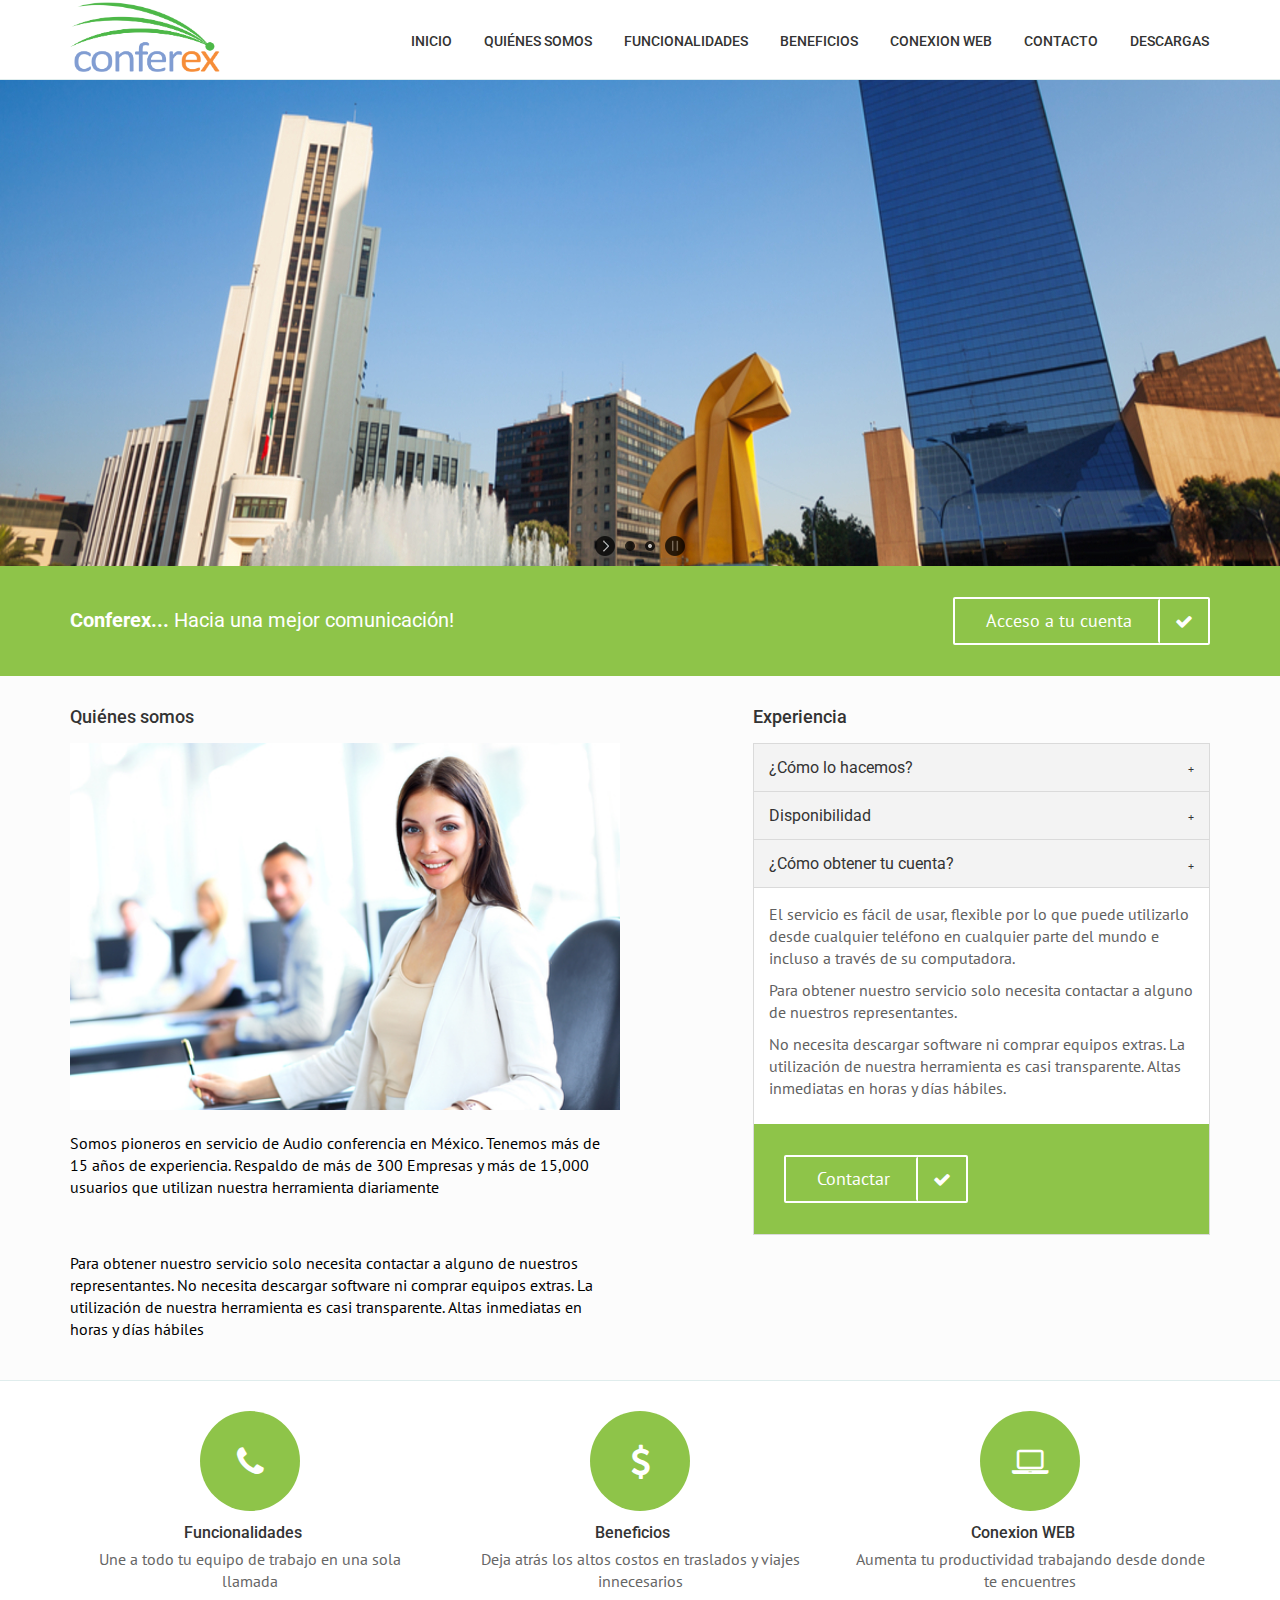
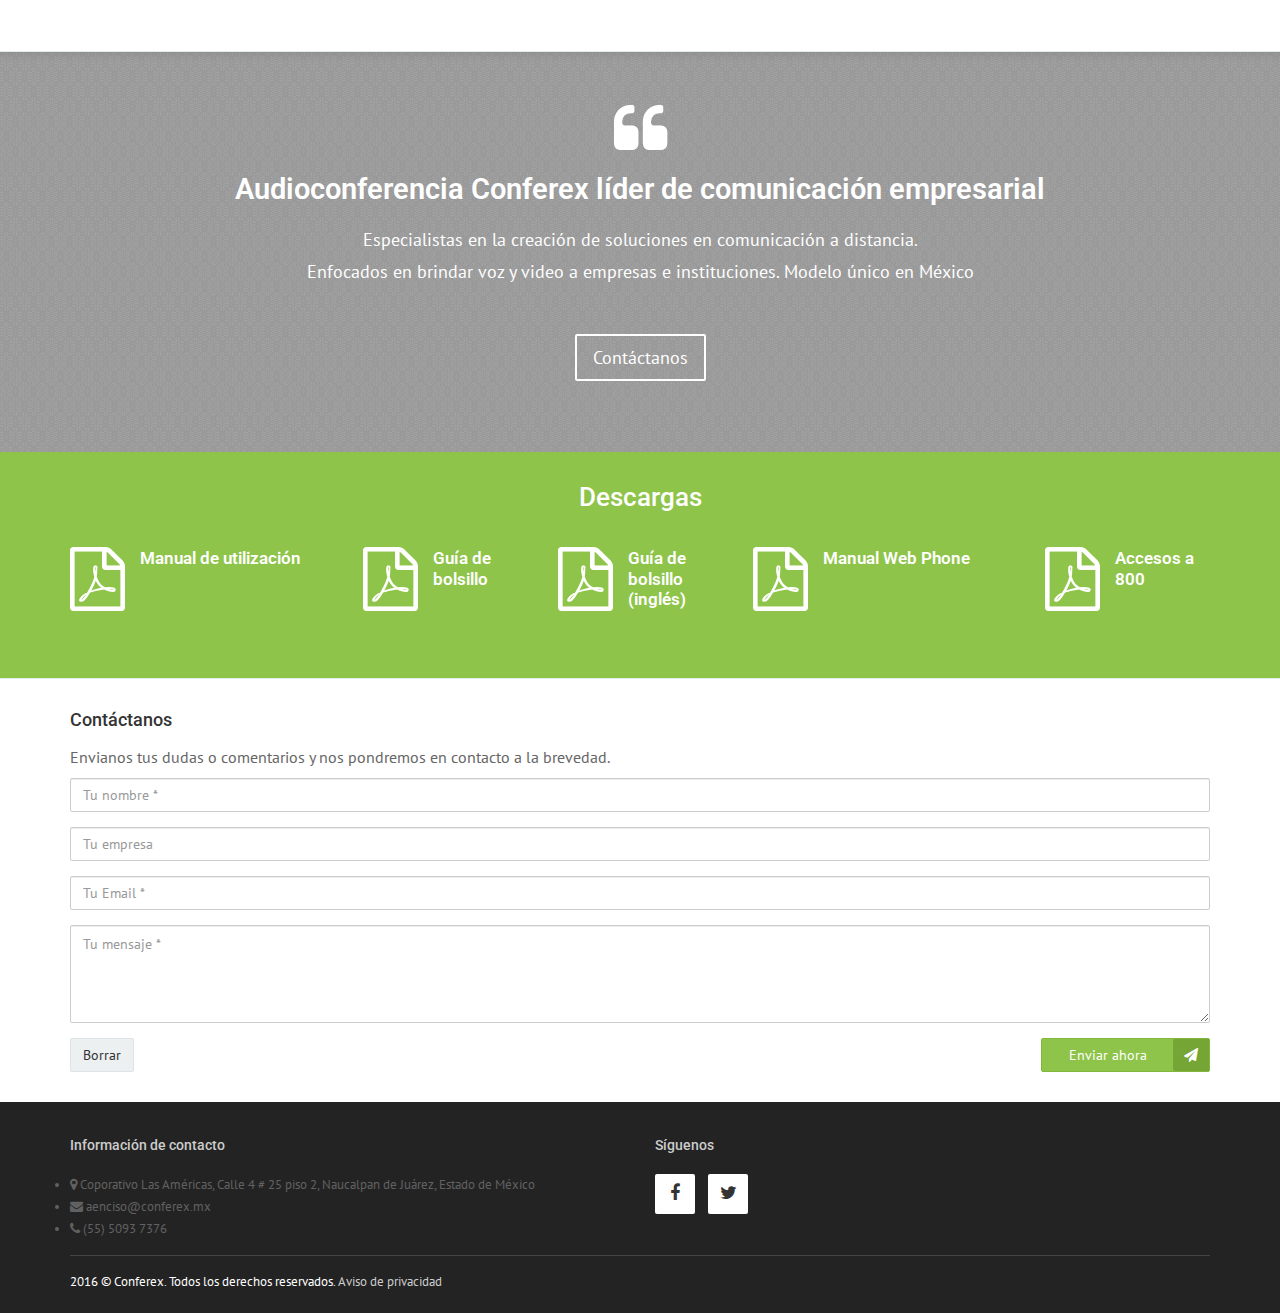
<file: www/index.html>
<!DOCTYPE html>
<html>  
<head>
    <meta charset="utf-8">
    <meta name="viewport" content="width=device-width, initial-scale=1.0">
    <meta name="robots" content="index, follow">
    <title>Conferex - Sitio</title>

    <!-- Essential styles -->
    <link rel="stylesheet" href="assets/bootstrap/css/bootstrap.min.css" type="text/css">
    <link rel="stylesheet" href="font-awesome/css/font-awesome.min.css" type="text/css"> 
    <link rel="stylesheet" href="assets/fancybox/jquery.fancybox.css?v=2.1.5" media="screen"> 
     
    <!-- Boomerang styles -->
        <link id="wpStylesheet" type="text/css" href="css/global-style.css" rel="stylesheet" media="screen">
        

    <!-- Favicon -->
    <link href="images/favicon.png" rel="icon" type="image/png">

    <!-- Assets -->
    <link rel="stylesheet" href="assets/owl-carousel/owl.carousel.css">
    <link rel="stylesheet" href="assets/owl-carousel/owl.theme.css">
    <link rel="stylesheet" href="assets/sky-forms/css/sky-forms.css">    
    <!--[if lt IE 9]>
        <link rel="stylesheet" href="assets/sky-forms/css/sky-forms-ie8.css">
    <![endif]-->

    <!-- Required JS -->
    <script src="js/jquery.js"></script>
    <script src="js/jquery-ui.min.js"></script>

    <!-- Page scripts -->
    <link rel="stylesheet" href="assets/layerslider/css/layerslider.css" type="text/css">
<style>

   
</style>

</head>
<body>
<!-- MODALS -->
    
    
    

    
    
    

<!-- MOBILE MENU - Option 2 -->
<section id="navMobile" class="aside-menu left">
    <form class="form-horizontal form-search">
        <div class="input-group">
            <input type="search" class="form-control" placeholder="Search...">
            <span class="input-group-btn">
                <button id="btnHideMobileNav" class="btn btn-close" type="button" title="Hide sidebar"><i class="fa fa-times"></i></button>
            </span>
        </div>
    </form>
    <div id="dl-menu" class="dl-menuwrapper">
        <ul class="dl-menu"></ul>
    </div>
</section> 



<!-- MAIN WRAPPER -->
<div class="body-wrap">
    
            <!-- HEADER -->
    <div id="divHeaderWrapper">
        <header class="header-standard-2">     
            <!-- MAIN NAV -->
            <div class="navbar navbar-wp mega-nav navbar-fixed-top" role="navigation">
        <div class="container">
            <div class="navbar-header">
                <button type="button" class="navbar-toggle navbar-toggle-aside-menu">
                    <i class="fa fa-outdent icon-custom"></i>
                </button>
                <button type="button" class="navbar-toggle" data-toggle="collapse" data-target=".navbar-collapse">
                    <i class="fa fa-bars icon-custom"></i>
                </button>

                <a href="index.html">
                <img src="images/logo%20conferex-02.png" title="Conferex | Hacia una mejor comunicacion" alt="Conferex | Hacia una mejor comunicacion"  width="150px" >
                    </a>
            </div>
            <div class="navbar-collapse collapse">
                <ul class="nav navbar-nav navbar-right">                
                    <li class="dropdown dropdown-meganav mega-dropdown-fluid">
                        <a href="#divHeaderWrapper"  >Inicio</a>        
                    </li>
                    <li class="dropdown">
                        <a href="#somos" >Qui&eacute;nes somos</a>
                    </li>
                    <li class="dropdown">
                        <a href="funcionalidades.html" >Funcionalidades</a>
                        
                    </li>
                    <li class="dropdown">
                        <a href="beneficios-1.html">Beneficios</a>                    
                    </li>
                    <li class="dropdown dropdown-meganav mega-dropdown-fluid">
                        <a href="conexion-web.html">Conexion WEB</a>                                        
                    </li>            
                    <li class="dropdown dropdown-meganav mega-dropdown-fluid">
                        <a href="#contacto" >Contacto</a>                    
                    </li>            
                    <li class="dropdown dropdown-meganav mega-dropdown-fluid">
                        <a href="#descargas" >Descargas</a>                    
                    </li>       
                    
                </ul>
               
            </div><!--/.nav-collapse -->
        </div>
    </div>
        </header>        
    </div>

        <!-- Optional header components (ex: slider) -->
        	<!-- Importing slider content -->
    
    <br><br><br>
	<section id="slider-wrapper" class="layer-slider-wrapper">
        
    <div id="layerslider" style="width:100%;height:500px;">        
        <div class="ls-slide" data-ls="transition2d:1;timeshift:-1000; slidedelay: 10000;">
            <!-- slide background -->
            <img src="images/slider/fw-1.jpg" class="ls-bg" alt="Slide background"/>
            
            <!-- Right Image -->
            <img src="images/slider/slider-1-bg.jpg" class="ls-bg"  data-ls="offsetxin:0;offsetyin:250;durationin:950;offsetxout:0;offsetyout:-8;easingout:easeInOutQuart;scalexout:1.2;scaleyout:1.2;" alt="Image layer">
            
            <!-- Left Text -->
            
            <h3 class="ls-l title c-white" style=" width:500px; top:20%; left: 380px"   data-ls="offsetxin:0;offsetyin:250;durationin:1000;delayin:500;offsetxout:0;offsetyout:-8;easingout:easeInOutQuart;scalexout:1.2;scaleyout:1.2;">Tu empresa ya esta preparada para Conferex
            </h3>
            <h3 class="ls-l subtitle c-black"  style=" width:500px; top:40%; left:380px;" data-ls="offsetxin:0;offsetyin:250;durationin:1000;delayin:1500;offsetxout:0;offsetyout:-8;easingout:easeInOutQuart;scalexout:1.2;scaleyout:1.2;">Audio conferencias para todos y en todo lugar</h3>
            <h3 class="ls-l subtitle c-black" style="width:600px; top:60%; left:370px;" data-ls="offsetxin:0;offsetyin:250;durationin:1000;delayin:2500;offsetxout:0;offsetyout:-8;easingout:easeInOutQuart;scalexout:1.2;scaleyout:1.2;">
            Somos pioneros en servicio de Audio conferencia en M&eacute;xico. Tenemos m&aacute;s de 15 a&ntilde;os de experiencia
            </h3>
            <a href="#contacto" class="btn btn-base btn-lg ls-l" style="top:20%; left:1080px;" data-ls="offsetxin:0;offsetyin:250;durationin:1000;delayin:3500;offsetxout:0;offsetyout:-8;easingout:easeInOutQuart;scalexout:1.2;scaleyout:1.2;" >Cont&aacute;ctenos</a>
        </div>
        
        
        <div class="ls-slide" data-ls="transition2d:1;timeshift:-1000; slidedelay: 10000;">
            <!-- slide background -->
            <img src="images/slider/fw-1.jpg" class="ls-bg" alt="Slide background"/>
            
            <!-- Right Image -->
            <img src="images/slider/slider21280x1024.jpg" class="ls-bg"  data-ls="offsetxin:0;offsetyin:250;durationin:950;offsetxout:0;offsetyout:-8;easingout:easeInOutQuart;scalexout:1.2;scaleyout:1.2;" alt="Image layer">
            
            
            <!-- Left Text -->
            <h3 class="ls-l title c-black" style="width:450px; top:20%; left:800px;" data-ls="offsetxin:0;offsetyin:250;durationin:1000;delayin:500;offsetxout:0;offsetyout:-8;easingout:easeInOutQuart;scalexout:1.2;scaleyout:1.2;">Ahorro de 45 mil viajes con audioconferencias</h3>
            <h3 class="ls-l list-item c-black" style="top:40%; left:800px;" data-ls="offsetxin: left; rotatein: 90;durationin:1000;delayin:1000;offsetxout:0;offsetyout:-8;easingout:easeInOutQuart;scalexout:1.2;scaleyout:1.2;">
                <i class="fa fa-check-circle-o"></i> Servicio flexible y facil de usar
            </h3>
            <h3 class="ls-l list-item c-black" style="top:47%; left:800px;" data-ls="offsetxin: left; rotatein: 90;durationin:1000;delayin:1000;offsetxout:0;offsetyout:-8;easingout:easeInOutQuart;scalexout:1.2;scaleyout:1.2;">
                <i class="fa fa-check-circle-o"></i> Ejecutivos apoyando 24x7 a nuestros clientes
            </h3>
            <h3 class="ls-l list-item c-black" style="top:54%; left:800px;" data-ls="offsetxin: left; rotatein: 90;durationin:1000;durationin:1000;delayin:1500;offsetxout:0;offsetyout:-8;easingout:easeInOutQuart;scalexout:1.2;scaleyout:1.2;">
                <i class="fa fa-check-circle-o"></i> Servicio din&aacute;mico de cobro por uso.
            </h3>
            <h3 class="ls-l list-item c-black" style=" top:61%; left:800px;" data-ls="offsetxin: left; rotatein: 90;durationin:1000;durationin:1000;delayin:2000;offsetxout:0;offsetyout:-8;easingout:easeInOutQuart;scalexout:1.2;scaleyout:1.2;">
                <i class="fa fa-check-circle-o"></i> Alta disponibilidad. Herramienta 24 x 7 x 365
            </h3>
            <h3 class="ls-l list-item c-black" style="top:68%; left:800px;" data-ls="offsetxin: left; rotatein: 90;durationin:1000;durationin:1000;delayin:2500;offsetxout:0;offsetyout:-8;easingout:easeInOutQuart;scalexout:1.2;scaleyout:1.2;">
                <i class="fa fa-check-circle-o"></i> Ofrecemos conexi&oacute;n a nivel global.
            </h3>
            
            <h3 class="ls-l subtitle c-black" style="width:450px; top:80%; left:800px;" data-ls="offsetxin:0;offsetyin:250;durationin:1000;delayin:3000;offsetxout:0;offsetyout:-8;easingout:easeInOutQuart;scalexout:1.2;scaleyout:1.2;"><br>
            Diariamente m&aacute;s de 300 Empresas y 15,000 usuarios utilizan nuestra herramienta.
            </h3>
            
        </div>
        
        
        
        
    </div>
</section>

    
    <!-- MAIN CONTENT -->
        <section class="slice p-15 base">
        <div class="cta-wr">
            <div class="container">
                <div class="row">
                    <div class="col-md-8">
                        <h1 class="text-normal">
                            <strong>Conferex... </strong> Hacia una mejor comunicaci&oacute;n!
                        </h1>
                    </div>
                    <div class="col-md-4">
                        <a id="somos" tabindex="-1" href="http://envivo.conferex.mx
" class="btn btn-lg btn-b-white btn-icon btn-icon-right btn-check pull-right"><span>Acceso a tu cuenta</span>
                        </a>
                        
                            
                        
                    </div>
                </div>
            </div>
        </div>
    </section>

    <!-- SOMOS -->
    <section  class="slice light-gray bb">
        <div class="wp-section">
            <div class="container">
                <div class="row">
                    <div class="col-md-7">
                        <div class="section-title-wr">
                            <h3 class="section-title left">
                                <span>Qui&eacute;nes somos</span>
                            </h3>
                        </div>
                        <div class="row">
                            <div class="col-md-6">
                                <img src="images/sections/somos.jpg" alt="" width="550em">
                            </div>
                            
                            <div class="col-md-10">
                                <br>
                                <p >
                                
                                Somos pioneros en servicio de Audio conferencia en M&eacute;xico. Tenemos m&aacute;s de 15 a&ntilde;os de experiencia. Respaldo de m&aacute;s de 300 Empresas y m&aacute;s de 15,000 usuarios que utilizan nuestra herramienta diariamente</p>


<br><br>
                                <p>
                                Para obtener nuestro servicio solo necesita contactar a alguno de nuestros representantes. 
No necesita descargar software ni comprar equipos extras. La utilizaci&oacute;n de nuestra herramienta es casi transparente. Altas inmediatas en horas y d&iacute;as h&aacute;biles
                                </p>
                            </div>
                        </div>
                        
                    </div>
                    <div class="col-md-5">
                        <div class="section-title-wr">
                            <h3 class="section-title left">
                                <span>Experiencia</span>
                            </h3>
                        </div>
                        <div class="widget">
                            <div class="panel-group" id="accordion">
                                <div class="panel panel-default">
                                  <div class="panel-heading">
                                    <h4 class="panel-title">
                                      <a data-toggle="collapse" data-parent="#accordion" href="#collapseOne" class="collapsed">
                                        ¿C&oacute;mo lo hacemos?
                                      </a>
                                    </h4>
                                  </div>
                                  <div id="collapseOne" class="panel-collapse collapse" style="height: 0px;">
                                    <div class="panel-body">
                                    <p>
                                      Contamos con ejecutivos de cuenta que apoyan a nuestros clientes en cualquier momento. Servicio din&aacute;mico
                                    </p>
                                    </div>
                                  </div>
                                </div>
                                <div class="panel panel-default">
                                  <div class="panel-heading">
                                    <h4 class="panel-title">
                                      <a data-toggle="collapse" data-parent="#accordion" href="#collapseTwo" class="collapsed">
                                        Disponibilidad
                                      </a>
                                    </h4>
                                  </div>
                                  <div id="collapseTwo" class="panel-collapse collapse" style="height: 0px;">
                                    <div class="panel-body">
                                      <p>
                                      
                                          Nuestra herramienta est&aacute; habilitada para su uso las 24 horas del d&iacute;a los 7 d&iacute;as de la semana los 365 d&iacute;as del a&ntilde;o. Ofrecemos conexi&oacute;n a nivel mundial.

                                    </p>
                                    </div>
                                  </div>
                                </div>
                                <div class="panel panel-default">
                                  <div class="panel-heading">
                                    <h4 class="panel-title">
                                      <a data-toggle="collapse" data-parent="#accordion" href="#collapseThree" class="">
                                        ¿C&oacute;mo obtener tu cuenta?
                                      </a>
                                    </h4>
                                  </div>
                                  <div id="collapseThree" class="panel-collapse in" style="height: auto;">
                                    <div class="panel-body">
                                      <p>El servicio es f&aacute;cil de usar, flexible por lo que puede utilizarlo desde cualquier tel&eacute;fono en cualquier parte del mundo e incluso a trav&eacute;s de su computadora.
                                    </p>
                                        <p>Para obtener nuestro servicio solo necesita contactar a alguno de nuestros representantes.</p>
                                        <p>No necesita descargar software ni comprar equipos extras. La utilizaci&oacute;n de nuestra herramienta es casi transparente. Altas inmediatas en horas y d&iacute;as h&aacute;biles.</p>
                                        
                                    </div>
                                      <section class="slice p-15 base">
        <div class="cta-wr">
            <div class="container">
                <div class="row">
                    
                    <div class="col-md-2">
                        <a id="funcionalidades" href="#contacto" class="btn btn-lg btn-b-white btn-icon btn-icon-right btn-check">
                            <span>Contactar</span>
                        </a>
                    </div>
                </div>
            </div>
        </div>
    </section>

                                  </div>
                                </div>
                              </div>
                        </div>
                        
                    </div>
                </div>
            </div>
        </div>    
    </section>
    
    <!-- FUNCIONALIDADES -->
    <section  class="slice bg-white bb">
        <div class="wp-section">
            <div class="container">
                <div class="row">
                    <div class="col-lg-4 col-md-6 col-sm-6">
                        <div class="wp-block inverse text-center">
                            <div class="thmb-img">                            
                                <a href="funcionalidades.html"><i class="fa fa-phone"></i></a>                                
                            </div>                            
                            <h2>Funcionalidades</h2>
                            <p class="">Une a todo tu equipo de trabajo en una sola llamada
                            
                            </p>
                            
                                            
                        </div>
                    </div>
                    
                    <div class="col-lg-4 col-md-6 col-sm-6">
                        <div class="wp-block inverse text-center">
                            <div class="thmb-img">
                                <a href="beneficios-1.html"><i class="fa fa-dollar"></i></a>                                
                                
                            </div>
                            
                            <h2>Beneficios</h2>
                            <p class="">Deja atr&aacute;s los altos costos en traslados y viajes innecesarios</p>
                        </div>
                    </div>
                    
                    <div class="col-lg-4 col-md-6 col-sm-6">
                        <div class="wp-block inverse text-center">
                            <div class="thmb-img">
                                <a href="conexion-web.html"><i class="fa fa-laptop"></i></a>
                            </div>
                            
                            <h2>Conexion WEB</h2>
                            <p class="">Aumenta tu productividad trabajando desde donde te encuentres</p>
                        </div>
                    </div>
                    
            
                        
                </div>
            </div>
        </div>    
    </section>

    



    <section class="prlx-bg inset-shadow-1" data-stellar-ratio="1" style="padding: 50px 0; background-image: url(images/sections/hands.jpg); background-position: 100 -100px;">
        
            
        <div class="mask mask-2"></div>
        <div class="wp-section">
            <div class="container">
                <div class="row">
                    <div class="col-md-12">  
                        <div class="text-center">
                            <h4 class="c-white"><i class="fa fa-quote-left fa-3x"></i></h4>
                            <h1 class="c-white">Audioconferencia Conferex l&iacute;der de comunicaci&oacute;n empresarial</h1>
                            <p class="c-white" style="font-size: 140%;" >
                                Especialistas en la creaci&oacute;n de soluciones en comunicaci&oacute;n a distancia. </p>
                                <p class="c-white" style="font-size: 140%;">Enfocados en brindar voz y video a empresas e instituciones. Modelo &uacute;nico en M&eacute;xico
                            
                            </p><br>
                            <span class="clearfix"></span>

                            
                            <div class="text-center">
                                <a id="descargas" href="#contacto" class="btn btn-lg btn-b-white mt-20">Cont&aacute;ctanos</a>
                            </div>
                        </div>
                    </div>
                </div>
            </div>
        </div>
    </section>

    
    
    
    
    
<!-- DESCARGAS -->
    <section  class="slice base bb">
        <div class="wp-section">
            <div class="container">
                <div class="section-title-wr">
                    <h3 class="section-title center">
                        <span class="c-white">Descargas</span>
                        
                    </h3>
                </div>
                <div class="row">
                    <div class="col-md-3 col-sm-3">
                        <div class="icon-block icon-block-1">
                            <a href="downloads/ManualCompleto%20Conferex%20SMALL.pdf" download>
                            <div class="icon-block-item">
                                <i class="fa fa-file-pdf-o"></i>
                            </div>
                            <div class="icon-block-body">
                                <h5 class="">Manual de utilizaci&oacute;n</h5>
                                
                            </div>
                            </a>
                            
                        </div>
                    </div>
                    <div class="col-md-2 col-sm-2 ">
                        <div class="icon-block icon-block-1">
                            <a href="downloads/Gui%CC%81a%20media%20carta.pdf" download>
                                <div class="icon-block-item">
                                    <i class="fa fa-file-pdf-o"></i>
                                </div>
                                <div class="icon-block-body">
                                    <h5 class="">Gu&iacute;a de bolsillo</h5>
                                    
                                </div>
                            </a>
                        </div>
                    </div>
                    
                    <div class="col-md-2 col-sm-2 ">
                        <div class="icon-block icon-block-1">
                            <a href="downloads/Gui%CC%81a%20media%20carta%20INGLE%CC%81S.pdf" download>
                                <div class="icon-block-item">
                                    <i class="fa fa-file-pdf-o"></i>
                                </div>
                                <div class="icon-block-body">
                                    <h5 class="">Gu&iacute;a de bolsillo (ingl&eacute;s)</h5>
                                    
                                </div>
                            </a>
                        </div>
                    </div>
                
                
                    <div class="col-md-3 col-sm-3">
                        <div class="icon-block icon-block-1">
                            <a href="downloads/ManualWebPhone.pdf" download>
                                <div class="icon-block-item">
                                    <i class="fa fa-file-pdf-o"></i>
                                </div>
                                <div class="icon-block-body">
                                    <h5 class="">Manual Web Phone</h5>
                                    
                                </div>
                            </a>
                        </div>
                    </div>
                    
                    
                    <div class="col-md-2 col-sm2 ">
                        <div class="icon-block icon-block-1">
                            <a href="downloads/Flyer%20numeros%20800%20NUEVO-01.png" download>
                                <div class="icon-block-item">
                                    <i class="fa fa-file-pdf-o"></i>
                                </div>
                                <div id="contacto" class="icon-block-body">
                                    <h5 class="">Accesos a 800</h5>
                                    
                                </div>
                            </a>
                        </div>
                    </div>
                </div>
            </div>
        </div>
    </section>
    
    <!-- CONTACT US -->
    <section  class="slice bg-white">
        <div  class="w-section inverse">
            <div class="container">
                <div class="row">
                    <div class="col-md-12">
                        <div class="section-title-wr">
                            <h3 class="section-title left"><span>Cont&aacute;ctanos</span></h3>
                        </div>
                        <p>
                        Envianos tus dudas o comentarios y nos pondremos en contacto a la brevedad.
                        </p>
                        
                        <div id="contactfrm">
          <form name="sentMessage" id="contactForm" novalidate> <!-- Form Wrapper -->
                  <div id="form" class="contact-form">  
                    <div class="form-group">
                      <input type="text" autocomplete="off" class="form-control" placeholder="Tu nombre *" id="name" required data-validation-required-message="Por favor escribe tu nombre completo">
                      <p class="help-block text-danger"></p>
                    </div>
                    <div class="form-group">
                      <input type="text" autocomplete="off" class="form-control" placeholder="Tu empresa" id="company">
                      <p class="help-block text-danger"></p>
                    </div>
                      
                    <div class="form-group">
                      <input type="email" autocomplete="off" class="form-control" placeholder="Tu Email *" id="email" required data-validation-required-message="Por favor escribe tu email.">                            
                      <p class="help-block text-danger"></p>
                    </div>
                        
                    <div class="form-group">
                      <textarea class="form-control" rows="4" placeholder="Tu mensaje *" id="message" required data-validation-required-message="Por favor escribe tu mensaje."></textarea>
                      <p class="help-block text-danger"></p>
                    </div>
                  </div>

                  
              <div class="row">
                  <div id="success"></div>
                                <div class="col-md-6">
                                    <button type="reset" class="btn btn-light">Borrar</button>
                                </div>
                                <div class="col-md-6">
                                    <button type="submit" class="btn btn-base btn-icon btn-icon-right btn-fly pull-right">
                                        <span>Enviar ahora</span>
                                    </button>
                                </div>
                            </div>
              
                </form><!-- End Form Wrapper -->
          
	  				</div>	
                    </div>
                    
                    
                </div>
            </div>
        </div>
    </section>
    
    
    <!-- FOOTER -->
    <footer class="footer">
        <div class="container">
            <div class="row">
                            <div class="col-md-6">
                                <div class="col">
                                    <h4 >Informaci&oacute;n de contacto</h4>
                                </div>
                                <ul>
                                </ul>
                                <li>
                                    <i class="fa fa-map-marker"></i>
                                    Coporativo Las Am&eacute;ricas, Calle 4 # 25 piso 2, Naucalpan de Ju&aacute;rez, Estado de México
                                </li>
                                <li>
                                    <i class="fa fa-envelope"></i>
                                    aenciso@conferex.mx
                                </li>
                                <li>
                                    <i class="fa fa-phone"></i>
                                        (55) 5093 7376
                                </li>
                                
                                    
                            </div>
                            
                
                <div class="col-md-6">
                    <div class="col col-social-icons">
                        <h4>S&iacute;guenos</h4>
                        <a href="https://www.facebook.com/profile.php?id=100012224259401"><i class="fa fa-facebook"></i></a>
                    
                        <a href="https://twitter.com/conferexmx"><i class="fa fa-twitter"></i></a>
                        
                    </div>
                </div>
                        </div>
            
            
            
            
            <hr>
            
            <div class="row">
                <div class="col-lg-9 copyright">
                    2016 © Conferex. Todos los derechos reservados.
                    <a href="downloads/Aviso.pdf" target="_blank">Aviso de privacidad</a>
                </div>
                
            </div>
        </div>
    </footer>
</div>

<!-- Essentials -->
<script src="js/modernizr.custom.js"></script>
<script src="assets/bootstrap/js/bootstrap.min.js"></script>
<script src="js/jquery.mousewheel-3.0.6.pack.js"></script>
<script src="js/jquery.easing.js"></script>
<script src="js/jquery.metadata.js"></script>
<script src="js/jquery.hoverup.js"></script>
<script src="js/jquery.hoverdir.js"></script>
<script src="js/jquery.stellar.js"></script>

<!-- Boomerang mobile nav - Optional  -->
<script src="assets/responsive-mobile-nav/js/jquery.dlmenu.js"></script>
<script src="assets/responsive-mobile-nav/js/jquery.dlmenu.autofill.js"></script>

<!-- Forms -->
<script src="assets/ui-kit/js/jquery.powerful-placeholder.min.js"></script> 
<script src="assets/ui-kit/js/cusel.min.js"></script>
<script src="assets/sky-forms/js/jquery.form.min.js"></script>
<script src="assets/sky-forms/js/jquery.validate.min.js"></script>
<script src="assets/sky-forms/js/jquery.maskedinput.min.js"></script>
<script src="assets/sky-forms/js/jquery.modal.js"></script>

<!-- Assets -->
<script src="assets/hover-dropdown/bootstrap-hover-dropdown.min.js"></script>
<script src="assets/page-scroller/jquery.ui.totop.min.js"></script>
<script src="assets/mixitup/jquery.mixitup.js"></script>
<script src="assets/mixitup/jquery.mixitup.init.js"></script>
<script src="assets/fancybox/jquery.fancybox.pack.js?v=2.1.5"></script>
<script src="assets/waypoints/waypoints.min.js"></script>
<script src="assets/milestone-counter/jquery.countTo.js"></script>
<script src="assets/easy-pie-chart/js/jquery.easypiechart.js"></script>
<script src="assets/social-buttons/js/rrssb.min.js"></script>
<script src="assets/nouislider/js/jquery.nouislider.min.js"></script>
<script src="assets/owl-carousel/owl.carousel.js"></script>
<script src="assets/bootstrap/js/tooltip.js"></script>
<script src="assets/bootstrap/js/popover.js"></script>

<!-- Sripts for individual pages, depending on what plug-ins are used -->
<script src="assets/layerslider/js/greensock.js" type="text/javascript"></script>
<script src="assets/layerslider/js/layerslider.transitions.js" type="text/javascript"></script>
<script src="assets/layerslider/js/layerslider.kreaturamedia.jquery.js" type="text/javascript"></script>
<!-- Initializing the slider -->
<script>
    jQuery("#layerslider").layerSlider({
        pauseOnHover: true,
        autoPlayVideos: false,
        skinsPath: 'assets/layerslider/skins/',
        responsive: false,
        responsiveUnder: 1280,
        layersContainer: 1280,
        skin: 'borderlessdark3d',
        hoverPrevNext: true,
        timeshift: -5000,
    });
</script>

<!-- Boomerang App JS -->
<script src="js/wp.app.js"></script>
<!--[if lt IE 9]>
    <script src="js/html5shiv.js"></script>
    <script src="js/respond.min.js"></script>
<![endif]-->

<!-- Temp -- You can remove this once you started to work on your project -->
<script src="js/jquery.cookie.js"></script>
<script src="js/wp.switcher.js"></script>
<script type="text/javascript" src="js/wp.ga.js"></script>
    
    <!-- Contact page-->
    <script type="text/javascript" src="js/jqBootstrapValidation.js"></script>
    <script type="text/javascript" src="js/contact.js"></script>

    <script type="text/javascript" src="js/main.js"></script>


</body>
</html>
</file>
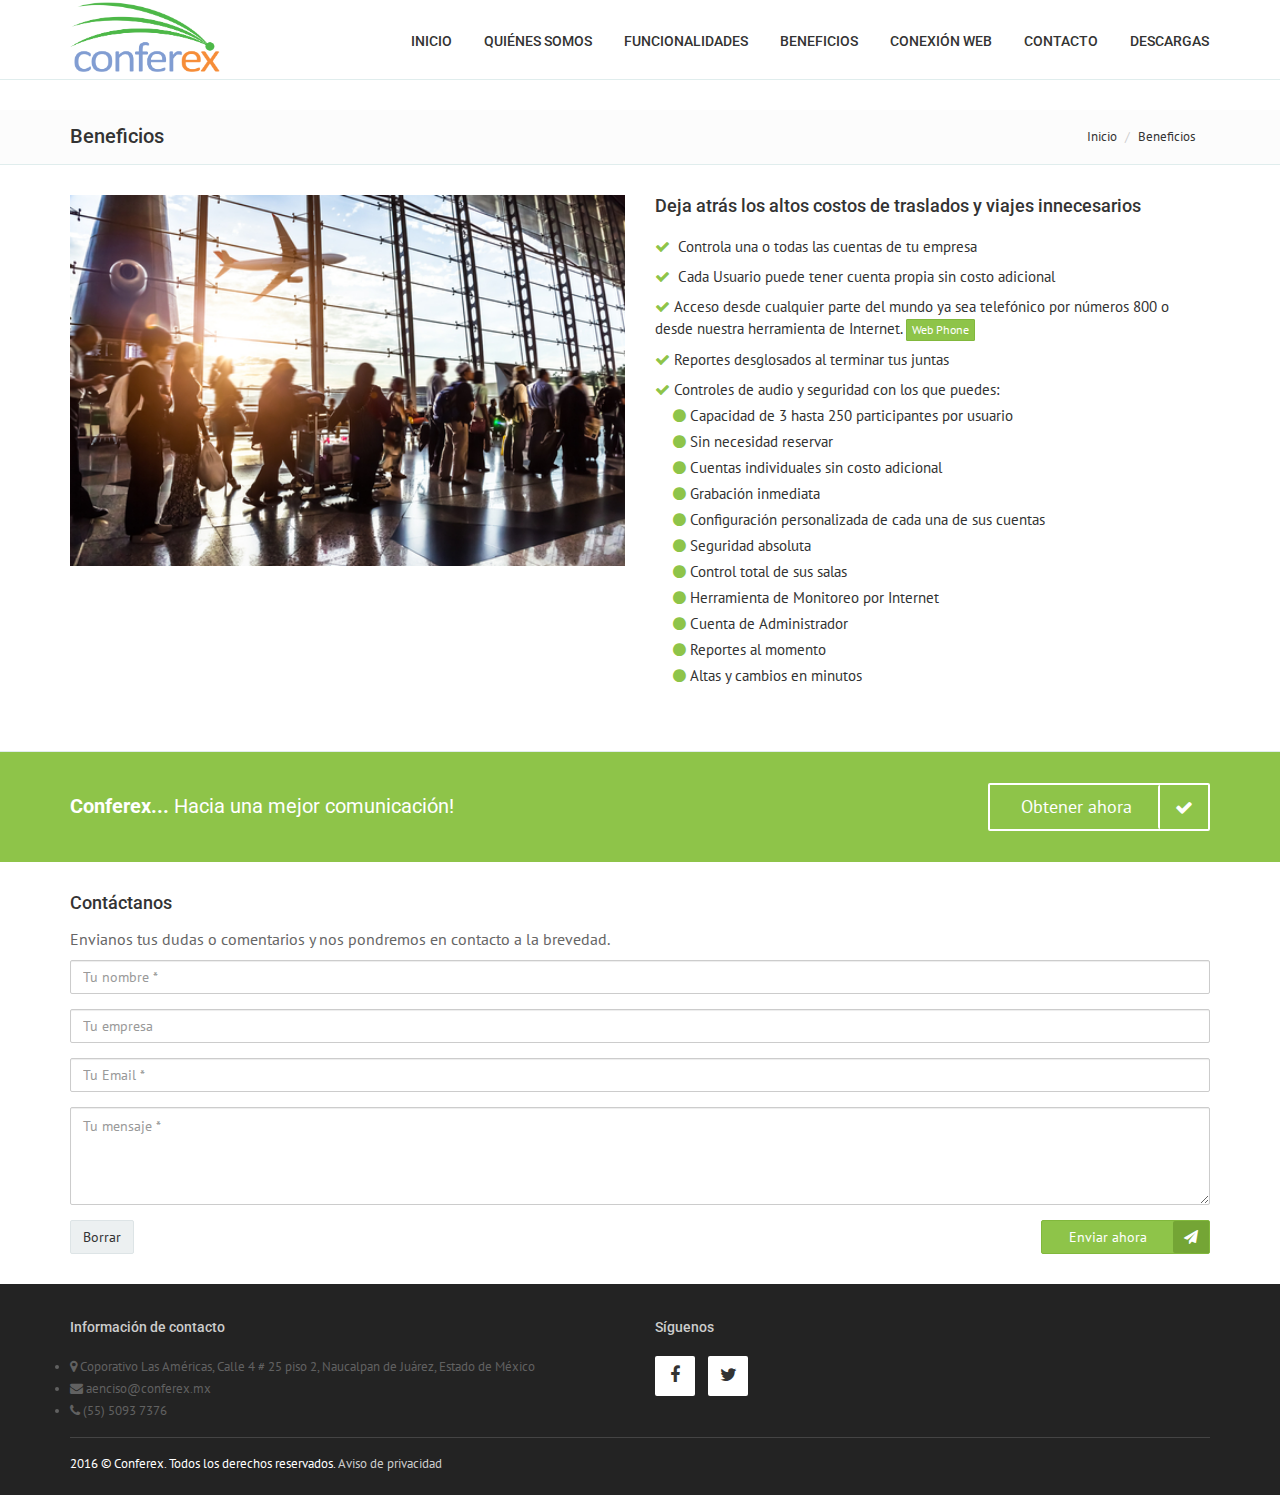
<file: www/beneficios-1.html>
<!DOCTYPE html>
<html>  
<head>
    <meta charset="utf-8">
    <meta name="viewport" content="width=device-width, initial-scale=1.0">
    <meta name="robots" content="index, follow">
    <title>Conferex - Sitio</title>

    <!-- Essential styles -->
    <link rel="stylesheet" href="assets/bootstrap/css/bootstrap.min.css" type="text/css">
    <link rel="stylesheet" href="font-awesome/css/font-awesome.min.css" type="text/css"> 
    <link rel="stylesheet" href="assets/fancybox/jquery.fancybox.css?v=2.1.5" media="screen"> 
     
    <!-- Boomerang styles -->
        <link id="wpStylesheet" type="text/css" href="css/global-style.css" rel="stylesheet" media="screen">
        

    <!-- Favicon -->
    <link href="images/favicon.png" rel="icon" type="image/png">

    <!-- Assets -->
    <link rel="stylesheet" href="assets/owl-carousel/owl.carousel.css">
    <link rel="stylesheet" href="assets/owl-carousel/owl.theme.css">
    <link rel="stylesheet" href="assets/sky-forms/css/sky-forms.css">    
    <!--[if lt IE 9]>
        <link rel="stylesheet" href="assets/sky-forms/css/sky-forms-ie8.css">
    <![endif]-->

    <!-- Required JS -->
    <script src="js/jquery.js"></script>
    <script src="js/jquery-ui.min.js"></script>

    <!-- Page scripts -->
    
</head>
<body>
<!-- MODALS -->

<!-- MOBILE MENU - Option 2 -->
<section id="navMobile" class="aside-menu left">
    <form class="form-horizontal form-search">
        <div class="input-group">
            <input type="search" class="form-control" placeholder="Search...">
            <span class="input-group-btn">
                <button id="btnHideMobileNav" class="btn btn-close" type="button" title="Hide sidebar"><i class="fa fa-times"></i></button>
            </span>
        </div>
    </form>
    <div id="dl-menu" class="dl-menuwrapper">
        <ul class="dl-menu"></ul>
    </div>
</section> 

<!-- SLIDEBAR -->
<section id="asideMenu" class="aside-menu right">
    <form class="form-horizontal form-search">
        <div class="input-group">
            <input type="search" class="form-control" placeholder="Search..." />
            <span class="input-group-btn">
                <button id="btnHideAsideMenu" class="btn btn-close" type="button" title="Hide sidebar"><i class="fa fa-times"></i></button>
            </span>
        </div>
    </form>
    
    <h5 class="side-section-title">Optional sidebar menu</h5>
    <div class="nav">
        <ul>
            <li>
                <a href="#">Home</a>
            </li>
            <li>
                <a href="#">About us</a>
            </li>
            <li>
                <a href="#">Blog</a>
            </li>
            <li>
                <a href="#">Work</a>
            </li>
            <li>
                <a href="#">Online shop</a>
            </li>
        </ul>
    </div>
    
    <h5 class="side-section-title">Social media</h5>
    <div class="social-media">
        <a href="#"><i class="fa fa-facebook facebook"></i></a>
        <a href="#"><i class="fa fa-google-plus google"></i></a>
        <a href="#"><i class="fa fa-twitter twitter"></i></a>
    </div>
    
    <h5 class="side-section-title">Contact information</h5>
    <div class="contact-info">
        <h5>Address</h5>
        <p>5th Avenue, New York - United States</p>
        
        <h5>Email</h5>
        <p>hello@webpixels.ro</p>
        
        <h5>Phone</h5>
        <p>+10 724 1234 567</p>
    </div>
</section>

<!-- MAIN WRAPPER -->
<div class="body-wrap">
    
            <!-- HEADER -->
        <div id="divHeaderWrapper">
        <header class="header-standard-2">     
            <!-- MAIN NAV -->
            <div class="navbar navbar-wp mega-nav navbar-fixed-top" role="navigation">
        <div class="container">
            <div class="navbar-header">
                <button type="button" class="navbar-toggle navbar-toggle-aside-menu">
                    <i class="fa fa-outdent icon-custom"></i>
                </button>
                <button type="button" class="navbar-toggle" data-toggle="collapse" data-target=".navbar-collapse">
                    <i class="fa fa-bars icon-custom"></i>
                </button>

                <a href="index.html">
                <img src="images/logo%20conferex-02.png" title="Conferex | Hacia una mejor comunicacion" alt="Conferex | Hacia una mejor comunicacion"  width="150px" >
                    </a>
            </div>
            <div class="navbar-collapse collapse">
                <ul class="nav navbar-nav navbar-right">                
                    <li class="dropdown dropdown-meganav mega-dropdown-fluid">
                        <a href="index.html"  >Inicio</a>        
                    </li>
                    <li class="dropdown">
                        <a href="index.html#somos" >Qui&eacute;nes somos</a>
                    </li>
                    <li class="dropdown">
                        <a href="funcionalidades.html" >Funcionalidades</a>
                        
                    </li>
                    <li class="dropdown">
                        <a href="beneficios-1.html">Beneficios</a>                    
                    </li>
                    <li class="dropdown dropdown-meganav mega-dropdown-fluid">
                        <a href="conexion-web.html">Conexi&oacute;n WEB</a>                                        
                    </li>            
                    <li class="dropdown dropdown-meganav mega-dropdown-fluid">
                        <a href="#contacto" >Contacto</a>                    
                    </li>            
                    <li class="dropdown dropdown-meganav mega-dropdown-fluid">
                        <a href="index.html#descargas" >Descargas</a>                    
                    </li>       
                    
                </ul>
               
            </div><!--/.nav-collapse -->
        </div>
    </div>
        </header>        
    </div>

        <!-- Optional header components (ex: slider) -->
            <br><br><br><br><br>
            
    <!-- MAIN CONTENT -->
        <div class="pg-opt">
        <div class="container">
            <div class="row">
                <div class="col-md-6">
                    <h2>Beneficios</h2>
                </div>
                <div class="col-md-6">
                    <ol class="breadcrumb">
                        <li><a href="index.html">Inicio</a></li>                    
                        <li class="active">Beneficios</li>
                    </ol>
                </div>
            </div>
        </div>
    </div>

    <section class="slice white bb">
        <div class="wp-section">
            <div class="container">
                <div class="row">
                    <div class="col-md-6">                
                        <div class="item item-dark">
                            <img src="images/sections/beneficios.jpg" alt="" width="100%">
                        </div>
                    </div>
                    <div class="col-md-6">
                        <div class="section-title-wr">
                            <h3 class="section-title left"><span>Deja atr&aacute;s los altos costos de traslados y viajes innecesarios</span></h3>
                        </div>
                         
                        <ul class="list-check">
                            <li><i class="fa fa-check"></i>  Controla una o todas las cuentas de tu empresa</li>
                            <li><i class="fa fa-check"></i>  Cada Usuario puede tener cuenta propia sin costo adicional</li>
                            <li><i class="fa fa-check"></i>Acceso desde cualquier parte del mundo ya sea telef&oacute;nico por n&uacute;meros 800 o desde nuestra herramienta de Internet. <a href="http://audiowebcentral.com.mx/conferex/webphone/" class="btn btn-xs btn-base">Web Phone</a>
                                
                                
                            </li>
                            <li><i class="fa fa-check"></i>Reportes desglosados al terminar tus juntas</li>
                            <li><i class="fa fa-check"></i>Controles de audio y seguridad con los que puedes:
                            
                                <ul  class="list-check-2">
                                    <li><i class="fa fa-circle"></i>Capacidad de 3 hasta 250 participantes por usuario</li>
                                    <li><i class="fa fa-circle"></i>Sin necesidad reservar</li>
                                    <li><i class="fa fa-circle"></i>Cuentas individuales sin costo adicional</li>
                                    <li><i class="fa fa-circle"></i>Grabaci&oacute;n inmediata</li>
                                    <li><i class="fa fa-circle"></i>Configuraci&oacute;n personalizada de cada una de sus cuentas</li>
                                    <li><i class="fa fa-circle"></i>Seguridad absoluta</li>
                                    <li><i class="fa fa-circle"></i>Control total de sus salas</li>
                                    <li><i class="fa fa-circle"></i>Herramienta de Monitoreo por Internet</li>
                                    <li><i class="fa fa-circle"></i>Cuenta de Administrador </li>
                                    <li><i class="fa fa-circle"></i>Reportes al momento</li>
                                    <li><i class="fa fa-circle"></i>Altas y cambios en minutos</li>






                                </ul>                                            
                            </li>
                        </ul>
    
                        
                        
                    </div>
                </div>
            </div>
        </div>
    </section>
<section class="slice p-15 base">
        <div class="cta-wr">
            <div class="container">
                <div class="row">
                    <div class="col-md-8">
                        <h1 class="text-normal">
                            <strong>Conferex... </strong> Hacia una mejor comunicaci&oacute;n!
                        </h1>
                    </div>
                    <div class="col-md-4">
                        <a  href="#contacto" class="btn btn-lg btn-b-white btn-icon btn-icon-right btn-check pull-right">
                            <span>Obtener ahora</span>
                        </a>
                    </div>
                </div>
            </div>
        </div>
    </section>
    

    <!-- CONTACT US -->
    <section  id="contacto" class="slice bg-white">
        <div  class="w-section inverse">
            <div class="container">
                <div class="row">
                    <div class="col-md-12">
                        <div class="section-title-wr">
                            <h3 class="section-title left"><span>Cont&aacute;ctanos</span></h3>
                        </div>
                        <p>
                        Envianos tus dudas o comentarios y nos pondremos en contacto a la brevedad.
                        </p>
                        
                        <div id="contactfrm">
          <form name="sentMessage" id="contactForm" novalidate> <!-- Form Wrapper -->
                  <div id="form" class="contact-form">  
                    <div class="form-group">
                      <input type="text" autocomplete="off" class="form-control" placeholder="Tu nombre *" id="name" required data-validation-required-message="Por favor escribe tu nombre completo">
                      <p class="help-block text-danger"></p>
                    </div>
                    <div class="form-group">
                      <input type="text" autocomplete="off" class="form-control" placeholder="Tu empresa" id="company">
                      <p class="help-block text-danger"></p>
                    </div>
                      
                    <div class="form-group">
                      <input type="email" autocomplete="off" class="form-control" placeholder="Tu Email *" id="email" required data-validation-required-message="Por favor escribe tu email.">                            
                      <p class="help-block text-danger"></p>
                    </div>
                        
                    <div class="form-group">
                      <textarea class="form-control" rows="4" placeholder="Tu mensaje *" id="message" required data-validation-required-message="Por favor escribe tu mensaje."></textarea>
                      <p class="help-block text-danger"></p>
                    </div>
                  </div>

                  
              <div class="row">
                  <div id="success"></div>
                                <div class="col-md-6">
                                    <button type="reset" class="btn btn-light">Borrar</button>
                                </div>
                                <div class="col-md-6">
                                    <button type="submit" class="btn btn-base btn-icon btn-icon-right btn-fly pull-right">
                                        <span>Enviar ahora</span>
                                    </button>
                                </div>
                            </div>
              
                </form><!-- End Form Wrapper -->
          
	  				</div>	
                    </div>
                    
                    
                </div>
            </div>
        </div>
    </section>
    
    
    <!-- FOOTER -->
    <footer class="footer">
        <div class="container">
            <div class="row">
                            <div class="col-md-6">
                                <div class="col">
                                    <h4 >Informaci&oacute;n de contacto</h4>
                                </div>
                                <ul>
                                </ul>
                                <li>
                                    <i class="fa fa-map-marker"></i>
                                    Coporativo Las Am&eacute;ricas, Calle 4 # 25 piso 2, Naucalpan de Ju&aacute;rez, Estado de M&eacute;xico
                                </li>
                                <li>
                                    <i class="fa fa-envelope"></i>
                                    aenciso@conferex.mx
                                </li>
                                <li>
                                    <i class="fa fa-phone"></i>
                                        (55) 5093 7376
                                </li>
                                
                                    
                            </div>
                            
                
                <div class="col-md-6">
                    <div class="col col-social-icons">
                        <h4>S&iacute;guenos</h4>
                        <a href="https://www.facebook.com/profile.php?id=100012224259401"><i class="fa fa-facebook"></i></a>
                    
                        <a href="https://twitter.com/conferexmx"><i class="fa fa-twitter"></i></a>
                        
                    </div>
                </div>
                        </div>
            
            
            
            
            <hr>
            
            <div class="row">
                <div class="col-lg-9 copyright">
                    2016 © Conferex. Todos los derechos reservados.
                    <a href="downloads/Aviso.pdf" target="_blank">Aviso de privacidad</a>
                </div>
                
            </div>
        </div>
    </footer>
</div>

<!-- Essentials -->
<script src="js/modernizr.custom.js"></script>
<script src="assets/bootstrap/js/bootstrap.min.js"></script>
<script src="js/jquery.mousewheel-3.0.6.pack.js"></script>
<script src="js/jquery.easing.js"></script>
<script src="js/jquery.metadata.js"></script>
<script src="js/jquery.hoverup.js"></script>
<script src="js/jquery.hoverdir.js"></script>
<script src="js/jquery.stellar.js"></script>

<!-- Boomerang mobile nav - Optional  -->
<script src="assets/responsive-mobile-nav/js/jquery.dlmenu.js"></script>
<script src="assets/responsive-mobile-nav/js/jquery.dlmenu.autofill.js"></script>

<!-- Forms -->
<script src="assets/ui-kit/js/jquery.powerful-placeholder.min.js"></script> 
<script src="assets/ui-kit/js/cusel.min.js"></script>
<script src="assets/sky-forms/js/jquery.form.min.js"></script>
<script src="assets/sky-forms/js/jquery.validate.min.js"></script>
<script src="assets/sky-forms/js/jquery.maskedinput.min.js"></script>
<script src="assets/sky-forms/js/jquery.modal.js"></script>

<!-- Assets -->
<script src="assets/hover-dropdown/bootstrap-hover-dropdown.min.js"></script>
<script src="assets/page-scroller/jquery.ui.totop.min.js"></script>
<script src="assets/mixitup/jquery.mixitup.js"></script>
<script src="assets/mixitup/jquery.mixitup.init.js"></script>
<script src="assets/fancybox/jquery.fancybox.pack.js?v=2.1.5"></script>
<script src="assets/waypoints/waypoints.min.js"></script>
<script src="assets/milestone-counter/jquery.countTo.js"></script>
<script src="assets/easy-pie-chart/js/jquery.easypiechart.js"></script>
<script src="assets/social-buttons/js/rrssb.min.js"></script>
<script src="assets/nouislider/js/jquery.nouislider.min.js"></script>
<script src="assets/owl-carousel/owl.carousel.js"></script>
<script src="assets/bootstrap/js/tooltip.js"></script>
<script src="assets/bootstrap/js/popover.js"></script>

<!-- Sripts for individual pages, depending on what plug-ins are used -->

<!-- Boomerang App JS -->
<script src="js/wp.app.js"></script>
<!--[if lt IE 9]>
    <script src="js/html5shiv.js"></script>
    <script src="js/respond.min.js"></script>
<![endif]-->

<!-- Temp -- You can remove this once you started to work on your project -->
<script src="js/jquery.cookie.js"></script>
<script src="js/wp.switcher.js"></script>
<script type="text/javascript" src="js/wp.ga.js"></script>
<!-- Contact page-->
    <script type="text/javascript" src="js/jqBootstrapValidation.js"></script>
    <script type="text/javascript" src="js/contact.js"></script>

    <script type="text/javascript" src="js/main.js"></script>


</body>
</html>
</file>
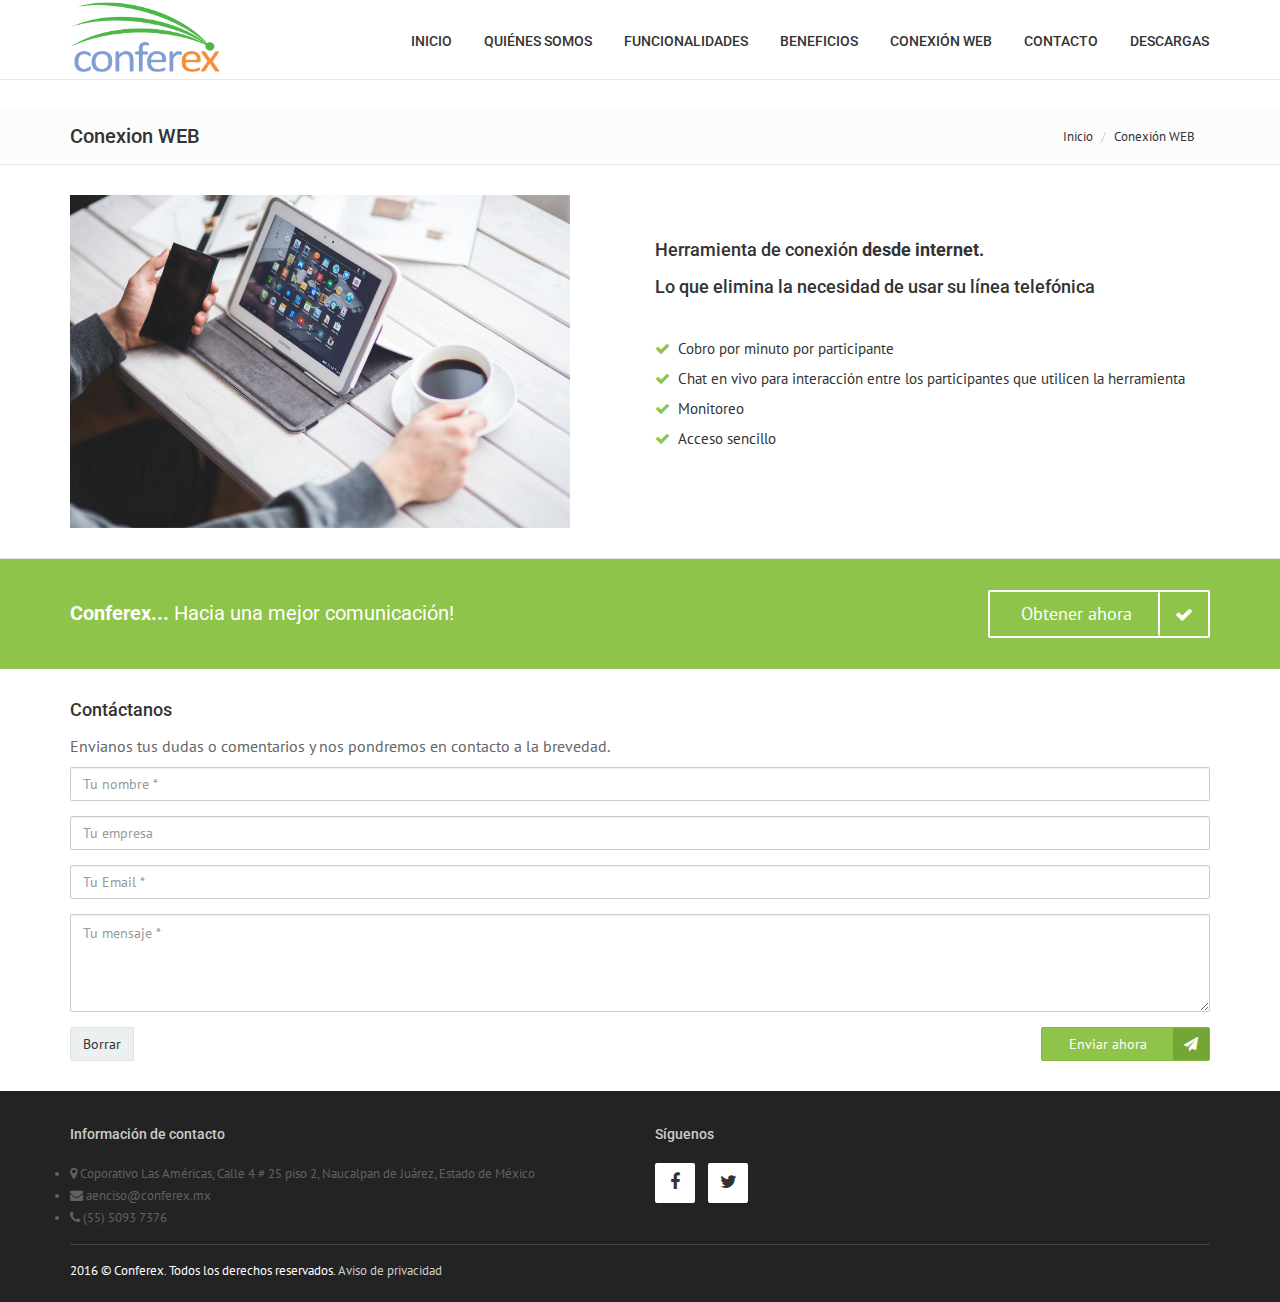
<file: www/conexion-web.html>
<!DOCTYPE html>
<html>  
<head>
    <meta charset="utf-8">
    <meta name="viewport" content="width=device-width, initial-scale=1.0">
    <meta name="robots" content="index, follow">
    <title>Conferex - Sitio</title>

    <!-- Essential styles -->
    <link rel="stylesheet" href="assets/bootstrap/css/bootstrap.min.css" type="text/css">
    <link rel="stylesheet" href="font-awesome/css/font-awesome.min.css" type="text/css"> 
    <link rel="stylesheet" href="assets/fancybox/jquery.fancybox.css?v=2.1.5" media="screen"> 
     
    <!-- Boomerang styles -->
        <link id="wpStylesheet" type="text/css" href="css/global-style.css" rel="stylesheet" media="screen">
        

    <!-- Favicon -->
    <link href="images/favicon.png" rel="icon" type="image/png">

    <!-- Assets -->
    <link rel="stylesheet" href="assets/owl-carousel/owl.carousel.css">
    <link rel="stylesheet" href="assets/owl-carousel/owl.theme.css">
    <link rel="stylesheet" href="assets/sky-forms/css/sky-forms.css">    
    <!--[if lt IE 9]>
        <link rel="stylesheet" href="assets/sky-forms/css/sky-forms-ie8.css">
    <![endif]-->

    <!-- Required JS -->
    <script src="js/jquery.js"></script>
    <script src="js/jquery-ui.min.js"></script>

    <!-- Page scripts -->
    
</head>
<body>
<!-- MODALS -->

<!-- MOBILE MENU - Option 2 -->
<section id="navMobile" class="aside-menu left">
    <form class="form-horizontal form-search">
        <div class="input-group">
            <input type="search" class="form-control" placeholder="Search...">
            <span class="input-group-btn">
                <button id="btnHideMobileNav" class="btn btn-close" type="button" title="Hide sidebar"><i class="fa fa-times"></i></button>
            </span>
        </div>
    </form>
    <div id="dl-menu" class="dl-menuwrapper">
        <ul class="dl-menu"></ul>
    </div>
</section> 

<!-- SLIDEBAR -->
<section id="asideMenu" class="aside-menu right">
    <form class="form-horizontal form-search">
        <div class="input-group">
            <input type="search" class="form-control" placeholder="Search..." />
            <span class="input-group-btn">
                <button id="btnHideAsideMenu" class="btn btn-close" type="button" title="Hide sidebar"><i class="fa fa-times"></i></button>
            </span>
        </div>
    </form>
    
    <h5 class="side-section-title">Optional sidebar menu</h5>
    <div class="nav">
        <ul>
            <li>
                <a href="#">Home</a>
            </li>
            <li>
                <a href="#">About us</a>
            </li>
            <li>
                <a href="#">Blog</a>
            </li>
            <li>
                <a href="#">Work</a>
            </li>
            <li>
                <a href="#">Online shop</a>
            </li>
        </ul>
    </div>
    
    <h5 class="side-section-title">Social media</h5>
    <div class="social-media">
        <a href="#"><i class="fa fa-facebook facebook"></i></a>
        <a href="#"><i class="fa fa-google-plus google"></i></a>
        <a href="#"><i class="fa fa-twitter twitter"></i></a>
    </div>
    
    <h5 class="side-section-title">Contact information</h5>
    <div class="contact-info">
        <h5>Address</h5>
        <p>5th Avenue, New York - United States</p>
        
        <h5>Email</h5>
        <p>hello@webpixels.ro</p>
        
        <h5>Phone</h5>
        <p>+10 724 1234 567</p>
    </div>
</section>

<!-- MAIN WRAPPER -->
<div class="body-wrap">
    
         <!-- HEADER -->
    <div id="divHeaderWrapper">
        <header class="header-standard-2">     
            <!-- MAIN NAV -->
            <div class="navbar navbar-wp mega-nav navbar-fixed-top" role="navigation">
        <div class="container">
            <div class="navbar-header">
                <button type="button" class="navbar-toggle navbar-toggle-aside-menu">
                    <i class="fa fa-outdent icon-custom"></i>
                </button>
                <button type="button" class="navbar-toggle" data-toggle="collapse" data-target=".navbar-collapse">
                    <i class="fa fa-bars icon-custom"></i>
                </button>

                <a href="index.html">
                <img src="images/logo%20conferex-02.png" title="Conferex | Hacia una mejor comunicacion" alt="Conferex | Hacia una mejor comunicacion"  width="150px" >
                    </a>
            </div>
            <div class="navbar-collapse collapse">
                <ul class="nav navbar-nav navbar-right">                
                    <li class="dropdown dropdown-meganav mega-dropdown-fluid">
                        <a href="index.html"  >Inicio</a>        
                    </li>
                    <li class="dropdown">
                        <a href="index.html#somos" >Qui&eacute;nes somos</a>
                    </li>
                    <li class="dropdown">
                        <a href="funcionalidades.html" >Funcionalidades</a>
                        
                    </li>
                    <li class="dropdown">
                        <a href="beneficios-1.html">Beneficios</a>                    
                    </li>
                    <li class="dropdown dropdown-meganav mega-dropdown-fluid">
                        <a href="conexion-web.html">Conexi&oacute;n WEB</a>                                        
                    </li>            
                    <li class="dropdown dropdown-meganav mega-dropdown-fluid">
                        <a href="#contacto" >Contacto</a>                    
                    </li>            
                    <li class="dropdown dropdown-meganav mega-dropdown-fluid">
                        <a href="index.html#descargas" >Descargas</a>                    
                    </li>       
                    
                </ul>
               
            </div><!--/.nav-collapse -->
        </div>
    </div>
        </header>        
    </div>

        <!-- Optional header components (ex: slider) -->
            <br><br><br><br><br>
            
    <!-- MAIN CONTENT -->
        <div class="pg-opt">
        <div class="container">
            <div class="row">
                <div class="col-md-6">
                    <h2>Conexion WEB</h2>
                </div>
                <div class="col-md-6">
                    <ol class="breadcrumb">
                        <li><a href="index.html">Inicio</a></li>                    
                        <li class="active">Conexi&oacute;n WEB</li>
                    </ol>
                </div>
            </div>
        </div>
    </div>

    <section class="slice white bb">
        <div class="wp-section">
            <div class="container">
                <div class="row">
                    <div class="col-md-6">
                        <div class="item item-dark active">
                                    <img src="images/sections/conexion-web.png" alt="" width="500em">
                                </div>
                        
                    </div>
                    <div class="col-md-6">
                        <br><br>
                        <div class="section-title-wr">
                            <h3 class="section-title left"><span>Herramienta de conexi&oacute;n <strong>desde internet. </strong> </h3>
                                
                        </div>
                         <div class="section-title-wr">
                            <h3 class="section-title left">Lo que elimina la necesidad de usar su l&iacute;nea telef&oacute;nica</span></h3>
                         </div>
                            
                            <br>
                        <ul class="list-check">
                            <li><i class="fa fa-check"></i> Cobro por minuto por participante</li>
                            <li><i class="fa fa-check"></i> Chat en vivo para interacci&oacute;n entre los participantes que utilicen la herramienta</li>
                            <li><i class="fa fa-check"></i> Monitoreo</li>
                            <li><i class="fa fa-check"></i> Acceso sencillo</li>
                            
    
                        </ul>
    

    
                        
                        
                    </div>
                </div>
            </div>
        </div>
    </section>
<section class="slice p-15 base">
        <div class="cta-wr">
            <div class="container">
                <div class="row">
                    <div class="col-md-8">
                        <h1 class="text-normal">
                            <strong>Conferex... </strong> Hacia una mejor comunicaci&oacute;n!
                        </h1>
                    </div>
                    <div class="col-md-4">
                        <a  href="#contacto" class="btn btn-lg btn-b-white btn-icon btn-icon-right btn-check pull-right">
                            <span>Obtener ahora</span>
                        </a>
                    </div>
                </div>
            </div>
        </div>
    </section>
    

    <!-- CONTACT US -->
    <section  id="contacto" class="slice bg-white">
        <div  class="w-section inverse">
            <div class="container">
                <div class="row">
                    <div class="col-md-12">
                        <div class="section-title-wr">
                            <h3 class="section-title left"><span>Cont&aacute;ctanos</span></h3>
                        </div>
                        <p>
                        Envianos tus dudas o comentarios y nos pondremos en contacto a la brevedad.
                        </p>
                        
                        <div id="contactfrm">
          <form name="sentMessage" id="contactForm" novalidate> <!-- Form Wrapper -->
                  <div id="form" class="contact-form">  
                    <div class="form-group">
                      <input type="text" autocomplete="off" class="form-control" placeholder="Tu nombre *" id="name" required data-validation-required-message="Por favor escribe tu nombre completo">
                      <p class="help-block text-danger"></p>
                    </div>
                    <div class="form-group">
                      <input type="text" autocomplete="off" class="form-control" placeholder="Tu empresa" id="company">
                      <p class="help-block text-danger"></p>
                    </div>
                      
                    <div class="form-group">
                      <input type="email" autocomplete="off" class="form-control" placeholder="Tu Email *" id="email" required data-validation-required-message="Por favor escribe tu email.">                            
                      <p class="help-block text-danger"></p>
                    </div>
                        
                    <div class="form-group">
                      <textarea class="form-control" rows="4" placeholder="Tu mensaje *" id="message" required data-validation-required-message="Por favor escribe tu mensaje."></textarea>
                      <p class="help-block text-danger"></p>
                    </div>
                  </div>

                  
              <div class="row">
                  <div id="success"></div>
                                <div class="col-md-6">
                                    <button type="reset" class="btn btn-light">Borrar</button>
                                </div>
                                <div class="col-md-6">
                                    <button type="submit" class="btn btn-base btn-icon btn-icon-right btn-fly pull-right">
                                        <span>Enviar ahora</span>
                                    </button>
                                </div>
                            </div>
              
                </form><!-- End Form Wrapper -->
          
	  				</div>	
                    </div>
                    
                    
                </div>
            </div>
        </div>
    </section>
    
    
    <!-- FOOTER -->
    <footer class="footer">
        <div class="container">
            <div class="row">
                            <div class="col-md-6">
                                <div class="col">
                                    <h4 >Informaci&oacute;n de contacto</h4>
                                </div>
                                <ul>
                                </ul>
                                <li>
                                    <i class="fa fa-map-marker"></i>
                                    Coporativo Las Am&eacute;ricas, Calle 4 # 25 piso 2, Naucalpan de Ju&aacute;rez, Estado de M&eacute;xico
                                </li>
                                <li>
                                    <i class="fa fa-envelope"></i>
                                    aenciso@conferex.mx
                                </li>
                                <li>
                                    <i class="fa fa-phone"></i>
                                        (55) 5093 7376
                                </li>
                                
                                    
                            </div>
                            
                
                <div class="col-md-6">
                    <div class="col col-social-icons">
                        <h4>S&iacute;guenos</h4>
                        <a href="https://www.facebook.com/profile.php?id=100012224259401"><i class="fa fa-facebook"></i></a>
                    
                        <a href="https://twitter.com/conferexmx"><i class="fa fa-twitter"></i></a>
                        
                    </div>
                </div>
                        </div>
            
            
            
            
            <hr>
            
            <div class="row">
                <div class="col-lg-9 copyright">
                    2016 © Conferex. Todos los derechos reservados.
                    <a href="downloads/Aviso.pdf" target="_blank">Aviso de privacidad</a>
                </div>
                
            </div>
        </div>
    </footer>
</div>

<!-- Essentials -->
<script src="js/modernizr.custom.js"></script>
<script src="assets/bootstrap/js/bootstrap.min.js"></script>
<script src="js/jquery.mousewheel-3.0.6.pack.js"></script>
<script src="js/jquery.easing.js"></script>
<script src="js/jquery.metadata.js"></script>
<script src="js/jquery.hoverup.js"></script>
<script src="js/jquery.hoverdir.js"></script>
<script src="js/jquery.stellar.js"></script>

<!-- Boomerang mobile nav - Optional  -->
<script src="assets/responsive-mobile-nav/js/jquery.dlmenu.js"></script>
<script src="assets/responsive-mobile-nav/js/jquery.dlmenu.autofill.js"></script>

<!-- Forms -->
<script src="assets/ui-kit/js/jquery.powerful-placeholder.min.js"></script> 
<script src="assets/ui-kit/js/cusel.min.js"></script>
<script src="assets/sky-forms/js/jquery.form.min.js"></script>
<script src="assets/sky-forms/js/jquery.validate.min.js"></script>
<script src="assets/sky-forms/js/jquery.maskedinput.min.js"></script>
<script src="assets/sky-forms/js/jquery.modal.js"></script>

<!-- Assets -->
<script src="assets/hover-dropdown/bootstrap-hover-dropdown.min.js"></script>
<script src="assets/page-scroller/jquery.ui.totop.min.js"></script>
<script src="assets/mixitup/jquery.mixitup.js"></script>
<script src="assets/mixitup/jquery.mixitup.init.js"></script>
<script src="assets/fancybox/jquery.fancybox.pack.js?v=2.1.5"></script>
<script src="assets/waypoints/waypoints.min.js"></script>
<script src="assets/milestone-counter/jquery.countTo.js"></script>
<script src="assets/easy-pie-chart/js/jquery.easypiechart.js"></script>
<script src="assets/social-buttons/js/rrssb.min.js"></script>
<script src="assets/nouislider/js/jquery.nouislider.min.js"></script>
<script src="assets/owl-carousel/owl.carousel.js"></script>
<script src="assets/bootstrap/js/tooltip.js"></script>
<script src="assets/bootstrap/js/popover.js"></script>

<!-- Sripts for individual pages, depending on what plug-ins are used -->

<!-- Boomerang App JS -->
<script src="js/wp.app.js"></script>
<!--[if lt IE 9]>
    <script src="js/html5shiv.js"></script>
    <script src="js/respond.min.js"></script>
<![endif]-->

<!-- Temp -- You can remove this once you started to work on your project -->
<script src="js/jquery.cookie.js"></script>
<script src="js/wp.switcher.js"></script>
<script type="text/javascript" src="js/wp.ga.js"></script>
<!-- Contact page-->
    <script type="text/javascript" src="js/jqBootstrapValidation.js"></script>
    <script type="text/javascript" src="js/contact.js"></script>

    <script type="text/javascript" src="js/main.js"></script>


</body>
</html>
</file>
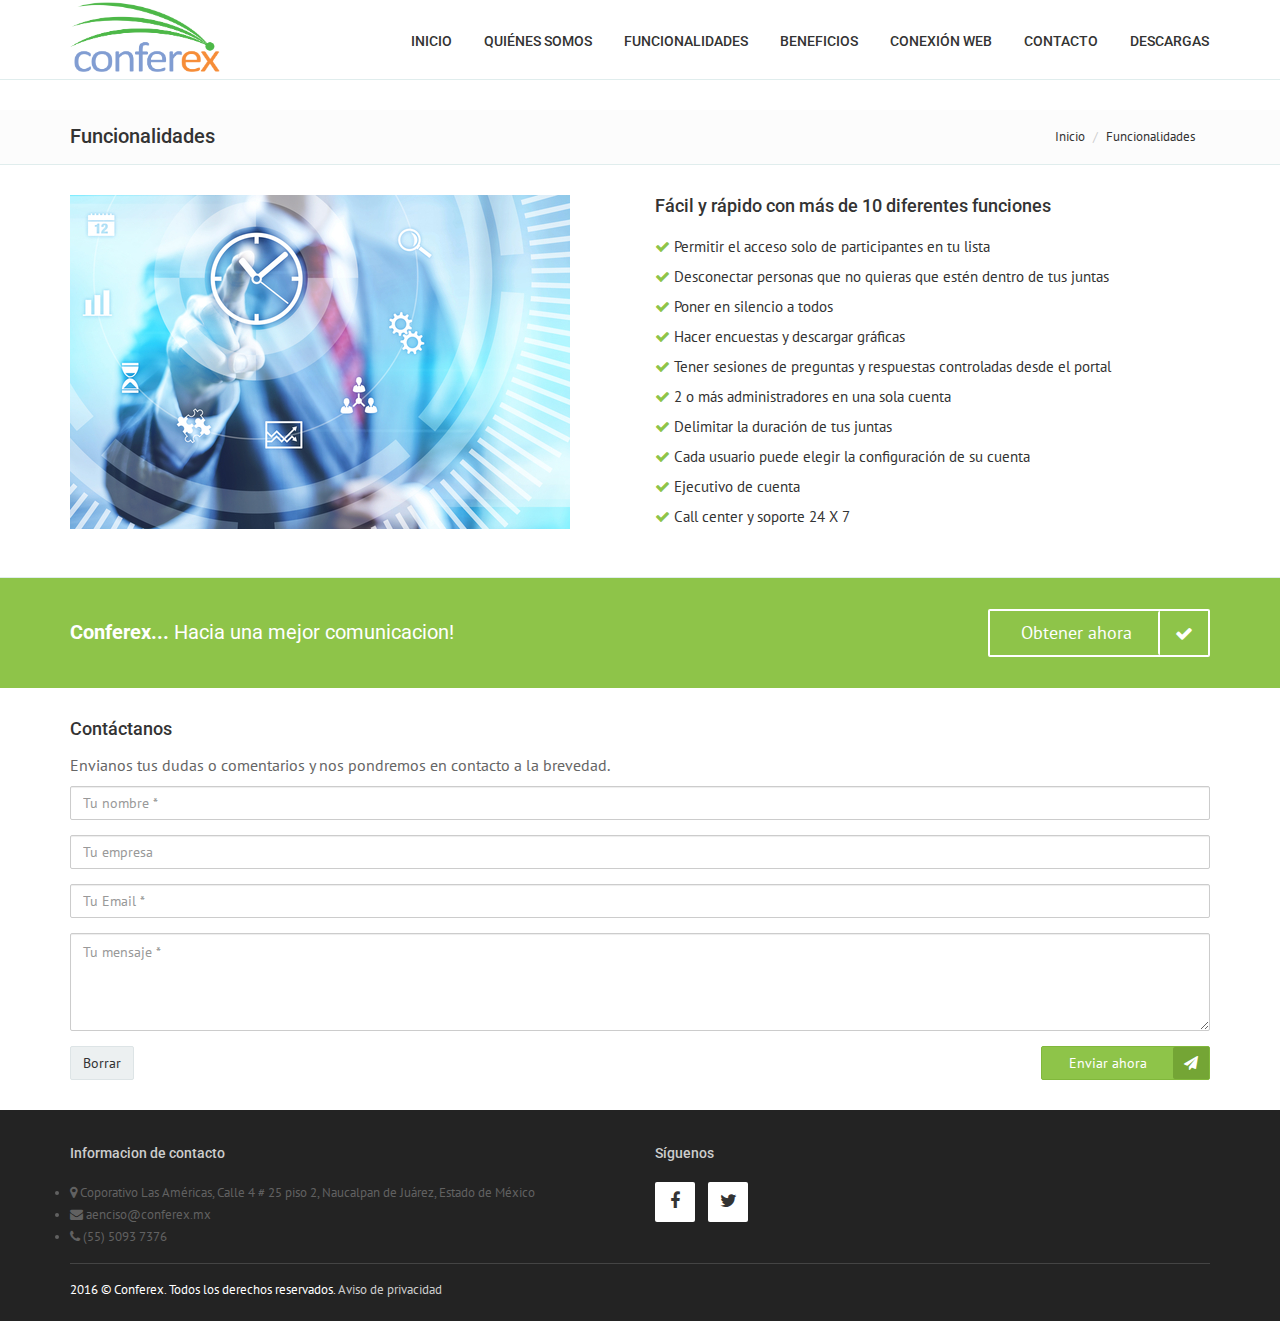
<file: www/funcionalidades.html>
<!DOCTYPE html>
<html>  
<head>
    <meta charset="utf-8">
    <meta name="viewport" content="width=device-width, initial-scale=1.0">
    <meta name="robots" content="index, follow">
    <title>Conferex - Sitio</title>

    <!-- Essential styles -->
    <link rel="stylesheet" href="assets/bootstrap/css/bootstrap.min.css" type="text/css">
    <link rel="stylesheet" href="font-awesome/css/font-awesome.min.css" type="text/css"> 
    <link rel="stylesheet" href="assets/fancybox/jquery.fancybox.css?v=2.1.5" media="screen"> 
     
    <!-- Boomerang styles -->
        <link id="wpStylesheet" type="text/css" href="css/global-style.css" rel="stylesheet" media="screen">
        

    <!-- Favicon -->
    <link href="images/favicon.png" rel="icon" type="image/png">

    <!-- Assets -->
    <link rel="stylesheet" href="assets/owl-carousel/owl.carousel.css">
    <link rel="stylesheet" href="assets/owl-carousel/owl.theme.css">
    <link rel="stylesheet" href="assets/sky-forms/css/sky-forms.css">    
    <!--[if lt IE 9]>
        <link rel="stylesheet" href="assets/sky-forms/css/sky-forms-ie8.css">
    <![endif]-->

    <!-- Required JS -->
    <script src="js/jquery.js"></script>
    <script src="js/jquery-ui.min.js"></script>

    <!-- Page scripts -->
    
</head>
<body>
<!-- MODALS -->

<!-- MOBILE MENU - Option 2 -->
<section id="navMobile" class="aside-menu left">
    <form class="form-horizontal form-search">
        <div class="input-group">
            <input type="search" class="form-control" placeholder="Search...">
            <span class="input-group-btn">
                <button id="btnHideMobileNav" class="btn btn-close" type="button" title="Hide sidebar"><i class="fa fa-times"></i></button>
            </span>
        </div>
    </form>
    <div id="dl-menu" class="dl-menuwrapper">
        <ul class="dl-menu"></ul>
    </div>
</section> 

<!-- SLIDEBAR -->
<section id="asideMenu" class="aside-menu right">
    <form class="form-horizontal form-search">
        <div class="input-group">
            <input type="search" class="form-control" placeholder="Search..." />
            <span class="input-group-btn">
                <button id="btnHideAsideMenu" class="btn btn-close" type="button" title="Hide sidebar"><i class="fa fa-times"></i></button>
            </span>
        </div>
    </form>
    
    <h5 class="side-section-title">Optional sidebar menu</h5>
    <div class="nav">
        <ul>
            <li>
                <a href="#">Home</a>
            </li>
            <li>
                <a href="#">About us</a>
            </li>
            <li>
                <a href="#">Blog</a>
            </li>
            <li>
                <a href="#">Work</a>
            </li>
            <li>
                <a href="#">Online shop</a>
            </li>
        </ul>
    </div>
    
    <h5 class="side-section-title">Social media</h5>
    <div class="social-media">
        <a href="#"><i class="fa fa-facebook facebook"></i></a>
        <a href="#"><i class="fa fa-google-plus google"></i></a>
        <a href="#"><i class="fa fa-twitter twitter"></i></a>
    </div>
    
    <h5 class="side-section-title">Contact information</h5>
    <div class="contact-info">
        <h5>Address</h5>
        <p>5th Avenue, New York - United States</p>
        
        <h5>Email</h5>
        <p>hello@webpixels.ro</p>
        
        <h5>Phone</h5>
        <p>+10 724 1234 567</p>
    </div>
</section>

<!-- MAIN WRAPPER -->
<div class="body-wrap">
    
                    <!-- HEADER -->
    <div id="divHeaderWrapper">
        <header class="header-standard-2">     
            <!-- MAIN NAV -->
            <div class="navbar navbar-wp mega-nav navbar-fixed-top" role="navigation">
        <div class="container">
            <div class="navbar-header">
                <button type="button" class="navbar-toggle navbar-toggle-aside-menu">
                    <i class="fa fa-outdent icon-custom"></i>
                </button>
                <button type="button" class="navbar-toggle" data-toggle="collapse" data-target=".navbar-collapse">
                    <i class="fa fa-bars icon-custom"></i>
                </button>

                <a href="index.html">
                <img src="images/logo%20conferex-02.png" title="Conferex | Hacia una mejor comunicacion" alt="Conferex | Hacia una mejor comunicacion"  width="150px" >
                    </a>
            </div>
            <div class="navbar-collapse collapse">
                <ul class="nav navbar-nav navbar-right">                
                    <li class="dropdown dropdown-meganav mega-dropdown-fluid">
                        <a href="index.html"  >Inicio</a>        
                    </li>
                    <li class="dropdown">
                        <a href="index.html#somos" >Qui&eacute;nes somos</a>
                    </li>
                    <li class="dropdown">
                        <a href="funcionalidades.html" >Funcionalidades</a>
                        
                    </li>
                    <li class="dropdown">
                        <a href="beneficios-1.html">Beneficios</a>                    
                    </li>
                    <li class="dropdown dropdown-meganav mega-dropdown-fluid">
                        <a href="conexion-web.html">Conexi&oacute;n WEB</a>                                        
                    </li>            
                    <li class="dropdown dropdown-meganav mega-dropdown-fluid">
                        <a href="#contacto" >Contacto</a>                    
                    </li>            
                    <li class="dropdown dropdown-meganav mega-dropdown-fluid">
                        <a href="index.html#descargas" >Descargas</a>                    
                    </li>       
                    
                </ul>
               
            </div><!--/.nav-collapse -->
        </div>
    </div>
        </header>        
    </div>

        <!-- Optional header components (ex: slider) -->
            <br><br><br><br><br>
    <!-- MAIN CONTENT -->
        <div class="pg-opt">
        <div class="container">
            <div class="row">
                <div class="col-md-6">
                    <h2>Funcionalidades</h2>
                </div>
                <div class="col-md-6">
                    <ol class="breadcrumb">
                        <li><a href="index.html">Inicio</a></li>                    
                        <li class="active">Funcionalidades</li>
                    </ol>
                </div>
            </div>
        </div>
    </div>

    <section class="slice white bb">
        <div class="wp-section">
            <div class="container">
                <div class="row">
                    <div class="col-md-6">
                        <div class="item item-dark">
                                    <img src="images/sections/funcionalidades.jpg" alt="" class="img-responsive">
                                </div>
                    </div>
                    <div class="col-md-6">
                        <div class="section-title-wr">
                            <h3 class="section-title left"><span>F&aacute;cil y r&aacute;pido con m&aacute;s de 10 diferentes funciones</span></h3>
                        </div>
                         
                        <ul class="list-check">
                            
                            
                            
                            
                            <li><i class="fa fa-check"></i>Permitir el acceso solo de participantes en tu lista</li>

<li><i class="fa fa-check"></i>Desconectar personas que no quieras que est&eacute;n dentro de tus juntas</li>
<li><i class="fa fa-check"></i>Poner en silencio a todos</li>
<li><i class="fa fa-check"></i>Hacer encuestas y descargar gr&aacute;ficas</li>
<li><i class="fa fa-check"></i>Tener sesiones de preguntas y respuestas controladas desde el portal</li>
<li><i class="fa fa-check"></i>2 o m&aacute;s administradores en una sola cuenta</li>
<li><i class="fa fa-check"></i>Delimitar la duraci&oacute;n de tus juntas</li>
<li><i class="fa fa-check"></i>Cada usuario puede elegir la configuraci&oacute;n de su cuenta</li>
<li><i class="fa fa-check"></i>Ejecutivo de cuenta </li>
<li><i class="fa fa-check"></i>Call center y soporte 24 X 7</li>

                            
                        </ul>
                    </div>
                </div>
            </div>
        </div>
    </section>

    <section class="slice p-15 base">
        <div class="cta-wr">
            <div class="container">
                <div class="row">
                    <div class="col-md-8">
                        <h1 class="text-normal">
                            <strong>Conferex... </strong> Hacia una mejor comunicacion!
                        </h1>
                    </div>
                    <div class="col-md-4">
                        <a  href="#contacto" class="btn btn-lg btn-b-white btn-icon btn-icon-right btn-check pull-right">
                            <span>Obtener ahora</span>
                        </a>
                    </div>
                </div>
            </div>
        </div>
    </section>
    

    <!-- CONTACT US -->
    <section  id="contacto" class="slice bg-white">
        <div  class="w-section inverse">
            <div class="container">
                <div class="row">
                    <div class="col-md-12">
                        <div class="section-title-wr">
                            <h3 class="section-title left"><span>Cont&aacute;ctanos</span></h3>
                        </div>
                        <p>
                        Envianos tus dudas o comentarios y nos pondremos en contacto a la brevedad.
                        </p>
                        
                        <div id="contactfrm">
          <form name="sentMessage" id="contactForm" novalidate> <!-- Form Wrapper -->
                  <div id="form" class="contact-form">  
                    <div class="form-group">
                      <input type="text" autocomplete="off" class="form-control" placeholder="Tu nombre *" id="name" required data-validation-required-message="Por favor escribe tu nombre completo">
                      <p class="help-block text-danger"></p>
                    </div>
                    <div class="form-group">
                      <input type="text" autocomplete="off" class="form-control" placeholder="Tu empresa" id="company">
                      <p class="help-block text-danger"></p>
                    </div>
                      
                    <div class="form-group">
                      <input type="email" autocomplete="off" class="form-control" placeholder="Tu Email *" id="email" required data-validation-required-message="Por favor escribe tu email.">                            
                      <p class="help-block text-danger"></p>
                    </div>
                        
                    <div class="form-group">
                      <textarea class="form-control" rows="4" placeholder="Tu mensaje *" id="message" required data-validation-required-message="Por favor escribe tu mensaje."></textarea>
                      <p class="help-block text-danger"></p>
                    </div>
                  </div>

                  
              <div class="row">
                  <div id="success"></div>
                                <div class="col-md-6">
                                    <button type="reset" class="btn btn-light">Borrar</button>
                                </div>
                                <div class="col-md-6">
                                    <button type="submit" class="btn btn-base btn-icon btn-icon-right btn-fly pull-right">
                                        <span>Enviar ahora</span>
                                    </button>
                                </div>
                            </div>
              
                </form><!-- End Form Wrapper -->
          
	  				</div>	
                    </div>
                    
                    
                </div>
            </div>
        </div>
    </section>
    
    
    <!-- FOOTER -->
    <footer class="footer">
        <div class="container">
            <div class="row">
                            <div class="col-md-6">
                                <div class="col">
                                    <h4 >Informacion de contacto</h4>
                                </div>
                                <ul>
                                </ul>
                                <li>
                                    <i class="fa fa-map-marker"></i>
                                    Coporativo Las Am&eacute;ricas, Calle 4 # 25 piso 2, Naucalpan de Ju&aacute;rez, Estado de M&eacute;xico
                                </li>
                                <li>
                                    <i class="fa fa-envelope"></i>
                                    aenciso@conferex.mx
                                </li>
                                <li>
                                    <i class="fa fa-phone"></i>
                                        (55) 5093 7376
                                </li>
                                
                                    
                            </div>
                            
                
                <div class="col-md-6">
                    <div class="col col-social-icons">
                        <h4>S&iacute;guenos</h4>
                        <a href="https://www.facebook.com/profile.php?id=100012224259401"><i class="fa fa-facebook"></i></a>
                    
                        <a href="https://twitter.com/conferexmx"><i class="fa fa-twitter"></i></a>
                        
                    </div>
                </div>
                        </div>
            
            
            
            
            <hr>
            
            <div class="row">
                <div class="col-lg-9 copyright">
                    2016 © Conferex. Todos los derechos reservados.
                    <a href="downloads/Aviso.pdf" target="_blank">Aviso de privacidad</a>
                </div>
                
            </div>
        </div>
    </footer>
</div>

<!-- Essentials -->
<script src="js/modernizr.custom.js"></script>
<script src="assets/bootstrap/js/bootstrap.min.js"></script>
<script src="js/jquery.mousewheel-3.0.6.pack.js"></script>
<script src="js/jquery.easing.js"></script>
<script src="js/jquery.metadata.js"></script>
<script src="js/jquery.hoverup.js"></script>
<script src="js/jquery.hoverdir.js"></script>
<script src="js/jquery.stellar.js"></script>

<!-- Boomerang mobile nav - Optional  -->
<script src="assets/responsive-mobile-nav/js/jquery.dlmenu.js"></script>
<script src="assets/responsive-mobile-nav/js/jquery.dlmenu.autofill.js"></script>

<!-- Forms -->
<script src="assets/ui-kit/js/jquery.powerful-placeholder.min.js"></script> 
<script src="assets/ui-kit/js/cusel.min.js"></script>
<script src="assets/sky-forms/js/jquery.form.min.js"></script>
<script src="assets/sky-forms/js/jquery.validate.min.js"></script>
<script src="assets/sky-forms/js/jquery.maskedinput.min.js"></script>
<script src="assets/sky-forms/js/jquery.modal.js"></script>

<!-- Assets -->
<script src="assets/hover-dropdown/bootstrap-hover-dropdown.min.js"></script>
<script src="assets/page-scroller/jquery.ui.totop.min.js"></script>
<script src="assets/mixitup/jquery.mixitup.js"></script>
<script src="assets/mixitup/jquery.mixitup.init.js"></script>
<script src="assets/fancybox/jquery.fancybox.pack.js?v=2.1.5"></script>
<script src="assets/waypoints/waypoints.min.js"></script>
<script src="assets/milestone-counter/jquery.countTo.js"></script>
<script src="assets/easy-pie-chart/js/jquery.easypiechart.js"></script>
<script src="assets/social-buttons/js/rrssb.min.js"></script>
<script src="assets/nouislider/js/jquery.nouislider.min.js"></script>
<script src="assets/owl-carousel/owl.carousel.js"></script>
<script src="assets/bootstrap/js/tooltip.js"></script>
<script src="assets/bootstrap/js/popover.js"></script>

<!-- Sripts for individual pages, depending on what plug-ins are used -->

<!-- Boomerang App JS -->
<script src="js/wp.app.js"></script>
<!--[if lt IE 9]>
    <script src="js/html5shiv.js"></script>
    <script src="js/respond.min.js"></script>
<![endif]-->

<!-- Temp -- You can remove this once you started to work on your project -->
<script src="js/jquery.cookie.js"></script>
<script src="js/wp.switcher.js"></script>
<script type="text/javascript" src="js/wp.ga.js"></script>
<!-- Contact page-->
    <script type="text/javascript" src="js/jqBootstrapValidation.js"></script>
    <script type="text/javascript" src="js/contact.js"></script>

    <script type="text/javascript" src="js/main.js"></script>


</body>
</html>
</file>
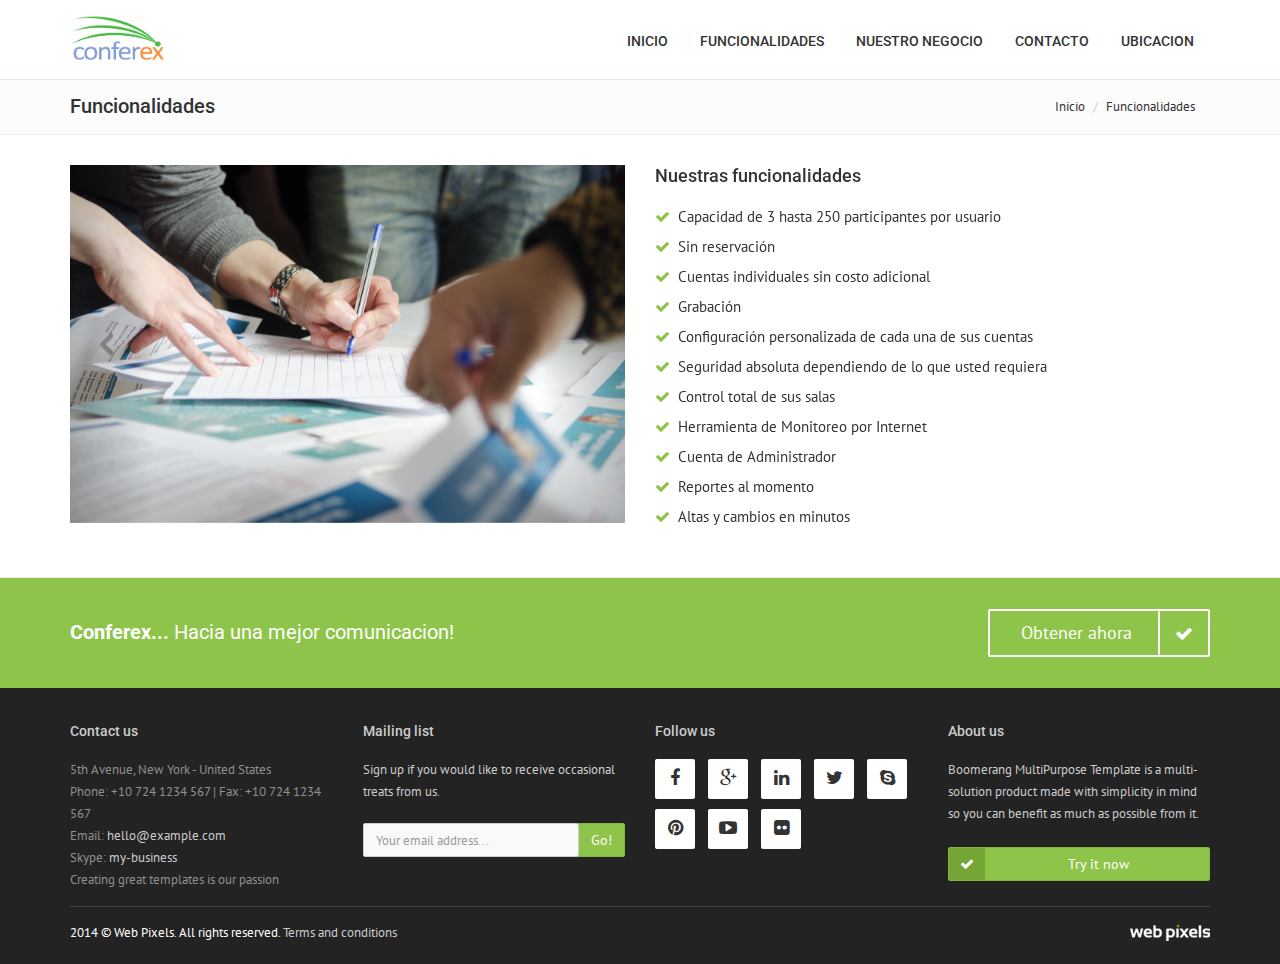
<file: www/services-1.html>
<!DOCTYPE html>
<html>  
<head>
    <meta charset="utf-8">
    <meta name="viewport" content="width=device-width, initial-scale=1.0">
    <meta name="robots" content="index, follow">
    <title>Conferex - Sitio</title>

    <!-- Essential styles -->
    <link rel="stylesheet" href="assets/bootstrap/css/bootstrap.min.css" type="text/css">
    <link rel="stylesheet" href="font-awesome/css/font-awesome.min.css" type="text/css"> 
    <link rel="stylesheet" href="assets/fancybox/jquery.fancybox.css?v=2.1.5" media="screen"> 
     
    <!-- Boomerang styles -->
        <link id="wpStylesheet" type="text/css" href="css/global-style.css" rel="stylesheet" media="screen">
        

    <!-- Favicon -->
    <link href="images/favicon.png" rel="icon" type="image/png">

    <!-- Assets -->
    <link rel="stylesheet" href="assets/owl-carousel/owl.carousel.css">
    <link rel="stylesheet" href="assets/owl-carousel/owl.theme.css">
    <link rel="stylesheet" href="assets/sky-forms/css/sky-forms.css">    
    <!--[if lt IE 9]>
        <link rel="stylesheet" href="assets/sky-forms/css/sky-forms-ie8.css">
    <![endif]-->

    <!-- Required JS -->
    <script src="js/jquery.js"></script>
    <script src="js/jquery-ui.min.js"></script>

    <!-- Page scripts -->
    
</head>
<body>
<!-- MODALS -->

<!-- MOBILE MENU - Option 2 -->
<section id="navMobile" class="aside-menu left">
    <form class="form-horizontal form-search">
        <div class="input-group">
            <input type="search" class="form-control" placeholder="Search...">
            <span class="input-group-btn">
                <button id="btnHideMobileNav" class="btn btn-close" type="button" title="Hide sidebar"><i class="fa fa-times"></i></button>
            </span>
        </div>
    </form>
    <div id="dl-menu" class="dl-menuwrapper">
        <ul class="dl-menu"></ul>
    </div>
</section> 

<!-- SLIDEBAR -->
<section id="asideMenu" class="aside-menu right">
    <form class="form-horizontal form-search">
        <div class="input-group">
            <input type="search" class="form-control" placeholder="Search..." />
            <span class="input-group-btn">
                <button id="btnHideAsideMenu" class="btn btn-close" type="button" title="Hide sidebar"><i class="fa fa-times"></i></button>
            </span>
        </div>
    </form>
    
    <h5 class="side-section-title">Optional sidebar menu</h5>
    <div class="nav">
        <ul>
            <li>
                <a href="#">Home</a>
            </li>
            <li>
                <a href="#">About us</a>
            </li>
            <li>
                <a href="#">Blog</a>
            </li>
            <li>
                <a href="#">Work</a>
            </li>
            <li>
                <a href="#">Online shop</a>
            </li>
        </ul>
    </div>
    
    <h5 class="side-section-title">Social media</h5>
    <div class="social-media">
        <a href="#"><i class="fa fa-facebook facebook"></i></a>
        <a href="#"><i class="fa fa-google-plus google"></i></a>
        <a href="#"><i class="fa fa-twitter twitter"></i></a>
    </div>
    
    <h5 class="side-section-title">Contact information</h5>
    <div class="contact-info">
        <h5>Address</h5>
        <p>5th Avenue, New York - United States</p>
        
        <h5>Email</h5>
        <p>hello@webpixels.ro</p>
        
        <h5>Phone</h5>
        <p>+10 724 1234 567</p>
    </div>
</section>

<!-- MAIN WRAPPER -->
<div class="body-wrap">
    
            <!-- HEADER -->
        <div id="divHeaderWrapper">
            <header class="header-standard-2">     
    <!-- MAIN NAV -->
    <div class="navbar navbar-wp navbar-arrow mega-nav" role="navigation">
        <div class="container">
            <div class="navbar-header">
                <button type="button" class="navbar-toggle navbar-toggle-aside-menu">
                    <i class="fa fa-outdent icon-custom"></i>
                </button>
                <button type="button" class="navbar-toggle" data-toggle="collapse" data-target=".navbar-collapse">
                    <i class="fa fa-bars icon-custom"></i>
                </button>

                <a class="navbar-brand" href="index.html" title="Conferex | Hacia una mejor comunicacion">
                    <img src="images/logo%20conferex-02.png" alt="Conferex | Hacia una mejor comunicacion">
                </a>
            </div>
            <div class="navbar-collapse collapse">
                <ul class="nav navbar-nav navbar-right">
                    <li class="hidden-md hidden-lg">
                        <div class="bg-light-gray">
                            <form class="form-horizontal form-light p-15" role="form">
                                <div class="input-group input-group-lg">
                                    <input type="text" class="form-control" placeholder="I want to find ...">
                                    <span class="input-group-btn">
                                        <button class="btn btn-white" type="button">
                                            <i class="fa fa-search"></i>
                                        </button>
                                    </span>
                                </div>
                            </form>
                        </div>
                    </li>
                    
                    <li class="dropdown dropdown-meganav mega-dropdown-fluid">
                        <a href="index.html"  >Inicio</a>        
                    </li>
                    <li class="dropdown">
                        <a href="#funcionalidades" class="dropdown-toggle" data-toggle="dropdown">Funcionalidades</a>
                    </li>
                    <li class="dropdown">
                        <a href="#negocio" class="dropdown-toggle" data-toggle="dropdown">Nuestro negocio</a>
                        
                    </li>
                    <li class="dropdown">
                        <a href="#contacto" class="dropdown-toggle" data-toggle="dropdown">Contacto</a>                    
                    </li>
                    <li class="dropdown dropdown-meganav mega-dropdown-fluid">
                        <a href="#ubicacion" class="dropdown-toggle" data-toggle="dropdown">Ubicacion</a>                    
                    </li>
                    
                </ul>
               
            </div><!--/.nav-collapse -->
        </div>
    </div>
</header>        </div>

        <!-- Optional header components (ex: slider) -->
            
    <!-- MAIN CONTENT -->
        <div class="pg-opt">
        <div class="container">
            <div class="row">
                <div class="col-md-6">
                    <h2>Funcionalidades</h2>
                </div>
                <div class="col-md-6">
                    <ol class="breadcrumb">
                        <li><a href="index.html">Inicio</a></li>                    
                        <li class="active">Funcionalidades</li>
                    </ol>
                </div>
            </div>
        </div>
    </div>

    <section class="slice white bb">
        <div class="wp-section">
            <div class="container">
                <div class="row">
                    <div class="col-md-6">
                        <div id="workCarousel" class="carousel carousel-4 slide color-two-l" data-ride="carousel">
                            <!-- Indicators -->
                            <ol class="carousel-indicators hide">
                                <li data-target="#homepageCarousel" data-slide-to="0" class="active"></li>
                            </ol>
                            
                            <div class="carousel-inner">
                                <div class="item item-dark active">
                                    <img src="images/prv/school/school-5.jpg" alt="" class="img-responsive">
                                </div>
                                <div class="item item-dark">
                                    <img src="images/prv/magazine/magazine-6.jpg" alt="" class="img-responsive">
                                </div>
                            </div>
                            
                            <!-- Controls -->
                            <a class="left carousel-control" href="#workCarousel" data-slide="prev">
                                <i class="fa fa-angle-left"></i>
                            </a>
                            <a class="right carousel-control" href="#workCarousel" data-slide="next">
                                <i class="fa fa-angle-right"></i>
                            </a>       
                        </div>
                    </div>
                    <div class="col-md-6">
                        <div class="section-title-wr">
                            <h3 class="section-title left"><span>Nuestras funcionalidades</span></h3>
                        </div>
                         
                        <ul class="list-check">
                            <li><i class="fa fa-check"></i> Capacidad de 3 hasta 250 participantes por usuario</li>
                            <li><i class="fa fa-check"></i> Sin reservación</li>
                            <li><i class="fa fa-check"></i> Cuentas individuales sin costo adicional</li>
                            <li><i class="fa fa-check"></i> Grabación</li>
                            <li><i class="fa fa-check"></i> Configuración personalizada de cada una de sus cuentas</li>
                            <li><i class="fa fa-check"></i> Seguridad absoluta dependiendo de lo que usted requiera</li>
                            <li><i class="fa fa-check"></i> Control total de sus salas</li>
                            <li><i class="fa fa-check"></i> Herramienta de Monitoreo por Internet</li>
                            <li><i class="fa fa-check"></i> Cuenta de Administrador</li>
                            <li><i class="fa fa-check"></i> Reportes al momento</li>
                            <li><i class="fa fa-check"></i> Altas y cambios en minutos</li>

                            
                        </ul>
                    </div>
                </div>
            </div>
        </div>
    </section>

    <section class="slice p-15 base">
        <div class="cta-wr">
            <div class="container">
                <div class="row">
                    <div class="col-md-8">
                        <h1 class="text-normal">
                            <strong>Conferex... </strong> Hacia una mejor comunicacion!
                        </h1>
                    </div>
                    <div class="col-md-4">
                        <a href="#" class="btn btn-lg btn-b-white btn-icon btn-icon-right btn-check pull-right">
                            <span>Obtener ahora</span>
                        </a>
                    </div>
                </div>
            </div>
        </div>
    </section>
    

    <!-- FOOTER -->
    <footer class="footer">
        <div class="container">
            <div class="row">
                <div class="col-md-3">
                    <div class="col">
                       <h4>Contact us</h4>
                       <ul>
                            <li>5th Avenue, New York - United States</li>
                            <li>Phone: +10 724 1234 567 | Fax: +10 724 1234 567 </li>
                            <li>Email: <a href="mailto:hello@example.com" title="Email Us">hello@example.com</a></li>
                            <li>Skype: <a href="skype:my.business?call" title="Skype us">my-business</a></li>
                            <li>Creating great templates is our passion</li>
                        </ul>
                     </div>
                </div>
                
                <div class="col-md-3">
                    <div class="col">
                        <h4>Mailing list</h4>
                        <p>Sign up if you would like to receive occasional treats from us.</p>
                        <form class="form-horizontal form-light">
                            <div class="input-group">
                                <input type="text" class="form-control" placeholder="Your email address...">
                                <span class="input-group-btn">
                                    <button class="btn btn-base" type="button">Go!</button>
                                </span>
                            </div>
                        </form>
                    </div>
                </div>
                
                <div class="col-md-3">
                    <div class="col col-social-icons">
                        <h4>Follow us</h4>
                        <a href="#"><i class="fa fa-facebook"></i></a>
                        <a href="#"><i class="fa fa-google-plus"></i></a>
                        <a href="#"><i class="fa fa-linkedin"></i></a>
                        <a href="#"><i class="fa fa-twitter"></i></a>
                        <a href="#"><i class="fa fa-skype"></i></a>
                        <a href="#"><i class="fa fa-pinterest"></i></a>
                        <a href="#"><i class="fa fa-youtube-play"></i></a>
                        <a href="#"><i class="fa fa-flickr"></i></a>
                    </div>
                </div>

                 <div class="col-md-3">
                    <div class="col">
                        <h4>About us</h4>
                        <p class="no-margin">
                        Boomerang MultiPurpose Template is a multi-solution product made with simplicity in mind so you can benefit as much as possible from it.
                        <br><br>
                        <a href="#" class="btn btn-block btn-base btn-icon fa-check"><span>Try it now</span></a>
                        </p>
                    </div>
                </div>
            </div>
            
            <hr>
            
            <div class="row">
                <div class="col-lg-9 copyright">
                    2014 © Web Pixels. All rights reserved.
                    <a href="#">Terms and conditions</a>
                </div>
                <div class="col-lg-3">
                    <a href="http://www.webpixels.ro" title="Made with love by Web Pixels" target="_blank" class="">
                        <img src="images/webpixels-footer-logo.png" alt="Web Pixels - Designing Forward | Logo" class="pull-right">
                    </a>
                </div>
            </div>
        </div>
    </footer>
</div>

<!-- Essentials -->
<script src="js/modernizr.custom.js"></script>
<script src="assets/bootstrap/js/bootstrap.min.js"></script>
<script src="js/jquery.mousewheel-3.0.6.pack.js"></script>
<script src="js/jquery.easing.js"></script>
<script src="js/jquery.metadata.js"></script>
<script src="js/jquery.hoverup.js"></script>
<script src="js/jquery.hoverdir.js"></script>
<script src="js/jquery.stellar.js"></script>

<!-- Boomerang mobile nav - Optional  -->
<script src="assets/responsive-mobile-nav/js/jquery.dlmenu.js"></script>
<script src="assets/responsive-mobile-nav/js/jquery.dlmenu.autofill.js"></script>

<!-- Forms -->
<script src="assets/ui-kit/js/jquery.powerful-placeholder.min.js"></script> 
<script src="assets/ui-kit/js/cusel.min.js"></script>
<script src="assets/sky-forms/js/jquery.form.min.js"></script>
<script src="assets/sky-forms/js/jquery.validate.min.js"></script>
<script src="assets/sky-forms/js/jquery.maskedinput.min.js"></script>
<script src="assets/sky-forms/js/jquery.modal.js"></script>

<!-- Assets -->
<script src="assets/hover-dropdown/bootstrap-hover-dropdown.min.js"></script>
<script src="assets/page-scroller/jquery.ui.totop.min.js"></script>
<script src="assets/mixitup/jquery.mixitup.js"></script>
<script src="assets/mixitup/jquery.mixitup.init.js"></script>
<script src="assets/fancybox/jquery.fancybox.pack.js?v=2.1.5"></script>
<script src="assets/waypoints/waypoints.min.js"></script>
<script src="assets/milestone-counter/jquery.countTo.js"></script>
<script src="assets/easy-pie-chart/js/jquery.easypiechart.js"></script>
<script src="assets/social-buttons/js/rrssb.min.js"></script>
<script src="assets/nouislider/js/jquery.nouislider.min.js"></script>
<script src="assets/owl-carousel/owl.carousel.js"></script>
<script src="assets/bootstrap/js/tooltip.js"></script>
<script src="assets/bootstrap/js/popover.js"></script>

<!-- Sripts for individual pages, depending on what plug-ins are used -->

<!-- Boomerang App JS -->
<script src="js/wp.app.js"></script>
<!--[if lt IE 9]>
    <script src="js/html5shiv.js"></script>
    <script src="js/respond.min.js"></script>
<![endif]-->

<!-- Temp -- You can remove this once you started to work on your project -->
<script src="js/jquery.cookie.js"></script>
<script src="js/wp.switcher.js"></script>
<script type="text/javascript" src="js/wp.ga.js"></script>


</body>
</html>
</file>
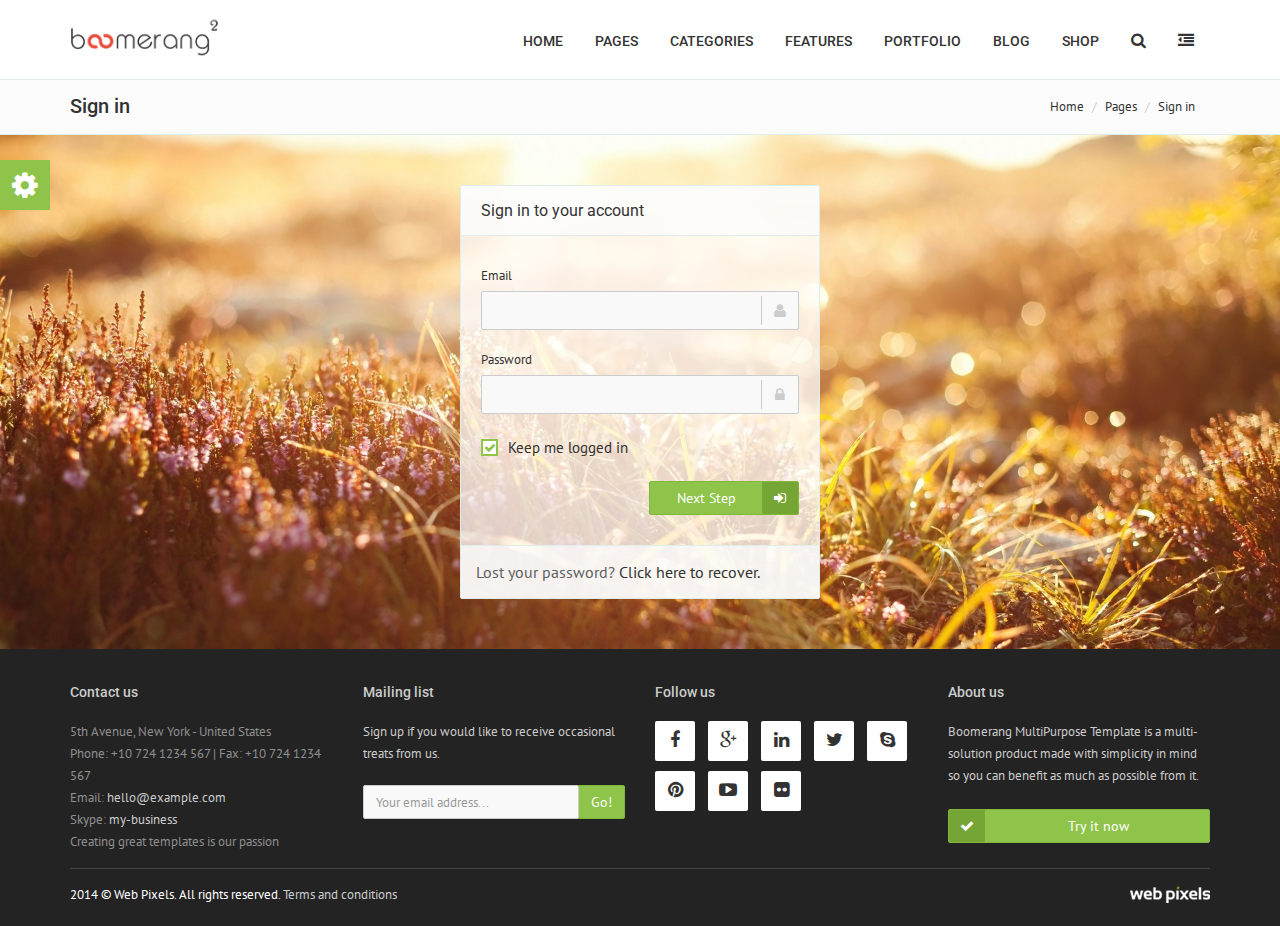
<file: www/sign-in-3.html>
<!DOCTYPE html>
<html>  
<head>
    <meta charset="utf-8">
    <meta name="viewport" content="width=device-width, initial-scale=1.0">
    <meta name="robots" content="index, follow">
    <title>Boomerang 2 - MultiPurpose Template</title>

    <!-- Essential styles -->
    <link rel="stylesheet" href="assets/bootstrap/css/bootstrap.min.css" type="text/css">
    <link rel="stylesheet" href="font-awesome/css/font-awesome.min.css" type="text/css"> 
    <link rel="stylesheet" href="assets/fancybox/jquery.fancybox.css?v=2.1.5" media="screen"> 
     
    <!-- Boomerang styles -->
        <link id="wpStylesheet" type="text/css" href="css/global-style.css" rel="stylesheet" media="screen">
        

    <!-- Favicon -->
    <link href="images/favicon.png" rel="icon" type="image/png">

    <!-- Assets -->
    <link rel="stylesheet" href="assets/owl-carousel/owl.carousel.css">
    <link rel="stylesheet" href="assets/owl-carousel/owl.theme.css">
    <link rel="stylesheet" href="assets/sky-forms/css/sky-forms.css">    
    <!--[if lt IE 9]>
        <link rel="stylesheet" href="assets/sky-forms/css/sky-forms-ie8.css">
    <![endif]-->

    <!-- Required JS -->
    <script src="js/jquery.js"></script>
    <script src="js/jquery-ui.min.js"></script>

    <!-- Page scripts -->
    
</head>
<body>
<!-- MODALS -->

<!-- MOBILE MENU - Option 2 -->
<section id="navMobile" class="aside-menu left">
    <form class="form-horizontal form-search">
        <div class="input-group">
            <input type="search" class="form-control" placeholder="Search...">
            <span class="input-group-btn">
                <button id="btnHideMobileNav" class="btn btn-close" type="button" title="Hide sidebar"><i class="fa fa-times"></i></button>
            </span>
        </div>
    </form>
    <div id="dl-menu" class="dl-menuwrapper">
        <ul class="dl-menu"></ul>
    </div>
</section> 

<!-- SLIDEBAR -->
<section id="asideMenu" class="aside-menu right">
    <form class="form-horizontal form-search">
        <div class="input-group">
            <input type="search" class="form-control" placeholder="Search..." />
            <span class="input-group-btn">
                <button id="btnHideAsideMenu" class="btn btn-close" type="button" title="Hide sidebar"><i class="fa fa-times"></i></button>
            </span>
        </div>
    </form>
    
    <h5 class="side-section-title">Optional sidebar menu</h5>
    <div class="nav">
        <ul>
            <li>
                <a href="#">Home</a>
            </li>
            <li>
                <a href="#">About us</a>
            </li>
            <li>
                <a href="#">Blog</a>
            </li>
            <li>
                <a href="#">Work</a>
            </li>
            <li>
                <a href="#">Online shop</a>
            </li>
        </ul>
    </div>
    
    <h5 class="side-section-title">Social media</h5>
    <div class="social-media">
        <a href="#"><i class="fa fa-facebook facebook"></i></a>
        <a href="#"><i class="fa fa-google-plus google"></i></a>
        <a href="#"><i class="fa fa-twitter twitter"></i></a>
    </div>
    
    <h5 class="side-section-title">Contact information</h5>
    <div class="contact-info">
        <h5>Address</h5>
        <p>5th Avenue, New York - United States</p>
        
        <h5>Email</h5>
        <p>hello@webpixels.ro</p>
        
        <h5>Phone</h5>
        <p>+10 724 1234 567</p>
    </div>
</section>

<!-- MAIN WRAPPER -->
<div class="body-wrap">
    <!-- This section is only for demonstration purpose only. Check out the docs for more informations" -->
    <div id="divStyleSwitcher" class="style-switcher-slidebar">
    <a href="#" id="cmdShowStyleSwitcher" class="open-panel hidden-xs"><i class="fa fa-cog"></i></a>
    <div class="switch-panel">
        <h3>Boomerang - Style Builder</h3>
        <div class="panel-section">
            <h4 class="title text-uppercase font-normal">Layout options</h4>

            <div class="row">
                <div class="col-xs-6">
                    <div class="form-group">
                        <label>I prefer it:</label> 
                        <select id="cmbLayoutStyle" class="form-control">
                            <option value="1">Fluid</option>
                            <option value="2">Boxed</option>
                        </select>
                    </div>
                </div>
                <div class="col-xs-6">
                    <div class="form-group">
                        <label></label>
                        <select id="cmbLayoutColor" class="form-control">
                            <option value="1">Light</option>
                            <option value="2">Dark</option>
                        </select>
                    </div>
                </div>
            </div>

            <label class="mt-10">Predefined body backgrounds</label>
            <span class="clearfix"></span>
            <span id="cmbBodyBg" class="color-switch">
                <a href="#" id="cmdBodyBg1" class="body-bg-1 ttip" data-toggle="bottom" title="Solid color"></a>
                <a href="#" id="cmdBodyBg2" class="body-bg-2 ttip" data-toggle="bottom" title="Black Lozenge"></a>
                <a href="#" id="cmdBodyBg3" class="body-bg-3 ttip" data-toggle="bottom" title="Squairy Light"></a>
                <a href="#" id="cmdBodyBg4" class="body-bg-4 ttip" data-toggle="bottom" title="Dark Dotted"></a>
                <a href="#" id="cmdBodyBg5" class="body-bg-5 ttip" data-toggle="bottom" title="Skulls"></a>
                <a href="#" id="cmdBodyBg6" class="body-bg-6 ttip" data-toggle="bottom" title="Image Background - 1"></a>
                <a href="#" id="cmdBodyBg7" class="body-bg-7 ttip" data-toggle="bottom" title="Image Background - 2"></a>
                <span class="clearfix"></span>
            </span>

            <div class="row">
                <div class="col-xs-6">
                    <div class="form-group">
                        <label>Section title:</label>
                        <select id="cmbSectionTitleStyle" class="form-control">
                            <option value="1">Style 1</option>
                            <option value="2">Style 2</option>
                            <option value="3">Style 3</option>
                        </select>
                    </div>
                </div>
                <div class="col-xs-6">
                    <div class="form-group">
                        <label>Color:</label>
                        <select id="cmbSectionTitleColor" class="form-control" disabled="disabled">
                            <option value="1">Base</option>
                            <option value="2">Alt Base</option>
                            <option value="3">Light</option>
                            <option value="4">Dark</option>
                        </select>
                    </div>
                </div>
            </div>
        </div>   

        <hr> 

        <div class="panel-section">
            <h4 class="title text-uppercase font-normal">Header options</h4> 

            <div class="row">
                <div class="col-xs-6">
                    <div class="form-group">
                        <label>Header:</label>
                        <select id="cmbHeaderStyle" class="form-control">
                            <option value="2">Header 1: Default navbar</option>
                            <option value="3">Header 2: Default navbar + Top header</option>
                            <option value="1">Header 3: Header + Navbar</option>
                            <option value="4">Header 4: Cover</option>
<!-- 
                            <option value="5">Header 1: Default + Mobile nav 2</option>
                            <option value="6">Header 2: Default + Top header + Mobile nav 2</option>
                            <option value="7">Header 3: Header + Navbar + Mobile nav 2</option>
                            <option value="8">Header 4: Cover</option> -->
                        </select>
                    </div>
                </div>
                <div class="col-xs-6">
                    <div class="form-group">
                        <label>Top header color:</label>
                        <select id="cmbTopHeaderColor" class="form-control" disabled="disabled">
                            <option value="1">Light</option>
                            <option value="2">Dark</option>
                        </select>
                    </div>
                </div>
            </div>
        </div>     

        <div class="panel-section">
            <div class="row">
                <div class="col-xs-6">
                    <div class="form-group">
                        <label>Nav shadow</label>
                        <select id="cmbNavShadow" class="form-control">
                            <option value="1">No</option>
                            <option value="2">Yes</option>
                        </select>
                    </div>
                </div>
                <div class="col-xs-6">
                    <div class="form-group">
                        <label>Dropdown arrow:</label>
                        <select id="cmbNavDropdownArrow" class="form-control">
                            <option value="2">Yes</option>
                            <option value="1">No</option>
                        </select>
                    </div>
                </div>          
            </div>
        </div>   

        <hr>

        <div class="panel-section">
            <h4 class="title text-uppercase font-normal">Color options</h4>

            <label>Predefined colors</label>
            <span class="clearfix"></span>
            <span class="color-switch">
                <a href="#" id="cmdSchemeRed" class="color-red" title="Red">Red</a>
                <a href="#" id="cmdSchemeViolet" class="color-violet" title="Violet">Violet</a>
                <a href="#" id="cmdSchemeBlue" class="color-blue" title="Blue">Blue</a>
                <a href="#" id="cmdSchemeGreen" class="color-green" title="Green">Green</a>
                <a href="#" id="cmdSchemeYellow" class="color-yellow" title="Yellow">Yellow</a>
                <a href="#" id="cmdSchemeOrange" class="color-orange" title="Orange">Orange</a>
            </span>
        </div>

        <hr>

        <div class="panel-section">
            <h4 class="title">
                <span class="text-uppercase font-normal">Special</span> 
                <a href="#" class="pop" title="About customization" data-content="We created some examples that show you the multitude of options you have so you make this template as you wish. <br><br>Customization is very easy and it is made in only one file.">
                    <i class="fa fa-question-circle"></i>
                </a>
                <label class="badge base pull-right">New</label>
            </h4>

            <label>Predefined schemes</label>
            <span class="clearfix"></span>
            <span class="color-switch">
                <a href="#" id="cmdSchemeBW" class="color-bw ttip" data-toggle="top" title="Black & White">Black and white</a>
                <a href="#" id="cmdSchemeDark" class="color-dark ttip" data-toggle="top" title="Dark">Dark</a>
                <a href="#" id="cmdSchemeFlat" class="color-flat ttip" data-toggle="top" title="Flat">Flat</a>
            </span>

        </div>

        <div class="panel-section mt-15 hide">
            <a href="#"><span>Reset all applied styles</span></a>
            <br><br>
        </div>

    </div>
</div>
            <!-- HEADER -->
        <div id="divHeaderWrapper">
            <header class="header-standard-2">     
    <!-- MAIN NAV -->
    <div class="navbar navbar-wp navbar-arrow mega-nav" role="navigation">
        <div class="container">
            <div class="navbar-header">
                <button type="button" class="navbar-toggle navbar-toggle-aside-menu">
                    <i class="fa fa-outdent icon-custom"></i>
                </button>
                <button type="button" class="navbar-toggle" data-toggle="collapse" data-target=".navbar-collapse">
                    <i class="fa fa-bars icon-custom"></i>
                </button>

                <a class="navbar-brand" href="index.html" title="Boomerang | One template. Infinite solutions">
                    <img src="images/boomerang-logo-black.png" alt="Boomerang | One template. Infinite solutions">
                </a>
            </div>
            <div class="navbar-collapse collapse">
                <ul class="nav navbar-nav navbar-right">
                    <li class="hidden-md hidden-lg">
                        <div class="bg-light-gray">
                            <form class="form-horizontal form-light p-15" role="form">
                                <div class="input-group input-group-lg">
                                    <input type="text" class="form-control" placeholder="I want to find ...">
                                    <span class="input-group-btn">
                                        <button class="btn btn-white" type="button">
                                            <i class="fa fa-search"></i>
                                        </button>
                                    </span>
                                </div>
                            </form>
                        </div>
                    </li>
                    <li class="dropdown dropdown-meganav mega-dropdown-fluid">
                        <a href="#" class="dropdown-toggle" data-toggle="dropdown">Home</a>
                        <ul class="dropdown-menu">
                            <div class="container-fluid">
                                <div class="row">
                                    <div class="col-md-3 mega-nav-section-wr">
                                        <div class="mega-nav-section">
                                            <img src="images/prv/wk-big-img-9.jpg" class="img-responsive img-thumbnail hidden-xs hidden-sm" alt="">
                                            <h3 class="mega-nav-section-title">Business &amp; Other</h3>
                                            <ul class="mega-nav-ul">
                                                <li><a href="homepage-business-1.html">Homepage: Business 1</a></li>
                                                <li><a href="homepage-business-2.html">Homepage: Business 2</a></li>
                                                <li><a href="homepage-cover.html">Homepage: Cover</a></li>
                                                <li><a href="homepage-shop-1.html">Homepage: Boomerang Shop</a></li>
                                                <li><a href="homepage-fashion-1.html">Homepage: Fashion Shop</a></li>
                                            </ul>
                                        </div>
                                    </div>
                                    <div class="col-md-3 mega-nav-section-wr">
                                        <div class="mega-nav-section"> 
                                            <img src="images/prv/wk-big-img-10.jpg" class="img-responsive img-thumbnail hidden-xs hidden-sm hidden-xs hidden-sm" alt="">
                                            <h3 class="mega-nav-section-title">Agencies &amp; Creatives</h3>
                                            <ul class="mega-nav-ul">
                                                <li><a href="homepage-agency-1.html">Homepage: Agency</a></li>
                                                <li><a href="homepage-estate-1.html">Homepage: Real Estate</a></li>
                                                <li><a href="homepage-jobs-1.html">Homepage: Jobs</a></li>
                                                <li><a href="homepage-models-1.html">Homepage: Models</a></li>
                                            </ul>
                                        </div>
                                    </div>
                                    <div class="col-md-3 mega-nav-section-wr">
                                        <div class="mega-nav-section">
                                            <img src="images/prv/wk-big-img-11.jpg" class="img-responsive img-thumbnail hidden-xs hidden-sm" alt="">
                                            <h3 class="mega-nav-section-title">News &amp; Media</h3>
                                            <ul class="mega-nav-ul">
                                                <li><a href="homepage-magazine-1.html">Homepage: Magazine</a></li>
                                                <li><a href="homepage-newspaper-1.html">Homepage: Newspaper</a></li>
                                            </ul>
                                        </div>
                                    </div>
                                    <div class="col-md-3">
                                        <div class="mega-nav-section">
                                            <img src="images/prv/wk-big-img-12.jpg" class="img-responsive img-thumbnail hidden-xs hidden-sm" alt="">
                                            <h3 class="mega-nav-section-title">Institutions</h3>
                                            <ul class="mega-nav-ul">
                                                <li><a href="homepage-school-1.html">Homepage: School</a></li>
                                                <li><a href="homepage-medical-1.html">Homepage: Medical</a></li>
                                            </ul>
                                        </div>
                                    </div>
                                </div>
                            </div>
                        </ul>
                    </li>
                    <li class="dropdown">
                        <a href="#" class="dropdown-toggle" data-toggle="dropdown">Pages</a>
                        <ul class="dropdown-menu">
                            <li class="dropdown-submenu">
                                <a tabindex="-1" href="#">About us</a>
                                <ul class="dropdown-menu">
                                    <li><a tabindex="-1" href="about-1.html">About us: 1</a></li>
                                    <li><a tabindex="-1" href="about-2.html">About us: 2</a></li>
                                </ul>
                            </li>
                            <li class="dropdown-submenu">
                                <a tabindex="-1" href="#">Team</a>
                                <ul class="dropdown-menu">
                                    <li><a tabindex="-1" href="team-list-1.html">Team members: 1</a></li>
                                    <li><a tabindex="-1" href="team-list-2.html">Team members: 2</a></li>
                                    <li><a tabindex="-1" href="team-member-1.html">Single team member: 1</a></li>
                                </ul>
                            </li>
                            <li class="dropdown-submenu">
                                <a tabindex="-1" href="#">Services</a>
                                <ul class="dropdown-menu">
                                    <li><a tabindex="-1" href="services-1.html">Services: 1</a></li>
                                    <li><a tabindex="-1" href="services-2.html">Services: 2</a></li>
                                </ul>
                            </li>
                            <li class="dropdown-submenu">
                                <a tabindex="-1" href="#">Jobs</a>
                                <ul class="dropdown-menu">
                                    <li><a tabindex="-1" href="jobs-listing-1.html">Jobs listing: 1</a></li>
                                    <li><a tabindex="-1" href="job-description-1.html">Job description</a></li>
                                </ul>
                            </li>
                            <li class="dropdown-submenu">
                                <a tabindex="-1" href="#">Pricing plans</a>
                                <ul class="dropdown-menu">
                                    <li><a tabindex="-1" href="pricing-1.html">Pricing: 1</a></li>
                                    <li><a tabindex="-1" href="pricing-2.html">Pricing: 2</a></li>
                                    <li><a tabindex="-1" href="pricing-3.html">Pricing: 3</a></li>
                                    <li><a tabindex="-1" href="pricing-4.html">Pricing: 4</a></li>
                                </ul>
                            </li>
                            <li class="dropdown-submenu">
                                <a tabindex="-1" href="#">Sign in</a>
                                <ul class="dropdown-menu">
                                    <li><a tabindex="-1" href="sign-in-1.html">Sign in: 1</a></li>
                                    <li><a tabindex="-1" href="sign-in-2.html">Sign in: 2</a></li>
                                    <li><a tabindex="-1" href="sign-in-3.html">Sign in: 3 (translucent)</a></li>
                                    <li><a tabindex="-1" href="sign-in-4.html">Sign in variations</a></li>
                                </ul>
                            </li>
                            <li class="dropdown-submenu">
                                <a tabindex="-1" href="#">Sign up</a>
                                <ul class="dropdown-menu">
                                    <li><a tabindex="-1" href="sign-up-1.html">Sign up: 1</a></li>
                                    <li><a tabindex="-1" href="sign-up-2.html">Sign up: 2</a></li>
                                    <li><a tabindex="-1" href="sign-up-3.html">Sign up: 3 (translucent)</a></li>
                                    <li><a tabindex="-1" href="sign-up-4.html">Sign up variations</a></li>
                                </ul>
                            </li>
                            <li class="dropdown-submenu">
                                <a tabindex="-1" href="#">Contact</a>
                                <ul class="dropdown-menu">
                                    <li><a tabindex="-1" href="contact-1.html">Contact: Fluid</a></li>
                                    <li><a tabindex="-1" href="contact-2.html">Contact: Two cols</a></li>
                                </ul>
                            </li>
                            <li><a href="timeline.html">Timeline</a></li>
                            <li><a href="listings.html">Listings</a></li>
                            <li class="dropdown-submenu">
                                <a tabindex="-1" href="#">Helpful pages</a>
                                <ul class="dropdown-menu">
                                    <li><a tabindex="-1" href="404.html">Error 404</a></li>
                                    <li><a tabindex="-1" href="faq.html">FAQ</a></li>
                                </ul>
                            </li>
                        </ul>
                    </li>
                    <li class="dropdown">
                        <a href="#" class="dropdown-toggle" data-toggle="dropdown">Categories</a>
                        <ul class="dropdown-menu">
                            <li class="dropdown-submenu">
                                <a tabindex="-1" href="#">Real Estate</a>
                                <ul class="dropdown-menu">
                                    <li><a tabindex="-1" href="homepage-estate-1.html">Homepage</a></li>
                                    <li><a tabindex="-1" href="estate-listing-1.html">Listing: List </a></li>
                                    <li><a tabindex="-1" href="estate-listing-2.html">Listing: Grid</a></li>
                                    <li><a tabindex="-1" href="estate-property.html">Property</a></li>
                                </ul>
                            </li>
                            <li class="dropdown-submenu">
                                <a tabindex="-1" href="#">Jobs</a>
                                <ul class="dropdown-menu">
                                    <li><a tabindex="-1" href="homepage-jobs-1.html">Homepage</a></li>
                                    <li><a tabindex="-1" href="jobs-listing-1.html">Jobs listing</a></li>
                                    <li><a tabindex="-1" href="job-description-1.html">Job description</a></li>
                                </ul>
                            </li>
                            <li class="dropdown-submenu">
                                <a tabindex="-1" href="#">Magazine &amp; Newspaper</a>
                                <ul class="dropdown-menu">
                                    <li class="divider">Magazine</li>
                                    <li><a tabindex="-1" href="homepage-magazine-1.html">Homepage</a></li>
                                    <li><a tabindex="-1" href="magazine-listing-1.html">Category listing: List</a></li>
                                    <li><a tabindex="-1" href="magazine-listing-2.html">Category listing: Grid</a></li>
                                    <li><a tabindex="-1" href="magazine-article-1.html">Magazine article</a></li>
                                    <li class="divider">Newspaper</li>
                                    <li><a tabindex="-1" href="homepage-newspaper-1.html">Newspaper homepage</a></li>
                                    <li><a tabindex="-1" href="newspaper-listing-1.html">Newspaper listing: List</a></li>
                                    <li><a tabindex="-1" href="newspaper-listing-2.html">Newspaper listing: Grid</a></li>
                                    <li><a tabindex="-1" href="magazine-article-1.html">Newspaper article</a></li>
                                </ul>
                            </li>
                        </ul>
                    </li>
                    <li class="dropdown">
                        <a href="#" class="dropdown-toggle" data-toggle="dropdown">Features</a>
                        <ul class="dropdown-menu">
                            <li class="dropdown-submenu">
                                <a tabindex="-1" href="#">Newsletter template</a>
                                <ul class="dropdown-menu">
                                    <li class="dropdown-submenu"><a tabindex="-1" href="#">Default</a>
                                        <ul class="dropdown-menu">
                                            <li><a tabindex="-1" href="newsletter/default/newsletter-default-1.html" target="_blank">Newsletter Default: Red</a></li>
                                            <li><a tabindex="-1" href="newsletter/default/newsletter-default-2.html" target="_blank">Newsletter Default: Purple</a></li>
                                            <li><a tabindex="-1" href="newsletter/default/newsletter-default-3.html" target="_blank">Newsletter Default: Blue</a></li>
                                            <li><a tabindex="-1" href="newsletter/default/newsletter-default-4.html" target="_blank">Newsletter Default: Green</a></li>
                                            <li><a tabindex="-1" href="newsletter/default/newsletter-default-5.html" target="_blank">Newsletter Default: Yellow</a></li>
                                            <li><a tabindex="-1" href="newsletter/default/newsletter-default-6.html" target="_blank">Newsletter Default: Orange</a></li>
                                        </ul>
                                    </li>
                                    <li class="dropdown-submenu"><a tabindex="-1" href="#">Flat</a>
                                        <ul class="dropdown-menu">
                                            <li><a tabindex="-1" href="newsletter/flat/newsletter-flat-1.html" target="_blank">Newsletter Flat: Alizarin</a></li>
                                            <li><a tabindex="-1" href="newsletter/flat/newsletter-flat-2.html" target="_blank">Newsletter Flat: Amethyst</a></li>
                                            <li><a tabindex="-1" href="newsletter/flat/newsletter-flat-3.html" target="_blank">Newsletter Flat: Belize Hole</a></li>
                                            <li><a tabindex="-1" href="newsletter/flat/newsletter-flat-4.html" target="_blank">Newsletter Flat: Emerald</a></li>
                                            <li><a tabindex="-1" href="newsletter/flat/newsletter-flat-5.html" target="_blank">Newsletter Flat: Sun Flower</a></li>
                                            <li><a tabindex="-1" href="newsletter/flat/newsletter-flat-6.html" target="_blank">Newsletter Flat: Carrot</a></li>
                                        </ul>
                                    </li>
                                    <li class="dropdown-submenu"><a tabindex="-1" href="#">Shop</a>
                                        <ul class="dropdown-menu">
                                            <li><a tabindex="-1" href="newsletter/shop/newsletter-shop-1.html" target="_blank">Newsletter Shop: Red</a></li>
                                            <li><a tabindex="-1" href="newsletter/shop/newsletter-shop-2.html" target="_blank">Newsletter Shop: Purple</a></li>
                                            <li><a tabindex="-1" href="newsletter/shop/newsletter-shop-3.html" target="_blank">Newsletter Shop: Blue</a></li>
                                            <li><a tabindex="-1" href="newsletter/shop/newsletter-shop-4.html" target="_blank">Newsletter Shop: Green</a></li>
                                            <li><a tabindex="-1" href="newsletter/shop/newsletter-shop-5.html" target="_blank">Newsletter Shop: Yellow</a></li>
                                            <li><a tabindex="-1" href="newsletter/shop/newsletter-shop-6.html" target="_blank">Newsletter Shop: Orange</a></li>
                                        </ul>
                                    </li>
                                </ul>
                            </li>
                            <li class="dropdown-submenu">
                                <a tabindex="-1" href="#">Components</a>
                                <ul class="dropdown-menu">
                                    <li><a tabindex="-1" href="wp-accordion.html">Accordion</a></li>
                                    <li><a tabindex="-1" href="wp-alerts.html">Alerts</a></li>
                                    <li><a tabindex="-1" href="wp-badges.html">Badges</a></li>
                                    <li><a tabindex="-1" href="wp-blocks-default.html">Blocks</a></li>
                                    <li><a tabindex="-1" href="wp-buttons-boomerang.html">Buttons</a></li>
                                    <li><a tabindex="-1" href="wp-callouts.html">Callouts</a></li>
                                    <li><a tabindex="-1" href="wp-carousels.html">Carousels</a></li>
                                    <li><a tabindex="-1" href="wp-counters.html">Counters</a></li>
                                    <li><a tabindex="-1" href="wp-pagination.html">Pagination</a></li>
                                    <li><a tabindex="-1" href="wp-progress-bars.html">Progress bars</a></li>
                                    <li><a tabindex="-1" href="wp-range-sliders.html">Range sliders</a></li>
                                    <li><a tabindex="-1" href="wp-rating-stars.html">Rating stars</a></li>
                                    <li><a tabindex="-1" href="wp-ribbons.html">Ribbons</a></li>
                                    <li><a tabindex="-1" href="wp-tabs.html">Tabs</a></li>
                                </ul>
                            </li> 
                            <li><a href="wp-typography-general.html">Typography</a></li>
                            <li><a href="wp-features.html">Features</a></li>
                        </ul>
                    </li>
                    <li class="dropdown dropdown-meganav mega-dropdown-fluid">
                        <a href="#" class="dropdown-toggle" data-toggle="dropdown">Portfolio</a>
                        <ul class="dropdown-menu">
                            <div class="container-fluid">
                                <div class="row">
                                    <div class="col-md-3 mega-nav-section-wr">
                                        <div class="mega-nav-section">
                                            <h3 class="mega-nav-section-title">Gallery with no space</h3>
                                            <ul class="mega-nav-ul">
                                                <li><a href="portfolio-two-col-boxed.html">Two columns grid: Boxed</a></li>
                                                <li><a href="portfolio-three-col-boxed.html">Three columns grid: Boxed</a></li>
                                                <li><a href="portfolio-four-col-boxed.html">Four columns grid: Boxed</a></li>
                                                <li><a href="portfolio-two-col-fluid.html">Two columns grid: Fluid</a></li>
                                                <li><a href="portfolio-three-col-fluid.html">Three columns grid: Fluid</a></li>
                                                <li><a href="portfolio-four-col-fluid.html">Four columns grid: Fluid</a></li>
                                                <li><a href="portfolio-five-col-fluid.html">Five columns grid: Fluid</a></li>
                                            </ul>
                                        </div>
                                    </div>
                                    <div class="col-md-3 mega-nav-section-wr">
                                        <div class="mega-nav-section">
                                            <h3 class="mega-nav-section-title">Gallery with space n/text</h3>
                                            <ul class="mega-nav-ul">
                                                <li><a href="portfolio-two-col-space-boxed.html">Two columns grid: Boxed</a></li>
                                                <li><a href="portfolio-three-col-space-boxed.html">Three columns grid: Boxed</a></li>
                                                <li><a href="portfolio-four-col-space-boxed.html">Four columns grid: Boxed</a></li>
                                                <li><a href="portfolio-two-col-space-fluid.html">Two columns grid: Fluid</a></li>
                                                <li><a href="portfolio-three-col-space-fluid.html">Three columns grid: Fluid</a></li>
                                                <li><a href="portfolio-four-col-space-fluid.html">Four columns grid: Fluid</a></li> 
                                            </ul>
                                        </div>
                                    </div>
                                    <div class="col-md-3 mega-nav-section-wr">
                                        <div class="mega-nav-section">
                                            <h3 class="mega-nav-section-title">Gallery with space w/ text</h3>
                                            <ul class="mega-nav-ul">
                                                <li><a href="portfolio-two-col-text-boxed.html">Two columns grid with text</a></li>
                                                <li><a href="portfolio-three-col-text-boxed.html">Three columns grid with text</a></li>
                                                <li><a href="portfolio-four-col-text-boxed.html">Four columns grid with text</a></li>
                                                <li><a href="portfolio-two-col-header-boxed.html">Two columns grid with header</a></li>
                                                <li><a href="portfolio-three-col-header-boxed.html">Three columns grid with header</a></li> 
                                                <li><a href="portfolio-four-col-header-boxed.html">Four columns grid with header</a></li> 
                                            </ul>
                                        </div>
                                    </div>
                                    <div class="col-md-3">
                                        <div class="mega-nav-section">
                                            <h3 class="mega-nav-section-title">Single project</h3>
                                            <ul class="mega-nav-ul">
                                                <li><a href="portfolio-single-project-horizontal.html">Single project: Horizontal</a></li>
                                                <li><a href="portfolio-single-project-vertical.html">Single project: Vertical</a></li>
                                            </ul>
                                        </div>
                                    </div>
                                </div>
                            </div>
                        </ul>
                    </li>
                    <li class="dropdown">
                        <a href="#" class="dropdown-toggle" data-toggle="dropdown">Blog</a>
                        <ul class="dropdown-menu">
                            <li><a href="blog-grid-1.html">Blog: Grid one column</a></li>
                            <li><a href="blog-grid-2.html">Blog: Grid two columns</a></li>
                            <li><a href="blog-list-1.html">Blog: List one</a></li>
                            <li><a href="blog-fluid-1.html">Blog: Full width </a></li>
                            <li><a href="blog-masonry-1.html">Blog: Masonry w/ sidebar</a></li>
                            <li><a href="blog-masonry-2.html">Blog: Masonry three columns</a></li>
                            <li><a href="blog-masonry-3.html">Blog: Masonry four colums</a></li>
                            <li><a href="blog-post-1.html">Post: Standard</a></li>
                            <li><a href="blog-post-2.html">Post: Full width</a></li>
                        </ul>
                    </li>
                    <li class="dropdown">
                        <a href="#" class="dropdown-toggle" data-toggle="dropdown">Shop</a>
                        <ul class="dropdown-menu">
                            <li><a href="homepage-shop-1.html">Homepage</a></li>
                            <li><a href="shop-product-list-1.html">Products: Full width</a></li>
                            <li><a href="shop-product-list-2.html">Products: With sidebar</a></li>
                            <li><a href="shop-product-single.html">Single product</a></li>
                            <li><a href="shop-cart.html">Cart</a></li>
                            <li class="dropdown-submenu">
                                <a tabindex="-1" href="#">Checkout progress</a>
                                <ul class="dropdown-menu">
                                    <li><a tabindex="-1" href="shop-checkout-method.html">Checkout: Login-Register</a></li>
                                    <li><a tabindex="-1" href="shop-checkout-shipping.html">Checkout: Shipping</a></li>
                                    <li><a tabindex="-1" href="shop-checkout-payment.html">Checkout: Payment method</a></li>
                                    <li><a tabindex="-1" href="shop-checkout-order.html">Checkout: Order review</a></li>
                                </ul>
                            </li>
                            <li class="dropdown-submenu">
                                <a tabindex="-1" href="#">Invoice</a>
                                <ul class="dropdown-menu">
                                    <li><a tabindex="-1" href="invoice-1.html">Invoice: New</a></li>
                                    <li><a tabindex="-1" href="invoice-2.html">Invoice: Paid</a></li>
                                    <li><a tabindex="-1" href="invoice-3.html">Invoice: Unpaid</a></li>
                                </ul>
                            </li>
                            <li><a href="user-account.html">User account</a></li>                            
                        </ul>
                    </li>
                    <li class="dropdown dropdown-aux animate-click" data-animate-in="animated bounceInUp" data-animate-out="animated fadeOutDown" style="z-index:500;">
                        <a href="#" class="dropdown-form-toggle" data-toggle="dropdown"><i class="fa fa-search"></i></a>
                        <ul class="dropdown-menu dropdown-menu-user animate-wr">
                            <li id="dropdownForm">
                                <div class="dropdown-form">
                                    <form class="form-horizontal form-light p-15" role="form">
                                        <div class="input-group">
                                            <input type="text" class="form-control" placeholder="I want to find ...">
                                            <span class="input-group-btn">
                                                <button class="btn btn-base" type="button">Go</button>
                                            </span>
                                        </div>
                                    </form>
                                </div>
                            </li>
                        </ul>
                    </li>
                    <li class="dropdown-aux">
                        <a href="#" id="cmdAsideMenu" class="dropdown-toggle dropdown-form-toggle" title="Open slidebar">
                            <i class="fa fa-outdent"></i>
                        </a>
                    </li>
                </ul>
               
            </div><!--/.nav-collapse -->
        </div>
    </div>
</header>        </div>

        <!-- Optional header components (ex: slider) -->
            
    <!-- MAIN CONTENT -->
        <div class="pg-opt">
        <div class="container">
            <div class="row">
                <div class="col-md-6">
                    <h2>Sign in</h2>
                </div>
                <div class="col-md-6">
                    <ol class="breadcrumb">
                        <li><a href="#">Home</a></li>
                        <li><a href="#">Pages</a></li>
                        <li class="active">Sign in</li>
                    </ol>
                </div>
            </div>
        </div>
    </div>

    <section class="slice slice-lg bg-image" style="background-image:url(images/backgrounds/full-bg-1.jpg);">
        <div class="wp-section">
            <div class="container">
                <div class="row">
                    <div class="col-md-4 col-md-offset-4 col-sm-6 col-sm-offset-3">
                        <div class="wp-block default user-form user-form-alpha no-margin"> 
                            <div class="form-header">
                                <h2>Sign in to your account</h2>
                            </div>
                            <div class="form-body">
                                <form action="" id="frmLogin" class="sky-form">                                    
                                    <fieldset>                  
                                        <section>
                                            <div class="form-group">
                                                <label class="label">Email</label>
                                                <label class="input">
                                                    <i class="icon-append fa fa-user"></i>
                                                    <input type="email" name="email">
                                                </label>
                                            </div>     
                                        </section>
                                        <section>
                                            <div class="form-group">
                                                <label class="label">Password</label>
                                                <label class="input">
                                                    <i class="icon-append fa fa-lock"></i>
                                                    <input type="email" name="email">
                                                </label>
                                            </div>     
                                        </section> 
                                        <section>
                                            <div class="row">
                                                <div class="col-md-12">
                                                    <label class="checkbox"><input type="checkbox" name="remember" checked><i></i>Keep me logged in</label>
                                                </div>
                                            </div>
                                        </section>

                                        <section>
                                            <button class="btn btn-base btn-icon btn-icon-right btn-sign-in pull-right" type="submit">
                                                <span>Next Step</span>
                                            </button>
                                        </section>
                                    </fieldset>  
                                </form>  
                            </div>
                            <div class="form-footer">
                                <p>Lost your password? <a href="#">Click here to recover.</a></p>
                            </div>
                        </div>
                    </div>
                </div>
            </div>
        </div>
    </section>

    <!-- FOOTER -->
    <footer class="footer">
        <div class="container">
            <div class="row">
                <div class="col-md-3">
                    <div class="col">
                       <h4>Contact us</h4>
                       <ul>
                            <li>5th Avenue, New York - United States</li>
                            <li>Phone: +10 724 1234 567 | Fax: +10 724 1234 567 </li>
                            <li>Email: <a href="mailto:hello@example.com" title="Email Us">hello@example.com</a></li>
                            <li>Skype: <a href="skype:my.business?call" title="Skype us">my-business</a></li>
                            <li>Creating great templates is our passion</li>
                        </ul>
                     </div>
                </div>
                
                <div class="col-md-3">
                    <div class="col">
                        <h4>Mailing list</h4>
                        <p>Sign up if you would like to receive occasional treats from us.</p>
                        <form class="form-horizontal form-light">
                            <div class="input-group">
                                <input type="text" class="form-control" placeholder="Your email address...">
                                <span class="input-group-btn">
                                    <button class="btn btn-base" type="button">Go!</button>
                                </span>
                            </div>
                        </form>
                    </div>
                </div>
                
                <div class="col-md-3">
                    <div class="col col-social-icons">
                        <h4>Follow us</h4>
                        <a href="#"><i class="fa fa-facebook"></i></a>
                        <a href="#"><i class="fa fa-google-plus"></i></a>
                        <a href="#"><i class="fa fa-linkedin"></i></a>
                        <a href="#"><i class="fa fa-twitter"></i></a>
                        <a href="#"><i class="fa fa-skype"></i></a>
                        <a href="#"><i class="fa fa-pinterest"></i></a>
                        <a href="#"><i class="fa fa-youtube-play"></i></a>
                        <a href="#"><i class="fa fa-flickr"></i></a>
                    </div>
                </div>

                 <div class="col-md-3">
                    <div class="col">
                        <h4>About us</h4>
                        <p class="no-margin">
                        Boomerang MultiPurpose Template is a multi-solution product made with simplicity in mind so you can benefit as much as possible from it.
                        <br><br>
                        <a href="#" class="btn btn-block btn-base btn-icon fa-check"><span>Try it now</span></a>
                        </p>
                    </div>
                </div>
            </div>
            
            <hr>
            
            <div class="row">
                <div class="col-lg-9 copyright">
                    2014 © Web Pixels. All rights reserved.
                    <a href="#">Terms and conditions</a>
                </div>
                <div class="col-lg-3">
                    <a href="http://www.webpixels.ro" title="Made with love by Web Pixels" target="_blank" class="">
                        <img src="images/webpixels-footer-logo.png" alt="Web Pixels - Designing Forward | Logo" class="pull-right">
                    </a>
                </div>
            </div>
        </div>
    </footer>
</div>

<!-- Essentials -->
<script src="js/modernizr.custom.js"></script>
<script src="assets/bootstrap/js/bootstrap.min.js"></script>
<script src="js/jquery.mousewheel-3.0.6.pack.js"></script>
<script src="js/jquery.easing.js"></script>
<script src="js/jquery.metadata.js"></script>
<script src="js/jquery.hoverup.js"></script>
<script src="js/jquery.hoverdir.js"></script>
<script src="js/jquery.stellar.js"></script>

<!-- Boomerang mobile nav - Optional  -->
<script src="assets/responsive-mobile-nav/js/jquery.dlmenu.js"></script>
<script src="assets/responsive-mobile-nav/js/jquery.dlmenu.autofill.js"></script>

<!-- Forms -->
<script src="assets/ui-kit/js/jquery.powerful-placeholder.min.js"></script> 
<script src="assets/ui-kit/js/cusel.min.js"></script>
<script src="assets/sky-forms/js/jquery.form.min.js"></script>
<script src="assets/sky-forms/js/jquery.validate.min.js"></script>
<script src="assets/sky-forms/js/jquery.maskedinput.min.js"></script>
<script src="assets/sky-forms/js/jquery.modal.js"></script>

<!-- Assets -->
<script src="assets/hover-dropdown/bootstrap-hover-dropdown.min.js"></script>
<script src="assets/page-scroller/jquery.ui.totop.min.js"></script>
<script src="assets/mixitup/jquery.mixitup.js"></script>
<script src="assets/mixitup/jquery.mixitup.init.js"></script>
<script src="assets/fancybox/jquery.fancybox.pack.js?v=2.1.5"></script>
<script src="assets/waypoints/waypoints.min.js"></script>
<script src="assets/milestone-counter/jquery.countTo.js"></script>
<script src="assets/easy-pie-chart/js/jquery.easypiechart.js"></script>
<script src="assets/social-buttons/js/rrssb.min.js"></script>
<script src="assets/nouislider/js/jquery.nouislider.min.js"></script>
<script src="assets/owl-carousel/owl.carousel.js"></script>
<script src="assets/bootstrap/js/tooltip.js"></script>
<script src="assets/bootstrap/js/popover.js"></script>

<!-- Sripts for individual pages, depending on what plug-ins are used -->

<!-- Boomerang App JS -->
<script src="js/wp.app.js"></script>
<!--[if lt IE 9]>
    <script src="js/html5shiv.js"></script>
    <script src="js/respond.min.js"></script>
<![endif]-->

<!-- Temp -- You can remove this once you started to work on your project -->
<script src="js/jquery.cookie.js"></script>
<script src="js/wp.switcher.js"></script>
<script type="text/javascript" src="js/wp.ga.js"></script>


</body>
</html>
</file>
<file: www/assets/sky-forms/css/sky-forms.css>
@import url(http://fonts.googleapis.com/css?family=PT+Sans:400,700,400italic);
@import url(http://fonts.googleapis.com/css?family=Roboto:400,500,700);
/* Most used for large content such paragraphs etc */
/* Most used for headings, titles etc */
/* Main font - for general content */
/* Font used for headings, navbar text ... */
/* Navbar wrapper background */
/* Navbar list element background */
/* Navbar list element background on mouse hover */
/* Optional border color on top of nav element on hover */
/* Navbar list element text color */
/* Navbar list element text color on navbar item hover */
/* Main nav open button for small resolutions */
/* Navbar dropdown wrapper background */
/* Navbar dropdown wrapper background */
/* Top nav background color for white version */
/* Top nav background color for dark (second) version */
/* Top nav link color */
/* Top nav link color on hover*/
/* Top nav link color */
/* Top nav link color on hover*/
/* Form control background form the base form (has class: .form-base) */
/* Form control border color */
/* Form control color */
/* Navbar wrapper background for header-alpha */
/* Dropdown background for header-alpha */
/* Main nav background color on hover */
/* Main nav text color */
/* Dropdown menu text color */
/* Dropdown menu text color on hover */
/* Top nav background color */
/* Top nav text color */
/* Top nav text color on hover */
.sky-form {
  margin: 0;
  outline: none;
}
.sky-form.style-2 header {
  display: block;
  padding: 20px 30px;
  border-bottom: 1px solid rgba(0, 0, 0, 0.1);
  background: rgba(248, 248, 248, 0.9);
  font-size: 25px;
  font-weight: 300;
  color: #232323;
}
.sky-form fieldset {
  display: block;
  padding: 15px 0;
  border: none;
  background: transparent;
}
.sky-form.style-2 fieldset {
  display: block;
  padding: 25px 30px 5px;
  border: none;
  background: rgba(255, 255, 255, 0.9);
}
.sky-form fieldset + fieldset {
  border-top: 1px solid rgba(0, 0, 0, 0.1);
}
.sky-form section {
  margin-bottom: 20px;
}
.sky-form.style-2 footer {
  display: block;
  padding: 15px 30px 25px;
  border-top: 1px solid rgba(0, 0, 0, 0.1);
  background: rgba(248, 248, 248, 0.9);
}
.sky-form.style-2 footer:after {
  content: '';
  display: table;
  clear: both;
}
.sky-form .label {
  display: block;
  margin-bottom: 6px;
  line-height: 19px;
  font-weight: 400;
}
.sky-form .label.col {
  margin: 0;
  padding-top: 10px;
}
.sky-form .note {
  margin-top: 6px;
  padding: 0 1px;
  font-size: 11px;
  line-height: 15px;
  color: #999;
}
.sky-form .input,
.sky-form .select,
.sky-form .textarea,
.sky-form .radio,
.sky-form .checkbox,
.sky-form .toggle,
.sky-form .button {
  position: relative;
  display: block;
}
/*.sky-form .input input,
.sky-form .select select,
.sky-form .textarea textarea {
	display: block;
	box-sizing: border-box;
	-moz-box-sizing: border-box;
	width: 100%;
	height: 39px;
	padding: 8px 10px;
	outline: none;
	border-width: 1px;
	border-style: solid;
	border-radius: @blockRadius;
	background: @formSkyControlBg;
	appearance: normal;
	-moz-appearance: none;
	-webkit-appearance: none;
}*/
.sky-form .progress {
  float: right;
  margin-top: 10px;
  line-height: 39px;
  color: #232323;
}
/**/
/* captcha inputs */
/**/
.sky-form .input-captcha img {
  position: absolute;
  top: 2px;
  right: 2px;
  border-left: 1px solid #cccccc;
}
/**/
/* file inputs */
/**/
.sky-form .input-file .button {
  position: absolute;
  top: 4px;
  right: 4px;
  float: none;
  height: 31px;
  margin: 0;
  padding: 0 20px;
  font-size: 13px;
  line-height: 31px;
}
.sky-form .input-file .button:hover {
  box-shadow: none;
}
.sky-form .input-file .button input {
  position: absolute;
  top: 0;
  right: 0;
  padding: 0;
  font-size: 30px;
  cursor: pointer;
  opacity: 0;
}
/**/
/* selects */
/**/
.sky-form .select i {
  position: absolute;
  top: 14px;
  right: 14px;
  width: 8px;
  height: 11px;
  background: #fff;
  box-shadow: 0 0 0 12px #fff;
  pointer-events: none;
}
.sky-form .select i:after,
.sky-form .select i:before {
  content: '';
  position: absolute;
  right: 0;
  border-right: 4px solid transparent;
  border-left: 4px solid transparent;
}
.sky-form .select i:after {
  bottom: 0;
  border-top: 4px solid #404040;
}
.sky-form .select i:before {
  top: 0;
  border-bottom: 4px solid #404040;
}
.sky-form .select-multiple select {
  height: auto;
}
/**/
/* textareas */
/**/
.sky-form .textarea textarea {
  height: auto;
  resize: none;
}
.sky-form .textarea-resizable textarea {
  resize: vertical;
}
.sky-form .textarea-expandable textarea {
  height: 39px;
}
.sky-form .textarea-expandable textarea:focus {
  height: auto;
}
/**/
/* radios and checkboxes */
/*
.sky-form .radio,
.sky-form .checkbox {
	margin-bottom: 4px;
	padding-left: 27px;
	font-size: 15px;
	line-height: 27px;
	color: @cGray;
	cursor: pointer;
}*/
.sky-form .radio:last-child,
.sky-form .checkbox:last-child {
  margin-bottom: 0;
}
.sky-form .radio input,
.sky-form .checkbox input {
  position: absolute;
  left: -9999px;
}
.sky-form .radio i,
.sky-form .checkbox i {
  position: absolute;
  top: 5px;
  left: 0;
  display: block;
  width: 13px;
  height: 13px;
  outline: none;
  border-width: 2px;
  border-style: solid;
  background: #fff;
}
.sky-form .radio i {
  border-radius: 50%;
}
.sky-form .radio input + i:after,
.sky-form .checkbox input + i:after {
  position: absolute;
  opacity: 0;
  -ms-transition: opacity 0.1s;
  -moz-transition: opacity 0.1s;
  -webkit-transition: opacity 0.1s;
}
.sky-form .radio input + i:after {
  content: '';
  top: 4px;
  left: 4px;
  width: 5px;
  height: 5px;
  border-radius: 50%;
}
.sky-form .checkbox input + i:after {
  content: '\f00c';
  top: -1px;
  left: -1px;
  width: 15px;
  height: 15px;
  font: normal 12px/16px FontAwesome;
  text-align: center;
}
.sky-form .radio input:checked + i:after,
.sky-form .checkbox input:checked + i:after {
  opacity: 1;
}
.sky-form .inline-group {
  margin: 0 -30px -4px 0;
}
.sky-form .inline-group:after {
  content: '';
  display: table;
  clear: both;
}
.sky-form .inline-group .radio,
.sky-form .inline-group .checkbox {
  float: left;
  margin-right: 30px;
}
.sky-form .inline-group .radio:last-child,
.sky-form .inline-group .checkbox:last-child {
  margin-bottom: 4px;
}
/**/
/* toggles */
/**/
.sky-form .toggle {
  margin-bottom: 4px;
  padding-right: 61px;
  font-size: 15px;
  line-height: 27px;
  color: #404040;
  cursor: pointer;
}
.sky-form .toggle:last-child {
  margin-bottom: 0;
}
.sky-form .toggle input {
  position: absolute;
  left: -9999px;
}
.sky-form .toggle i {
  content: '';
  position: absolute;
  top: 4px;
  right: 0;
  display: block;
  width: 49px;
  height: 17px;
  border-width: 2px;
  border-style: solid;
  border-radius: 12px;
  background: #fff;
}
.sky-form .toggle i:after {
  content: 'OFF';
  position: absolute;
  top: 2px;
  right: 8px;
  left: 8px;
  font-style: normal;
  font-size: 9px;
  line-height: 13px;
  font-weight: 700;
  text-align: left;
  color: #5f5f5f;
}
.sky-form .toggle i:before {
  content: '';
  position: absolute;
  z-index: 1;
  top: 4px;
  right: 4px;
  display: block;
  width: 9px;
  height: 9px;
  border-radius: 50%;
  opacity: 1;
  -ms-transition: right 0.2s;
  -moz-transition: right 0.2s;
  -webkit-transition: right 0.2s;
}
.sky-form .toggle input:checked + i:after {
  content: 'ON';
  text-align: right;
}
.sky-form .toggle input:checked + i:before {
  right: 36px;
}
/**/
/* ratings */
/**/
.sky-form .rating {
  margin-bottom: 4px;
  font-size: 15px;
  line-height: 27px;
  color: #404040;
}
.sky-form .rating:last-child {
  margin-bottom: 0;
}
.sky-form .rating input {
  position: absolute;
  left: -9999px;
}
.sky-form .rating label {
  display: block;
  float: right;
  height: 17px;
  margin-top: 5px;
  padding: 0 2px;
  font-size: 17px;
  line-height: 17px;
  cursor: pointer;
}
/**/
/* buttons */
/*
.sky-form .button {
	float: right;
	height: 39px;
	overflow: hidden;
	margin: 10px 0 0 20px;
	padding: 0 25px;
	outline: none;
	border: 0;
	font: 300 15px/39px 'Open Sans', Helvetica, Arial, sans-serif;
	text-decoration: none;
	color: #fff;
	cursor: pointer;
}
.sky-form .button-uploading {
	position: relative;
	color: transparent;
	cursor: default;
}
.sky-form .button-uploading:after {
	content: 'Uploading...';
	position: absolute;
	top: 0;
	left: 0;
	width: 100%;
	height: 100%;
	color: #fff;
	-o-animation: blink 1s linear infinite;
	-ms-animation: blink 1s linear infinite;
	-moz-animation: blink 1s linear infinite; 
	-webkit-animation: blink 1s linear infinite;
}
@-o-keyframes blink
{
  0% {opacity: 1}
  50% {opacity: 0.3}
  100% {opacity: 1}
}
@-ms-keyframes blink
{
  0% {opacity: 1}
  50% {opacity: 0.3}
  100% {opacity: 1}
}
@-moz-keyframes blink
{
  0% {opacity: 1}
  50% {opacity: 0.3}
  100% {opacity: 1}
}
@-webkit-keyframes blink
{
  0% {opacity: 1}
  50% {opacity: 0.3}
  100% {opacity: 1}
}

*/
/**/
/* icons */
/**/
.sky-form .icon-append,
.sky-form .icon-prepend {
  position: absolute;
  top: 5px;
  width: 29px;
  height: 29px;
  font-size: 15px;
  line-height: 29px;
  text-align: center;
}
.sky-form .icon-append {
  right: 5px;
  padding-left: 3px;
  border-left-width: 1px;
  border-left-style: solid;
}
.sky-form .icon-prepend {
  left: 5px;
  padding-right: 3px;
  border-right-width: 1px;
  border-right-style: solid;
}
.sky-form .input .icon-prepend + input,
.sky-form .textarea .icon-prepend + textarea {
  padding-left: 46px;
}
.sky-form .input .icon-append + input,
.sky-form .textarea .icon-append + textarea {
  padding-right: 46px;
}
.sky-form .input .icon-prepend + .icon-append + input,
.sky-form .textarea .icon-prepend + .icon-append + textarea {
  padding-left: 46px;
}
/**/
/* grid */
/*
.sky-form .row {
	margin: 0 -15px;
}
.sky-form .row:after {
	content: '';
	display: table;
	clear: both;
}
.sky-form .col {
	float: left;
	min-height: 1px;
	padding-right: 15px;
	padding-left: 15px;
	box-sizing: border-box;
	-moz-box-sizing: border-box;
}
.sky-form .col-1 {
	width: 8.33%;
}
.sky-form .col-2 {
	width: 16.66%;
}
.sky-form .col-3 {
	width: 25%;
}
.sky-form .col-4 {
	width: 33.33%;
}
.sky-form .col-5 {
	width: 41.66%;
}
.sky-form .col-6 {
	width: 50%;
}
.sky-form .col-7 {
	width: 58.33%;
}
.sky-form .col-8 {
	width: 66.67%;
}
.sky-form .col-9 {
	width: 75%;
}
.sky-form .col-10 {
	width: 83.33%;
}
.sky-form .col-11 {
	width: 91.66%;
}
@media screen and (max-width: 600px) {
	.sky-form .col {
		float: none;
		width: 100%;
	}
}

*/
/**/
/* tooltips */
/**/
.sky-form .tooltip {
  position: absolute;
  z-index: 1;
  left: -9999px;
  padding: 2px 8px 3px;
  font-size: 11px;
  line-height: 16px;
  font-weight: 400;
  background: rgba(0, 0, 0, 0.9);
  color: #fff;
  opacity: 0;
  -ms-transition: margin 0.3s, opacity 0.3s;
  -moz-transition: margin 0.3s, opacity 0.3s;
  -webkit-transition: margin 0.3s, opacity 0.3s;
}
.sky-form .tooltip:after {
  content: '';
  position: absolute;
}
.sky-form .input input:focus + .tooltip,
.sky-form .textarea textarea:focus + .tooltip {
  opacity: 1;
}
.sky-form .tooltip-top-right {
  bottom: 100%;
  margin-bottom: 15px;
}
.sky-form .tooltip-top-right:after {
  top: 100%;
  right: 16px;
  border-top: 4px solid rgba(0, 0, 0, 0.9);
  border-right: 4px solid transparent;
  border-left: 4px solid transparent;
}
.sky-form .input input:focus + .tooltip-top-right,
.sky-form .textarea textarea:focus + .tooltip-top-right {
  right: 0;
  left: auto;
  margin-bottom: 5px;
}
.sky-form .tooltip-top-left {
  bottom: 100%;
  margin-bottom: 15px;
}
.sky-form .tooltip-top-left:after {
  top: 100%;
  left: 16px;
  border-top: 4px solid rgba(0, 0, 0, 0.9);
  border-right: 4px solid transparent;
  border-left: 4px solid transparent;
}
.sky-form .input input:focus + .tooltip-top-left,
.sky-form .textarea textarea:focus + .tooltip-top-left {
  right: auto;
  left: 0;
  margin-bottom: 5px;
}
.sky-form .tooltip-right {
  top: 9px;
  white-space: nowrap;
  margin-left: 15px;
}
.sky-form .tooltip-right:after {
  top: 6px;
  right: 100%;
  border-top: 4px solid transparent;
  border-right: 4px solid rgba(0, 0, 0, 0.9);
  border-bottom: 4px solid transparent;
}
.sky-form .input input:focus + .tooltip-right,
.sky-form .textarea textarea:focus + .tooltip-right {
  left: 100%;
  margin-left: 5px;
}
.sky-form .tooltip-left {
  top: 9px;
  white-space: nowrap;
  margin-right: 15px;
}
.sky-form .tooltip-left:after {
  top: 6px;
  left: 100%;
  border-top: 4px solid transparent;
  border-bottom: 4px solid transparent;
  border-left: 4px solid rgba(0, 0, 0, 0.9);
}
.sky-form .input input:focus + .tooltip-left,
.sky-form .textarea textarea:focus + .tooltip-left {
  right: 100%;
  left: auto;
  margin-right: 5px;
}
.sky-form .tooltip-bottom-right {
  top: 100%;
  margin-top: 15px;
}
.sky-form .tooltip-bottom-right:after {
  bottom: 100%;
  right: 16px;
  border-right: 4px solid transparent;
  border-bottom: 4px solid rgba(0, 0, 0, 0.9);
  border-left: 4px solid transparent;
}
.sky-form .input input:focus + .tooltip-bottom-right,
.sky-form .textarea textarea:focus + .tooltip-bottom-right {
  right: 0;
  left: auto;
  margin-top: 5px;
}
.sky-form .tooltip-bottom-left {
  top: 100%;
  margin-top: 15px;
}
.sky-form .tooltip-bottom-left:after {
  bottom: 100%;
  left: 16px;
  border-right: 4px solid transparent;
  border-bottom: 4px solid rgba(0, 0, 0, 0.9);
  border-left: 4px solid transparent;
}
.sky-form .input input:focus + .tooltip-bottom-left,
.sky-form .textarea textarea:focus + .tooltip-bottom-left {
  right: auto;
  left: 0;
  margin-top: 5px;
}
/**/
/* normal state */
/*
.sky-form .input input,
.sky-form .select select,
.sky-form .textarea textarea,
.sky-form .radio i,
.sky-form .checkbox i,
.sky-form .toggle i,
.sky-form .icon-append,
.sky-form .icon-prepend {
	border-color: @formSkyBorder;
	-ms-transition: border-color 0.3s;
	-moz-transition: border-color 0.3s;
	-webkit-transition: border-color 0.3s;
}
.sky-form .toggle i:before {
	background-color: @bgBase;	
}
*/
.sky-form .rating label {
  color: #ccc;
  -ms-transition: color 0.3s;
  -moz-transition: color 0.3s;
  -webkit-transition: color 0.3s;
}
.sky-form .button {
  background-color: #8ec449;
  opacity: 0.8;
  -ms-transition: opacity 0.2s;
  -moz-transition: opacity 0.2s;
  -webkit-transition: opacity 0.2s;
}
.sky-form .button.button-secondary {
  background-color: #b3b3b3;
}
.sky-form .icon-append,
.sky-form .icon-prepend {
  color: #ccc;
}
/**/
/* hover state */
/**/
.sky-form .input:hover input,
.sky-form .select:hover select,
.sky-form .textarea:hover textarea,
.sky-form .radio:hover i,
.sky-form .checkbox:hover i,
.sky-form .toggle:hover i,
.sky-form .ui-slider-handle:hover {
  border-color: #8dc9e5;
}
.sky-form .button:hover {
  opacity: 1;
}
/**/
/* focus state */
/*
.sky-form .input input:focus,
.sky-form .select select:focus,
.sky-form .textarea textarea:focus,
.sky-form .radio input:focus + i,
.sky-form .checkbox input:focus + i,
.sky-form .toggle input:focus + i {
	border-color: @bgBase;
}*/
/**/
/* checked state */
/*
.sky-form .radio input + i:after {
	background-color: @bgBase;	
}
.sky-form .checkbox input + i:after {
	color: @bgBase;
}
.sky-form .radio input:checked + i,
.sky-form .checkbox input:checked + i,
.sky-form .toggle input:checked + i {
	border-color: @bgBase;	
}
.sky-form .rating input:checked ~ label {
	color: @bgBase;	
}*/
/**/
/* error state */
/**/
.sky-form .state-error input,
.sky-form .state-error select,
.sky-form .state-error textarea,
.sky-form .radio.state-error i,
.sky-form .checkbox.state-error i,
.sky-form .toggle.state-error i {
  background: #fff0f0;
}
.sky-form .state-error select + i {
  background: #fff0f0;
  box-shadow: 0 0 0 12px #fff0f0;
}
.sky-form .toggle.state-error input:checked + i {
  background: #fff0f0;
}
.sky-form .state-error + em {
  display: block;
  margin-top: 6px;
  padding: 0 1px;
  font-style: normal;
  font-size: 11px;
  line-height: 15px;
  color: #ee9393;
}
.sky-form .rating.state-error + em {
  margin-top: -4px;
  margin-bottom: 4px;
}
/**/
/* success state */
/**/
.sky-form .state-success input,
.sky-form .state-success select,
.sky-form .state-success textarea,
.sky-form .radio.state-success i,
.sky-form .checkbox.state-success i,
.sky-form .toggle.state-success i {
  background: #f0fff0;
}
.sky-form .state-success select + i {
  background: #f0fff0;
  box-shadow: 0 0 0 12px #f0fff0;
}
.sky-form .toggle.state-success input:checked + i {
  background: #f0fff0;
}
.sky-form .state-success + em {
  display: block;
  margin-top: 6px;
  padding: 0 1px;
  font-style: normal;
  font-size: 11px;
  line-height: 15px;
  color: #ee9393;
}
.sky-form .note-success {
  color: #6fb679;
}
/**/
/* disabled state */
/**/
.sky-form .input.state-disabled input,
.sky-form .select.state-disabled,
.sky-form .textarea.state-disabled,
.sky-form .radio.state-disabled,
.sky-form .checkbox.state-disabled,
.sky-form .toggle.state-disabled,
.sky-form .button.state-disabled {
  cursor: default;
  opacity: 0.5;
}
.sky-form .input.state-disabled:hover input,
.sky-form .select.state-disabled:hover select,
.sky-form .textarea.state-disabled:hover textarea,
.sky-form .radio.state-disabled:hover i,
.sky-form .checkbox.state-disabled:hover i,
.sky-form .toggle.state-disabled:hover i {
  border-color: #cccccc;
}
/**/
/* submited state */
/**/
.sky-form .message {
  display: none;
  color: #6fb679;
}
.sky-form .message i {
  display: block;
  margin: 0 auto 20px;
  width: 81px;
  height: 81px;
  border: 1px solid #6fb679;
  border-radius: 50%;
  font-size: 30px;
  line-height: 81px;
}
.sky-form.submited fieldset,
.sky-form.submited footer {
  display: none;
}
.sky-form.submited .message {
  display: block;
  padding: 25px 30px;
  background: rgba(255, 255, 255, 0.9);
  font: 300 18px/27px 'Open Sans', Helvetica, Arial, sans-serif;
  text-align: center;
}
/**/
/* datepicker */
/**/
.ui-datepicker {
  display: none;
  padding: 10px 12px;
  background: rgba(255, 255, 255, 0.9);
  box-shadow: 0 0 10px rgba(0, 0, 0, 0.3);
  font: 13px/1.55 'Open Sans', Helvetica, Arial, sans-serif;
  text-align: center;
  color: #666;
}
.ui-datepicker a {
  color: #404040;
}
.ui-datepicker-header {
  position: relative;
  margin: -10px -12px 10px;
  padding: 10px;
  border-bottom: 1px solid rgba(0, 0, 0, 0.1);
  font-size: 15px;
  line-height: 27px;
}
.ui-datepicker-prev,
.ui-datepicker-next {
  position: absolute;
  top: 0;
  display: block;
  width: 47px;
  height: 47px;
  font-size: 15px;
  line-height: 47px;
  text-decoration: none;
  cursor: pointer;
}
.ui-datepicker-prev {
  left: 0;
}
.ui-datepicker-next {
  right: 0;
}
.ui-datepicker-calendar {
  border-collapse: collapse;
  font-size: 13px;
  line-height: 27px;
}
.ui-datepicker-calendar th {
  color: #999;
}
.ui-datepicker-calendar a,
.ui-datepicker-calendar span {
  display: block;
  width: 31px;
  margin: auto;
  text-decoration: none;
  color: #404040;
}
.ui-datepicker-calendar a:hover {
  background: rgba(0, 0, 0, 0.05);
}
.ui-datepicker-calendar span {
  color: #bfbfbf;
}
.ui-datepicker-today a {
  font-weight: 700;
}
.ui-datepicker-calendar .ui-state-active {
  background: rgba(0, 0, 0, 0.05);
  cursor: default;
}
.ui-datepicker-inline .ui-datepicker-header {
  /* line-height: 47px; */
}
.ui-datepicker-inline .ui-datepicker-calendar {
  width: 100%;
}
/**/
/* datepicker */
/*
.sky-form .ui-slider {
	position: relative;
	height: 3px;
	border: 2px solid @formSkyBorder;
	background: #fff;
	margin: 12px 6px 26px;
}
.sky-form .ui-slider-handle {
	position: absolute;
	width: 15px;
	height: 15px;
	margin: -8px 0 0 -8px;
	border: 2px solid @formSkyBorder;
	outline: none;
	background: #fff;
	-ms-transition: border-color 0.3s;
	-moz-transition: border-color 0.3s;
	-webkit-transition: border-color 0.3s;
}*/
/**/
/* modal */
/**/
.sky-form-modal {
  position: fixed;
  z-index: 1;
  display: none;
  width: 400px;
}
.sky-form-modal-overlay {
  position: fixed;
  top: 0;
  left: 0;
  display: none;
  width: 100%;
  height: 100%;
  background: rgba(0, 0, 0, 0.7);
}
/**/
/* bootstrap compatibility */
/**/
.sky-form i,
.sky-form i:after,
.sky-form i:before {
  box-sizing: content-box;
  -moz-box-sizing: content-box;
}
.sky-form .label {
  border-radius: 0;
  font-size: 100%;
  text-align: left;
  white-space: normal;
  color: inherit;
  padding: 0;
  color: #333333;
}
.sky-form .radio,
.sky-form .checkbox {
  margin: 0;
  font-weight: 400;
}
.sky-form .radio + .radio,
.sky-form .checkbox + .checkbox {
  margin-top: 0;
}
</file>
<file: www/assets/sky-forms/css/sky-forms-ie8.css>
/**/
/* defaults */
/**/
.sky-form header {
	background: rgb(248,248,248);
}
.sky-form fieldset {
	background: rgb(255,255,255);
}
.sky-form footer {
	background: rgb(248,248,248);
}


/**/
/* file inputs */
/**/
.sky-form .input-file .button input {
	filter: alpha(opacity=0);
}


/**/
/* radios and checkboxes */
/**/
.sky-form .radio input + i:after,
.sky-form .checkbox input + i:after {
	display: none;
}
.sky-form .radio .checked + i:after,
.sky-form .checkbox .checked + i:after {
	display: block;
}


/**/
/* toggles */
/**/
.sky-form .toggle input.checked + i:after {
	content: 'ON';
	text-align: right;
}
.sky-form .toggle input.checked + i:before {
	right: 36px;
}


/**/
/* ratings */
/**/
.sky-form .rating input.checked + label,
.sky-form .rating input.checked + label + input + label,
.sky-form .rating input.checked + label + input + label + input + label,
.sky-form .rating input.checked + label + input + label + input + label + input + label,
.sky-form .rating input.checked + label + input + label + input + label + input + label + input + label,
.sky-form .rating input.checked + label + input + label + input + label + input + label + input + label + input + label,
.sky-form .rating input.checked + label + input + label + input + label + input + label + input + label + input + label + input + label,
.sky-form .rating input.checked + label + input + label + input + label + input + label + input + label + input + label + input + label + input + label,
.sky-form .rating input.checked + label + input + label + input + label + input + label + input + label + input + label + input + label + input + label + input + label,
.sky-form .rating input.checked + label + input + label + input + label + input + label + input + label + input + label + input + label + input + label + input + label + input + label {
	color: #2da5da;
}
</file>
<file: www/assets/layerslider/css/layerslider.css>
/*
	* Style settings of LayerSlider
	*
	* (c) 2011-2013 George Krupa, John Gera & Kreatura Media
	*
	* Plugin web:			http://kreaturamedia.com/
	* Licenses: 			http://codecanyon.net/licenses/
*/



/* Global settings */

.ls-container {
	visibility: hidden;
	position: relative;
}

.ls-lt-container {
	position: absolute;
}

.ls-lt-container,
.ls-lt-container * {
	text-align: left !important;
	direction: ltr !important;
}

.ls-container-fullscreen {
	margin: 0 auto !important;
	padding: 2% !important;
	background: black !important;
	border-radius: 0 !important;
	-moz-border-radius: 0 !important;
	-webkit-border-radius: 0 !important;
	border: none !important;
}

.ls-container-fullscreen .ls-thumbnail-wrapper,
.ls-container-fullscreen .ls-fullscreen,
.ls-container-fullscreen .ls-shadow {
	display: none !important;
}

.ls-overflow-hidden {
	overflow: hidden;
}

.ls-inner {
	position: relative;
	background-position: center center;
	z-index: 2;
}

.ls-loading-container {
	position: absolute !important;
	display: none;
	z-index: 3 !important;
	left: 50% !important;
	top: 50% !important;
}

.ls-loading-indicator {
	margin: 0 auto;
}

.ls-inner,
.ls-slide {
	width: 100%;
	height: 100%;
}

.ls-slide,
.ls-layer {
	position: absolute;
	display: none;
	background-position: center center;
	overflow: hidden;
}

.ls-active,
.ls-animating {
	display: block !important;
}

.ls-slide > * {
	position: absolute;
	line-height: normal;
	margin: 0;
	left: 0;
	top: 0;
}

.ls-slide .ls-bg {
	left: 0px;
	top: 0px;
	transform: none !important;
	-o-transform: none !important;
	-ms-transform: none !important;
	-moz-transform: none !important;
	-webkit-transform: none !important;
}

.ls-yourlogo {
	position: absolute;
	z-index: 99;
}



/* Timers */

.ls-bar-timer {
	position: absolute;
	width: 0;
	height: 2px;
	background: white;
	border-bottom: 2px solid #555;
	opacity: .55;
	filter: alpha(opacity=55);
	z-index: 4;
	top: 0;
}

.ls-circle-timer {
	width: 16px;
	height: 16px;
	position: absolute;
	right: 10px;
	top: 10px;
	z-index: 4;
	opacity: .65;
	filter: alpha(opacity=65);
	display: none;
}

.ls-ct-half {
	background: white;
}

.ls-ct-center {
	background: #444;
}

.ls-ct-left,
.ls-ct-right {
	width: 50%;
	height: 100%;
	overflow: hidden;
}

.ls-ct-left,
.ls-ct-right {
	float: left;
	position: relative;
}

.ls-ct-rotate {
	width: 200%;
	height: 100%;
	position: absolute;
	top: 0;
}

.ls-ct-left .ls-ct-rotate,
.ls-ct-right .ls-ct-hider,
.ls-ct-right .ls-ct-half {
	left: 0;
}

.ls-ct-right .ls-ct-rotate,
.ls-ct-left .ls-ct-hider,
.ls-ct-left .ls-ct-half {
	right: 0;
}

.ls-ct-hider,
.ls-ct-half {
	position: absolute;
	top: 0;
}

.ls-ct-hider {
	width: 50%;
	height: 100%;
	overflow: hidden;
}

.ls-ct-half {
	width: 200%;
	height: 100%;
}

.ls-ct-center {
	width: 50%;
	height: 50%;
	left: 25%;
	top: 25%;
	position: absolute;
}

.ls-ct-half,
.ls-ct-center {
	border-radius: 100px;
	-moz-border-radius: 100px;
	-webkit-border-radius: 100px;
}



/* Navigation */

.ls-bottom-nav-wrapper {
	height: 0;
}

.ls-bottom-slidebuttons {
	text-align: left;
}

.ls-bottom-nav-wrapper,
.ls-below-thumbnails {
	z-index: 2;
	height: 0;
	position: relative;
	text-align: center;
	margin: 0 auto;
}

.ls-below-thumbnails {
	display: none;
	z-index: 6;
}

.ls-bottom-nav-wrapper a,
.ls-nav-prev,
.ls-nav-next {
	outline: none;
}

* .ls-bottom-nav-wrapper *,
* .ls-bottom-nav-wrapper span * {
	direction: ltr !important;
}

.ls-bottom-slidebuttons {
	position: relative;
	z-index: 1000;
}

.ls-bottom-slidebuttons,
.ls-nav-start,
.ls-nav-stop,
.ls-nav-sides {
	position: relative;
}

.ls-nothumb {
	text-align: center !important;
}

.ls-link {
	position: absolute;
	width: 100% !important;
	height: 100% !important;
	left: 0 !important;
	top: 0 !important;
	background-image: url(blank.gif);
}

.ls-slide > a > * {
	background-image: url(blank.gif);
}



/* Embedded videos */

.ls-vpcontainer {
	width: 100%;
	height: 100%;
	position: absolute;
	left: 0;
	top: 0;
}

.ls-videopreview {
	width : 100%;
	height : 100%;
	position : absolute;
	left : 0;
	top : 0;
	cursor : pointer;
}

.ls-playvideo {
	position: absolute;
	left: 50%;
	top: 50%;
	cursor: pointer;
}



/* Thumbnails */

.ls-tn {
	display: none !important;
}

.ls-thumbnail-hover {
	display: none;
	position: absolute;
	left: 0;
}

.ls-thumbnail-hover-inner {
	width: 100%;
	height: 100%;
	position: absolute;
	left: 0;
	top: 0;
	display: none;
}

.ls-thumbnail-hover-bg {
	position: absolute;
	width: 100%;
	height: 100%;
	left: 0;
	top: 0;
}

.ls-thumbnail-hover-img {
	position: absolute;
	overflow: hidden;
}

.ls-thumbnail-hover img {
	max-width: none !important;
	position: absolute;
	display: inline-block;
	visibility: visible !important;
	left: 50%;
	top: 0;
}

.ls-thumbnail-hover span {
	left: 50%;
	top: 100%;
	width: 0;
	height: 0;
	display: block;
	position: absolute;
	border-left-color: transparent !important;
	border-right-color: transparent !important;
	border-bottom-color: transparent !important;
}

.ls-thumbnail-wrapper {
	position: relative;
	width: 100%;
	margin: 0 auto;
	z-index: 4;
}

.ls-thumbnail {
	position: relative;
	margin: 0 auto;
}

.ls-thumbnail-inner,
.ls-thumbnail-slide-container {
	width: 100%;
}

.ls-thumbnail-slide-container {
	overflow: hidden !important;
	position: relative;
}

.ls-touchscroll {
	overflow-x: auto !important;
}

.ls-thumbnail-slide {
	text-align: center;
	white-space: nowrap;
	float: left;
	position: relative;
}

.ls-thumbnail-slide a {
	overflow: hidden;
	display: inline-block;
	width: 0;
	height: 0;
	position: relative;
}

.ls-thumbnail-slide img {
	max-width: none !important;
	max-height: 100% !important;
	height: 100%;
	visibility: visible !important;
}

.ls-shadow {
	display: none;
	position: absolute;
	z-index: 1;
	top: 100%;
	width: 100%;
	left: 0;
	overflow: hidden !important;
	visibility: hidden;
}

.ls-shadow img {
	width: 100% !important;
	height: auto !important;
	position: absolute !important;
	left: 0 !important;
	bottom: 0 !important;
}

.ls-bottom-nav-wrapper,
.ls-thumbnail-wrapper,
.ls-nav-prev,
.ls-nav-next {
	visibility: hidden;
}



/* WP plugin fullwidth */

.ls-wp-fullwidth-container {
	width: 100%;
	position: relative;
}

.ls-wp-fullwidth-helper {
	position: absolute;
}



/* 2D & 3D Layer Transitions */

.ls-overflow-hidden {
	overflow: hidden;
}

.ls-lt-tile {
	position: relative;
	float: left;
	perspective: 1000px;
	-o-perspective: 1000px;
	-ms-perspective: 1000px;
	-moz-perspective: 1000px;
	-webkit-perspective: 1000px;
}

.ls-lt-tile img {
	visibility: visible;
	display: inline-block;
}

.ls-curtiles {
	overflow: hidden;
}

.ls-curtiles,
.ls-nexttiles {
	position: absolute;
	width: 100%;
	height: 100%;
	left: 0;
	top: 0;
}

.ls-curtile, .ls-nexttile {
	overflow: hidden;
	position: absolute;
	width: 100% !important;
	height: 100% !important;
	backface-visibility: hidden;
	-o-backface-visibility: hidden;
	-ms-backface-visibility: hidden;
	-moz-backface-visibility: hidden;
	-webkit-backface-visibility: hidden;
}

.ls-curtile {
	left: 0;
	top: 0;
}

.ls-curtile img,
.ls-nexttile img {
	position: absolute;
	filter: inherit;
}

.ls-3d-container {
	position: relative;
	overflow: visible !important;
}

.ls-3d-box {
	position: absolute;
	top: 50%;
	left: 50%;
	transform-style: preserve-3d;
	-o-transform-style: preserve-3d;
	-ms-transform-style: preserve-3d;
	-moz-transform-style: preserve-3d;
	-webkit-transform-style: preserve-3d;
}

.ls-3d-box div {
	overflow: hidden;
	background: #777;
	margin: 0;
	padding: 0;
	position: absolute;
}



/* Full screen */

.ls-fullscreen {
	position: absolute;
	z-index: 10;
	cursor: pointer;
	display: block;
}



/* Removing all default global styles of WordPress themes */

html * .ls-nav-prev,
html * .ls-nav-next,
html * .ls-container img,
html * .ls-bottom-nav-wrapper a,
html * .ls-container .ls-fullscreen,
body * .ls-nav-prev,
body * .ls-nav-next,
body * .ls-container img,
body * .ls-bottom-nav-wrapper a,
body * .ls-container .ls-fullscreen,
#ls-global * .ls-nav-prev,
#ls-global * .ls-nav-next,
#ls-global * .ls-container img,
#ls-global * .ls-bottom-nav-wrapper a,
#ls-global * .ls-container .ls-fullscreen,
html * .ls-thumbnail a,
body * .ls-thumbnail a,
#ls-global * .ls-thumbnail a {
	transition: none;
	-o-transition: none;
	-ms-transition: none;
	-moz-transition: none;
	-webkit-transition: none;
	line-height: normal;
	outline: none;
	padding: 0;
	border: 0;
}

html * .ls-slide > a,
body * .ls-slide > a,
#ls-global * .ls-slide > a,
html * .ls-slide > h1,
body * .ls-slide > h1,
#ls-global * .ls-slide > h1,
html * .ls-slide > h2,
body * .ls-slide > h2,
#ls-global * .ls-slide > h2,
html * .ls-slide > h3,
body * .ls-slide > h3,
#ls-global * .ls-slide > h3,
html * .ls-slide > h4,
body * .ls-slide > h4,
#ls-global * .ls-slide > h4,
html * .ls-slide > h5,
body * .ls-slide > h5,
#ls-global * .ls-slide > h5,
html * .ls-slide > p,
body * .ls-slide > p,
#ls-global * .ls-slide > p,
html * .ls-slide > div,
body * .ls-slide > div,
#ls-global * .ls-slide > div,
html * .ls-slide > span,
body * .ls-slide > span,
#ls-global * .ls-slide > span,
html * .ls-slide > *,
body * .ls-slide > *,
#ls-global * .ls-slide > * {
	transition: none;
	-o-transition: none;
	-ms-transition: none;
	-moz-transition: none;
	-webkit-transition: none;
}

html * .ls-slide > *,
body * .ls-slide > *,
#ls-global * .ls-slide > * {
	margin: 0;
}

html * .ls-container img,
body * .ls-container img,
#ls-global * .ls-container img {
	background: none !important;
	min-width: 0 !important;
	max-width: none !important;
	border-radius: 0;
	box-shadow: none;
	border: 0;
	padding: 0;
}

/*html * .ls-thumbnail a img,
body * .ls-thumbnail a img,
#ls-global * .ls-thumbnail a img {
	min-width: 100% !important;
}
*/

html * .ls-wp-container .ls-slide > *,
body * .ls-wp-container .ls-slide > *,
#ls-global * .ls-wp-container .ls-slide > * {
	line-height: normal;
	outline: none;
	padding: 0;
	margin: 0;
	border: 0;
}

html * .ls-wp-container .ls-slide > a > *,
body * .ls-wp-container .ls-slide > a > *,
#ls-global * .ls-wp-container .ls-slide > a > * {
	margin: 0;
}

html * .ls-wp-container .ls-slide > a,
body * .ls-wp-container .ls-slide > a,
#ls-global * .ls-wp-container .ls-slide > a {
	text-decoration: none;
}

.ls-wp-fullwidth-container,
.ls-wp-fullwidth-helper,
.ls-container,
.ls-container * {
	box-sizing: content-box !important;
	-moz-box-sizing: content-box !important;
	-webkit-box-sizing: content-box !important;
}

html * .ls-yourlogo,
body * .ls-yourlogo,
#ls-global * .ls-yourlogo {
	margin: 0;
}

html * .ls-tn,
body * .ls-tn,
#ls-global * .ls-tn {
	display: none;
}

.site {
	overflow: visible !important;
}



/* Style of LayerSlider Debug Console */

.ls-debug-console * {
	margin: 0 !important;
	padding: 0 !important;
	border: 0 !important;
	color: white !important;
	text-shadow: none !important;
	font-family: "HelveticaNeue-Light", "Helvetica Neue Light", Helvetica, Arial, sans-serif !important;
	line-height: normal !important;
	-webkit-font-smoothing: antialiased !important;
	text-align: left !important;
	font-style: normal !important;
}

.ls-debug-console h1 {
	padding-top: 10px !important;
	font-size: 17px !important;
	font-weight: bold !important;
}

.ls-debug-console h1:first-child {
	padding-top: 0 !important;
}

.ls-debug-console ul {
	padding-top: 10px !important;
	list-style: none !important;
}

.ls-debug-console li {
	margin-left: 10px !important;
	font-size: 13px !important;
	position: relative !important;
	font-weight: normal !important;
}

html * .ls-debug-console li ul,
body * .ls-debug-console li ul,
#ls-global * .ls-debug-console li ul {
	display: none;
	width: 260px;
	left: -10px;
}

.ls-debug-console li ul {
	position: absolute !important;
	bottom: 100% !important;
	padding: 10px 10px 10px 0 !important;
	background: white !important;
	border-radius: 10px !important;
	box-shadow: 0 0 20px black !important;
}

html * .ls-debug-console li:hover ul,
body * .ls-debug-console li:hover ul,
#ls-global * .ls-debug-console li:hover ul {
	display: block;
}

.ls-debug-console li ul * {
	color: black !important;
}

.ls-debug-console a {
	text-decoration: none !important;
	border-bottom: 1px dotted white !important;
}

.ls-error {
	border-radius: 5px !important;
	-moz-border-radius: 5px !important;
	-wenkit-border-radius: 5px !important;
	background: white !important;
	height: auto !important;
	width: auto !important;
	color: white !important;
	padding: 20px 40px 30px 80px !important;
	position: relative !important;
	box-shadow: 0 2px 20px -5px black;
}

.ls-error p {
	line-height: normal !important;
	text-shadow: none !important;
	margin: 0 !important;
	padding: 0 !important;
	border: 0 !important;
	text-align: justify !important;
	font-family: Arial, sans-serif !important;
}

.ls-error .ls-error-title {
	line-height: 40px !important;
	color: red !important;
	font-weight: bold !important;
	font-size: 16px !important;
}

.ls-error .ls-error-text {
	color: #555 !important;
	font-weight: normal !important;
	font-size: 13px !important;
}

.ls-error .ls-exclam {
	width: 40px !important;
	height: 40px !important;
	position: absolute !important;
	left: 20px !important;
	top: 20px !important;
	border-radius: 50px !important;
	-moz-border-radius: 50px !important;
	-webkit-border-radius: 50px !important;
	font-size: 30px !important;
	font-weight: bold !important;
	color: white !important;
	line-height: 40px !important;
	background: red !important;
	text-align: center !important;
}



/* GPU Hardware Acceleration */

html * .ls-container .ls-shadow,
html * .ls-container .ls-slide > *,
html * .ls-container .ls-fullscreen,
html * .ls-container .ls-3d-container,
html * .ls-container .ls-lt-container,
html * .ls-container .ls-lt-container *,
html * .ls-container .ls-thumbnail-wrapper,
html * .ls-container .ls-bottom-nav-wrapper,
body * .ls-container .ls-shadow,
body * .ls-container .ls-slide > *,
body * .ls-container .ls-fullscreen,
body * .ls-container .ls-3d-container,
body * .ls-container .ls-lt-container,
body * .ls-container .ls-lt-container *,
body * .ls-container .ls-thumbnail-wrapper,
body * .ls-container .ls-bottom-nav-wrapper,
#ls-global * .ls-container .ls-shadow,
#ls-global * .ls-container .ls-slide > *,
#ls-global * .ls-container .ls-fullscreen,
#ls-global * .ls-container .ls-3d-container,
#ls-global * .ls-container .ls-lt-container,
#ls-global * .ls-container .ls-lt-container *,
#ls-global * .ls-container .ls-thumbnail-wrapper,
#ls-global * .ls-container .ls-bottom-nav-wrapper,
.ls-gpuhack {
	transform: translate3d(0, 0, 0);
	-o-transform: translate3d(0, 0, 0);
	-ms-transform: translate3d(0, 0, 0);
	-moz-transform: translate3d(0, 0, 0);
	-webkit-transform: translate3d(0, 0, 0);
}

.ls-gpuhack {
	width: 100% !important;
	height: 100% !important;
}


html * .ls-container .ls-webkit-hack,
body * .ls-container .ls-webkit-hack,
#ls-global * .ls-container .ls-webkit-hack {
	width: 100%;
	height: 100%;
	position: absolute;
	left: 0;
	top: 0;
	z-index: 1;
}

/* GPU */

@media (transform-3d), (-o-transform-3d), (-ms-transform-3d), (-moz-transform-3d), (-webkit-transform-3d) {
	#ls-test3d {
		position: absolute;
		left: 9px;
		height: 3px;
	}
}
</file>
<file: www/css/global-style.css>
@import url(../assets/animate/animate.css);@import url(../assets/social-buttons/css/rrssb.css);@import url(../assets/easy-pie-chart/css/easypiechart.css);@import url(http://fonts.googleapis.com/css?family=PT+Sans:400,700,400italic);@import url(http://fonts.googleapis.com/css?family=Roboto:400,500,700);.noUi-target,.noUi-target *{-webkit-touch-callout:none;-webkit-user-select:none;-ms-touch-action:none;-ms-user-select:none;-moz-user-select:none;-moz-box-sizing:border-box;box-sizing:border-box}.noUi-base{width:100%;height:100%;position:relative}.noUi-origin{position:absolute;right:0;top:0;left:0;bottom:0}.noUi-handle{position:relative;z-index:1}.noUi-stacking .noUi-handle{z-index:10}.noUi-stacking+.noUi-origin{*z-index:-1}.noUi-state-tap .noUi-origin{-webkit-transition:left .3s,top .3s;transition:left .3s,top .3s}.noUi-state-drag *{cursor:inherit !important}.noUi-horizontal{height:9px}.noUi-horizontal .noUi-handle{width:20px;height:20px;left:-17px;top:-6px}.noUi-horizontal.noUi-extended{padding:0 15px}.noUi-horizontal.noUi-extended .noUi-origin{right:-15px}.noUi-vertical{width:18px}.noUi-vertical .noUi-handle{width:28px;height:34px;left:-6px;top:-17px}.noUi-vertical.noUi-extended{padding:15px 0}.noUi-vertical.noUi-extended .noUi-origin{bottom:-15px}.noUi-background{border:0;background:#8ec449}.noUi-connect{background:#2c2c2c;-webkit-transition:background 450ms;transition:background 450ms}.noUi-origin{border-radius:2px}.noUi-target{border-radius:4px;border:0}.noUi-target.noUi-connect{box-shadow:none}.noUi-dragable{cursor:w-resize}.noUi-vertical .noUi-dragable{cursor:n-resize}.noUi-handle{border-radius:3px;background:#74a535;cursor:default}.noUi-active{box-shadow:inset 0 0 1px #fff,inset 0 1px 7px #ddd,0 3px 6px -3px #bbb}.noUi-handle:before,.noUi-handle:after{content:"";display:block;position:absolute;height:14px;width:1px;background:transparent;left:14px;top:6px}.noUi-handle:after{left:17px}.noUi-vertical .noUi-handle:before,.noUi-vertical .noUi-handle:after{width:14px;height:1px;left:6px;top:14px}.noUi-vertical .noUi-handle:after{top:17px}[disabled].noUi-connect,[disabled] .noUi-connect{background:#b8b8b8}[disabled] .noUi-handle{cursor:not-allowed}html,body,div,span,applet,object,iframe,h1,h2,h3,h4,h5,h6,a,abbr,acronym,address,big,cite,code,del,dfn,em,img,ins,kbd,q,s,samp,small,strike,strong,sub,sup,tt,var,b,u,i,center,dl,dt,dd,ol,ul,li,fieldset,form,label,legend,table,caption,tbody,tfoot,thead,tr,th,td,article,aside,canvas,details,embed,figure,figcaption,footer,header,hgroup,menu,nav,output,ruby,section,summary,time,mark,audio,video{margin:0;padding:0;border:0;font-size:100%}p{font-size:120%}article,aside,details,figcaption,figure,footer,header,hgroup,menu,nav,section{display:block}ol,ul{list-style:none}blockquote,q{quotes:none}blockquote:before,blockquote:after,q:before,q:after{content:'';content:none}table{border-collapse:collapse;border-spacing:0}html{font-size:100%;-webkit-text-size-adjust:100%;-ms-text-size-adjust:100%;-webkit-font-smoothing:subpixel-antialiased}body{overflow-x:hidden;position:relative;font-family:"PT Sans",sans-serif !important;font-size:13px;line-height:22px;font-weight:300;background-color:#fff;color:#616161}::-moz-selection{background:#1c588f;color:#fff;text-shadow:none}::selection{background:#1c588f;color:#fff;text-shadow:none}input,textarea,input[type="submit"]:focus,div{outline:none}button,input,select,textarea{vertical-align:top;margin:0}.list-group-item{background:transparent}.body-bg-1{background:#f1f1f1}.body-bg-2{background:url("../images/patterns/binding-dark.png") repeat}.body-bg-3{background:url("../images/patterns/squairy-light.png") repeat}.body-bg-4{background:url("../images/patterns/dark-dotted.png") repeat}.body-bg-5{background:url("../images/patterns/skulls.png") repeat}.body-bg-6{background:url("../images/backgrounds/full-bg-10.jpg") no-repeat fixed}.body-bg-7{background:url("../images/backgrounds/full-bg-3.jpg") no-repeat fixed}iframe{border:0;margin-top:0 !important}h1,h2,h3,h4,h5,h6{font-family:"Roboto",sans-serif}h1,h2,h3,h4,h5,h6{font-weight:600;line-height:1.2em;margin-bottom:.7em;text-transform:initial}h1{font-size:29px}h2{font-size:25px}h3{font-size:23px}h4{font-size:19px}h5{font-size:17px}h6{font-size:14px}em{font-style:italic}strong{font-weight:700}small{font-size:85%}p{line-height:22px;margin-bottom:10px}a{color:#333;cursor:pointer}a:hover{color:#8ec449;text-decoration:none;-o-transition:.3s;-ms-transition:.3s;-moz-transition:.3s;-webkit-transition:.3s;transition:.35s}hr{margin:15px 0;border-color:#e0eded}hr.delimiter{background-image:-webkit-linear-gradient(left, transparent, rgba(0,0,0,0.2), transparent);background-image:linear-gradient(to right, transparent, rgba(0,0,0,0.2), transparent);border:0;height:1px;margin:22px 0 22px 0}hr.hr-sm{margin:5px 0}label{font-weight:400;font-size:13px}.heading{margin:0;margin-bottom:6px;padding:0;font-size:18px;font-weight:500}.heading-xs{font-size:14px}.heading-sm{font-size:16px}.heading-md{font-size:18px}.heading-lg{font-size:22px}.font-normal{font-size:13px}.font-xs{font-size:11px}.font-sm{font-size:12px}.font-md{font-size:16px}.font-xl{font-size:100px}.light h1,.light h2,.light h3,.light h4,.light h5,.light h6{color:#333 !important}.dark h1,.dark h2,.dark h3,.dark h4,.dark h5,.dark h6{color:#fff !important}.light-gray h1,.light-gray h2,.light-gray h3,.light-gray h4,.light-gray h5,.light-gray h6{color:#000}.base h1,.base>h2,.base h3,.base h4,.base h5,.base h6{color:#fff}.base-alt h1,.base-alt h2,.base-alt h3,.base-alt h4,.base-alt h5,.base-alt h6{color:#fff !important}.c-base{color:#8ec449}.c-alt{color:#2c2c2c}.c-light{color:#ecf0f1}.c-dark{color:#131313}.c-white{color:#fff !important}.c-gray{color:#333 !important}.c-black{color:#000 !important}.c-red{color:#f00}.light{background:#ecf0f1;color:#333}.light a,.light i{color:#333}.light-gray{background:#fcfcfc;color:#000}.light-gray a,.light-gray>i{color:#000}.dark{background:#131313;color:#fff}.dark a,.dark i{color:#fff}.white{background:#fff;color:#333 !important}.white a,.white i{color:#333}.base{background:#8ec449;color:#fff !important}.base a,.base i{color:#fff}.base-alt{background:#2c2c2c;color:#fff}.base-alt a,.base-alt i{color:#fff}.alpha{background:rgba(255,255,255,0.5)}.red{background:#e91b23;color:#fff}.red a,.red i{color:#fff}.yellow{background:#ffd800;color:#fff}.yellow a,.yellow i{color:#fff}.orange{background:#ff8a3c;color:#fff}.orange a,.orange i{color:#fff}.green{background:#2ecc71;color:#fff}.blue{background:#2980b9;color:#fff}.purple{background:#8e44ad;color:#fff}.black{background:#000;color:#fff}.gray{background:#ecf0f1;color:#eee}.dark-cyan{background:#42bdc2;color:#fff}.forest-green{background:#7fc242;color:#fff}.bg-header{background:#fff}.bg-white{background:#fff !important}.bg-base{background:#8ec449;color:#fff}.bg-base{background:#8ec449;color:#fff}.bg-base-alt{background:#2c2c2c;color:#616161}.bg-white{background:#fff;color:#666}.bg-white-alt{background:#ecf0f1;color:#666}.bg-dark{background:#131313;color:#8ec449}.bg-dark-alt{background:#1a4d68;color:#8ec449}.bg-gray-alt{background:#dee0e1;color:#eee}.no-padding{padding:0 !important}.no-margin{margin:0 !important}.no-border{border:0 !important}.no-radius{border-radius:0 !important}.p-15{padding:15px !important}.p-20{padding:20px !important}.p-30{padding:30px !important}.p-50{padding:50px 0 !important}.pb-10{padding-bottom:10px}.pb-15{padding-bottom:15px}.pb-20{padding-bottom:20px}.pt-10{padding-top:10px}.pt-20{padding-top:20px}.pl-20{padding-left:20px}.pr-20{padding-right:20px}.mt-5{margin-top:5px}.mb-5{margin-bottom:5px}.ml-5{margin-left:5px}.mr-5{margin-right:5px}.mt-10{margin-top:10px}.mb-10{margin-bottom:10px}.ml-10{margin-left:10px}.mr-10{margin-right:10px}.mt-15{margin-top:15px}.mb-15{margin-bottom:15px}.ml-15{margin-left:15px}.mr-15{margin-right:15px}.mt-20{margin-top:20px !important}.mb-20{margin-bottom:20px !important}.ml-20{margin-left:20px}.mr-20{margin-right:20px}.mt-40{margin-top:40px !important}.mb-40{margin-bottom:40px !important}.ml-40{margin-left:40px}.mr-40{margin-right:40px}.width-10{width:10%}.width-20{width:20%}.width-30{width:30%}.width-40{width:40%}.width-50{width:50%}.width-60{width:60%}.width-70{width:70%}.width-80{width:80%}.width-90{width:90%}.width-100{width:100%}.ba{border:1px solid #e0eded}.bt{border-top:1px solid #e0eded}.br{border-right:1px solid #e0eded}.bb{border-bottom:1px solid #e0eded}.bl{border-left:1px solid #e0eded}.rounded{border-radius:3px}.rounded-xs{border-radius:1px}.rounded-sm{border-radius:2px}.rounded-md{border-radius:5px}.rounded-lg{border-radius:8px}.text-uppercase{text-transform:uppercase !important}.text-caps{text-transform:uppercase !important}.text-initial{text-transform:initial !important}.text-normal{text-transform:none !important}.text-right{text-align:right !important}.text-left{text-align:left !important}.img-center{display:block;margin-left:auto;margin-right:auto}.relative{position:relative}.italic{font-style:italic !important}.strong{font-weight:500 !important}.strong-400{font-weight:400 !important}.strong-500{font-weight:500 !important}.strong-600{font-weight:600 !important}.strong-700{font-weight:700 !important}.title{margin:0;margin-bottom:8px;padding:0;color:#333}.title-xs{color:#333;font-size:11px;font-weight:500}.title-sm{color:#333;font-size:12px;font-weight:500}.title-md{color:#333;font-size:16px;font-weight:500}.title-lg{color:#333;font-size:20px;font-weight:500}.full-size-link{position:absolute;width:100%;height:100%;top:0;left:0}.bg-banner-1{padding:54px 0 !important;background:url(../images/prv/banner-img-4.jpg) fixed no-repeat !important;color:#fff}.bg-banner-2{padding:54px 0 !important;background:url(../images/prv/banner-img-1.jpg) no-repeat fixed !important;color:#fff}.prlx-bg{background-attachment:fixed;background-position:50% 0;background-repeat:no-repeat;height:400px;position:relative}.video-wrapper{width:100%;height:450px;overflow:hidden}.video-wrapper video{width:100% !important;position:relative !important}.mask{position:absolute;top:0;left:0;width:100%;height:100%;opacity:.6}.mask.mask-1{background:url(../images/patterns/slash-it.png)}.mask.mask-2{background:url(../images/patterns/dark-exa.png);opacity:.4}.img-thumbnail{border-radius:0}.inset-shadow-1{-webkit-box-shadow:inset 0 10px 8px -10px rgba(0,0,0,0.3);-moz-box-shadow:inset 0 10px 8px -10px rgba(0,0,0,0.3);box-shadow:inset 0 10px 10px -8px rgba(0,0,0,0.1)}.inset-shadow-2{-webkit-box-shadow:inset 0 0 50px 0 #232228;-moz-box-shadow:inset 0 0 50px 0 #232228;box-shadow:inset 0 0 50px 0 #232228}.inset-shadow-3{-webkit-box-shadow:inset 33px 0 42px -40px rgba(0,0,0,0.56);-moz-box-shadow:inset 33px 0 42px -40px rgba(0,0,0,0.56);box-shadow:inset 33px 0 42px -40px rgba(0,0,0,0.56)}.inset-shadow-4{-webkit-box-shadow:inset 0 0 50px 0 #232228;-moz-box-shadow:inset 0 0 50px 0 #232228;box-shadow:inset 0 0 50px 0 #232228}.primary-letter{float:left;padding:6px 0;font-size:44px;font-weight:400;line-height:30px;margin:0 5px 0 0}.primary-letter.style-2{padding:12px;margin-top:6px;text-align:center}.primary-letter.style-3{padding:12px;margin-top:6px;text-align:center;border-radius:2px}.primary-letter.style-4{padding:12px;margin-top:6px;min-width:54px;border-radius:50%;text-align:center}header{padding:0}header.header-cover{background-size:cover !important}header .navbar-wp .navbar-brand{height:auto;padding:0 15px;margin-top:14px;border:1px solid transparent;border-radius:3px}header .top-navbar-header .navbar-brand{height:auto;padding:20px 0}header .navbar-wp .navbar-brand img{height:46px}header .navbar-wp.affix .navbar-brand{margin-top:4px}header .navbar-wp.affix .navbar-brand img{height:46px}header .navbar-default .navbar-brand.logo-img{height:50px;padding:0 20px}header .navbar-fixed{width:100%;left:0}header .navbar-fixed .navbar{width:100%}.header-alpha .navbar-wp .navbar-inner{border-color:#eee !important}.header-alpha .top-header{border-color:#eee !important}.top-header{border-bottom:1px solid #e0eded;background:#fff}.top-header .aux-text{padding:10px 0;color:#999;font-size:11px}.top-header .top-header-menu{float:right}.top-header .top-header-menu>ul.top-menu{list-style:none;margin:0;padding:0}.top-header .top-header-menu>ul.top-menu>li{position:relative;float:left;display:inline-block;border-right:1px solid #f2f2f2}.top-header .top-header-menu>ul.top-menu>li:last-child{border:0}.top-header .top-header-menu>ul.top-menu>li>a{display:block;padding:10px 15px;color:#333;text-transform:uppercase;font-size:11px;font-weight:400}.top-header .top-header-menu>ul.top-menu>li.dropdown>a:after{content:"\f107";margin-left:6px;font-family:"FontAwesome";position:relative;float:right}.top-header .top-header-menu ul.top-menu>li>a>i{margin-right:6px}.top-header .top-header-menu ul.top-menu>li ul.sub-menu{display:none;min-width:160px;position:absolute;right:-1px;z-index:1500;margin:0;padding:0;list-style:none;background:#fff;border:0;opacity:0;-moz-opacity:0;filter:alpha(opacity=0);-webkit-box-shadow:0 6px 12px rgba(0,0,0,0.175);-moz-box-shadow:0 6px 12px rgba(0,0,0,0.175);box-shadow:0 6px 12px rgba(0,0,0,0.175);-webkit-transition:all .2s ease-in-out;-moz-transition:all .2s ease-in-out;-o-transition:all .2s ease-in-out;transition:all .2s ease-in-out}.top-header .top-header-menu ul.top-menu>li:hover ul.sub-menu{opacity:1;display:block}.top-header .top-header-menu ul.top-menu>li ul.sub-menu>li{border-bottom:1px solid #e0eded}.top-header .top-header-menu ul.top-menu>li ul.sub-menu>li:last-child{border:0}.top-header .top-header-menu ul.top-menu>li ul.sub-menu>li>a{display:block;padding:6px 15px;color:#333}.top-header .top-header-menu ul.top-menu>li ul.sub-menu>li:last-child{border:0}.top-header .top-header-menu ul.top-menu>li ul.sub-menu>li>a:hover{background:#8ec449;color:#fff}.top-header .top-header-menu ul.top-menu>li ul.sub-menu>li>.language-active{display:block;padding:6px 15px;background:#f2f2f2;color:#333;cursor:default}.top-header .top-header-menu ul.top-menu>li.dropdown:hover .sub-menu{display:block}.top-header.top-header-dark{border-bottom:1px solid #090909;background:#131313}.top-header.top-header-dark .aux-text{color:#fff}.top-header.top-header-dark .top-header-menu>ul.top-menu>li{border-color:#090909}.top-header.top-header-dark .top-header-menu>ul.top-menu>li>a{color:#fff}.top-navbar-header{height:90px;background:#fff;border-bottom:1px solid #e0eded}.top-navbar-header .top-nav-links{margin-top:10px}.top-navbar-header .top-nav-links a{color:#999}.top-navbar-header .top-nav-links a:hover{color:#8ec449;text-decoration:underline}.navbar-wp{margin:0;padding:0;border:0;border-radius:0;z-index:1000;background:#fff;border-bottom:1px solid #e0eded}.navbar-wp .navbar-nav>li>a{border-top:3px solid transparent;padding:28px 16px;margin-right:0;font-size:14px;font-weight:500;font-family:"Roboto",sans-serif;color:#333;text-transform:uppercase;-webkit-transition:all .25s ease-out;-moz-transition:all .25s ease-out;transition:all .25s ease-out}.navbar-wp .navbar-nav>li>a.dropdown-form-toggle{color:#333}.navbar-wp .navbar-nav>li>a:hover,.navbar-wp .navbar-nav>li>a:focus{color:#fff;background-color:#8ec449;border-top:3px solid #8ec449}.navbar-wp .navbar-nav li.divider{margin:0;padding:4px 15px;background:#fff;color:#333;height:auto;font-size:12px;font-weight:600;text-transform:uppercase}.navbar-base{margin:0;padding:0;border:0;border-radius:0;z-index:1000;background:#8ec449;border-bottom:1px solid #8ec449}.navbar-base .navbar-nav>li>a{border-top:3px solid transparent;padding:28px 16px;margin-right:0;font-size:14px;font-weight:500;font-family:"Roboto",sans-serif;color:#fff;text-transform:uppercase;-webkit-transition:all .25s ease-out;-moz-transition:all .25s ease-out;transition:all .25s ease-out}.navbar-shadow{-webkit-box-shadow:0 4px 15px rgba(0,0,0,0.07);-moz-box-shadow:0 4px 15px rgba(0,0,0,0.07);box-shadow:0 4px 15px rgba(0,0,0,0.07)}.header-standard-1{background:#fff}.header-standard-1 .navbar-wp{height:52px;border-bottom:1px solid #e0eded}.header-standard-1 .navbar-wp .navbar-nav>li>a{padding:14px 16px;margin-right:0;font-size:14px;font-family:"Roboto",sans-serif;color:#333;text-transform:uppercase;font-weight:500;background-color:#fff}.header-standard-1 .navbar-wp .navbar-right .social-link{margin-top:5px}.navbar-wp .navbar-nav>.active>a,.navbar-wp .navbar-nav>.active>a:hover,.navbar-wp .navbar-nav>.active>a:focus{color:#fff !important;background-color:#8ec449;border-radius:0}.navbar-wp .navbar-nav>.disabled>a,.navbar-wp .navbar-nav>.disabled>a:hover,.navbar-wp .navbar-nav>.disabled>a:focus{color:#ccc;background-color:transparent}.navbar-wp .navbar-nav>.open>a,.navbar-wp .navbar-nav>.open>a:hover,.navbar-wp .navbar-nav>.open>a:focus{color:#fff;background-color:#8ec449;border-color:#8ec449}.navbar-base .navbar-nav>.open>a,.navbar-base .navbar-nav>.open>a:hover,.navbar-base .navbar-nav>.open>a:focus{background:transparent;color:#fff !important}.navbar-wp .navbar-nav>.open>a .caret,.navbar-wp .navbar-nav>.open>a:hover .caret,.navbar-wp .navbar-nav>.open>a:focus .caret{border-top-color:#fff;border-bottom-color:#fff}.navbar-wp .navbar-nav>.dropdown>a .caret{border-top-color:#4c4c4c;border-bottom-color:#4c4c4c}.navbar-wp .navbar-nav>li>a.dropdown-form-toggle,.navbar-wp .navbar-nav>li>a.dropdown-form-toggle:hover,.navbar-wp .navbar-nav>li>a.dropdown-form-toggle:focus{padding:28px 16px;font-size:16px;font-weight:normal;background:transparent;color:#333}.navbar-wp.affix .navbar-nav>li>a.dropdown-form-toggle,.navbar-wp.affix .navbar-nav>li>a.dropdown-form-toggle:hover,.navbar-wp.affix .navbar-nav>li>a.dropdown-form-toggle:focus{padding:18px 16px;font-size:14px}.navbar-wp.navbar-base .navbar-nav>li>a.dropdown-form-toggle,.navbar-wp.navbar-base .navbar-nav>li>a.dropdown-form-toggle:hover,.navbar-wp.navbar-base .navbar-nav>li>a.dropdown-form-toggle:focus{color:#fff !important}.navbar-wp .navbar-nav>.open>a.dropdown-form-toggle,.navbar-wp .navbar-nav>.open>a.dropdown-form-toggle:hover,.navbar-wp .navbar-nav>.open>a.dropdown-form-toggle:focus{color:#333 !important;background-color:transparent}.navbar-toggle .icon-bar{background-color:#8ec449}.navbar-toggle .icon-custom{font-size:16px}.navbar-toggle:hover,.navbar-toggle:focus{background-color:#8ec449;border-color:#8ec449}.navbar-toggle:hover .icon-bar,.navbar-toggle:focus .icon-bar{background-color:#fff}.navbar-toggle:hover .icon-custom,.navbar-toggle:focus .icon-custom{color:#fff}.navbar-toggle{border-color:#8ec449;border-radius:2px;margin-top:20px;color:#8ec449;padding:12px 16px 7px 16px}.navbar-toggle-aside-menu{padding:12px 16px 7px 16px;margin-right:10px}.navbar-toggle-mobile-nav{padding:12px 16px 7px 16px;margin-right:10px}.navbar-base .navbar-toggle .icon-bar{background-color:#fff}.navbar-base .navbar-toggle .icon-custom{font-size:16px}.navbar-base .navbar-toggle:hover,.navbar-base .navbar-toggle:focus{background-color:#fff;border-color:#fff}.navbar-base .navbar-toggle:hover .icon-bar,.navbar-base .navbar-toggle:focus .icon-bar{background-color:#fff}.navbar-base .navbar-toggle:hover .icon-custom,.navbar-base .navbar-toggle:focus .icon-custom{color:#000}.navbar-base .navbar-toggle{border-color:#fff;border-radius:2px;margin-top:20px;color:#fff;padding:12px 16px 7px 16px}.navbar-base .navbar-toggle-aside-menu{padding:12px 16px 7px 16px;margin-right:10px}.navbar-base .navbar-toggle-mobile-nav{padding:12px 16px 7px 16px;margin-right:10px}.navbar-wp .navbar-nav{margin-top:0}.navbar-wp .navbar-collapse.in{max-height:340px}.navbar-wp .navbar-collapse,.navbar-wp .navbar-form{border-color:#e7e7e7}.navbar-wp .navbar-collapse.in .dropdown-aux{display:none}.navbar-wp .navbar-nav>.dropdown>a:hover .caret,.navbar-wp .navbar-nav>.dropdown>a:focus .caret{border-top-color:#fff;border-bottom-color:#fff}.navbar-wp .dropdown-menu{min-width:220px;padding:0;background:#fff;border:0;border-top:1px solid #e0eded;border-bottom:3px solid #e0eded;border-radius:2px}.navbar-wp .dropdown-menu>li{border-bottom:1px solid #e0eded}.navbar-wp .dropdown-menu>li:last-child{border:0}.navbar-wp .dropdown-menu>li>a{color:#333;padding:8px 15px}.navbar-wp .dropdown-menu>li>a:hover{background:#8ec449;color:#fff}.navbar-wp .dropdown-menu label.checkbox{color:#333}.navbar-wp .navbar-nav>li.dropdown-aux>a,.navbar-wp .navbar-nav>li.dropdown-aux.open>a{border-color:transparent}.navbar-wp .dropdown-menu-search{margin-top:0}.navbar-wp .navbar-right .social-link{width:40px;height:40px;line-height:40px;padding:0 !important;text-align:center;padding:10px;margin:14px 0;border-radius:100%;border-top:0 !important}.navbar-wp.affix .navbar-right .social-link{margin:10px 0 8px 0}.navbar-wp .navbar-right .social-link.facebook:hover{background:#43609c;color:#fff}.navbar-wp .navbar-right .social-link.pinterest:hover{background:#cb2027;color:#fff}.navbar-wp .navbar-right .social-link.twitter:hover{background:#62addb;color:#fff}.mega-nav .nav,.mega-nav .collapse,.mega-nav .dropup,.mega-nav .dropdown.mega-dropdown-fluid{position:static}.mega-nav .container{position:relative}.mega-nav .dropdown-menu{left:auto}.mega-nav .br{border-color:#e0eded}.mega-nav .mega-nav-content{padding:20px 30px}.mega-nav .dropdown.mega-dropdown-fluid .dropdown-menu{left:0;right:0;margin:0 15px}.navbar-wp .dropdown-menu .mega-nav-section-title{font-size:14px;font-family:"Roboto",sans-serif;margin:0 0 10px 0;text-transform:initial;color:#333;text-transform:uppercase;font-weight:600}.navbar-wp .dropdown-menu .mega-nav-section{padding:25px 0 10px 0}.navbar-wp .dropdown-menu img{margin-bottom:15px}.navbar-wp .dropdown-menu ul.mega-nav-ul{margin:0;margin-bottom:10px;padding:0;list-style:none}.navbar-wp .dropdown-menu ul.mega-nav-ul li{position:relative}.navbar-wp .dropdown-menu ul.mega-nav-ul li a{display:block;padding:4px 0;color:#333}.navbar-wp .dropdown-menu ul.mega-nav-ul.arrow-li li a{padding-left:12px}.navbar-wp .dropdown-menu ul.mega-nav-ul.arrow-li li a:before{content:"\f105";font-family:FontAwesome;position:absolute;left:0;color:#333}.navbar-wp .dropdown-menu ul.mega-nav-ul.arrow-li li a:hover{color:#8ec449}.navbar-wp.affix{position:fixed;top:0;background:#fff;border-bottom:1px solid #e0eded;min-height:50px;height:auto}.navbar-wp.affix .navbar-inner{border-bottom:0}.navbar-base.affix{background:#8ec449;border-color:#8ec449}.navbar-wp.affix .navbar-nav>li>a{padding:18px 16px;margin-right:0;font-size:14px;font-weight:500;font-family:"Roboto",sans-serif;text-transform:uppercase}.navbar-wp .navbar-nav>li>a.dropdown-form-toggle{color:#333}.navbar-wp .navbar-nav>li>a:hover,.navbar-wp .navbar-nav>li>a:focus{color:#fff;background-color:#8ec449}.navbar-base .navbar-nav>li>a.dropdown-form-toggle{color:#fff}.navbar .social-item .facebook{background:#43609c;color:#fff !important}.navbar .social-item .twitter{background:#62addb;color:#fff !important}.navbar .social-item .google{background:#fff;color:#dd4b39 !important}.navbar .social-item .youtube{background:#dd4b39;color:#fff !important}.navbar .social-item .pinterest{background:#cb1f2b;color:#fff !important}.dropdown-submenu{position:relative}.dropdown-submenu>.dropdown-menu{top:-1px;left:100%;margin-top:0;margin-left:0;border-top-left-radius:0;border-bottom-left-radius:0}.dropdown-submenu:hover>.dropdown-menu{display:block;padding:0}.dropdown-submenu:hover>a:after{border-left-color:#fff}.dropdown-submenu.pull-left{float:none}.dropdown-submenu.pull-left>.dropdown-menu{left:-100%;margin-left:10px}.nav>ul{margin:0;padding:0;list-style:none}.nav>ul>li{border-bottom:1px solid #333}.nav>ul>li>a{display:block;padding:10px 15px;font-size:14px;color:#fff}.nav>ul>li>a:hover{text-decoration:none;color:#8ec449;background:#292929}.nav>ul>li>a>i{margin-right:5px}.pg-opt{border-bottom:1px solid #e0eded;background:#fcfcfc;color:#333}.pg-opt h2{margin:0;padding:16px 0;font-size:20px;font-weight:500;line-height:100%;text-transform:initial;color:#333}.pg-opt .breadcrumb{float:right;margin:0;padding:16px 15px 16px 0;padding-right:-15px;background:transparent;border-radius:0}.pg-opt .breadcrumb a{color:#333}.pg-opt .breadcrumb a:hover{color:#8ec449}.pg-opt .breadcrumb li.active{color:#333}@media only screen and (max-width:767px){.pg-opt .pg-nav{float:left;margin-bottom:10px}.pg-opt h2{padding:20px 0 0 0}}.page-header{margin:0;border:0}.page-header p{font-size:16px}.wp-block{margin:0 0 15px 0;-webkit-transition:all .3s linear;transition:all .3s linear;position:relative;cursor:default;border-radius:2px}.wp-block:before,.wp-block:after{display:table;content:""}.wp-block:after{clear:both}.wp-section:before,.w-section:after{display:table;content:" "}.wp-section:after{clear:both}.wp-block .wp-block-body{padding:15px}.wp-block-entry{margin:20px}.wp-block-entry h2{margin:10px 0 10px 0;padding:0;font-size:16px;line-height:20px}.wp-block .img-wrapper{position:relative}.wp-block .img-overlay{display:none;position:absolute;width:100%;height:100%;top:0;left:0}.wp-block:hover .img-overlay{display:block}.wp-block .img-overlay .img-overlay-content{padding:20px}.wp-block .img-overlay .img-overlay-content dt{font-size:16px}.wp-block .img-overlay .img-overlay-content dd{margin-bottom:20px}.wp-block .wp-block-header .section-title{margin:0}.wp-block .wp-block-header .section-title:before{background:transparent}.wp-block .caption-bottom{width:100%;padding:10px;position:absolute;bottom:0;left:0;background:rgba(142,196,73,0.8)}.wp-block .caption-bottom .title{margin:0;padding:0;font-size:16px;font-weight:600}.wp-block .caption-bottom .subtitle{display:block;margin:0;padding:0;font-size:13px;font-weight:400}.wp-block .wp-block-info{margin-top:5px;padding:10px 15px}.wp-block .wp-block-info .info-title{margin:0;padding:0}.wp-block.inverse .figure{position:relative}.wp-block.inverse .figure img{width:100%}.wp-block.inverse .thmb-img{text-align:center}.wp-block.inverse .thmb-img i{width:100px;height:100px;border-radius:100px;font-size:34px;line-height:100px;text-align:center;background:#8ec449;color:#fff !important;border:2px solid transparent}.wp-block.inverse .thmb-img:hover i{background:transparent;border-color:#8ec449;color:#8ec449 !important}.wp-block.inverse h2,.wp-block.inverse .title{margin:0;padding:12px 15px 0 0;font-weight:500;font-size:16px;color:#333;text-transform:none}.wp-block.inverse small{display:block;font-size:12px;margin-top:3px}.wp-block.inverse p{margin:6px 0;padding-bottom:8px}.wp-block.default{border:1px solid;border-color:#e0eded;background:#fff}.wp-block.default .figure{position:relative}.wp-block.default .figure img{width:100%}.wp-block.default>.wp-block-header{margin:0;padding:15px 20px}.wp-block.default>.wp-block-body{padding:15px}.wp-block.default>.wp-block-body .title{font-size:16px;font-weight:500;padding:0 0 10px 0;margin:0;color:#333 !important}.wp-block.default>.wp-block-body h2{margin:0 0 10px 0;font-size:16px}.wp-block.default>.wp-block-body dd{margin-bottom:20px}.wp-block.default>figure>img{width:100%;max-width:100%}.wp-block.default>.wp-block-footer{display:block;background:#fff;padding:15px}.wp-block.default:hover>.wp-block-footer{background:#fff}.wp-block.default>.wp-block-footer h3{padding:0;margin:0;font-size:13px;font-weight:600;text-transform:initial}.wp-block-date-over{position:absolute;top:10px;right:10px;padding:10px;background:#fff;color:#333;border-radius:2px;font-weight:400;font-size:12px}.wp-block-date-over.alpha{background:rgba(255,255,255,0.7)}.wp-block-info-over{width:100%;padding:10px;position:absolute;bottom:0;background:#fff}.wp-block-info-over h3{padding:0;margin:0;font-size:13px;font-weight:600;text-transform:initial}.wp-block-info-over h3 a{color:#fff}.wp-block-info-over h3 small{color:#fff;font-size:11px}.wp-block-info-over{width:100%;padding:10px;background:#2c2c2c;border-top:1px solid #e0eded}.wp-block-info-over h3{padding:0;margin:0;font-size:13px;font-weight:600;text-transform:initial}.wp-block-info-over h3 small{font-size:11px}.wp-block-info-over.left{background:transparent;border:0;padding:0;position:absolute;bottom:55px;left:0}.wp-block.default.thumbnail>.wp-block-info-over.left{left:5px}.wp-block-info-over.left h2{font-size:13px;font-weight:normal}.wp-block-info-over.left h2 a{padding:10px 15px 20px 15px;margin:0;font-size:16px;text-transform:initial;font-weight:600;background:rgba(51,51,51,0.8);background:#2c3e50;color:#fff;border-top-right-radius:3px;border-bottom-right-radius:3px}.wp-block-info-over.left h3{padding:0;margin:0;font-size:13px;font-weight:600;text-transform:initial}.wp-block-info-over.left h2 .label{position:absolute;bottom:-30px;left:15px;padding:.5em .6em .5em}.wp-block-info-over.left h3 a{color:#fff}.wp-block-info-over.left h3 small{color:#fff;font-size:11px}.wp-block.bordered .wp-block-body{background:transparent;padding:15px;border:1px solid #e0eded}.wp-block.white{margin:0 0 15px 0;position:relative;overflow:hidden;cursor:default;border:1px solid #e0eded}.wp-block.white .wp-block-body{padding:15px}.wp-block.white .title{margin:0;padding:0;font-weight:500;font-size:16px;color:#333;text-align:left}.wp-block.white .subtitle{margin:6px 0 0 0;padding:0;font-weight:400;font-size:13px;color:#333;text-align:left}.wp-block.white p{margin:6px 0;padding:0 15px;padding-bottom:8px}.wp-block.white .thmb-img{text-align:center;padding:15px 0}.wp-block.white p{color:#616161}.wp-block.white h2{color:#333}.wp-block.white .thmb-img i{color:#616161}.wp-block.hero p{padding:15px}.wp-block.hero h2{text-align:center;margin-bottom:7px;font-size:16px}.wp-block.hero .thmb-img{text-align:center;padding:15px 0}.wp-block.hero .thmb-img i{font-size:64px;color:#fff}.wp-block.white p{color:#333}.wp-block.white h2{color:#333 !important}.wp-block.white .thmb-img i{color:#333}.wp-block.light p{color:#333}.wp-block.light h2{color:#333;text-align:center;margin-bottom:7px;font-size:16px}.wp-block.light .thmb-img{text-align:center;padding:15px 0}.wp-block.light .thmb-img i{color:#333}.wp-block.dark p{color:#f1f1f1}.wp-block.dark h2{color:#fff}.wp-block.dark .thmb-img i{color:#fff}.wp-block.base-alt p{color:#fff}.wp-block.base-alt h2{color:#fff}.wp-block.base-alt .thmb-img i{color:#fff}.wp-block.base p{color:#fff}.wp-block.base h2{color:#fff !important}.wp-block.base .thmb-img i{color:#fff !important}.wp-block.no-space.arrow-right:after{left:100%;z-index:300;top:50%;border:solid transparent;content:" ";height:0;width:0;position:absolute;pointer-events:none;border-width:20px;margin-top:-20px}.wp-block.no-space.arrow-right.white:after{border-left-color:#fff}.wp-block.no-space.arrow-right.dark:after{border-left-color:#131313}.wp-block.no-space.arrow-right.light:after{border-left-color:#ecf0f1}.wp-block.no-space.arrow-right.base:after{border-left-color:#8ec449}.wp-block.no-space.arrow-right.base-alt:after{border-left-color:#2c2c2c}.wp-block.no-space>.wp-block-header{margin:0;padding:15px 20px}.wp-block.no-space>.wp-block-body{margin-top:20px;padding:20px 40px;min-height:350px}.wp-block.no-space>.wp-block-footer{margin:15px 0 0 0;padding:15px 20px}.wp-block.no-space>.wp-block-footer .pagination{margin:0}.wp-block.no-space .img-icon{display:block;text-align:center;margin:20px 0 10px 0}.wp-block.no-space .img-icon img{width:80px}.wp-block.no-space .img-icon i{font-size:80px}.wp-block.no-space h1{display:block;font-size:24px;line-height:30px;font-weight:500;text-transform:initial;margin:20px 0 20px 0;padding:0;text-align:center}.wp-block.icon-square{margin-top:0}.wp-block.icon-square .wp-block-body{padding-top:0}.wp-block.icon-square .img-icon-wrapper{width:210px;padding:20px;border-radius:3px;background:#ffd600;margin:0 auto;margin-bottom:40px;position:relative;background:#8ec449}.wp-block.icon-square.arrow-down .img-icon-wrapper:after{top:100%;left:50%;border:solid transparent;content:" ";height:0;width:0;position:absolute;pointer-events:none;border-top-color:#8ec449;border-width:20px;margin-left:-20px}.wp-block.icon-square.arrow-down .img-icon-wrapper .img-icon{display:block;text-align:center;margin:20px 0}.wp-block.icon-square.arrow-down .img-icon-wrapper .img-icon i{font-size:64px}.wp-block.icon-square h1{display:block;font-size:16px;font-weight:600;line-height:20px;text-transform:uppercase;font-style:normal;margin:10px 0 10px 0;padding:0;text-align:center;color:#333}.wp-block.icon-square p{color:#616161}.wp-block.thumbnail{border:1px solid #e0eded;padding:5px}.wp-block.image-holder .wp-block-info{padding:15px 0;background:#8ec449}.wp-block.image-holder .wp-block-info.over{padding:15px !important;width:100%;position:absolute;bottom:0;left:0;padding:15px 0;background:#fff;background:rgba(255,255,255,0.6)}.wp-block.image-holder .wp-block-info.over .info-title{font-size:16px;color:#333}.wp-block.product{background:#fff;padding:15px;margin-bottom:20px;border:1px solid #e0eded}.wp-block.product .figure{padding:20px}.wp-block.product .product-title{margin:10px 0 0 0;padding:0;border-bottom:0}.wp-block.product .product-title a{font-size:16px;font-weight:600;color:#333}.wp-block.product p{color:#616161}.wp-block.product figure{padding-bottom:15px;border-bottom:1px solid #e0eded}.wp-block.product .price{padding:4px 0;font-size:13px;font-weight:600;color:#333}.wp-block.product .price.discount{padding:7px 0 0 0;margin-right:4px;font-size:11px;font-weight:500;color:#f00;text-decoration:line-through}.wp-block.product .wp-block-footer{border-top:1px solid #e0eded;padding-top:15px}.wp-block.product .wp-block-footer:after{display:table;content:"";clear:both}.wp-block.product.style-2{padding:0}.wp-block.product.style-2 figure{padding:0;border:0}.wp-block.product.style-2 .product-title{margin:0;padding:0;font-size:16px}.wp-block.product.style-2 .product-title a{font-size:16px;font-weight:400}.wp-block.product.style-2 .wp-block-footer{display:table;width:100%;border-top:1px solid #e0eded;margin:0;padding:0}.wp-block.product.style-2 .wp-block-footer .cell{border-right:1px solid #e0eded;vertical-align:middle}.wp-block.product.style-2 .wp-block-footer .cell:last-child{border-right:0}.wp-block.product.style-2 .wp-block-footer .cell a{display:block;text-align:center;padding:10px 0}.wp-block.product.style-2 .wp-block-footer .cell:hover{background:#8ec449}.wp-block.product.style-2 .wp-block-footer .cell.price-wr:hover{background:transparent}.wp-block.product.style-2 .wp-block-footer .cell:hover a,.wp-block.product.style-2 .wp-block-footer .cell:hover a i{color:#fff !important}.wp-block.product.style-2 .wp-block-footer .cell a i{margin:0}.wp-block.product.style-2 .wp-block-footer .price{padding:0;color:#333;display:block;text-align:center;font-size:14px;font-weight:500}.wp-block.product.style-2 .wp-block-footer .discount{color:#f00;font-size:11px;font-weight:400}.wp-block.product.inverse{padding:0}.wp-block.product.inverse h2 a{font-weight:400}.wp-block.product.inverse .price{display:block;font-size:16px;font-weight:600;margin-bottom:10px}.wp-block.product.inverse .wp-block-footer{border-top:0;padding-top:0}.wp-block.product.inverse .btn i{margin:0}.wp-block.testimonial .wp-block-body{font-style:italic;line-height:24px}.panel-sidebar-1 .wp-block.testimonial{margin:0}.wp-block.testimonial .testimonial-author:before,.wp-block.testimonial .testimonial-author:after{content:"";display:table}.wp-block.testimonial .wp-block-body i{font-size:20px;margin-right:8px}.wp-block.testimonial .wp-block-image img{width:100%}.wp-block.testimonial .testimonial-author:after{clear:both}.wp-block.testimonial.style-1 .testimonial-author{width:100%;border-bottom-left-radius:2px;border-bottom-right-radius:2px}.wp-block.testimonial.style-1 .testimonial-author .author-img{width:75px;height:75px;display:table-cell;margin:0;padding:0}.wp-block.testimonial.style-1 .testimonial-author .author-img img{width:100%;border-bottom-left-radius:2px}.wp-block.testimonial.style-1 .testimonial-author .author-info{height:75px;display:table-cell;padding-left:15px;vertical-align:middle;text-align:left;border-bottom-left-radius:2px}.wp-block.testimonial.style-1 .testimonial-author .author-info .author-name{display:block;font-style:normal;font-weight:600;font-size:16px}.wp-block.testimonial.style-1 .testimonial-author .author-info .author-pos{display:block;font-style:italic}.wp-block.testimonial.style-2 .wp-block-body{position:relative}.wp-block.testimonial.style-2 .wp-block-body:after{top:100%;left:37.5px;border:solid transparent;content:" ";height:0;width:0;position:absolute;pointer-events:none;border-width:10px;margin-left:-10px}.wp-block.testimonial.style-2 .wp-block-body.base:after{border-top-color:#8ec449}.wp-block.testimonial.style-2 .wp-block-body.base-alt:after{border-top-color:#2c2c2c}.wp-block.testimonial.style-2 .wp-block-body.light:after{border-top-color:#ecf0f1}.wp-block.testimonial.style-2 .wp-block-body.dark:after{border-top-color:#131313}.wp-block.testimonial.style-2 .testimonial-author{width:100%;margin-top:15px;border-bottom-left-radius:2px;border-bottom-right-radius:2px}.wp-block.testimonial.style-2 .testimonial-author .author-img{width:75px;height:75px;display:table-cell;margin:0;padding:0}.wp-block.testimonial.style-2 .testimonial-author .author-img img{width:100%;border-bottom-left-radius:2px}.wp-block.testimonial.style-2 .testimonial-author .author-info{height:75px;display:table-cell;padding-left:15px;vertical-align:middle;text-align:left;border-bottom-left-radius:2px}.wp-block.testimonial.style-2 .testimonial-author .author-info .author-name{display:block;font-style:normal;font-weight:600;font-size:16px;color:#333}.wp-block.testimonial.style-2 .testimonial-author .author-info .author-pos{display:block;font-style:italic}.wp-block.property.list{border:1px solid #e0eded}.wp-block.property.list .wp-block-title{padding:15px 15px 0 15px}.wp-block.property.list .wp-block-title h3{margin:0;padding:0;font-size:16px;font-weight:400}.wp-block.property.list .wp-block-img{display:table-cell;width:250px}.wp-block.property.list .wp-block-img img{width:100%}.wp-block.property.list .wp-block-body .wp-block-content{display:table-cell;vertical-align:top;padding-left:15px}.wp-block.property.list .wp-block-content .content-title{font-size:20px;color:#8ec449;margin-bottom:5px}.wp-block.property.list .wp-block-content .description{padding-bottom:10px;border-bottom:1px solid #e0eded}.wp-block.property.list .wp-block-content .price{font-size:22px;color:#2c2c2c;font-weight:600}.wp-block.property.list .wp-block-content .period{margin-left:5px;color:#999}.wp-block.property.list .wp-block-content .capacity{font-size:16px;color:#999}.wp-block.property.list .wp-block-footer ul.aux-info{width:100%;margin:0;padding:0;display:block;background:#fcfcfc;border-top:1px solid #e0eded}.wp-block.property.list .wp-block-footer ul.aux-info li{display:table-cell;padding:10px 15px;vertical-align:middle;border-right:1px solid #e0eded}.wp-block.property.list .wp-block-footer ul.aux-info li:last-child{border:0}.wp-block.property.list .wp-block-footer ul.aux-info li i{font-size:18px;margin-right:8px;color:#333}.wp-block.property.list .wp-block-footer.style2 ul.aux-info{display:table;width:100%;border:1px solid #e0eded}.wp-block.property.list .wp-block-footer.style2 ul.aux-info li{padding:10px 10px;font-size:11px;text-align:center}.wp-block.property.list .wp-block-footer.style2 ul.aux-info li i{display:block}.wp-block.property.grid{border:1px solid #e0eded}.wp-block.property.grid .wp-block-title{padding:15px 15px 0 15px}.wp-block.property.grid .wp-block-title h3{margin:0;padding:0;font-size:16px;font-weight:400}.wp-block.property.grid .wp-block-body .wp-block-img img{width:100%}.wp-block.property.grid .wp-block-body .wp-block-content{padding-top:15px}.wp-block.property.grid .wp-block-body .wp-block-content .content-title{font-size:20px;color:#8ec449;margin-bottom:5px}.wp-block.property.grid .wp-block-body .wp-block-content .description{padding-bottom:10px;border-bottom:1px solid #e0eded}.wp-block.property.grid .wp-block-body .wp-block-content .price{font-size:22px;color:#2c2c2c;font-weight:600}.wp-block.property.grid .wp-block-body .wp-block-content .period{margin-left:5px;color:#999}.wp-block.property.grid .wp-block-body .wp-block-content .capacity{font-size:16px;color:#999}.wp-block.property.grid .wp-block-footer ul.aux-info{width:100%;margin:0;padding:0;display:block;background:#fcfcfc;border-top:1px solid #e0eded}.wp-block.property.grid .wp-block-footer ul.aux-info li{display:table-cell;padding:10px;vertical-align:middle;border-right:1px solid #e0eded}.wp-block.property.grid .wp-block-footer ul.aux-info li:last-child{border:0}.wp-block.property.grid .wp-block-footer ul.aux-info li i{font-size:18px;margin-right:8px;color:#333}.wp-block.article .title{font-size:16px;line-height:20px;font-weight:500;color:#333;margin-bottom:6px;padding:0;text-transform:none}.wp-block.article .video-title{font-size:13px;line-height:20px;font-weight:500;color:#333;margin-bottom:6px;padding:0;text-transform:none}.wp-block.article img{width:100%}.wp-block.article .meta-tags a{display:inline-block;color:#8ec449}.wp-block.article .video-hover-play{font-size:100%}.wp-block.article .video-hover-play a{position:absolute;left:0;top:0;width:100%;height:100%;background:rgba(19,19,19,0)}.wp-block.article .video-hover-play a:hover{background:rgba(19,19,19,0)}.wp-block.article .video-hover-play a:before{content:"\f144";font-family:FontAwesome;font-size:30px;color:#fff;position:absolute;top:50%;left:50%;margin-top:-23px;margin-left:-30px;width:60px;height:46px;line-height:46px;background:#131313;border-radius:2px;text-align:center}.wp-block.article .video-hover-play a:hover:before{color:#fff;background:#8ec449}.wp-block.article .video-hover-play.small a:before{font-size:16px;top:50%;left:50%;margin-top:-12px;margin-left:-15px;width:30px;height:24px;line-height:24px}.wp-block.article.grid .article-image{position:relative;margin-bottom:5px}.wp-block.article.grid .image-title{position:absolute;left:0;bottom:10px;padding:6px 8px;font-size:13px;font-weight:500}.wp-block.article.grid .article-category{font-size:11px;color:#8ec449;text-transform:uppercase}.wp-block.article.list{padding-bottom:10px}.wp-block.article.list .article-image{display:table-cell;vertical-align:top;width:40%;position:relative}.wp-block.article.list .wp-block-body{display:table-cell;vertical-align:top;padding:0 0 0 15px}.wp-block.article.list .article-label{display:inline-block;padding:6px 8px;font-size:13px;font-weight:500}.wp-block.article.list .title{margin-bottom:6px;font-weight:500;font-size:16px}.wp-block.article.list .article-info{display:block;margin-bottom:4px;font-size:11px;text-transform:uppercase;color:#999}.wp-block.article.list .wp-block-footer{display:table;width:100%}.wp-block.article.list .wp-block-footer .meta-info span{float:left;margin-right:8px;font-size:11px}.wp-block.article.list .wp-block-footer .meta-info span i{margin-right:4px;font-size:13px}.wp-block.article.list .image-title{position:absolute;left:0;bottom:10px;padding:10px;font-size:16px;font-weight:500}.wp-block.article.list .article-category{font-size:11px;color:#8ec449;text-transform:uppercase}.wp-block.article.post .article-title{font-size:20px;color:#333;font-weight:500;line-height:26px;text-transform:none}.wp-block.article.post .article-image{margin-bottom:20px}.wp-block.article.post .meta-info{margin:15px 0}.wp-block.article.post .meta-info span{display:block}.wp-block.article.post .meta-info span strong{color:#333}.panel-sidebar-1{border-radius:2px !important}.panel-sidebar-1 .panel-heading{padding:15px}.panel-sidebar-1 .panel-heading h2{margin:0;padding:0;font-size:16px;font-weight:400;text-transform:initial}.panel-sidebar-1 h4{padding:15px;font-size:13px;font-weight:normal;text-transform:initial;color:#8ec449}.panel-sidebar-1 .panel-body h4{padding:0}.panel-sidebar-1 .panel-body ul.list-group{border-bottom:1px solid #e0eded}.panel-sidebar-1 .panel-body ul.list-group:last-child{border:0}.panel-sidebar-1 .panel-body ul.list-group li{border:0;padding:5px 0 5px 10px}.panel-sidebar-1 ul.categories{border-left:0;border-right:0}.panel-base{border:0;background:#8ec449}.panel-base .panel-heading{background:#84ba3f;padding:25px 15px;color:#fff;border-bottom:1px solid #7ab035}.panel-base .panel-heading.panel-heading-lg{padding:25px;font-size:20px;font-weight:600}.panel-base .form-base label{color:#fff;margin-bottom:6px}.icon-block{margin-bottom:20px}.icon-block.icon-block-1 .icon-block-item{width:20%;display:table-cell;vertical-align:top;font-size:64px;text-align:center;color:#333}.icon-block.icon-block-1 .icon-block-body{display:table-cell;vertical-align:top;padding-left:15px}.icon-block.icon-block-1 .icon-block-body .title{margin-bottom:5px;color:#333}.icon-block.icon-block-1 .icon-block-body p{margin:0}.icon-block.icon-block-2 .icon-block-item{width:100px;height:100px;line-height:100px;border-radius:2px;display:block;float:left;font-size:46px;text-align:center}.icon-block.icon-block-2 .icon-block-body{padding-left:115px}.icon-block.icon-block-2 .icon-block-body .title{margin-bottom:5px;color:#333}.icon-block.icon-block-2 .icon-block-body p{margin:0}.icon-block.icon-block-3 .icon-block-item{width:100px;height:100px;line-height:100px;border-radius:100px;display:block;float:left;font-size:46px;text-align:center;color:#333}.icon-block.icon-block-3 .icon-block-body{padding-left:115px}.icon-block.icon-block-3 .icon-block-body .title{margin-bottom:5px;color:#333}.icon-block.icon-block-3 .icon-block-body p{margin:0}.hov{float:left;width:100%;text-decoration:none}.hov p{margin:0}.caption{padding:20px}.caption a:hover{text-decoration:none}.caption .title{padding:0 !important}.caption p{font-size:13px;line-height:17px;margin:10px 0 0 0 !important}.caption.alpha{background-color:#000;background-color:rgba(0,0,0,0.8)}.caption.icon{padding-left:88px;background-image:url(images/camera.png);background-repeat:no-repeat;background-position:20px 20px}.caption.copyright{padding:5px 10px;background:transparent;text-align:right;color:#fff;text-shadow:0 1px 0 rgba(0,0,0,0.5)}.caption.copyright span{padding:2px 8px 4px;background:rgba(0,0,0,0.3);border-radius:4px;-moz-border-radius:4px;-webkit-border-radius:4px}.caption.widescreen{padding:10px 20px}.aside-feature{margin:10px;cursor:default}.aside-feature .icon-feature{font-size:68px;margin-top:10px;text-align:center;display:block}.aside-feature:hover .icon-feature,.wp-section .aside-feature:hover h4{color:#8ec449}.aside-feature .img-feature{margin-top:4px;display:block}.aside-feature .img-feature img{width:78px}.aside-feature.square .icon-feature{width:64px;height:64px;margin-top:15px;font-size:40px;line-height:64px;background:#8ec449;color:#fff;text-align:center;display:block;border-radius:3px}.aside-feature.square .icon-feature i{color:#fff}.aside-feature.square:hover .icon-feature{background:#fff;border:2px solid #8ec449;color:#8ec449}.aside-feature.square .outer-title{margin:0 15px;padding:10px 0;border-bottom:1px dashed #e0eded;font-size:16px}.aside-feature.square p{margin-top:10px}.short-feature{margin-bottom:15px}.short-feature .feature-icon{background:#8ec449;border-radius:35px;color:#fff;display:inline-block;float:left;height:35px;line-height:35px;margin-right:10px;position:relative;text-align:center;top:5px;width:35px}.short-feature .feature-txt{padding-left:50px}.short-feature .feature-txt h3{margin:0;margin-bottom:0;font-size:16px;color:#333;font-weight:500}.short-feature .feature-txt p{font-size:13px;font-weight:normal;color:#616161}.milestone-counter{margin-top:40px;margin-bottom:20px}.milestone-counter .milestone-count{font-size:72px;font-family:"Roboto",sans-serif;margin-bottom:20px;font-weight:700;text-transform:uppercase;text-align:center}.milestone-counter h4.milestone-info{margin-top:35px;text-align:center;font-size:16px;font-weight:500;text-transform:uppercase}.dropdown-form{min-width:300px;z-index:500}.dropdown-cart{min-width:400px;background:#fff;color:#333}.dropdown-cart .table>thead>tr>th{border-color:#e0eded}.dropdown-cart .dropdown-cart-body{padding:15px;background:#fff}.dropdown-cart .dropdown-cart-footer{padding:15px;background:#fcfcfc;border-top:1px solid #efefef}.dropdown-cart .cart-items{display:block;padding:15px;font-size:14px;font-weight:500;background:#fcfcfc;color:#000;border-bottom:1px solid #efefef}.dropdown-menu h4{font-size:14px;color:#4c4c4c}.dropdown-profile{padding:15px}.dropdown-profile img{width:60px}.style-switcher-in .body-wrap{right:-280px}.aside-menu-in .wrapper{left:-100%}.nav-menu-in .wrapper{right:-280px}.body-wrap{position:relative;right:0;-webkit-transition:all .25s ease-out;-moz-transition:all .25s ease-out;transition:all .25s ease-out}.body-wrap{position:relative;z-index:0}.body-wrap:before,.body-wrap:after{content:'';position:absolute;top:0;left:0;right:0;z-index:-1;height:260px}.body-wrap:after{top:auto;bottom:0}@media (max-width:767px){.body-wrap:before,.body-wrap:after{height:20px}}.ie9 body,.ie9 .body-wrap:before,.ie9 .body-wrap:after{filter:none}.aside-menu.left{width:280px;height:100%;overflow-y:scroll;position:fixed;left:0;top:0;background:#222;border-right:1px solid #333;display:none;z-index:1100}.aside-menu.right{width:280px;height:100%;overflow-y:scroll;position:fixed;right:0;top:0;background:#222;border-left:1px solid #333;display:none;z-index:1100}.slidebar-toggle{position:fixed;top:100px;right:0;height:50px;width:50px;line-height:50px;text-align:center;background:rgba(0,0,0,0.55);color:#fff;cursor:pointer;z-index:1000;border:0}.aside-menu::-webkit-scrollbar{display:none !important;width:0 !important}.aside-menu .form-search{margin:0;padding:0;border-bottom:1px solid #333}.aside-menu .form-search .form-input{padding:0}.aside-menu .form-search .form-control{display:block;height:34px;padding:21px 15px;color:#fff;background-color:transparent;border:0;border-radius:0;-webkit-box-shadow:none;box-shadow:none;-webkit-transition:none}.aside-menu .form-search .btn-close{background:transparent;color:#fff}.aside-menu .form-search .btn-close i{font-weight:300 !important;font-size:16px}.aside-menu .social-media{padding:15px;padding-bottom:0}.aside-menu .contact-info{padding:15px;color:#fff}.aside-menu .contact-info h5{font-size:13px}.side-section-title{position:relative;overflow:hidden;margin:0;margin-top:15px;padding:8px 15px;font-size:11px;text-transform:uppercase;color:#616161}.side-section-title:after{content:"";height:1px;background:#333;width:80px;position:absolute;top:26px;left:15px}.style-switcher-slidebar{width:335px;height:100%;position:fixed;left:-285px;bottom:0;z-index:1200;-webkit-transition:all .5s ease;-moz-transition:all .5s ease;-o-transition:all .5s ease;-ms-transition:all 1s ease;transition:all .5s ease}.style-switcher-slidebar.opened{left:0}.style-switcher-slidebar .switch-panel{float:left;width:280px;height:100%;overflow-y:scroll;background:#fff;color:#333;box-shadow:1px 1px 3px rgba(0,0,0,0.3)}.style-switcher-slidebar .switch-panel::-webkit-scrollbar{width:5px}.style-switcher-slidebar .switch-panel::-webkit-scrollbar-track{background-color:#bdc3c7}.style-switcher-slidebar .switch-panel::-webkit-scrollbar-thumb{background-color:#aaa}.style-switcher-slidebar .switch-panel::-webkit-scrollbar-thumb:hover{background-color:#7f8c8d}a.open-panel{text-align:center;line-height:50px;font-size:30px;color:#fff !important;background-color:#8ec449;display:block;height:50px;width:50px;float:right;margin:0;z-index:1000;position:relative;top:160px;-webkit-transition:none;-moz-transition:none;-o-transition:none}a.open-panel:hover{color:#fff}.style-switcher-slidebar label{margin-bottom:0}.style-switcher-slidebar h3{height:50px;line-height:50px;margin:0 0 10px 0;padding:0 10px;background:#8ec449;font-size:16px;color:#fff}.style-switcher-slidebar .panel-section{padding:0 15px}.style-switcher-slidebar .switch-panel .form-group{margin-bottom:5px;margin-top:5px}.style-switcher-slidebar .switch-panel .bg-switch a{width:36px;height:36px;float:left;margin-right:8px}.color-switch a{width:30px;height:30px;border:2px solid transparent;display:inline-block;margin-right:5px;margin-bottom:8px;text-indent:-9999px}.color-switch a:hover,.color-switch a.active{border:2px solid #8ec449;box-shadow:2px 2px 0 #666}.color-switch a:last-child{margin-right:0}.color-switch a.color-red{background:#e91b23}.color-switch a.color-violet{background:#563d7c}.color-switch a.color-blue{background:#3498db}.color-switch a.color-green{background:#8ec449}.color-switch a.color-yellow{background:#f1c40f}.color-switch a.color-orange{background:#d35400}.color-switch a.color-bw{background:url(../images/temp/bw.jpg) no-repeat}.color-switch a.color-dark{background:url(../images/temp/dark.jpg) no-repeat}.color-switch a.color-flat{background:url(../images/temp/flat.jpg) no-repeat}.popover .popover-title{margin:0}.popover .popover-content{font-size:13px;font-weight:normal;text-transform:none}.carousel-1{overflow:hidden;margin-bottom:20px}.carousel-1.carousel-fixed-height .carousel-inner{height:440px}.carousel-1.carousel-fixed-height .item{height:440px}.carousel-1 .carousel-control{color:#f8f8f8}.carousel-1 .carousel-control.left{left:-40px}.carousel-1 .carousel-control.right{right:-40px}.carousel-1 .carousel-control:hover{color:#fff}.carousel-1 .carousel-control i{position:absolute;top:50%;margin-top:-18px;font-size:36px;font-weight:600}.carousel-1 .item{background-repeat:no-repeat;background-size:cover;background-position:0 0}.carousel-1 .item-dark{color:#fff}.carousel-1 .item-light{color:#fff}.carousel-1 .item img{width:100%}.carousel-1 p{font-size:16px}.carousel-1 .object{position:absolute;top:38px;right:50%;margin-left:15px;width:568px;height:320px;overflow:hidden}.carousel-1 .object.fluid{width:100%;left:0;margin:0}.carousel-1 .object iframe{width:100% !important}.carousel-1 .description{position:absolute;top:55px;left:50%;margin-left:50px;width:514px;height:290px}.carousel-1 .description .title{font-size:32px;margin:0 0 15px 0;padding:8px 20px;line-height:38px;background:#fff;color:#616161}.carousel-1 .description .subtitle{font-size:24px;margin:20px 0;padding:0;display:block}.carousel-1 .description p{font-size:16px;color:#fff;margin:0}.carousel-1 .description-left{position:absolute;width:40%;top:50px;left:80px;margin-left:20px;width:514px;height:290px}.carousel-1 .description-left .title{font-size:3vw;margin:0 0 15px 0;padding:0;line-height:3.5vw;font-weight:600}.carousel-1 .description-left .subtitle{font-size:1.8vw;margin:20px 0;padding:0;display:block;line-height:2.3vw}.carousel-1 .description-left p{font-size:1.2vw;line-height:1.5vw;color:#fff;margin:0}.carousel-1 .description.fluid-center{width:100%;top:50px;left:0;margin:0}.carousel-1 .description.fluid-center .title{margin-bottom:5px;display:block;text-align:center;background:none;color:#fff;font-weight:500;text-shadow:1px 1px 3px rgba(150,150,150,0.5)}.carousel-1 .description.fluid-center .subtitle{font-size:20px;margin:0;display:block;text-align:center}.carousel-1 .description.fluid-center .features{display:block;margin-top:40px;text-align:center}.carousel-1 .description.fluid-center .features i{width:110px;height:110px;background:#fff;text-align:center;line-height:110px;font-size:54px;color:#697e93;font-weight:700;border-radius:96px;margin-right:20px}.carousel-1 .caption-bottom{width:100%;padding:20px;position:absolute;bottom:0;left:0;background:rgba(142,196,73,0.8)}.carousel-1 .caption-bottom .title{margin:0;padding:0;font-size:20px;font-weight:600}.carousel-1 .caption-bottom .subtitle{display:block;margin:0;padding:0;font-size:13px;font-weight:400}.carousel-1 .text-shadow{text-shadow:2px 2px 2px #888}.carousel-1 .subtitle-sm{font-size:16px;margin:5px 0 15px 0;padding:0;display:block;line-height:26px}.carousel-4 .carousel-inner{overflow:hidden}.carousel-4 .carousel-control i{position:absolute;top:50%;margin-top:-18px;font-size:36px;font-weight:600}.carousel-4 .carousel-control.left i{left:30px}.carousel-4 .carousel-control.right i{right:30px}.owl-carousel .item{margin:3px}.owl-carousel .owl-item,.owl-carousel .owl-item .wp-block{cursor:move;cursor:-webkit-grab;cursor:-moz-grab}.owl-carousel .owl-item:target,.owl-carousel .owl-item .wp-block:target{cursor:move;cursor:-webkit-grabbing;cursor:-moz-grabbing}.simple-slider{height:500px;background:#f3f3f3}.cta-wr{padding:16px 0;border-radius:2px}.cta-wr h1{margin:10px 0 !important;font-size:20px;text-transform:none;line-height:26px;font-weight:400}section.slice{padding:30px 0}section.slice.arrow-bottom{position:relative}section.slice.arrow-bottom:after{top:100%;left:50%;border:solid transparent;content:" ";height:0;width:0;position:absolute;pointer-events:none;border-color:rgba(136,183,213,0);border-width:20px;margin-left:-20px;z-index:700}section.slice.arrow-bottom.base:after{border-top-color:#8ec449}section.slice.arrow-bottom.light:after{border-top-color:#ecf0f1}section.slice.arrow-bottom.light-gray:after{border-top-color:#fcfcfc}section.slice.arrow-bottom.dark:after{border-top-color:#131313}section.slice.arrow-bottom.base-alt:after{border-top-color:#2c2c2c}section.slice.slice-lg{padding:50px 0}section.slice.relative{position:relative}section.slice.bg-image{background-repeat:no-repeat;background-size:cover}section.slice-over-elements{position:absolute;top:-50px;z-index:2500}.subsection{margin-top:30px}.container.bordered{border:1px solid #ddd;padding-top:15px}.wp-section:before,.wp-section:after{display:table;content:" "}.wp-section:after{clear:both}.wp-example{margin-bottom:45px}.pre-scrollable{margin-top:-1px;border-top-left-radius:0;border-top-right-radius:0;border-color:#ccc !important}.pre-scrollable::-webkit-scrollbar{width:5px}.pre-scrollable::-webkit-scrollbar-track{background-color:#bdc3c7}.pre-scrollable::-webkit-scrollbar-thumb{background-color:#aaa}.pre-scrollable::-webkit-scrollbar-thumb:hover{background-color:#7f8c8d}.nav-sidebar-fixed{position:fixed;width:260px}.shop .pagination{margin:0}.shop .product-short-info p{padding:6px 0;margin:0}.shop .product-short-info p i{margin-right:8px;color:#8ec449}.shop .product-short-info p strong{font-size:14px}.shop .primary-image{border:1px solid #e0eded;padding:15px;border-radius:2px}.shop .thumbnail-images{display:table;width:100%;border-collapse:collapse;margin-bottom:25px}.shop .thumbnail-images a{display:block;padding:5px;border:1px solid #e0eded}.shop .thumbnail-images a:first-child{border-bottom-left-radius:2px}.shop .thumbnail-images a:last-child{margin:0;border-bottom-right-radius:2px}.shop .thumbnail-images a img{width:100%}.shop .thumbnail-images.style-2{margin-top:15px}.shop .thumbnail-images.style-2 a:first-child{border-top-left-radius:2px}.shop .thumbnail-images.style-2 a:last-child{border-top-right-radius:2px}.product-info .product-title{margin-bottom:10px;color:#333}.shop .product-price{margin-bottom:15px;color:#333}.shop .product-price>.price{font-size:26px;font-weight:600;margin-left:10px}.shop .product-price>.price.discount{font-size:16px;font-weight:600;color:#f00;text-decoration:line-through}.table-cart{border-right:1px solid #e0eded;border-left:1px solid #e0eded;border-bottom:1px solid #e0eded}.table-cart th{border-top:0 !important;font-weight:600}.table>thead>tr>th,.table>tbody>tr>th,.table>tfoot>tr>th,.table>thead>tr>td,.table>tbody>tr>td,.table>tfoot>tr>td{border-color:#e0eded}.table-cart td:first-child{border-right:1px solid #e0eded}.table-cart img{width:80px}.table-cart .cart-remove{display:block;text-align:center;color:#e80e1d}.table-dropdown-cart{margin:0}.table-dropdown-cart>thead>tr{background:transparent !important}.table-dropdown-cart>thead>tr>th{border-top:0 !important;border-color:#e0eded;background:transparent;font-weight:600;padding-left:15px}.table-dropdown-cart>tbody>tr>td{border-color:#e0eded}.table-dropdown-cart>tbody>tr>td:first-child{border-right:1px solid #e0eded}.table-dropdown-cart img{width:50px}.table-totals td:nth-child(even){padding:5px 15px}.table-cart-subtotal{margin:0}.table-cart-subtotal th{font-weight:400;width:50%}.table-cart-subtotal>thead>tr>th,.table-cart-subtotal>tbody>tr>th,.table-cart-subtotal>tfoot>tr>th,.table-cart-subtotal>thead>tr>td,.table-cart-subtotal>tbody>tr>td,.table-cart-subtotal>tfoot>tr>td{padding:6px 0;border-top:0}.table-orders th{background:#fcfcfc}.estate .product-info h3{font-weight:500;font-size:20px}.estate .pagination{margin:0}.estate .product-short-info p{padding:6px 0;margin:0}.estate .primary-image{border:1px solid #e0eded;padding:5px}.estate .thumbnail-images{display:table;width:100%;border-collapse:collapse;margin-bottom:25px}.estate .thumbnail-images a{display:table-cell;width:100px;padding:5px;border:1px solid #e0eded;border-top:0}.estate .thumbnail-images a:last-child{margin:0}.estate .thumbnail-images a img{width:100%}.product-info h3{margin-bottom:10px}.estate .product-price{margin-bottom:15px}.estate .product-price>.price{font-size:32.5px;font-weight:600;margin-left:10px}.estate .product-price>.price.discount{font-size:16px;font-weight:600;color:#f00;text-decoration:line-through}.animate-wr{animation-duration:.5s;-webkit-animation-duration:.5s;-moz-animation-duration:1s;-o-animation-duration:1s}.animate-hover-slide .figure{position:relative;overflow:hidden}.animate-hover-slide .figure img{-webkit-transition:-webkit-transform .4s,opacity .1s .3s;-moz-transition:-moz-transform .4s,opacity .1s .3s;-o-transition:-o-transform .4s,opacity .1s .3s;transition:transform .4s,opacity .1s .3s}.animate-hover-slide .figure .figcaption{height:100%;padding:0;width:100%;position:absolute;left:0;top:auto;bottom:0;opacity:0;-webkit-transform:translateY(100%);-moz-transform:translateY(100%);-ms-transform:translateY(100%);-o-transform:translateY(100%);-webkit-transition:-webkit-transform .4s,opacity .1s .3s;-moz-transition:-moz-transform .4s,opacity .1s .3s;-o-transition:-o-transform .4s,opacity .1s .3s;transition:transform .4s,opacity .1s .3s}.animate-hover-slide .figure:hover .figcaption{opacity:.8;-webkit-transform:translateY(0);-moz-transform:translateY(0);-ms-transform:translateY(0);-o-transform:translateY(0);-webkit-transition:-webkit-transform .4s,opacity .1s;-moz-transition:-moz-transform .4s,opacity .1s;-o-transition:-o-transform .4s,opacity .1s;transition:transform .4s,opacity .1s}.animate-hover-slide .figure .figcaption{text-align:center}.animate-hover-slide .figure .figcaption-btn{width:100%;height:50%;position:absolute;top:0;opacity:0;padding-left:20px;text-align:center;-webkit-transform:translateY(-100%);-moz-transform:translateY(-100%);-ms-transform:translateY(-100%);-o-transform:translateY(-100%);-webkit-transition:-webkit-transform .4s,opacity .1s .3s;-moz-transition:-moz-transform .4s,opacity .1s .3s;-o-transition:-o-transform .4s,opacity .1s .3s;transition:transform .4s,opacity .1s .3s}.animate-hover-slide .figure:hover .figcaption-btn{opacity:1;-webkit-transform:translateY(0);-moz-transform:translateY(0);-ms-transform:translateY(0);-o-transform:translateY(0);-webkit-transition:-webkit-transform .4s,opacity .1s;-moz-transition:-moz-transform .4s,opacity .1s;-o-transition:-o-transform .4s,opacity .1s;transition:transform .4s,opacity .1s}.animate-hover-slide .figure .figcaption-txt{width:100%;height:50%;position:absolute;bottom:0;opacity:0;padding-left:20px;text-align:center;-webkit-transform:translateY(100%);-moz-transform:translateY(100%);-ms-transform:translateY(100%);-o-transform:translateY(100%);-webkit-transition:-webkit-transform .4s,opacity .1s .3s;-moz-transition:-moz-transform .4s,opacity .1s .3s;-o-transition:-o-transform .4s,opacity .1s .3s;transition:transform .4s,opacity .1s .3s}.animate-hover-slide .figure:hover .figcaption-txt{opacity:1;-webkit-transform:translateY(0);-moz-transform:translateY(0);-ms-transform:translateY(0);-o-transform:translateY(0);-webkit-transition:-webkit-transform .4s,opacity .1s;-moz-transition:-moz-transform .4s,opacity .1s;-o-transition:-o-transform .4s,opacity .1s;transition:transform .4s,opacity .1s}.animate-hover-slide .figure .figcaption-txt .title{padding:0;margin:30px 0 0 0;color:#fff;font-size:18px;text-transform:initial}.animate-hover-slide .figure .figcaption-txt .subtitle{padding:0;margin:0;color:#fff;font-size:12px}.animate-hover-slide .figure a{position:relative;top:94%;margin-top:-11px}.animate-hover-slide .figure .figcaption h3{padding-bottom:5px;margin-bottom:10px;font-size:14px;font-weight:600;border-bottom:1px solid #f2f2f2}.animate-hover-slide-2 .figure{position:relative;overflow:hidden}.animate-hover-slide-2 .figure img{position:relative;z-index:2;-webkit-transition:-webkit-transform .4s,opacity .1s .3s;-moz-transition:-moz-transform .4s,opacity .1s .3s;-o-transition:-o-transform .4s,opacity .1s .3s;transition:transform .4s,opacity .1s .3s}.animate-hover-slide-2 .figure:hover img{-webkit-transform:scale(.4);-moz-transform:scale(.4);-ms-transform:scale(.4);transform:scale(.4)}.animate-hover-slide-2 .figure .figcaption{height:100%;z-index:1;position:absolute;top:0;bottom:auto;background:#e3e3e3;color:#000 !important;padding:0 15px;width:100%;opacity:1;-webkit-transform:scale(.4);-moz-transform:scale(.4);-ms-transform:scale(.4);transform:scale(.4);-webkit-transition:-webkit-transform .4s,opacity .1s .3s;-moz-transition:-moz-transform .4s,opacity .1s .3s;-o-transition:-o-transform .4s,opacity .1s .3s;transition:transform .4s,opacity .1s .3s}.animate-hover-slide-2 .figure .figcaption a{color:#000}.animate-hover-slide-2 .figure:hover .figcaption{-webkit-transform:scale(1);-moz-transform:scale(1);-ms-transform:scale(1);transform:scale(1);opacity:1}.animate-hover-slide-2 .figure .figcaption h2{text-align:center;margin-top:15px}.animate-hover-slide-2 .figure .figcaption .social-icons{width:100%;position:absolute;bottom:15px;text-align:center}.animate-hover-slide-3 .figure{position:relative;overflow:hidden}.animate-hover-slide-3 .figure img{-webkit-transition:-webkit-transform .4s,opacity .1s .3s;-moz-transition:-moz-transform .4s,opacity .1s .3s;-o-transition:-o-transform .4s,opacity .1s .3s;transition:transform .4s,opacity .1s .3s}.animate-hover-slide-3 .figure .figcaption{height:32px;background:#e3e3e3;color:#000 !important;padding:0 15px;width:100%;position:absolute;left:0;top:auto;bottom:0;opacity:0;-webkit-transform:translateY(100%);-moz-transform:translateY(100%);-ms-transform:translateY(100%);-o-transform:translateY(100%);-webkit-transition:-webkit-transform .4s,opacity .1s .3s;-moz-transition:-moz-transform .4s,opacity .1s .3s;-o-transition:-o-transform .4s,opacity .1s .3s;transition:transform .4s,opacity .1s .3s}.animate-hover-slide-3 .figure .figcaption a{color:#000 !important}.animate-hover-slide-3 .figure:hover .figcaption{opacity:1;-webkit-transform:translateY(0);-moz-transform:translateY(0);-ms-transform:translateY(0);-o-transform:translateY(0);-webkit-transition:-webkit-transform .4s,opacity .1s;-moz-transition:-moz-transform .4s,opacity .1s;-o-transition:-o-transform .4s,opacity .1s;transition:transform .4s,opacity .1s}.animate-hover-slide-4{position:relative}.animate-hover-slide-4 .figure{position:relative}.animate-hover-slide-4 .figure .figcaption{position:absolute;top:0;left:0;width:100%;height:100%;display:none;opacity:.75}.animate-hover-slide-4 .figure .figcaption{text-align:center}.animate-hover-slide-4 .figure .figcaption-btn{width:100%;height:50%;position:absolute;top:0;opacity:0;padding-left:20px;text-align:center}.animate-hover-slide-4 .figure:hover .figcaption-btn{opacity:1}.animate-hover-slide-4 .figure .figcaption-txt{width:100%;height:50%;position:absolute;bottom:0;opacity:0;padding-left:20px;text-align:center}.animate-hover-slide-4 .figure:hover .figcaption-txt{opacity:1}.animate-hover-slide-4 .figure .figcaption-txt .title{padding:0;margin:30px 0 0 0;color:#fff;font-size:18px;text-transform:initial}.animate-hover-slide-4 .figure .figcaption-txt .subtitle{padding:0;margin:0;color:#fff;font-size:12px}.animate-hover-slide-4 .figure a{position:relative;top:94%;margin-top:-11px}.animate-hover-slide-4 .figure .figcaption h3{padding-bottom:5px;margin-bottom:10px;font-size:14px;font-weight:600;border-bottom:1px solid #f2f2f2}.pricing-plans{margin-bottom:15px}.pricing-plans:before,.pricing-plans:after,.pricing-table:before,.pricing-table:after{display:table;content:" "}.pricing-plans:before,.pricing-table:before{clear:both}.pricing-plans .plan-header .popular-tag{padding:5px 0;text-align:center;text-transform:uppercase;border-bottom:1px solid #fff}.pricing-plans .plan-header small{display:block;text-align:center;font-style:italic}.pricing-plans .plan-title{text-align:center;margin:0;padding:15px 0 5px 0;font-size:28px;font-weight:500}.pricing-plans .price-tag{margin:0;height:70px;line-height:70px;font-size:58px;font-weight:500;text-align:center}.pricing-plans .price-tag span{font-size:28px;font-weight:500}.pricing-plans .price-tag span.price-type{font-size:20px;font-weight:500}.pricing-plans .plan-info{margin-bottom:10px}.pricing-plans ul{margin:0 0 10px 0;padding:0;list-style:none}.pricing-plans ul li{padding:10px 20px;border-bottom:1px solid #e0eded;font-size:13px}.pricing-plans ul li:last-child{border-bottom:0}.pricing-plans ul li i{margin-right:8px}.pricing-plans .plan-info{margin:0;padding:15px;font-size:13px;text-align:center;font-style:italic}.pricing-plans .plan-select{padding-top:10px;border-top:1px solid #f1f1f1}.pricing-plans .plan-select-block{padding:0;margin:0}.pricing-plans .plan-circle{width:100%;background:transparent !important}.pricing-plans .plan-circle:after{content:"";display:block;width:100%;height:0;padding-bottom:100%;-moz-border-radius:50%;-webkit-border-radius:50%;border-radius:50%}.pricing-plans .plan-circle.base:after{background:#8ec449}.pricing-plans .plan-circle.light:after{background:#ecf0f1}.pricing-plans .plan-circle.dark:after{background:#131313}.pricing-plans .plan-circle .plan-content{float:left;width:100%;padding-top:20px;text-align:center}.pricing-plans .plan-circle .plan-title{padding-top:15px}.pricing-plans .plan-circle .btn{margin-top:20px}.pricing-plans-2 .plan-title{text-align:center;margin:0;padding:16px 0;font-size:28px;font-weight:500}.pricing-plans-2 .plan-price{border-bottom:1px solid #e0eded}.pricing-plans-2 .plan-price .price-tag{margin:0;padding:15px 0 0 0;font-size:50px;font-weight:500;text-align:center}.pricing-plans-2 .plan-price .price-interval{display:block;margin:15px 0;text-align:center;color:#999}.pricing-plans-2 .price-tag span{font-size:28px;font-weight:500}.pricing-plans-2 .price-tag span.price-type{font-size:20px;font-weight:500}.pricing-plans-2 .price-tag sup{font-size:32px}.pricing-plans-2 ul{margin:0;padding:0;list-style:none;border:0}.pricing-plans-2 ul li{padding:10px 20px;text-align:center;border-bottom:1px solid #e0eded;font-size:13px}.pricing-plans-2 ul li:last-child{border-bottom:1px solid #e0eded}.pricing-plans-2 ul li i{margin-right:8px}.pricing-plans-2 .plan-select{padding-top:10px;border-top:0}.pricing-plans-2 .plan-select-block{padding:0;margin:0}.promos{margin:0 auto}.promo{margin:15px 10px 25px;padding:5px 0 30px;font-weight:400;line-height:1.625;text-align:center}.promos.base{background:transparent}.promos.base .promo{background:#8ec449}.promos.light .promo{background:#ecf0f1}.promos.dark .promo{background:#131313}.promo h4{margin:5px 0 0;font-size:170%;font-weight:normal}.promos.base .promo h4{color:#fff}.promos.light .promo h4{color:#2c3e50}.promos.dark .promo h4{color:#fff}.promo li{padding:5px 0}.promo .brief{color:#fff}.promos.light .promo .brief{color:#2c3e50}.promo .price{margin:10px 0;padding:5px 0;font-size:250%}.promo .features{margin:0;padding:0;list-style-type:none}.promo .buy{margin:15px 0 0}.promos.base .promo .features{color:#fff}.promos.light .promo .features{color:#2c3e50}.promos.dark .promo .features{color:#fff}.promos.base .promo .price{background:#70a62b;color:#fff}.promos.light .promo .price{background:#ced2d3;color:#2c3e50}.promos.dark .promo .price{background:#000;color:#fff}.pricing-plans .wp-block{margin-top:20px}.pricing-plans .wp-block:hover,.pricing-table .wp-block:hover{-webkit-box-shadow:0 -4px 14px rgba(0,0,0,0.2);-moz-box-shadow:0 -4px 14px rgba(0,0,0,0.2);box-shadow:0 -4px 14px rgba(0,0,0,0.2)}.pricing-plans .wp-block-inverse:hover,.pricing-table .wp-block-inverse:hover{-webkit-box-shadow:none;-moz-box-shadow:none;box-shadow:none}.pricing-table .wp-block{z-index:1;margin-top:20px;margin-bottom:0;-webkit-box-shadow:none;-moz-box-shadow:none;box-shadow:none}.pricing-table .wp-block.popular,.pricing-plans .wp-block.popular{border:1px solid #e0eded;margin-top:0;-webkit-box-shadow:0 -4px 14px rgba(0,0,0,0.2);-moz-box-shadow:0 -4px 14px rgba(0,0,0,0.2);box-shadow:0 -4px 14px rgba(0,0,0,0.2)}.pricing-table .wp-box.popular:hover,.pricing-plans .wp-block.popular:hover{-webkit-box-shadow:0 -4px 14px rgba(0,0,0,0.3);-moz-box-shadow:0 -4px 14px rgba(0,0,0,0.3);box-shadow:0 -4px 14px rgba(0,0,0,0.3)}.pricing-table .plan-select{border:0;padding:10px 0;border-bottom:1px solid #e0eded}.pricing-table .plan-info{text-align:center;margin-bottom:15px}.pricing-table .table-comparision{background:#fff;position:relative;top:-2px;z-index:1000;border-color:#f1f1f1;color:#777}.pricing-table .table-comparision th{border-color:#f1f1f1}.pricing-table .table-comparision td{text-align:center;border-color:#f1f1f1}.pricing-table .table-comparision tr td:first-child{text-align:left}.attr-col{margin:110px 0 0;float:left;width:200px}.attr-col ul{background:#fcfcfc;font-weight:bold;font-size:13px;border:1px solid #e0eded;border-width:1px 0 1px 1px;-webkit-border-top-left-radius:2px;-webkit-border-bottom-left-radius:2px;-moz-border-radius-topleft:2px;-moz-border-radius-bottomleft:2px;border-top-left-radius:2px;border-bottom-left-radius:2px}.attr-col ul li{text-align:right;padding:0 10px;border-bottom:1px solid #e0eded;line-height:45px;display:block}.attr-col ul li.last{border-bottom:none}.pt-table{padding-left:200px;display:block;position:relative}.pt-body{padding:10px 0 0}.pt-rows li{display:block;overflow:hidden;background:#fff;border-left:1px solid #e0eded;border-right:1px solid #e0eded;border-bottom:1px solid #e0eded}.pt-rows li span{width:24%;text-align:center;float:left;border-right:1px solid #d9d9d9;display:block;line-height:45px;height:45px}.pt-rows li.title{background:#131313;font-size:20px;color:#fff;font-weight:500;-webkit-border-top-left-radius:2px;-moz-border-radius-topleft:2px;border-top-left-radius:2px}.pt-rows li.title span{line-height:50px;height:50px;border:none;padding:0 1px}.pt-rows li.fees{border-bottom:1px solid #e0eded}.pt-rows li.fees span{line-height:48px;height:48px;background:#fcfcfc;font-size:34px;font-weight:700;font-family:Georgia,Arial,sans-serif;color:#4172a5;text-shadow:2px 2px #fff}.pt-rows li span.pt-yes{background:url(yes-no.gif) no-repeat center 12px}.pt-rows li span.pt-no{background:url(yes-no.gif) no-repeat center -38px}.pt-rows li.fin{border-bottom:1px solid #e0eded;-webkit-border-bottom-right-radius:2px;-webkit-border-bottom-left-radius:2px;-moz-border-radius-bottomright:2px;-moz-border-radius-bottomleft:2px;border-bottom-right-radius:2px;border-bottom-left-radius:2px;height:85px}.pt-rows li span.pt-3x{width:72%;float:left;text-align:center;border:none}.pt-special{width:24%;position:absolute;right:0;top:0}.pt-special .pt-rows{border-radius:2px;-webkit-border-radius:2px;-moz-border-radius:2px;background:#fcfcfc;-moz-box-shadow:0 0 10px rgba(0,0,0,0.1);-webkit-box-shadow:0 0 10px rgba(0,0,0,0.2);box-shadow:0 0 10px rgba(0,0,0,0.2);padding-bottom:10px}.pt-special .pt-rows li{border-width:0 0 1px;background:transparent}.pt-special .pt-rows li.title{height:58px;margin:1px;background:#d0ebfe;color:#2a719d;font-size:30px;line-height:65px;text-align:center;border-bottom:1px solid #bfd4e6;border-width:0 0 1px;text-shadow:2px 2px #e6f5ff}.pt-special .pt-rows li.fees{border-bottom:1px solid #bcd8ec}.pt-special .pt-rows li.fees span{background:#ecf6fe}.pt-special .pt-rows li.fin{border:none;text-align:center}.pt-special .pt-rows li span{border:none;width:100%}.pt-special .pt-rows li.fin .big-button{background:#3a8bd0;top:22px}.pt-special .pt-rows li.fin .big-button:hover{background:#50a6ef}.pagination-delimiter{margin-top:20px;padding-top:20px;border-top:1px solid #e0eded}.pagination-delimiter .pagination{margin:0}.vertical-info h4{margin:10px 0 0 0;padding:0;font-size:16px;color:#333}.vertical-info h4:first-child{margin-top:0}.vertical-info p.delimiter{margin:5px 0;padding-bottom:10px;border-bottom:1px solid #e0eded}#ulSorList{margin-top:20px}#ulSorList:after{content:'';display:inline-block;width:100%}#ulSorList .mix{display:none;opacity:0}#ulSorList .mix .item{background:#f2f2f2}#ulSorList .gap{display:inline-block;width:200px}.work{width:100%;overflow:hidden}.work .btn-group{margin-bottom:10px}.work .btn{margin-right:6px}.work .btn-group .btn{margin-right:0}.work .mix{margin-top:20px}.work.work-no-space .mix{margin:0;padding:0}.work.work-no-space .mix .wp-block{margin:0 !important;padding:0}.work.work-no-space.g2 .mix{width:50%;display:inline-block;float:left;margin:0;padding:0}.work.work-no-space.g3 .mix{width:33.3%;display:inline-block;float:left;margin:0;padding:0}.work.work-no-space.g4 .mix{width:25%;display:inline-block;float:left;margin:0;padding:0}.work.work-no-space.g5 .mix{width:20%;display:inline-block;float:left;margin:0;padding:0}.work.work-no-space .mix .wp-box{padding:0;margin:0}.map-canvas{height:400px;margin:0}.map-canvas .info-window-content{min-width:250px}.map-canvas .info-window-content h2{font-size:18px;font-weight:600;margin-bottom:8px}.map-canvas .info-window-content h3{font-size:14px;font-weight:500}.map-canvas .info-window-content p{margin-top:20px;text-align:center;font-size:12px;color:#999;text-shadow:none}.map-canvas-square{height:200px}.comments-wr{padding:0 15px}.comments-wr .comment:before,.comments-wr .comment:after{display:table;content:" "}.comments-wr .comment:after{clear:both}.comments-wr .comment{border-bottom:1px solid #eee;padding:15px 0}.comments-wr .comment:last-child{border-bottom:0}.comments-wr .comment p{padding:0}.comments-wr .comment .comment{margin:12px 0 0 60px;padding-bottom:0;border-bottom:0;border-top:1px solid #eee}.comments-wr .comment img{width:48px;float:left}.comments-wr .comment p{margin-left:60px;color:#777}.comments-wr .comment .comment-author{display:block}.comments-wr .comment .comment-author a{font-weight:600}.comment-form{padding:15px 15px}.comment-form h2{margin-bottom:15px}.widget{margin-bottom:30px}.boxed{background:#fff;border:1px solid #e0eded;position:relative}.boxed-blue{background:#1c588f}.boxed-dark{background:#142439}.boxed-light{background:#e5eff6}.boxed.red-line{border-top:4px solid #c9376e}.boxed.green-line{border-top:4px solid #9cd70e}.boxed.blue-line{border-top:4px solid #4bb4e8}.widget-container{margin-bottom:30px;border:1px solid #e0eded}.widget-full-width{margin-bottom:100px}@media (max-width:767px){.content,.sidebar{padding:20px 0}}.widget-recent-stories{background:#e6edf2}.widget-recent .widget-title{padding:26px 24px 28px}.widget-recent li{padding:10px 0;border-bottom:1px solid #e0eded}.widget-recent li:first-child{padding-top:0;border-top:0}.widget-recent.widget-recent-boxed li{padding:10px 15px}.widget-recent li:last-child{border:0}.widget-recent-stories li:nth-child(odd){background:#c6d3dd}.widget-recent-comments li:nth-child(odd){background:#fcfcfc}.widget-recent .post-thumb{float:left;width:72px;height:72px;margin-right:16px}.widget-recent-stories .post-thumb,.widget-recent-stories .post-thumb img{border-radius:50%}.widget-recent-comments li:nth-child(even) .post-thumb{float:right;margin-right:0;margin-left:16px}.widget-recent .post-thumb img{display:block;width:100%;height:100% !important}.widget-recent .post-title,.widget-recent .comment-author{display:block;margin-bottom:0}.widget-recent .comment-author{font-size:12px;color:#8ec449}.widget-recent .post-title,.widget-recent .comment-author a{text-transform:uppercase;font-size:13px;font-weight:700;line-height:19px}.widget-recent .post-desc,.widget-recent .comment-entry{display:block;font-size:12px;color:#616161;line-height:17px}.widget-recent .post-meta-bot{padding:21px 0;text-align:center}@media (max-width:479px),(min-width:768px) and (max-width:991px){.widget-recent li{padding:8px}.widget-recent .post-thumb{margin-right:5px;margin-top:3px}.widget-recent-comments li:nth-child(odd) .post-thumb{margin-left:5px}}.container .jumbotron{padding:0;border-radius:0}.jumbotron{overflow:hidden;line-height:normal;background:#f7fafc;padding:0 !important;margin:0}.jumbotron-left,.jumbotron-right{float:left}.jumbotron-left{width:70%;z-index:1;-webkit-box-shadow:5px 0 5px rgba(0,0,0,0.2);box-shadow:5px 0 5px rgba(0,0,0,0.2)}.jumbotron-right{width:30%}@media (max-width:767px){.jumbotron-left,.jumbotron-right{float:none;width:100%}.jumbotron-title{top:10px;left:10px}.jumbotron-title h1{font-size:18px;padding-bottom:6px;margin-bottom:6px}.jumbotron-title span{font-size:12px}.jumbotron-title i{display:none}}@media (max-width:479px){.jumbotron .post-item .post-meta-top{float:none;width:100%}.jumbotron .post-item .post-image{margin:0 0 10px 0}}.media-photos-list{padding-left:0;list-style:none;margin-bottom:0;overflow:hidden}.media-photos-list>li{float:left;margin-right:6px;margin-bottom:6px}.media-photos-list>li img{width:60px;height:60px;-webkit-transition:all .2s ease-in-out;transition:all .2s ease-in-out}.media-photos-list>li img:hover{opacity:.65;filter:alpha(opacity=65)}ul.ul-default{margin-left:15px}ul.ul-default>li{list-style-type:disc}ul.ul-default>li>ul{margin-left:30px}ul.ul-default>li>ul>li{list-style-type:circle}ul.ul-default-ustyled>li{list-style-type:none}ul.ul-default-ustyled>li>ul{margin-left:30px}ul.ul-default-ustyled>li>ul>li{list-style-type:circle}ol.ol-default{margin-left:15px}ol.ol-default>li{list-style-type:decimal}ol.ol-default>li>ul{margin-left:30px}ol.ol-default>li>ul>li{list-style-type:lower-alpha}ul.popular{list-style:none;margin:0;padding:0}ul.popular li{clear:left;border-bottom:1px dotted #f1f1f1;padding:10px 0;display:block;width:100%}ul.popular li:first-child{padding-top:0}ul.popular li img{width:60px}ul.popular li p{margin-left:70px}ul.popular li i{color:#a1a1a1;display:block;font-style:normal;font-size:12px}ul.popular li h3{margin:0 0 0 70px;padding:0;font-size:13px;font-weight:600}ul.popular li h3 a{font-size:13px;font-weight:600}ul.popular li a{font-weight:400;line-height:18px}ul.popular li a:hover{text-decoration:none;color:#464646}ul.popular li span{font-size:12px}ul.thumb-list{list-style:none;margin:0;padding:0}ul.thumb-list li{clear:left;border-bottom:1px dotted #e0eded;padding:10px 0;display:block;width:100%}ul.thumb-list li:first-child{padding-top:0}ul.thumb-list li img{width:90px}ul.thumb-list li p{margin-left:100px}ul.thumb-list li .thumb-item-text{margin-left:100px}ul.thumb-list li i{color:#a1a1a1;display:block;font-style:normal;font-size:12px}ul.thumb-list li h3{margin:0 0 0 100px;padding:0;font-size:13px;font-weight:600}ul.thumb-list li h3 a{font-size:13px;font-weight:600}ul.thumb-list li a{font-weight:400;line-height:18px}ul.thumb-list li a:hover{text-decoration:none;color:#464646}ul.thumb-list li span{font-size:12px}ul.featured{list-style:none;margin:0;padding:0}ul.featured li{clear:left;border-bottom:1px dotted #e0eded;padding:10px 0 10px 0;display:block;width:100%}ul.featured li:last-child{border:0;padding-bottom:0}ul.featured li .featured-item{display:table;width:100%}ul.featured li .featured-item .featured-item-img{display:table-cell;width:35%;vertical-align:top}ul.featured li .featured-item .feature-item-info{display:table-cell;padding-left:8px;vertical-align:top}ul.featured li img{width:100%}ul.featured li .title{margin:0;padding:0;font-size:13px}ul.featured li .title a{font-size:13px;font-weight:500;line-height:19px}ul.featured li p{font-size:13px;line-height:17px}ul.featured li span{font-size:12px}ul.featured li .price{font-size:13px;font-weight:500;margin-top:5px;color:#333}ul.featured li .price.discount{text-decoration:line-through;color:#999;font-size:12px;margin-right:8px;font-weight:400}ul.featured li .featured-content{padding-left:10px}ul.featured-vertical li:last-child{border-bottom:0}ul.featured-vertical li .title{margin-top:10px}ul.featured-vertical li .title a{font-size:14px}ul.featured-vertical li .price-wr{display:table-cell}ul.featured-vertical li .price{font-size:16px;font-weight:600;color:#2c2c2c}ul.featured-vertical li .period{color:#999;margin-left:3px}ul.featured-vertical li .capacity-wr{display:table-cell}ul.featured-vertical li .capacity{display:block;float:right}ul.featured-vertical li .capacity i{margin-left:3px;float:left;color:#999}ul.recent{list-style:none;margin:0;padding:0}ul.recent li{border-bottom:1px dotted #e9e9e9}ul.recent li:last-child{border:0;padding-bottom:0}ul.recent li a{display:block;padding:10px 0}ul.recent li a:hover{border-color:#75b918}ul.recent li h6{margin:0 0 10px 0}ul.recent li h6 a{color:#353535;font-size:14px;text-transform:none;text-decoration:none;font-weight:600}ul.meta-list{margin:0;padding:10px 15px 15px 15px;display:block;list-style:none}ul.meta-list li:first-child{padding:0;border-left:0}ul.meta-list li{display:inline-block;color:#a1a1a1}ul.meta-list li a{color:#7a92ac}ul.meta-list li a:hover{color:#e06d58;text-decoration:underline}ul.bullet{list-style:none;margin:0;padding:0;background:transparent}ul.bullet li{clear:left;padding:10px 0;display:block;width:100%}ul.bullet li>figure{margin:5px 0 0 0;padding:0;border-radius:100%;width:35px;height:35px;padding:8px 0 0;text-align:center;font-size:17px;color:#fff;font-weight:bold;display:inline-block;float:left}ul.bullet li img{width:60px}ul.bullet li h3{font-size:16px;font-weight:600;margin-left:15px;display:inline-block}ul.bullet li p{margin:0 0 0 50px;padding:0}ul.bullet li span{margin-left:6px}ul.bullet li a{font-weight:500}ul.bullet li a:hover{text-decoration:none;color:#464646}ul.bullet li span{font-size:12px}ul.list-carousel{list-style:none;margin:0;padding:0}ul.list-carousel li{padding:6px 0;display:block;width:100%;font-size:16px}ul.list-carousel li i{font-style:normal;margin-right:4px}ul.list-carousel li a{font-weight:500}ul.list-carousel li a:hover{text-decoration:none;color:#a1a1a1}ul.list-carousel li span{font-size:14px}ul.social-icons{list-style:none;margin:0;padding:0;position:absolute;bottom:0;left:0;width:100%}ul.social-icons li{display:inline-block}ul.social-icons li a{display:block;height:32px;width:32px;text-align:center;line-height:32px}ul.social-icons li:hover a{color:#fff !important}ul.social-icons li.text{height:32px;padding-left:10px;line-height:32px}ul.social-icons li.facebook:hover{background:#43609c;color:#fff !important}ul.social-icons li.twitter:hover{background:#00aced;color:#fff !important}ul.social-icons li.linkedin:hover{background:#517fa4;color:#fff !important}dl.dl-group dt{font-size:16px;color:#2c3e50}dl.dl-group dd{margin-bottom:10px}.wp-masonry-wrapper:after{content:'';display:block;clear:both}.wp-masonry-2-cols .wp-masonry-gutter{width:4%}.wp-masonry-2-cols .wp-masonry-block{float:left;width:48%;margin-bottom:25px}.wp-masonry-3-cols .wp-masonry-gutter{width:2%}.wp-masonry-3-cols .wp-masonry-block{float:left;width:32%;margin-bottom:25px}.wp-masonry-4-cols .wp-masonry-gutter{width:2%}.wp-masonry-4-cols .wp-masonry-block{float:left;width:23.500545%;margin-bottom:25px}.wp-masonry-block.col-2{width:49.1%}.wp-masonry-block.height2{height:200px}.table{display:table}.cell{display:table-cell;vertical-align:top}.cell-15{width:15%}.cell-20{width:20%}.table>thead>tr>th,.table>tbody>tr>th,.table>tfoot>tr>th,.table>thead>tr>td,.table>tbody>tr>td,.table>tfoot>tr>td{vertical-align:middle;cursor:default}.table.table-no-border>thead>tr>th,.table.table-no-border>tbody>tr>th,.table.table-no-border>tfoot>tr>th,.table.table-no-border>thead>tr>td,.table.table-no-border>tbody>tr>td,.table.table-no-border>tfoot>tr>td{border-top:0;padding:0}ul.list-listings.blog-list li{border:0}ul.list-listings.blog-list .listing-header{clear:both;padding:8px 15px;font-weight:600;text-transform:uppercase}ul.list-listings.blog-list .listing-image{width:35%;float:left}ul.list-listings.blog-list .listing-image img{width:100%}ul.list-listings.blog-list .listing-body{width:65%;height:auto;max-height:auto;padding:0 15px;float:left}ul.list-listings.blog-list .listing-body h3{margin:0;padding:0;font-size:18px;font-weight:400;margin-bottom:5px;text-transform:none}ul.list-listings.blog-list .listing-body h4{font-size:14px;font-weight:normal;line-height:22px;text-transform:none}ul.list-listings.blog-list .listing-actions{width:15%;height:180px;position:relative;padding-top:20px;float:left;text-align:center}ul.list-listings.blog-list .listing-actions .btn{position:absolute;bottom:20px;left:25px}ul.list-listings.blog-list .list-item-info{font-size:11px;text-transform:uppercase;color:#999}ul.list-listings.blog-list .list-item-info a{color:#8ec449}.blog-masonry .wp-box,.blog-grid .wp-box,.blog-list .wp-box{margin-bottom:25px}.wp-box.blog-post{border:0;padding:0}.blog-post h2{font-size:18px;line-height:24px;color:#3b3e43;border:0;padding:25px 0 0 0 !important}.blog-post p{padding:8px 0 !important;font-size:14px;color:#777}.blog-post blockquote{margin:8px 0}.blog-post .meta-list{padding-left:0 !important}.blog-post img{width:100%}.side-info{display:block}.side-info .date{display:block;text-align:center;margin-top:5px}.side-info .date strong{display:block;margin-bottom:5px;font-size:33px;font-weight:normal}.post-item{margin-bottom:20px;position:relative}.post-title{margin-top:20px}.post-image{position:relative}.post-image img{display:block;width:100%}.post-tags{font-size:11px;color:#999;font-style:italic;text-transform:uppercase;margin-bottom:20px}.post-tags a{color:#8ec449}.post-tags a:hover{text-decoration:underline}.post-meta-bot .post-author,.post-meta-bot .post-comments{float:left;font-size:12px;color:#616161;text-transform:uppercase;line-height:14px}.post-meta-bot .post-author a,.post-meta-bot .post-comments a{color:#8ec449}.post-meta-bot .post-more{float:right;font-size:14px;font-weight:700;color:#3999d4;text-transform:uppercase}.post-meta-bot .post-more a{color:#3999d4}.post-meta-bot .btn{float:right}@media (max-width:479px){.post-title{font-size:21px}}.post-item.style1{border:1px solid #e0eded}.post-item.style1 .post-video{margin-bottom:60px}.post-item.style1 .post-meta-top{position:relative}.post-item.style1 .post-title{margin:15px 0 8px 0;padding:0 15px;line-height:22px}.post-item.style1 .post-title a{font-size:16px;line-height:16px;font-weight:500;text-transform:none}.post-item.style1 .post-content{padding:0 15px}.post-item.style1 .post-content .post-desc{text-align:justify}.post-item.boxed.style1 .post-content{padding:24px 40px 12px 28px}.post-item.style1 .post-tags{margin-bottom:10px;font-style:normal}.post-item.style1 .post-comments{float:right;margin-left:30px;font-size:12px;color:#333;text-align:center;text-transform:uppercase}.post-item.style1 .post-comments strong{display:block;margin-bottom:6px;font-size:38px;font-weight:700;color:#2c2c2c}.post-item.style1 .post-meta-bot{border-top:1px solid #e0eded}.post-item.style1 .post-meta-bot .like-button{position:relative;padding:10px 15px;border-left:1px solid #e0eded;background:#fcfcfc;border-bottom-right-radius:2px}.post-item.style1 .post-meta-bot .like-button .button i{color:#999;-o-transition:.3s;-ms-transition:.3s;-moz-transition:.3s;-webkit-transition:.3s;transition:.35s}.post-item.style1 .post-meta-bot .like-button .count{display:none;position:absolute;top:1px;left:0;width:100%;text-align:center;color:#999;-o-transition:.3s;-ms-transition:.3s;-moz-transition:.3s;-webkit-transition:.3s;transition:.35s}.post-item.style1 .post-meta-bot .like-button:hover .button i{color:#8ec449}.post-item.style1 .post-meta-bot .like-button.checked .button i{color:#8ec449}.post-item.style1 .post-meta-bot .like-button:hover .count{display:block}.post-item.style1 .post-meta-bot .post-author{float:left;line-height:55px;padding-left:15px}.post-item.style2{padding-left:95px}.post-item.style2 .post-meta{width:74px;position:absolute;left:0;top:0;display:block;text-transform:uppercase}.post-item.style2 .post-meta .date{color:#333;font-family:"Roboto",sans-serif;padding-bottom:15px;margin-bottom:15px;text-align:center;border-bottom:1px solid #e0eded}.post-item.style2 .post-meta .date .icon{display:block;font-size:30px;font-weight:500;margin-bottom:6px}.post-item.style2 .post-meta .date .month{display:block;font-size:15px;font-weight:500;margin-bottom:6px}.post-item.style2 .post-meta .date .day{display:block;font-size:36px;font-weight:600}.post-item.style2 .post-content-wr{position:relative}.post-item.style2 .post-video{width:100%;max-width:100%;margin-bottom:60px}.post-item.style2 .post-meta-top{position:relative}.post-item.style2 .post-title{margin:15px 0 8px 0;line-height:26px}.post-item.style2 .post-title a{font-size:20px;line-height:20px;font-weight:500;text-transform:none}.post-item.style2 .post-content{padding-bottom:0}.post-item.style2 .post-content .post-desc{text-align:justify}.post-item.boxed.style2 .post-content{padding:24px 40px 12px 28px}.post-item.style2 .post-tags{margin-bottom:10px;font-style:normal}.post-item.style2 .post-comments{padding:10px;float:right;margin-left:15px;font-size:12px;color:#333;text-align:center;text-transform:uppercase;background:#fcfcfc;border-radius:2px}.post-item.style2 .post-comments strong{display:block;margin-bottom:6px;font-size:38px;font-weight:700;color:#2c2c2c}.post-item.style2 .post-meta-bot{border-top:1px solid #e0eded;padding:20px 0}.comment-list{position:relative;margin-bottom:30px}.comment-list .comment-count{margin-bottom:20px;font-size:20px;font-weight:500;color:#333}.link-add-comment{position:absolute;top:8px;right:2px;color:#8ec449}.link-add-comment:hover{color:#8ec449;text-decoration:underline}.comment-list li.comment{padding-left:80px;position:relative}.comment-list .children li.comment:before{content:'';display:block;width:10px;height:10px;position:absolute;top:7px;left:-28px;border-left:2px solid #fff;border-bottom:2px solid #fff}.comment-body{padding:23px 20px;position:relative;margin-bottom:18px;background:#fcfcfc;border:1px solid #e0eded}.comment-body:before,.comment-body:after{content:'';width:0;height:0;position:absolute;top:20px;left:-16px;border:solid transparent}.comment-body:after{border-color:transparent;border-right-color:#fcfcfc;border-width:8px}.comment-body:before{border-color:transparent;border-right-color:#e0eded;border-width:9px;margin-top:-1px;left:-18px}.comment-avatar{position:absolute;top:0;left:-80px;width:65px;height:65px;border:3px solid #fff;-webkit-box-shadow:2px 2px 2px rgba(0,0,0,0.2);box-shadow:2px 2px 2px rgba(0,0,0,0.2)}.comment-avatar img{display:block;width:100%;height:100%}.comment-author{margin-bottom:5px}.comment-author .link-author{float:left;font-size:16px;color:#333;font-weight:500}.comment-author .comment-meta{float:right;font-size:12px;color:#999;text-align:right}.comment-author .comment-meta .link-reply{color:#8ec449}.comment-entry{line-height:19px}@media (max-width:479px){.comment-list .children li.comment{margin-left:-80px}.comment-list .children li.comment:before{display:none}.link-add-comment{top:30px;left:0;right:auto}.comment-author .link-author,.comment-author .comment-meta{float:none;text-align:left;display:block}.comment-body{padding:10px}}.widget-tags{background:#e6edf2;padding:22px 20px 26px}.widget-tags .inner{background:#fff;padding:10px 16px 28px;-webkit-box-shadow:3px 3px 5px rgba(0,0,0,0.2);box-shadow:3px 3px 5px rgba(0,0,0,0.2)}.widget-tags .widget-title{font-size:32px;color:#21649c;padding:13px 9px 19px;margin:0}.widget-tags .widget-title i{width:24px;height:24px;border:2px solid #3999d4;border-radius:50%;cursor:pointer;background:url(images/arrows-thin.png) -27px -28px no-repeat;cursor:default;margin:0 0 0 12px}@media only screen and (-webkit-min-device-pixel-ratio:1.5),only screen and (min-resolution:144dpi){.widget-tags .widget-title i{background-image:url(images/arrows-thin-x2.png);background-size:50px auto}}.tagcloud a{float:left;font-size:12px;text-align:center;white-space:nowrap;padding:6px 10px;margin:0 4px 4px 0;background:#8ec449;border-radius:2px;-webkit-transition:background .2s linear;-moz-transition:background .2s linear;-ms-transition:background .2s linear;transition:background .2s linear}.tagcloud a:hover{background:#a6d070}.tagcloud.bordered a{background:transparent;border:1px solid #8ec449;color:#8ec449}.tagcloud.bordered.base a{background:transparent;border:1px solid #8ec449;color:#8ec449}.tagcloud.bordered.base a:hover{background:#8ec449;color:#fff}.tagcloud.bordered.base-alt a{background:transparent;border:1px solid #2c2c2c;color:#2c2c2c}.tagcloud.bordered.base-alt a:hover{background:#2c2c2c;color:#fff}.tagcloud.bordered.light a{background:transparent;border:1px solid #ecf0f1;color:#131313}.tagcloud.bordered.light a:hover{background:#ecf0f1;color:#131313}.tagcloud.bordered.dark a{background:transparent;border:1px solid #131313;color:#131313}.tagcloud.bordered.dark a:hover{background:#131313;color:#fff}.tagcloud.base,.tagcloud.base-alt,.tagcloud.light,.tagcloud.dark{background:transparent}.tagcloud.base a{background:#8ec449}.tagcloud.base a:hover{background:#a6d070}.tagcloud.base-alt a{background:#2c2c2c}.tagcloud.base-alt a:hover{background:#464646}.tagcloud.light a{background:#ecf0f1}.tagcloud.light a:hover{background:#fff}.tagcloud.dark a{background:#131313}.tagcloud.dark a:hover{background:#2d2d2d}.widget-tags.styled{background:#fff;padding:0}.widget-tags.styled .inner{background:none;padding:5px 26px 26px;-webkit-box-shadow:none;box-shadow:none}@media (max-width:479px),(min-width:768px) and (max-width:991px){.widget-tags.styled .inner{padding:0 15px 20px}}.ribbon{position:absolute;top:20px;right:-5px;padding:15px}.ribbon.base{background:#8ec449;color:#fff;border-right:5px solid #bedd96}.ribbon.light{background:#ecf0f1;color:#2c3e50;border-right:5px solid #dde4e6}.ribbon.dark{background:#131313;color:#fff;border-right:5px solid #464646}.ribbon.base-alt{background:#2c2c2c;color:#fff;border-right:5px solid #5f5f5f}.ribbon.red{background:#e91b23;color:#fff;border-right:5px solid #f2787d}.ribbon.orange{background:#ff8a3c;color:#fff;border-right:5px solid #ffc7a2}.ribbon.yellow{background:#ffd800;color:#fff;border-right:5px solid #ffe866}.ribbon:before,.ribbon:after{content:'';position:absolute;left:-9px;border-left:10px solid transparent}.ribbon:before{top:0}.ribbon:after{bottom:0}.ribbon.base:before{border-top:27px solid #8ec449}.ribbon.base:after{border-bottom:27px solid #8ec449}.ribbon.light:before{border-top:27px solid #ecf0f1}.ribbon.light:after{border-bottom:27px solid #ecf0f1}.ribbon.dark:before{border-top:27px solid #131313}.ribbon.dark:after{border-bottom:27px solid #131313}.ribbon.base-alt:before{border-top:27px solid #2c2c2c}.ribbon.base-alt:after{border-bottom:27px solid #2c2c2c}.ribbon.red:before{border-top:27px solid #e91b23}.ribbon.red:after{border-bottom:27px solid #e91b23}.ribbon.orange:before{border-top:27px solid #ff8a3c}.ribbon.orange:after{border-bottom:27px solid #ff8a3c}.ribbon.yellow:before{border-top:27px solid #ffd800}.ribbon.yellow:after{border-bottom:27px solid #ffd800}.ribbon span{display:block;font-size:16px;font-weight:600}.badge-corner:empty{display:inline-block}.badge-corner{position:absolute;top:0;right:0;width:0;height:0;border-top:66px solid #888;border-top-color:rgba(0,0,0,0.3);border-left:66px solid transparent;padding:0;background-color:transparent;border-radius:0}.badge-corner span{position:absolute;top:-52px;left:-28px;font-size:16px;color:#fff}.badge-corner-base{border-top-color:#8ec449}.badge-corner-alt{border-top-color:#2c2c2c}.badge-corner-light{border-top-color:#ecf0f1}.badge-corner-light span{color:#2c3e50}.badge-corner-dark{border-top-color:#131313}.badge-corner-orange{border-top-color:#ff8a3c}.star-rating{display:block}.star-rating i{display:inline-block !important;color:#f7e90c !important}.review-rating{font-size:12px}.rating{display:inline-block}.rating span.star{font-family:FontAwesome;font-weight:normal;font-style:normal;float:left;padding:0 1px;cursor:pointer}.rating span.star:before{content:"\f005";display:block;font-size:14px;color:#f3f3f3;-webkit-transition:all .2s linear;-moz-transition:all .2s linear;-ms-transition:all .2s linear;transition:all .2s linear}.rating-large span.star:before{font-size:18px}.rating span.voted:before{color:#f7e90c}.rating:hover span.star:before{color:#f3f3f3 !important}.rating:hover span.star.over:before{color:#f7e90c !important}.skills{clear:both;width:100%}.skills ul,.skills li{display:inline-block;list-style:none;margin:0 6px 0 0;padding:0}.skills li{padding:0 15px;height:35px;line-height:35px;color:#fff;margin-bottom:1px;font-size:18px}.skills .jq{background:#97be0d}.skills .css{background:#d84f5f}.skills .html{background:#88b8e6}.skills .php{background:#bedbe9}.skills .sql{background:#edebee}.form-control{border-radius:2px !important;padding:8px 12px}.form-base .form-control{margin-bottom:10px;background:#74a535;border:1px solid #66912f;color:#fff;font-size:13px !important}.form-base label{color:#fff}.form-base label.checkbox{font-size:12px;font-weight:normal;cursor:pointer}.form-base .form-control:focus{background:#74a535;-webkit-box-shadow:none;box-shadow:none;border-color:#66912f}.form-base .form-control:-moz-placeholder{color:#fff}.form-base .form-control::-moz-placeholder,.form-base .form-control[placeholder]{color:#fff}.form-base .form-control:-ms-input-placeholder{color:#fff}.form-base .form-control::-webkit-input-placeholder{color:#fff}.form-light .form-control{outline:none;box-shadow:none !important;-webkit-box-shadow:none !important;background:#f9f9f9;border:1px solid #ccc;color:#70808b;font-size:13px !important}.form-light .form-control:focus{outline:none !important;box-shadow:none !important;-webkit-box-shadow:none !important;border-color:#8ec449}.form-light label.checkbox{font-size:12px;font-weight:normal;cursor:pointer}.form-light .form-control:-moz-placeholder{color:#999}.form-light .form-control::-moz-placeholder,.form-light .form-control[placeholder]{color:#999}.form-light .form-control:-ms-input-placeholder{color:#999}.form-light .form-control::-webkit-input-placeholder{color:#999}.form-light .input-group .form-control.left{border-right:0 !important}.form-dark .form-control{margin-bottom:10px;background:#131313;border:1px solid #464646;font-size:13px !important}.form-dark label.checkbox{font-size:12px;font-weight:normal;cursor:pointer}.form-dark label{color:#fff}.form-dark .form-control:focus{background:#131313;-webkit-box-shadow:none;box-shadow:none;border-color:#fff}.form-dark .form-control:-moz-placeholder{color:#999}.form-dark .form-control::-moz-placeholder,.form-dark .form-control[placeholder]{color:#999}.form-dark .form-control:-ms-input-placeholder{color:#999}.form-dark .form-control::-webkit-input-placeholder{color:#999}.form-alpha .form-control{height:50px;margin-bottom:0;background:transparent;border:0;border-bottom:0;padding:10px 10px 10px 0}.form-alpha label.checkbox{font-size:12px;font-weight:normal;cursor:pointer}.form-alpha .form-control:focus{background:transparent;-webkit-box-shadow:none;box-shadow:none;border-color:transparent;color:#fff}.form-alpha .form-control:-moz-placeholder{color:#999}.form-alpha .form-control::-moz-placeholder,.form-light .form-control[placeholder]{color:#999}.form-alpha .form-control:-ms-input-placeholder{color:#999}.form-alpha .form-control::-webkit-input-placeholder{color:#999}.user-form .form-icon{display:block;width:80px;height:80px;border-radius:80px;margin:25px auto;text-align:center;line-height:80px;font-size:40px}.user-form .form-header{padding:15px 20px;background:#fcfcfc;border-bottom:1px solid #e0eded;border-top-left-radius:2px;border-top-right-radius:2px}.user-form .form-header h2{margin:0;padding:0 !important;font-size:16px;text-transform:none;font-weight:400;color:#333}.user-form .form-body{padding:15px 20px}.user-form .form-section-title{margin:0 0 15px 0;padding:0;font-size:16px;font-weight:500}.user-form .form-body p{padding-left:0;margin-bottom:10px}.user-form .form-footer{padding:15px;background:#fcfcfc;border-top:1px solid #e0eded}.user-form .form-footer p{margin:0}.user-form .form-header.base{background:#8ec449;border-color:transparent}.user-form .form-header.base-alt{background:#2c2c2c;border-color:transparent}.user-form .form-header.light{background:#ecf0f1;border-color:transparent}.user-form .form-header.dark{background:#131313;border-color:transparent}.user-form .form-footer.base{background:#8ec449;border-color:transparent}.user-form .form-footer.base-alt{background:#2c2c2c;border-color:transparent}.user-form .form-footer.light{background:#ecf0f1;border-color:transparent}.user-form .form-footer.dark{background:#131313;border-color:transparent}.user-form-alpha{background:rgba(255,255,255,0.75) !important}.user-form-alpha .sky-form fieldset{background:transparent !important}.user-form-alpha .form-header,.user-form-alpha .form-footer{background:rgba(252,252,252,0.75) !important}.inline-form-filters{position:relative;padding:20px;border-radius:2px}.inline-form-filters .optional-form-filters-trigger:after{content:"\f078";font-family:FontAwesome;width:40px;height:20px;position:absolute;left:50%;margin-left:-20px;bottom:-20px;background:#8ec449;border-bottom-left-radius:3px;border-bottom-right-radius:3px;color:#fff;text-align:center;line-height:20px;cursor:pointer}.inline-form-filters .optional-form-filters-trigger.opened:after{content:"\f077"}.inline-form-filters.over-top-element{margin-top:-60px}.inline-form-filters .form-group{width:100%;margin:0}.inline-form-filters .form-group .form-control{width:100%;margin:0}.hidden-form-filters{padding-top:10px}.sky-form a{color:#8ec449}.sky-form .input input,.sky-form .select select,.sky-form .textarea textarea{display:block;box-sizing:border-box;-moz-box-sizing:border-box;width:100%;height:39px;padding:8px 10px;outline:none;border-width:1px;border-style:solid;border-radius:2px;background:#f9f9f9;appearance:normal;-moz-appearance:none;-webkit-appearance:none}.sky-form .input input,.sky-form .select select,.sky-form .textarea textarea,.sky-form .radio i,.sky-form .checkbox i,.sky-form .toggle i,.sky-form .icon-append,.sky-form .icon-prepend{border-color:#ccc;-ms-transition:border-color .3s;-moz-transition:border-color .3s;-webkit-transition:border-color .3s}.sky-form .toggle i:before{background-color:#8ec449}.sky-form .rating input+label:hover,.sky-form .rating input+label:hover~label{color:#8ec449}.sky-form .radio,.sky-form .checkbox{margin-bottom:4px;padding-left:27px;font-size:15px;line-height:27px;color:#333;cursor:pointer}.sky-form .input input:focus,.sky-form .select select:focus,.sky-form .textarea textarea:focus,.sky-form .radio input:focus+i,.sky-form .checkbox input:focus+i,.sky-form .toggle input:focus+i{border-color:#8ec449}.sky-form .radio input+i:after{background-color:#8ec449}.sky-form .checkbox input+i:after{color:#8ec449}.sky-form .radio input:checked+i,.sky-form .checkbox input:checked+i,.sky-form .toggle input:checked+i{border-color:#8ec449}.sky-form .rating input:checked~label{color:#8ec449}.ui-datepicker-inline{border:2px solid #ccc;background:#fff;box-shadow:none}.sky-form .ui-slider{position:relative;height:3px;border:2px solid #ccc;background:#fff;margin:12px 6px 26px}.sky-form .ui-slider-handle{position:absolute;width:15px;height:15px;margin:-8px 0 0 -8px;border:2px solid #ccc;outline:none;background:#fff;-ms-transition:border-color .3s;-moz-transition:border-color .3s;-webkit-transition:border-color .3s}ol.progtrckr{margin-bottom:40px;padding:0;list-style-type:none}ol.progtrckr li{display:inline-block;text-align:center;line-height:3em}ol.progtrckr[data-progtrckr-steps="2"] li{width:49%}ol.progtrckr[data-progtrckr-steps="3"] li{width:33%}ol.progtrckr[data-progtrckr-steps="4"] li{width:24%}ol.progtrckr[data-progtrckr-steps="5"] li{width:19%}ol.progtrckr[data-progtrckr-steps="6"] li{width:16%}ol.progtrckr[data-progtrckr-steps="7"] li{width:14%}ol.progtrckr[data-progtrckr-steps="8"] li{width:12%}ol.progtrckr[data-progtrckr-steps="9"] li{width:11%}ol.progtrckr li.progtrckr-done{color:#333;border-bottom:4px solid #2c2c2c}ol.progtrckr li.progtrckr-todo{color:#c0c0c0;border-bottom:4px solid #c0c0c0}ol.progtrckr li:after{content:"\00a0\00a0";font-family:FontAwesome}ol.progtrckr li:before{position:relative;bottom:-2.5em;float:left;left:50%;line-height:1em}ol.progtrckr li.progtrckr-done:before{content:"\f058";font-family:FontAwesome;color:#fff;background-color:#2c2c2c;height:1.2em;width:1.2em;line-height:1.2em;border:none;border-radius:1.2em}ol.progtrckr li.progtrckr-todo:before{content:"\f111";font-family:FontAwesome;color:#c0c0c0;background-color:transparent;font-size:1.5em;bottom:-1.6em}.social-media{position:relative}.social-media i{z-index:2200;width:40px;height:40px;line-height:40px;display:inline-block;margin-right:10px;margin-bottom:10px;text-align:center !important;font-size:18px;background:#ddd;color:#333;border-radius:2px}.social-media.social-media-sm i{width:26px;height:26px;line-height:26px;margin:10px 5px 0 0;font-size:13px}.social-media.social-media-lg i{width:64px;height:64px;line-height:64px;font-size:22px}.social-media .facebook{background:#43609c;color:#fff}.social-media .twitter{background:#62addb;color:#fff}.social-media .google{background:#dd4b39;color:#fff}.social-media i:hover{background:transparent;color:#a1a1a1}.form-errors{width:100%;margin-bottom:20px}.form-errors .error{display:block;color:#ce1a33;font-weight:500}.help-inline{font-size:11px;color:#b8321f;position:relative;top:-8px}#info-box{display:none;text-align:center;margin-top:30px;color:#59b540}#info-box h2{font-size:16px;font-weight:600}.testimonial-text{width:70%;margin:20px auto;font-size:14px;line-height:24px}.testimonial-author{display:block;text-align:center;color:#a1a1a1;font-style:italic}.carousel-testimonials .testimonial-author-info{padding-top:28px}.carousel-testimonials .testimonial-author-info a{padding-left:20px}.contact-info{margin-bottom:20px}.contact-info h5{margin:0;font-size:13px;font-weight:500;margin-bottom:4px}.contact-info h5 i{margin-right:4px;color:#8ec449}.contact-info-inline p{margin:0;padding:0}.client{border:1px solid #e0eded;padding:0 15px;background:transparent}.client img{width:100%;-webkit-filter:grayscale(100%);-moz-filter:grayscale(100%);filter:grayscale(100%)}.client img:hover{-webkit-filter:grayscale(0);-moz-filter:grayscale(0);filter:grayscale(0)}footer{padding-top:15px;padding-bottom:20px;min-height:30px;background:#232323}footer:before,footer:after{display:table;content:" "}footer:after{clear:both}footer .col.reset{margin:0}footer h4{margin-top:20px;color:#ccc;margin-bottom:20px;text-transform:initial;font-size:14px;font-weight:500}footer .col p{color:#ccc;font-size:13px;margin-bottom:10px}footer a{color:#ccc;text-decoration:none}footer a:hover{text-decoration:none}footer .col ul{margin:0;padding:0;list-style:none}footer .col ul li{color:#8f8f8f}footer .col ul li span{color:#fff}footer .col address{color:#ddd;padding:8px 0}footer .company-info{font-size:10px;text-align:justify}footer .company-info h2{font-size:14px;font-weight:600}footer .col.col-social-icons i{width:40px;height:40px;display:inline-block;padding:10px;margin-right:10px;margin-bottom:10px;text-align:center;font-size:18px;background:#fff;color:#333;border-radius:2px}footer form{margin-top:20px}footer hr{border-top:1px solid #444}footer .copyright{color:#fff}.fontawesome-icon-list{margin-top:22px}.fontawesome-icon-list .fa-hover a{display:block;color:#222;line-height:32px;height:32px;padding-left:10px;border-radius:0}.fontawesome-icon-list .fa-hover a .fa{width:32px;font-size:14px;display:inline-block;text-align:right;margin-right:10px}.fontawesome-icon-list .fa-hover a:hover{background-color:#1d9d74;color:#fff;text-decoration:none}.fontawesome-icon-list .fa-hover a:hover .fa{font-size:28px;vertical-align:-6px}.fontawesome-icon-list .fa-hover a:hover .text-muted{color:#bbe2d5}blockquote footer{background:transparent}.blockquote-1:hover{border-color:#8ec449}.blockquote-1 p{font-size:13px}.section-title-wr{display:table;width:100%;margin-bottom:15px}.section-title-wr.base,.section-title-wr.dark,.section-title-wr.light,.section-title-wr.base-alt{background:transparent}.section-title-wr .aux-nav{display:table-cell;width:30%;padding:8px 0;text-align:right}.section-title{margin:0;padding:0;font-size:16px;font-weight:500;text-transform:initial;position:relative}.section-title.left{display:table-cell;color:#333;font-size:18px}.section-title.left small{display:block;margin-top:4px;color:#999}.section-title-wr .section-title.center{margin-bottom:20px;display:block;text-align:center;font-size:26px;color:#333}.section-title-wr .section-title.center small{display:block;margin-top:8px;font-size:13px;color:#999}.section-title-wr.style-2{margin-bottom:15px;border-bottom:2px solid #8ec449}.section-title-wr.style-2 .aux-nav a{color:#616161}.section-title-wr.style-2 .section-title.left{padding:0}.section-title-wr.style-2 .section-title.left span{display:inline-block;margin-bottom:2px;padding:10px 15px}.section-title-wr.style-2 .section-title.left small{display:inline-block;margin:0;margin-left:10px}.section-title-wr.style-2.base{border-color:#8ec449}.section-title-wr.style-2.light{border-color:#ecf0f1}.section-title-wr.style-2.dark{border-color:#131313}.section-title-wr.style-2.base-alt{border-color:#2c2c2c}.section-title-wr.style-2.base .section-title.left span{background:#8ec449;color:#fff}.section-title-wr.style-2.light .section-title.left span{background:#ecf0f1;color:#333}.section-title-wr.style-2.dark .section-title.left span{background:#131313;color:#fff}.section-title-wr.style-2.base-alt .section-title.left span{background:#2c2c2c;color:#fff}.section-title-wr.style-3{margin-bottom:20px}.section-title-wr.style-3 span{padding-bottom:4px;border-bottom:1px solid #333}.section-title-wr.style-3 small{margin-top:12px !important;color:#999}.base .section-title-wr.style-3 span{border-bottom:1px solid #fff}.base-alt .section-title-wr.style-3 span{border-bottom:1px solid #fff}.light .section-title-wr.style-3 span{border-bottom:1px solid #333}.dark .section-title-wr.style-3 span{border-bottom:1px solid #fff}.section-title-wr.style-4{margin-bottom:15px}.section-title-wr.style-4 .section-title{border-bottom:1px solid #e0eded;padding-bottom:5px}.section-title-wr.style-4 span{padding-bottom:4px;border-bottom:3px solid #8ec449;background:#fff}.section-title-wr.style-4{margin-bottom:15px}.section-title-wr.style-4 span{padding-bottom:4px}.section-title-wr.style-4 span:after{border-bottom:1px solid #333}.section-title-wr.style-4 small{margin-top:14px;color:#999}.layer-slider-wrapper{font-size:20px;overflow:hidden;border:0;padding:0}.layer-slider-static{height:540px}.layer-slider-dynamic{max-height:auto !important}.layer-slider-wrapper .title{font-size:40px;line-height:44px;font-weight:400}.layer-slider-wrapper .title-xs{font-size:24px;line-height:28px}.layer-slider-wrapper .title-sm{font-size:36px;line-height:46px}.layer-slider-wrapper .title-md{font-size:64px;line-height:68px}.layer-slider-wrapper .title-lg{font-size:80px;line-height:84px}.layer-slider-wrapper .text-shadow{text-shadow:0 2px 2px #222}.layer-slider-wrapper .subtitle{font-size:22px;line-height:30px;color:#8ec449;text-transform:initial}.layer-slider-wrapper .list-item{font-size:18px;line-height:30px;padding-left:30px;color:#8ec449;text-transform:initial}.layer-slider-wrapper .list-item-2 span{background:#8ec449;font-size:18px;padding:10px 15px;color:#fff}.layer-slider-wrapper .list-item-2 i{padding:12px 12px 11px 12px;font-size:20px;background:#333;color:#fff}.layer-slider-wrapper .text-standard{font-size:16px;line-height:22px}.layer-slider-wrapper .text-bordered{padding:30px;border:2px solid #fff}.layer-slider-wrapper .text-wrapped{padding:30px}.static-page-image{position:relative;max-height:500px;overflow:hidden}.static-page-image img{width:100%}.static-page-image .description-left{position:absolute;width:40%;top:50px;left:120px;width:514px;height:290px}.static-page-image .description-left .title{font-size:3vw;margin:0 0 15px 0;padding:10px 0;line-height:3.5vw;font-weight:600}.static-page-image .description-left .subtitle{font-size:1.5vw;margin:20px 0;display:block;line-height:1.8vw;text-transform:none}.static-page-image .description-left p{font-size:16px;color:#fff;margin:0}.static-page-image .title{font-size:3vw !important;line-height:3.5vw;font-weight:400}.static-page-image .title-xs{font-size:2vw;line-height:2.5vw}.static-page-image .title-sm{font-size:2.5vw !important;line-height:3vw}.static-page-image .title-md{font-size:3vw !important;line-height:3.5vw}.static-page-image .title-lg{font-size:5.5vw !important;line-height:6vw}.static-page-image .text-shadow{text-shadow:0 2px 2px #222}.static-page-image .subtitle{font-size:22px;line-height:30px;color:#8ec449;text-transform:initial}.static-page-image .list-item{font-size:18px;line-height:30px;padding-left:30px;color:#8ec449;text-transform:initial}.static-page-image .list-item-2 span{background:#8ec449;font-size:18px;padding:10px 15px;color:#fff}.static-page-image .list-item-2 i{padding:12px 12px 11px 12px;font-size:20px;background:#333;color:#fff}.static-page-image .text-standard{font-size:16px;line-height:22px}.static-page-image .text-bordered{padding:30px;border:2px solid #fff}.static-page-image .text-wrapped{padding:30px}.box-element{padding:20px}.box-element:nth-child(n+1){margin-top:20px}.box-element h1{margin:10px 0 !important;font-size:20px;line-height:26px;font-weight:400}.box-element.box-element-bordered{background:transparent !important;border:1px solid}.box-element.box-element-bordered.base{border-color:#8ec449;color:#8ec449 !important}.box-element.box-element-bordered.base h1{color:#8ec449;color:#8ec449 !important}.box-element.box-element-bordered.base-alt{border-color:#2c2c2c;color:#2c2c2c}.box-element.box-element-bordered.base-alt h1{color:#2c2c2c;color:#2c2c2c !important}.box-element.box-element-bordered.light{border-color:#ecf0f1;color:#ecf0f1 !important}.box-element.box-element-bordered.light h1{border-color:#ecf0f1;color:#ecf0f1 !important}.box-element.box-element-bordered.dark{border-color:#131313;color:#131313 !important}.box-element.box-element-bordered.dark h1{color:#131313;color:#131313 !important}.box-element.box-element-outer{padding-left:0;padding-right:0}.carousel-2{position:relative}.carousel-2 .item{padding:36px 0 !important}.carousel-2 .title{margin-top:15px;font-size:20px;font-weight:500;color:#333}.carousel-2 .carousel-indicators{bottom:0}.carousel-2 .carousel-indicators li{background-color:#f5f5f5;border:1px solid #ddd;border-radius:10px}.carousel-2 .carousel-indicators .active{background-color:#8ec449}.carousel-2 .img-thumbnail{margin-top:26px}.carousel-2 h2{font-size:22px}.carousel-2 .carousel-nav a{width:30px;height:30px;line-height:30px;position:absolute;top:10px;right:0;margin-top:0;font-size:18px;text-align:center;border:1px solid transparent;background:#f5f5f5;color:#8ec449;opacity:1}.carousel-2 .carousel-nav a:hover{background:#8ec449 !important;color:#fff}.carousel-2 .carousel-nav a.left{right:36px}.carousel-2 .carousel-nav a.right{right:0}.carousel-2 .carousel-control i{position:absolute;top:50%;font-size:22px;margin-top:-11px}.carousel-2 .carousel-control.left i{left:18px}.carousel-2 .carousel-control.right i{right:18px}.carousel-3{position:relative}.carousel-3 .carousel-nav a{width:30px;height:30px;line-height:30px;position:absolute;top:-40px;right:0;margin-top:0;font-size:18px;text-align:center;border:1px solid transparent;background:#f5f5f5;color:#8ec449;opacity:1}.carousel-3 .carousel-nav a:hover{background:#8ec449 !important;color:#fff}.carousel-3 .carousel-nav a.left{right:36px}.carousel-3 .carousel-nav a.right{right:0}.carousel-3 .carousel-nav a:hover{background:#fff}.carousel-testimonials{padding:20px 0;position:relative}.carousel-testimonials h4{font-weight:400}.carousel-testimonials .carousel-indicators{bottom:-15px !important}.carousel-testimonials .carousel-indicators li{background-color:#8ec449}.like-button .button{display:block;text-align:right;padding-top:10px;color:#ddd}.like-button .button i{font-size:20px;color:#ddd}.like-button .button.liked i{color:#8ec449}.like-button .count{display:block;text-align:right;position:relative;top:-7px}.like-button.inline .button{display:inline-block;padding:0}.like-button.inline .count{display:inline-block;top:-2px}.like-button.inline .count small{font-size:13px}.side-like-box{text-align:center;padding:5px 5px 0 5px;margin-top:10px}.side-like-box .button{text-align:center;padding:0}.side-like-box .count{text-align:center}.side-like-box i{font-size:24px}ul.list-listings{margin:0 0 20px 0;padding:0;list-style:none}ul.list-listings>li{margin-bottom:30px;border:1px solid #e0eded;border-radius:2px}ul.list-listings>li.featured{border-color:#8ec449}ul.list-listings>li:before,ul.list-listings li:after{content:"";display:table}ul.list-listings>li:after{clear:both}ul.list-listings .listing-header{display:block;clear:both;padding:8px 15px;font-weight:600;text-transform:uppercase}ul.list-listings .listing-image{width:30%;display:table-cell}ul.list-listings .listing-image img{border-bottom-left-radius:2px}ul.list-listings .listing-body{padding:10px 15px;display:table-cell;vertical-align:top}ul.list-listings .listing-body h3{margin:0;padding:0;font-size:18px;font-weight:500;line-height:25px}ul.list-listings .listing-body h4{margin:0;padding:0;font-size:14px;font-weight:normal;line-height:22px}ul.list-listings .listing-body p{margin:5px 0}ul.list-listings .listing-body .meta-info{border-top:1px solid #e0eded;padding-top:7px}ul.list-listings .listing-body .meta-info ul{width:100%;display:table;table-layout:auto}ul.list-listings .listing-body .meta-info ul li{display:table-cell;border-right:1px solid #e0eded;text-align:center}ul.list-listings .listing-body .meta-info ul li.stretch{width:40%}ul.list-listings .listing-body .meta-info ul li i{color:#333;margin-right:5px}ul.list-listings .listing-body .meta-info ul li:first-child{padding-left:0}ul.list-listings .listing-body .meta-info ul li:last-child{padding-right:0;border:0}ul.list-listings .listing-actions{width:20%;display:table-cell;text-align:center;vertical-align:top;position:relative;border-left:1px solid #e0eded}ul.list-listings .listing-actions .btn{margin-top:6px}ul.list-listings-2{margin:0 0 20px 0;padding:0;list-style:none}ul.list-listings-2>li{margin-bottom:30px;border:1px solid #e0eded;border-radius:2px}ul.list-listings-2>li:before,ul.list-listings-2 li:after{content:"";display:table}ul.list-listings-2>li:after{clear:both}ul.list-listings-2>li.featured{border-color:#8ec449}ul.list-listings-2 .listing-header{clear:both;padding:8px 15px;font-weight:600;text-transform:uppercase}ul.list-listings-2 .listing-image{width:30%;position:relative;display:table-cell;vertical-align:top;border-right:1px solid #e0eded}ul.list-listings-2 .listing-image img{border-bottom-left-radius:2px}ul.list-listings-2 .listing-image .btn{position:absolute;bottom:0;border-left:0;border-right:0;border-bottom:0}ul.list-listings-2 .listing-body{padding:14px;background:transparent}ul.list-listings-2 .listing-body h3{margin:0;padding:0;font-size:18px;font-weight:500;line-height:25px}ul.list-listings-2 .listing-body h4{font-size:14px;font-weight:normal;line-height:22px}ul.list-listings-2 .listing-body p{margin-bottom:5px}ul.list-listings-2 .listing-footer ul.aux-info{width:100%;margin:0;padding:0;display:block;background:#fff;border-top:1px solid #e0eded}ul.list-listings-2 .listing-footer ul.aux-info li{display:table-cell;padding:11px 15px;vertical-align:middle;border-right:1px solid #e0eded}ul.list-listings-2 .listing-footer ul.aux-info li:last-child{border:0}ul.list-listings-2 .listing-footer ul.aux-info li i{font-size:18px;margin-right:8px;color:#333}ul.list-check{list-style:none;margin:0;margin-bottom:15px;padding:0}ul.list-check li{padding:4px 0;margin:0;display:block;width:100%;font-size:15px}ul.list-check li i{color:#8ec449;font-style:normal;margin-right:4px}ul.list-check li span{font-size:14px}ul.list-check-2{list-style:none;margin:0;margin-bottom:15px;padding:0}ul.list-check-2 li{padding:4px 0 0 18px;margin:0;display:block;width:100%;font-size:15px}ul.list-check-2 li i{color:#8ec449;font-style:normal;margin-right:4px}ul.list-check-2 li span{font-size:14px}ul.categories{list-style:none;margin:0;padding:0 !important;border:1px solid #e0eded;overflow:hidden}ul.categories>li{border-bottom:1px solid #e0eded;position:relative}ul.categories>li:last-child{border:0}ul.categories>li>a{display:block;padding:10px 15px}ul.categories>li>a:after{font-family:'FontAwesome';content:"\f105";position:relative;top:0;float:right}ul.categories>li>a:hover{background:#8ec449;color:#fff;text-decoration:none}ul.categories>li>a i{display:inline-block;vertical-align:middle;padding-right:5px;font-style:normal;color:#999;font-size:11px}ul.categories>li>a:hover i{color:#fff}ul.categories>li>ul{margin:0;padding:0;background:#fcfcfc}ul.categories>li>ul>li{border-top:1px solid #e0eded}ul.categories>li>ul>li>a{display:block;padding:5px 25px}ul.aux-info-cells{width:100%;margin:0;padding:0;display:table;background:#fff}ul.aux-info-cells li{color:#333;display:table-cell;padding:11px 15px;vertical-align:middle;border-right:1px solid #e0eded}ul.aux-info-cells li:last-child{border:0}ul.aux-info-cells li i{font-size:18px;margin-right:8px;color:#333}.timeline .year{width:100%;background:#131313;padding:8px 10px;margin:20px auto 40px !important;font-size:20px}.timeline .year{border-radius:3px}.timeline .event{padding:0 !important;border:1px solid #e0eded;border-radius:0}.timeline .event:nth-child(2n):before{content:"";display:inline-block;position:absolute;right:-6.8% !important;top:20px;width:10px;height:10px;background:#8ec449;-moz-border-radius:50%;-webkit-border-radius:50%;border-radius:50%}.timeline .event:nth-child(2n-1):after{content:"";display:inline-block;position:absolute;left:-12px !important;top:12px;width:0;height:0;border-right:12px solid #fcfcfc;border-top:12px solid transparent;border-bottom:12px solid transparent}.timeline .event:nth-child(2n-1):before{content:"";display:inline-block;position:absolute;left:-6.5% !important;top:20px;width:10px;height:10px;background:#8ec449;-moz-border-radius:50%;-webkit-border-radius:50%;border-radius:50%}.timeline .event-date{margin:0;background:#fff;border-bottom:1px solid #e0eded;text-align:left;padding:10px 10px;font-weight:500;font-size:14px}.timeline .event:nth-child(2n) .event-date:after{content:"";display:inline-block;position:absolute;right:-12px !important;top:12px;width:0;height:0;border-left:12px solid #fcfcfc;border-top:12px solid transparent;border-bottom:12px solid transparent;z-index:20}.timeline .event:nth-child(2n) .event-date:before{content:"";display:inline-block;position:absolute;top:11px;right:-13px;width:0;height:0;border-left:13px solid #e0eded;border-top:13px solid transparent;border-bottom:13px solid transparent;z-index:0}.timeline .event:nth-child(2n-1) .event-date:after{content:"";display:inline-block;position:absolute;left:-12px !important;top:12px;width:0;height:0;border-right:12px solid #fcfcfc;border-top:12px solid transparent;border-bottom:12px solid transparent;z-index:20}.timeline .event:nth-child(2n-1) .event-date:before{content:"";display:inline-block;position:absolute;top:11px;left:-13px;width:0;height:0;border-right:13px solid #e0eded;border-top:13px solid transparent;border-bottom:13px solid transparent;z-index:0}.timeline .event-date{padding:15px 10px;background:#fcfcfc}.timeline .event-date h3{margin:0;padding:0;font-size:16px;font-weight:500;text-transform:none;color:#333}.timeline .event-date small{display:block;font-size:12px;color:#a1a1a1;font-weight:normal}.timeline .event-date i{margin-right:7px}.timeline .event-body{background:#fff;padding:10px}.timeline .event-footer{margin:0;text-align:left;background:transparent;border-top:1px solid #e0eded}.timeline .event-footer:after,.timeline .event-footer:before{display:table;content:" "}.timeline .event-footer:after{clear:both}.timeline .event img{margin:0 0 15px 0}.timeline p{text-align:justify}.timeline .embed-responsive{margin-bottom:15px}#toTop{display:none;text-decoration:none;position:fixed;bottom:10px;right:10px;overflow:hidden;width:40px;height:40px;border:0;text-indent:100%;background:#555;border-radius:3px}#toTopHover{background:#8ec449;width:40px;height:40px;display:block;overflow:hidden;float:left;opacity:0;-moz-opacity:0;filter:alpha(opacity=0)}#toTop:active,#toTop:focus{outline:none}#toTop:before{font-family:'FontAwesome';content:"\f106";color:#fff;font-size:20px;position:absolute;top:50%;left:50%;width:20px;height:20px;text-align:center;line-height:20px;margin-top:-10px;margin-left:-10px;text-indent:0}.widget.tags-wr{padding-bottom:15px}.tags-list:before,.tags-list:after{display:table;content:""}.tags-list:after{clear:both}.tags-list{list-style:none;padding-left:0;margin:0}.tags-list li{border:1px solid #8ec449;background:#fff;padding:5px;float:left;margin-right:5px;margin-bottom:5px;color:#8ec449;font-size:12px}.tags-list li a{color:#8ec449;margin-left:4px}.tags-list li:hover{background:#8ec449;color:#fff}.tags-list li:hover a{color:#fff;text-decoration:none}.range-slider-wrapper{position:relative}.range-slider-wrapper .range-slider-val-low{position:absolute;left:0}.range-slider-wrapper .range-slider-val-up{position:absolute;right:0}.range-slider-wrapper .tooltip{display:block;position:absolute;top:-34px;left:-16px;border-radius:2px;background:#111;color:#fff;padding:5px;text-align:center;width:50px;opacity:.7}.range-slider-wrapper .tooltip:after{top:100%;left:50%;border:solid transparent;content:" ";height:0;width:0;position:absolute;pointer-events:none;border-color:rgba(17,17,17,0);border-top-color:#111;border-width:6px;margin-left:-6px}.range-slider-wrapper .tooltip strong{display:block;padding:2px}.user-profile-img{border-top:3px solid #8ec449}.user-profile-img img{width:100%}.progress{height:20px;margin-bottom:15px;overflow:hidden;background-color:#f5f5f5 !important;border-radius:5px;-webkit-box-shadow:inset 0 1px 2px rgba(0,0,0,0.1);box-shadow:inset 0 1px 2px rgba(0,0,0,0.1)}.progress.progress-lg{height:26px}.progress.progress-md{height:16px}.progress.progress-sm{height:10px}.progress.progress-xs{height:4px}.progress .sr-only{width:auto;height:20px;margin:0;margin-left:30px;left:0;clip:auto;line-height:20px;font-size:13px}.progress.progress-lg .sr-only{height:26px;line-height:26px}.progress.progress-sm .sr-only{height:14px;line-height:14px}.progress.progress-xs .sr-only{height:8px;line-height:8px}.progress.base{background-color:#8ec449}.progress.base-alt{background-color:#2c2c2c}.progress.light{background-color:#ecf0f1}.progress.dark{background-color:#131313}.progress{height:6px;margin-bottom:10px;background-color:#fcfcfc;border-radius:0;-webkit-box-shadow:none;box-shadow:none}.progress-bar{background-color:#8ec449;-webkit-box-shadow:none;box-shadow:none;border-radius:0}.progress-text{margin-bottom:5px}.progress-text .mark{float:left;width:50%;font-size:14px;font-weight:700;color:#fff;background:transparent}.progress-text .mark.right{text-align:right}.progress.style-3 .progress-bar{background-image:-webkit-gradient(linear, 100% 0, 0 100%, color-stop(.25, rgba(255,255,255,0.15)), color-stop(.25, transparent), color-stop(.5, transparent), color-stop(.5, rgba(255,255,255,0.15)), color-stop(.75, rgba(255,255,255,0.15)), color-stop(.75, transparent), to(transparent));background-image:-webkit-linear-gradient(135deg, rgba(255,255,255,0.15) 25%, transparent 25%, transparent 50%, rgba(255,255,255,0.15) 50%, rgba(255,255,255,0.15) 75%, transparent 75%, transparent);background-image:-moz-linear-gradient(135deg, rgba(255,255,255,0.15) 25%, transparent 25%, transparent 50%, rgba(255,255,255,0.15) 50%, rgba(255,255,255,0.15) 75%, transparent 75%, transparent);background-image:linear-gradient(135deg, rgba(255,255,255,0.15) 25%, transparent 25%, transparent 50%, rgba(255,255,255,0.15) 50%, rgba(255,255,255,0.15) 75%, transparent 75%, transparent);background-color:#35a7e6;background-size:20px 20px}.progress.style-3 .progress-bar.base-alt{background-color:#2c2c2c}.progress.style-3 .progress-bar.light{background-color:#ecf0f1}.progress.style-3 .progress-bar.dark{background-color:#131313}.progress.download{position:relative}.progress.download .progress-bar{position:absolute;top:0;left:0}.progress.download .download-bar{background-color:#74a535}.progress.download .download-bar.base-alt{background-color:#121212}.progress.download .download-bar.light{background-color:#cfd9db}.progress.download .download-bar.dark{background-color:#000}.tab-body{padding:15px}div.wp-tabs{margin-bottom:0}div.wp-tabs:before,div.wp-tabs:after{display:table;content:" "}div.wp-tabs:after{clear:both}div.wp-tabs div.tab-content{-moz-border-radius:none;-moz-box-shadow:none;-webkit-border-radius:0;-webkit-box-shadow:0;background-color:#fff;border:1px solid #e0eded;border-radius:0;border-top:0;box-shadow:none;padding:15px}div.wp-tabs div.tab-content.tab-content-inverse{border:1px solid #eee;background:transparent}div.wp-tabs ul.nav-tabs{margin:0}div.wp-tabs ul.nav-tabs li.active a{background:#fcfcfc;border-top:1px solid #e0eded;color:#333}div.wp-tabs ul.nav-tabs a{-moz-border-radius:0;-webkit-border-radius:0;border-radius:0;background:#fcfcfc;border:0;border-bottom:0;margin-right:0;color:#333}div.wp-tabs ul.nav-tabs a:hover{border-top:1px solid #e0eded;color:#7a92ac}div.wp-tabs ul.nav-tabs a:active,div.wp-tabs ul.nav-tabs a:focus{border-bottom:0}div.wp-tabs-left ul.nav-tabs a:active,div.wp-tabs-left ul.nav-tabs a:focus{border-right:0}div.wp-tabs ul.nav-tabs a,div.wp-tabs ul.nav-tabs a:hover{border:1px solid #eee;border-right:0;border-top:1px solid #e0eded;font-size:.9em}div.wp-tabs ul.nav-tabs li:last-child a,div.wp-tabs ul.nav-tabs li:last-child a:hover{border-right:1px solid #e0eded}div.wp-tabs-left ul.nav-tabs a,div.wp-tabs-left ul.nav-tabs a:hover{border:1px solid #eee;border-right:0;border-left:2px solid #ddd;color:#ccc;font-size:.9em}div.wp-tabs-right ul.nav-tabs a,div.wp-tabs-right ul.nav-tabs a:hover{border:1px solid #eee;border-left:0;border-right:2px solid #ddd;color:#ccc;font-size:.9em}.tabbable.wp-tabs-left{-moz-border-radius:2px;-webkit-border-radius:2px;border-radius:2px;margin-bottom:30px}div.tabbable.wp-tabs-left div.tab-content{-moz-border-radius:0 0 2px 2px;-moz-box-shadow:1px 1px 5px 0 rgba(0,0,0,0.04);-webkit-border-radius:0 0 2px 2px;-webkit-box-shadow:1px 1px 5px 0 rgba(0,0,0,0.04);background-color:#fff;border:1px solid #eee;border-radius:0 0 2px 2px;border-left:0;box-shadow:1px 1px 5px 0 rgba(0,0,0,0.04);padding:15px}div.tabbable.wp-tabs-left ul.nav-tabs a{-moz-border-radius:2px 2px 0 0;-webkit-border-radius:2px 2px 0 0;background:#f7f7f7;border:1px solid #eee;border-right:0;border-radius:2px 2px 0 0;color:#666;margin-bottom:3px}div.tabbable.wp-tabs-left ul.nav-tabs li.active a{background:#fff;color:#ccc}.tabbable.wp-tabs-right{-moz-border-radius:2px;-webkit-border-radius:2px;border-radius:2px;margin-bottom:30px}div.tabbable.wp-tabs-right div.tab-content{-moz-border-radius:0 0 2px 2px;-moz-box-shadow:1px 1px 5px 0 rgba(0,0,0,0.04);-webkit-border-radius:0 0 2px 2px;-webkit-box-shadow:1px 1px 5px 0 rgba(0,0,0,0.04);background-color:#fff;border:1px solid #eee;border-radius:0 0 2px 2px;border-left:0;margin:0;box-shadow:1px 1px 5px 0 rgba(0,0,0,0.04);padding:15px}div.tabbable.wp-tabs-right ul.nav-tabs a{-moz-border-radius:2px 2px 0 0;-webkit-border-radius:2px 2px 0 0;background:#f7f7f7;border:1px solid #eee;border-left:0;border-radius:2px 2px 0 0;color:#666;margin-bottom:3px}div.tabbable.wp-tabs-right ul.nav-tabs li.active a{background:#fff;color:#ccc}.nav-tabs.nav-justified>.active>a,.nav-tabs.nav-justified>.active>a:hover,.nav-tabs.nav-justified>.active>a:focus{border:1px solid #e0eded;border-right:0}.wp-tabs-centered{width:100%;display:table;margin:0 auto}.wp-tabs-centered ul li{width:100px;display:inline-block;float:none}.tabs-framed{border:1px solid #e0eded}.tabs.bookmarks2 li{max-width:48%}.tabs.bookmarks3 li{max-width:32%}.tabs.bookmarks4 li{max-width:24%}.tabs.bookmarks5 li{max-width:18%}.tabs.bookmarks6 li{max-width:16%}.tabs{border-bottom:1px solid #e0eded}.tabs li{float:left;border-right:1px solid #e0eded;margin-bottom:-1px}.tabs li:first-child{padding-left:1px}.tabs li.active{background:#fcfcfc}.tabs li a{display:block;font-size:16px;font-weight:600;color:#333;padding:12px 25px;margin:0 -1px;border-bottom:3px solid transparent;overflow:hidden;white-space:nowrap;text-overflow:ellipsis}.tabs li.active a{color:#333;border-bottom:3px solid #8ec449}.tab-image{margin:0 0 12px 0;-webkit-box-shadow:2px 2px 13px rgba(60,155,213,0.16);box-shadow:2px 2px 13px rgba(60,155,213,0.16)}.tab-image img{display:block;width:100%}.tab-image.pull-left,.tab-image.pull-right{width:45%}.col-sm-12 .tab-image.pull-left,.col-sm-12 .tab-image.pull-right{width:33%}.tab-image.pull-left{margin:5px 20px 5px 0}.tab-image.pull-right{margin:5px 0 5px 20px}@media (max-width:991px){.tabs li a{font-size:18px;padding:15px}}@media (max-width:479px){.tabs li a{font-size:14px;padding:12px}.tab-image.pull-left,.tab-image.pull-right{width:100%;margin:0;margin-bottom:16px;float:none !important}}.nav-pills{margin-bottom:15px;border:1px solid #eee}.nav-pills>li>a{border-radius:0;border-right:1px solid #e0eded}.nav-pills>li:last-child>a{border-radius:0;border-right:0}.nav-pills>li>a:hover,.nav-pills>li>a:focus{background:#f5f5f5}.nav-pills>li+li{margin-left:2px}.nav-pills>li.active>a,.nav-pills>li.active>a:hover,.nav-pills>li.active>a:focus{color:#8ec449;background:none}.panel{border-radius:0;background-color:#fff}.panel.panel-base{background-color:#8ec449}.panel .panel-heading{border-radius:0;padding:15px}.panel-default{border-color:#e0eded}.panel-default>.panel-heading{border-color:#e0eded;background:#fcfcfc}.panel-default>.panel-heading h2{margin:0;padding:0;font-size:16px;font-weight:500;text-transform:initial;color:#333}.panel-dark{background:#131313;border-color:transparent;color:#fff}.panel-dark>.panel-heading{border-color:#0b0b0b;background:#131313;color:#fff}.panel-dark .bb{border-color:#0b0b0b}.panel-light{background:#ecf0f1;border-color:transparent;color:#2c3e50}.panel-light>.panel-heading{border-color:#e0eded;background:#ecf0f1;color:#2c3e50}.panel-light .bb{border-color:#e3e9eb}.panel{-webkit-box-shadow:none;box-shadow:none}.panel-group{margin-bottom:30px}.panel-group .panel{border-radius:0;border-color:#dadada}.panel-group .panel+.panel{margin-top:0;border-top:0}.panel-group .panel-heading{padding:14px 15px;position:relative;background:#f3f3f3}.panel-group .panel-heading:after{content:"+";font-size:12px;position:absolute;right:15px;top:50%;margin-top:-8px;color:#333}.panel-group .panel-heading:after{content:"+";font-size:12px;position:absolute;right:15px;top:50%;margin-top:-8px;color:#333}.panel-group .panel-heading a{font-weight:normal;color:#333}.panel-group .panel-heading a i{margin-right:5px;color:#333}.panel-default>.panel-heading+.panel-collapse>.panel-body{border-color:#dadada;color:#616161}.modal-footer{margin-top:0}.alert{border-radius:0}.table>thead>tr>th{border-bottom:1px solid #ddd}.table>thead>tr{background:#f3f3f3}.label{border-radius:0}.pagination-style-2>li>a{margin-right:4px;border-color:#e0eded;border-radius:2px}.pagination>li:first-child>a{border-top-left-radius:2px;border-bottom-left-radius:2px}.pagination>li:last-child>a{border-top-right-radius:2px;border-bottom-right-radius:2px}.pagination>li>a,.pagination>li>span{background-color:#fff;border-color:#e0eded;color:#8ec449}.pagination>li>a:hover,.pagination>li>span:hover{background-color:#8ec449;border-color:#e0eded;color:#fff}.pagination>.active>a,.pagination>.active>span,.pagination>.active>a:hover,.pagination>.active>span:hover,.pagination>.active>a:focus,.pagination>.active>span:focus{background-color:#8ec449;border-color:#8ec449;color:#fff}.well{border-radius:2px;background:#fcfcfc;border-color:#e0eded;-webkit-box-shadow:none;box-shadow:none}.well.base{background:#8ec449;border-color:transparent}.well.base-alt{background:#2c2c2c;border-color:transparent}.well.light{background:#ecf0f1;border-color:transparent}.well.dark{background:#131313;border-color:transparent}.well h1,.well h2,.well h3,.well h4,.well h5,.well h6{margin:0;padding:0;text-transform:none;font-weight:500}.well p{margin:0}.dl-horizontal.style-2 dt{text-align:left;font-size:13px}.btn{font-weight:normal;white-space:nowrap;vertical-align:middle;cursor:pointer;background-image:none;border:1px solid transparent;border-radius:2px;-webkit-user-select:none;-moz-user-select:none;-ms-user-select:none;-o-user-select:none;user-select:none}.btn:hover,.btn:focus{-webkit-transition:background-position 0s linear;-moz-transition:background-position 0s linear;-o-transition:background-position 0s linear;transition:background-position 0s linear}.btn i{margin-right:4px}.btn-lg{font-size:18px;line-height:1.33;border-radius:2px}.btn-lg i{font-size:24px;position:relative;top:3px}.btn-xs{border-radius:1px}.btn-xl{padding:16px 20px;font-size:20px}.btn-square{border-radius:0 !important}.btn-a-one{background-color:rgba(255,255,255,0);border:0;color:#fff;border-radius:0}.btn-a-one:hover,.btn-a-one:focus,.btn-a-one:active,.btn-a-one.active,.open .dropdown-toggle.btn-a-one{color:#8ec449;background-color:#fff;border:0}.btn-a-one:active,.btn-a-one.active,.open .dropdown-toggle.btn-a-one{background-image:none}.input-group-btn .btn-a-one{border-left:1px solid #fff}.btn-b-white{background-color:transparent;border:2px solid #fff;color:#fff !important}.btn-b-white:hover,.btn-b-white:focus,.btn-b-white:active,.btn-b-white.active,.open .dropdown-toggle.btn-b-white{color:#8ec449 !important;background-color:#fff;border-color:#fff}.btn-b-white:active,.btn-b-white.active,.open .dropdown-toggle.btn-b-white{background-image:none}.btn-b-white:hover:before{color:#8ec449 !important}.btn-b-white.btn-icon:before{border-right:2px solid #fff}.btn-b-white.btn-icon-right:before{border-right:0;border-left:2px solid #fff}.btn-b-base{background-color:transparent;border:2px solid #8ec449;color:#8ec449}.btn-b-base:hover,.btn-b-base:focus,.btn-b-base:active,.btn-b-base.active,.open .dropdown-toggle.btn-b-base{color:#fff;background-color:#8ec449;border-color:#8ec449}.btn-b-base:active,.btn-b-base.active,.open .dropdown-toggle.btn-b-base{background-image:none}.btn-b-base.btn-icon:before{border-right:2px solid #8ec449}.btn-b-base.btn-icon-right:before{border-right:0;border-left:2px solid #8ec449}.btn-b-alt{background-color:transparent;border:2px solid #2c2c2c;color:#2c2c2c}.btn-b-alt:hover,.btn-b-alt:focus,.btn-b-alt:active,.btn-b-alt.active,.open .dropdown-toggle.btn-b-alt{color:#fff;background-color:#2c2c2c;border-color:#2c2c2c}.btn-b-alt:active,.btn-b-alt.active,.open .dropdown-toggle.btn-b-alt{background-image:none}.btn-b-alt.btn-icon:before{border-right:2px solid #2c2c2c}.btn-b-alt.btn-icon-right:before{border-right:0;border-left:2px solid #2c2c2c}.btn-b-light{background-color:transparent;border:2px solid #ecf0f1;color:#ecf0f1}.btn-b-light:hover,.btn-b-light:focus,.btn-b-light:active,.btn-b-light.active,.open .dropdown-toggle.btn-b-light{color:#333;background-color:#ecf0f1;border-color:#ecf0f1}.btn-b-light:active,.btn-b-light.active,.open .dropdown-toggle.btn-b-light{background-image:none}.btn-b-light.btn-icon:before{border-right:2px solid #ecf0f1}.btn-b-light.btn-icon-right:before{border-right:0;border-left:2px solid #ecf0f1}.btn-b-dark{background-color:transparent;border:2px solid #131313;color:#131313}.btn-b-dark:hover,.btn-b-dark:focus,.btn-b-dark:active,.btn-b-dark.active,.open .dropdown-toggle.btn-b-dark{color:#fff;background-color:#131313;border-color:#131313}.btn-b-dark:active,.btn-b-dark.active,.open .dropdown-toggle.btn-b-dark{background-image:none}.btn-b-dark.btn-icon:before{border-right:2px solid #131313}.btn-b-dark.btn-icon-right:before{border-right:0;border-left:2px solid #131313}.btn-base{color:#fff !important;background-color:#8ec449;border:1px solid;border-color:#81b83c}.btn-base:hover,.btn-base:focus,.btn-base:active,.btn-base.active,.open .dropdown-toggle.btn-base{color:#fff;background-color:#9aca5c;border-color:#9aca5c}.btn-base:active,.btn-base.active,.open .dropdown-toggle.btn-base{background-image:none}.btn-alt{color:#fff;background-color:#2c2c2c;border:1px solid;border-color:#1f1f1f}.btn-alt:hover,.btn-alt:focus,.btn-alt:active,.btn-alt.active,.open .dropdown-toggle.btn-alt{color:#fff;background-color:#464646;border-color:#464646}.btn-alt:active,.btn-alt.active,.open .dropdown-toggle.btn-alt{background-image:none}.btn-dark{color:#fff;background-color:#131313;border:1px solid;border-color:#060606}.btn-dark:hover,.btn-dark:focus,.btn-dark:active,.btn-dark.active,.open .dropdown-toggle.btn-dark{color:#fff;background-color:#2d2d2d;border-color:#2d2d2d}.btn-dark:active,.btn-dark.active,.open .dropdown-toggle.btn-dark{background-image:none}.btn-light{color:#333;background-color:#ecf0f1;border:1px solid;border-color:#dde4e6}.btn-light:hover,.btn-light:focus,.btn-light:active,.btn-light.active,.open .dropdown-toggle.btn-light{color:#333;background-color:#fff;border-color:#fff}.btn-light:active,.btn-light.active,.open .dropdown-toggle.btn-light{background-image:none}.btn-white{color:#333;background-color:#fff;border:1px solid;border-color:#f2f2f2}.btn-white:hover,.btn-white:focus,.btn-white:active,.btn-white.active,.open .dropdown-toggle.btn-white{color:#333;background-color:#fff;border-color:#f2f2f2}.btn-white:active,.btn-white.active,.open .dropdown-toggle.btn-white{background-image:none}.btn-icon{position:relative}.btn-icon span,.btn-icon input{padding-left:40px}.btn-icon-right span,.btn-icon-right input{padding-left:15px;padding-right:50px}.btn-icon.btn-xl span,.btn-icon.btn-xl input{padding-left:60px}.btn-icon-right.btn-xl span,.btn-icon-right.btn-xl input{padding-left:30px;padding-right:70px}.btn-icon.btn-lg span,.btn-icon.btn-lg input{padding-left:50px}.btn-icon-right.btn-lg span,.btn-icon-right.btn-lg input{padding-left:15px;padding-right:60px}.btn-icon.btn-sm span,.btn-icon.btn-sm input{padding-left:35px}.btn-icon-right.btn-sm span,.btn-icon-right.btn-sm input{padding-left:15px;padding-right:45px}.btn-icon.btn-xs span,.btn-icon.btn-xs input{padding-left:30px}.btn-icon-right.btn-xs span,.btn-icon-right.btn-xs input{padding-left:15px;padding-right:40px}.btn-icon:before{position:absolute;top:0;left:0;bottom:0;width:36px;color:#fff;border-right:0;-webkit-transition:background .1s linear;-moz-transition:background .1s linear;-ms-transition:background .1s linear;transition:background .1s linear}.btn-icon.btn-icon-right:before{left:auto;right:0}.btn-icon:before{font-family:"FontAwesome";line-height:32px}.btn-icon.btn-xl:before{width:66px;line-height:62px}.btn-icon.btn-lg:before{width:50px;line-height:46px}.btn-icon.btn-sm:before{width:32px;line-height:28px}.btn-icon.btn-xs:before{width:28px;line-height:22px}.btn-icon.btn:before{border-top-left-radius:2px;border-bottom-left-radius:2px}.btn-icon.btn-xl:before{border-top-left-radius:2px;border-bottom-left-radius:2px}.btn-icon.btn-lg:before{border-top-left-radius:2px;border-bottom-left-radius:2px}.btn-icon.btn-xs:before{border-top-left-radius:1px;border-bottom-left-radius:1px}.btn-base:before{background-color:#74a535}.btn-alt:before{background-color:#121212}.btn-dark:before{background-color:#000}.btn-light:before{background-color:#cfd9db;color:#333}.btn-white:before{background-color:#e6e6e6;color:#333}.btn-icon-go:before{content:"\f054"}.btn-envelope:before{content:"\f003"}.btn-cart:before{content:"\f07a"}.btn-unlock:before{content:"\f09c"}.btn-check:before{content:"\f00c"}.btn-search:before{content:"\f002"}.btn-comment:before{content:"\f075"}.btn-book:before{content:"\f02d"}.btn-fly:before{content:"\f1d8"}.btn-heart:before{content:"\f004"}.btn-send:before{content:"\f1d8"}.btn-sign-in:before{content:"\f090"}.btn-refresh:before{content:"\f021"}.btn-block-bm{display:block;width:100%;border-top-right-radius:0;border-top-left-radius:0}.dl-menuwrapper{width:100%;max-width:300px;float:left;position:relative;-webkit-perspective:1000px;perspective:1000px;-webkit-perspective-origin:50% 200%;perspective-origin:50% 200%}.dl-menuwrapper:first-child{margin-right:100px}.dl-menuwrapper ul{padding:0;list-style:none;-webkit-transform-style:preserve-3d;transform-style:preserve-3d}.dl-menuwrapper li{position:relative}.dl-menuwrapper li a{display:block;position:relative;padding:10px 20px;font-size:13px;color:#fff;outline:none;border-bottom:1px solid #333}.no-touch .dl-menuwrapper li a:hover{background:rgba(255,248,213,0.1)}.dl-menuwrapper li.dl-back>a{padding-left:30px;background:rgba(0,0,0,0.1)}.dl-menuwrapper li.dl-back:after,.dl-menuwrapper li>a:not(:only-child):after{position:absolute;top:0;line-height:43px;font-family:'FontAwesome';speak:none;-webkit-font-smoothing:antialiased;content:"\f105";color:#fff}.dl-menuwrapper li.dl-back:after{left:10px;color:rgba(212,204,198,0.3);-webkit-transform:rotate(180deg);transform:rotate(180deg)}.dl-menuwrapper li>a:after{right:10px;color:rgba(0,0,0,0.15)}.dl-menuwrapper .dl-menu{margin:0;position:absolute;width:100%;opacity:0;pointer-events:none;-webkit-transform:translateY(10px);transform:translateY(10px);-webkit-backface-visibility:hidden;backface-visibility:hidden}.dl-menuwrapper .dl-menu.dl-menu-toggle{transition:all .3s ease}.dl-menuwrapper .dl-menu.dl-menuopen{opacity:1;pointer-events:auto;-webkit-transform:translateY(0);transform:translateY(0)}.dl-menuwrapper li .dl-submenu{display:none}.dl-menu.dl-subview li,.dl-menu.dl-subview li.dl-subviewopen>a,.dl-menu.dl-subview li.dl-subview>a{display:none}.dl-menu.dl-subview li.dl-subview,.dl-menu.dl-subview li.dl-subview .dl-submenu,.dl-menu.dl-subview li.dl-subviewopen,.dl-menu.dl-subview li.dl-subviewopen>.dl-submenu,.dl-menu.dl-subview li.dl-subviewopen>.dl-submenu>li{display:block}.dl-menuwrapper>.dl-submenu{position:absolute;width:100%;top:0;left:0;margin:0}.dl-menu.dl-animate-out-1{-webkit-animation:MenuAnimOut1 .4s;animation:MenuAnimOut1 .4s}.dl-menu.dl-animate-out-2{-webkit-animation:MenuAnimOut2 .3s ease-in-out;animation:MenuAnimOut2 .3s ease-in-out}.dl-menu.dl-animate-out-3{-webkit-animation:MenuAnimOut3 .4s ease;animation:MenuAnimOut3 .4s ease}.dl-menu.dl-animate-out-4{-webkit-animation:MenuAnimOut4 .4s ease;animation:MenuAnimOut4 .4s ease}.dl-menu.dl-animate-out-5{-webkit-animation:MenuAnimOut5 .4s ease;animation:MenuAnimOut5 .4s ease}@-webkit-keyframes MenuAnimOut1{50%{-webkit-transform:translateZ(-250px) rotateY(30deg)}75%{-webkit-transform:translateZ(-372.5px) rotateY(15deg);opacity:.5}100%{-webkit-transform:translateZ(-500px) rotateY(0deg);opacity:0}}@-webkit-keyframes MenuAnimOut2{100%{-webkit-transform:translateX(-100%);opacity:0}}@-webkit-keyframes MenuAnimOut3{100%{-webkit-transform:translateZ(300px);opacity:0}}@-webkit-keyframes MenuAnimOut4{100%{-webkit-transform:translateZ(-300px);opacity:0}}@-webkit-keyframes MenuAnimOut5{100%{-webkit-transform:translateY(40%);opacity:0}}@keyframes MenuAnimOut1{50%{-webkit-transform:translateZ(-250px) rotateY(30deg);transform:translateZ(-250px) rotateY(30deg)}75%{-webkit-transform:translateZ(-372.5px) rotateY(15deg);transform:translateZ(-372.5px) rotateY(15deg);opacity:.5}100%{-webkit-transform:translateZ(-500px) rotateY(0deg);transform:translateZ(-500px) rotateY(0deg);opacity:0}}@keyframes MenuAnimOut2{100%{-webkit-transform:translateX(-100%);transform:translateX(-100%);opacity:0}}@keyframes MenuAnimOut3{100%{-webkit-transform:translateZ(300px);transform:translateZ(300px);opacity:0}}@keyframes MenuAnimOut4{100%{-webkit-transform:translateZ(-300px);transform:translateZ(-300px);opacity:0}}@keyframes MenuAnimOut5{100%{-webkit-transform:translateY(40%);transform:translateY(40%);opacity:0}}.dl-menu.dl-animate-in-1{-webkit-animation:MenuAnimIn1 .3s;animation:MenuAnimIn1 .3s}.dl-menu.dl-animate-in-2{-webkit-animation:MenuAnimIn2 .3s ease-in-out;animation:MenuAnimIn2 .3s ease-in-out}.dl-menu.dl-animate-in-3{-webkit-animation:MenuAnimIn3 .4s ease;animation:MenuAnimIn3 .4s ease}.dl-menu.dl-animate-in-4{-webkit-animation:MenuAnimIn4 .4s ease;animation:MenuAnimIn4 .4s ease}.dl-menu.dl-animate-in-5{-webkit-animation:MenuAnimIn5 .4s ease;animation:MenuAnimIn5 .4s ease}@-webkit-keyframes MenuAnimIn1{0%{-webkit-transform:translateZ(-500px) rotateY(0deg);opacity:0}20%{-webkit-transform:translateZ(-250px) rotateY(30deg);opacity:.5}100%{-webkit-transform:translateZ(0) rotateY(0deg);opacity:1}}@-webkit-keyframes MenuAnimIn2{0%{-webkit-transform:translateX(-100%);opacity:0}100%{-webkit-transform:translateX(0);opacity:1}}@-webkit-keyframes MenuAnimIn3{0%{-webkit-transform:translateZ(300px);opacity:0}100%{-webkit-transform:translateZ(0);opacity:1}}@-webkit-keyframes MenuAnimIn4{0%{-webkit-transform:translateZ(-300px);opacity:0}100%{-webkit-transform:translateZ(0);opacity:1}}@-webkit-keyframes MenuAnimIn5{0%{-webkit-transform:translateY(40%);opacity:0}100%{-webkit-transform:translateY(0);opacity:1}}@keyframes MenuAnimIn1{0%{-webkit-transform:translateZ(-500px) rotateY(0deg);transform:translateZ(-500px) rotateY(0deg);opacity:0}20%{-webkit-transform:translateZ(-250px) rotateY(30deg);transform:translateZ(-250px) rotateY(30deg);opacity:.5}100%{-webkit-transform:translateZ(0) rotateY(0deg);transform:translateZ(0) rotateY(0deg);opacity:1}}@keyframes MenuAnimIn2{0%{-webkit-transform:translateX(-100%);transform:translateX(-100%);opacity:0}100%{-webkit-transform:translateX(0);transform:translateX(0);opacity:1}}@keyframes MenuAnimIn3{0%{-webkit-transform:translateZ(300px);transform:translateZ(300px);opacity:0}100%{-webkit-transform:translateZ(0);transform:translateZ(0);opacity:1}}@keyframes MenuAnimIn4{0%{-webkit-transform:translateZ(-300px);transform:translateZ(-300px);opacity:0}100%{-webkit-transform:translateZ(0);transform:translateZ(0);opacity:1}}@keyframes MenuAnimIn5{0%{-webkit-transform:translateY(40%);transform:translateY(40%);opacity:0}100%{-webkit-transform:translateY(0);transform:translateY(0);opacity:1}}.dl-menuwrapper>.dl-submenu.dl-animate-in-1{-webkit-animation:SubMenuAnimIn1 .4s ease;animation:SubMenuAnimIn1 .4s ease}.dl-menuwrapper>.dl-submenu.dl-animate-in-2{-webkit-animation:SubMenuAnimIn2 .3s ease-in-out;animation:SubMenuAnimIn2 .3s ease-in-out}.dl-menuwrapper>.dl-submenu.dl-animate-in-3{-webkit-animation:SubMenuAnimIn3 .4s ease;animation:SubMenuAnimIn3 .4s ease}.dl-menuwrapper>.dl-submenu.dl-animate-in-4{-webkit-animation:SubMenuAnimIn4 .4s ease;animation:SubMenuAnimIn4 .4s ease}.dl-menuwrapper>.dl-submenu.dl-animate-in-5{-webkit-animation:SubMenuAnimIn5 .4s ease;animation:SubMenuAnimIn5 .4s ease}@-webkit-keyframes SubMenuAnimIn1{0%{-webkit-transform:translateX(50%);opacity:0}100%{-webkit-transform:translateX(0);opacity:1}}@-webkit-keyframes SubMenuAnimIn2{0%{-webkit-transform:translateX(100%);opacity:0}100%{-webkit-transform:translateX(0);opacity:1}}@-webkit-keyframes SubMenuAnimIn3{0%{-webkit-transform:translateZ(-300px);opacity:0}100%{-webkit-transform:translateZ(0);opacity:1}}@-webkit-keyframes SubMenuAnimIn4{0%{-webkit-transform:translateZ(300px);opacity:0}100%{-webkit-transform:translateZ(0);opacity:1}}@-webkit-keyframes SubMenuAnimIn5{0%{-webkit-transform:translateZ(-200px);opacity:0}100%{-webkit-transform:translateZ(0);opacity:1}}@keyframes SubMenuAnimIn1{0%{-webkit-transform:translateX(50%);transform:translateX(50%);opacity:0}100%{-webkit-transform:translateX(0);transform:translateX(0);opacity:1}}@keyframes SubMenuAnimIn2{0%{-webkit-transform:translateX(100%);transform:translateX(100%);opacity:0}100%{-webkit-transform:translateX(0);transform:translateX(0);opacity:1}}@keyframes SubMenuAnimIn3{0%{-webkit-transform:translateZ(-300px);transform:translateZ(-300px);opacity:0}100%{-webkit-transform:translateZ(0);transform:translateZ(0);opacity:1}}@keyframes SubMenuAnimIn4{0%{-webkit-transform:translateZ(300px);transform:translateZ(300px);opacity:0}100%{-webkit-transform:translateZ(0);transform:translateZ(0);opacity:1}}@keyframes SubMenuAnimIn5{0%{-webkit-transform:translateZ(-200px);transform:translateZ(-200px);opacity:0}100%{-webkit-transform:translateZ(0);transform:translateZ(0);opacity:1}}.dl-menuwrapper>.dl-submenu.dl-animate-out-1{-webkit-animation:SubMenuAnimOut1 .4s ease;animation:SubMenuAnimOut1 .4s ease}.dl-menuwrapper>.dl-submenu.dl-animate-out-2{-webkit-animation:SubMenuAnimOut2 .3s ease-in-out;animation:SubMenuAnimOut2 .3s ease-in-out}.dl-menuwrapper>.dl-submenu.dl-animate-out-3{-webkit-animation:SubMenuAnimOut3 .4s ease;animation:SubMenuAnimOut3 .4s ease}.dl-menuwrapper>.dl-submenu.dl-animate-out-4{-webkit-animation:SubMenuAnimOut4 .4s ease;animation:SubMenuAnimOut4 .4s ease}.dl-menuwrapper>.dl-submenu.dl-animate-out-5{-webkit-animation:SubMenuAnimOut5 .4s ease;animation:SubMenuAnimOut5 .4s ease}@-webkit-keyframes SubMenuAnimOut1{0%{-webkit-transform:translateX(0);opacity:1}100%{-webkit-transform:translateX(50%);opacity:0}}@-webkit-keyframes SubMenuAnimOut2{0%{-webkit-transform:translateX(0);opacity:1}100%{-webkit-transform:translateX(100%);opacity:0}}@-webkit-keyframes SubMenuAnimOut3{0%{-webkit-transform:translateZ(0);opacity:1}100%{-webkit-transform:translateZ(-300px);opacity:0}}@-webkit-keyframes SubMenuAnimOut4{0%{-webkit-transform:translateZ(0);opacity:1}100%{-webkit-transform:translateZ(300px);opacity:0}}@-webkit-keyframes SubMenuAnimOut5{0%{-webkit-transform:translateZ(0);opacity:1}100%{-webkit-transform:translateZ(-200px);opacity:0}}@keyframes SubMenuAnimOut1{0%{-webkit-transform:translateX(0);transform:translateX(0);opacity:1}100%{-webkit-transform:translateX(50%);transform:translateX(50%);opacity:0}}@keyframes SubMenuAnimOut2{0%{-webkit-transform:translateX(0);transform:translateX(0);opacity:1}100%{-webkit-transform:translateX(100%);transform:translateX(100%);opacity:0}}@keyframes SubMenuAnimOut3{0%{-webkit-transform:translateZ(0);transform:translateZ(0);opacity:1}100%{-webkit-transform:translateZ(-300px);transform:translateZ(-300px);opacity:0}}@keyframes SubMenuAnimOut4{0%{-webkit-transform:translateZ(0);transform:translateZ(0);opacity:1}100%{-webkit-transform:translateZ(300px);transform:translateZ(300px);opacity:0}}@keyframes SubMenuAnimOut5{0%{-webkit-transform:translateZ(0);transform:translateZ(0);opacity:1}100%{-webkit-transform:translateZ(-200px);transform:translateZ(-200px);opacity:0}}.no-js .dl-menuwrapper .dl-menu{position:relative;opacity:1;-webkit-transform:none;transform:none}.no-js .dl-menuwrapper li .dl-submenu{display:block}.no-js .dl-menuwrapper li.dl-back{display:none}.no-js .dl-menuwrapper li>a:not(:only-child){background:rgba(0,0,0,0.1)}.no-js .dl-menuwrapper li>a:not(:only-child):after{content:''}.cusel,#cuselBox .cusel-scroll-wrap,#cuselBox .jScrollPaneContainer,#cuselBox .cusel-scroll-pane{width:100% !important}.cusel{height:44px;display:inline-block;position:relative;z-index:2;padding:0 30px 0 12px}.cuselOpen{z-index:9999}.cuselText label::selection{background-color:transparent}.cuselFrameRight{position:absolute;top:0;right:0;bottom:0;width:32px;cursor:pointer}.cuselFrameRight:before{content:'';width:0;height:0;border-left:6px solid transparent;border-right:6px solid transparent;border-top:9px solid #d0d1d3;position:absolute;top:19px;right:14px}.cusel:hover .cuselFrameRight:before,.cuselOpen .cuselFrameRight:before,.cuselFocus .cuselFrameRight:before{border-top-color:#a0a0a0}.cuselText{cursor:pointer}.cuselText label{width:100%;height:100%;line-height:48px;font-size:14px;color:#70808b;overflow:hidden;white-space:nowrap;text-overflow:ellipsis}#cuselBox{position:absolute;z-index:9999}#cuselBox .jScrollPaneContainer{position:relative;overflow:hidden;border:1px solid #d0d1d3;border-top:none;background:#ebf1f8;border-radius:2px}#cuselBox .cusel-scroll-pane{padding-right:0 !important}#cuselBox span{display:block;cursor:pointer}#cuselBox span label{display:block;padding:10px 12px;position:relative;border-top:1px solid #d0d1d3;overflow:hidden;white-space:nowrap;text-overflow:ellipsis}#cuselBox span:first-child label{border-top:none}#cuselBox span:hover,#cuselBox span.cuselOptHover,#cuselBox span.cuselActive{color:#c9376e;background:#dfe3e9}#cuselBox .jScrollPaneTrack{height:100%;width:4px !important;background:#a0a0a0;background:rgba(160,160,160,0.36);position:absolute;top:0;right:4px}#cuselBox .jScrollPaneDrag{position:absolute;cursor:pointer;width:6px !important;height:26px !important;right:-1px;background:#a0a0a0}.jScrollArrowUp,.jScrollArrowDown{width:6px !important;height:6px;position:absolute;top:0;right:3px;cursor:pointer}.jScrollArrowDown{top:auto;bottom:0}.jScrollArrowUp:before,.jScrollArrowDown:before{content:'';display:block;width:0;height:0;border-left:3px solid transparent;border-right:3px solid transparent;border-bottom:6px solid #a0a0a0}.jScrollArrowDown:before{border-top:6px solid #a0a0a0;border-bottom:none}.form-base .cusel{height:46px;padding:0 40px 0 12px}.form-base .cuselText{padding-left:15px}.form-base .cuselText label{line-height:46px;font-weight:500;color:#fff}.form-base .cuselFrameRight{width:42px;background:#74a535;border-left:1px solid #66912f;border-radius:0 2px 2px 0}.form-base .cuselFrameRight:before{border-top:9px solid #fff !important;top:16px;right:14px}.form-base .base.form-control{padding:0}#cuselBox.base .jScrollPaneContainer{border:1px solid #66912f;border-top:none;background:#74a535 !important}#cuselBox.base span label{padding:10px 15px;border-top:1px solid #66912f;font-size:13px;font-weight:500;color:#fff}#cuselBox.base span:first-child label{border-top:none}#cuselBox.base span:hover,#cuselBox.base span.cuselOptHover,#cuselBox.base span.cuselActive{color:#fff;background:#1b538c}#cuselBox.base .jScrollPaneTrack{background:#083080;background:rgba(8,48,128,0.36)}#cuselBox.base .jScrollPaneDrag{background:#083080}#cuselBox.base .jScrollArrowUp:before{border-bottom-color:#083080}#cuselBox.base .jScrollArrowDown:before{border-top-color:#083080}.vjs-default-skin{color:#ccc}@font-face{ont-family:"FontAwesome";font-weight:normal;font-style:normal}.vjs-time-divider{float:left;line-height:3em}.vjs-big-play-button{position:absolute;left:50%;top:50%;z-index:2;width:76px;height:76px;margin-top:-38px;margin-left:-38px;cursor:pointer;border-radius:50%;background:#fff;background:rgba(255,255,255,0.9);-webkit-transition:all .4s;-moz-transition:all .4s;-o-transition:all .4s;transition:all .4s}.vjs-big-play-button:hover{background:#fff}.vjs-big-play-button:before{content:"\f04b";font-family:"FontAwesome";font-size:40px;color:#8ec449;position:absolute;top:50%;left:50%;margin-left:-10px;margin-top:-11px}.vjs-styled-skin.base .vjs-big-play-button:before{color:#8ec449}.vjs-styled-skin.base-alt .vjs-big-play-button:before{color:#2c2c2c}.vjs-styled-skin.light .vjs-big-play-button:before{color:#131313}.vjs-styled-skin.dark .vjs-big-play-button:before{color:#131313}.vjs-controls-disabled .vjs-big-play-button{display:none}.vjs-has-started .vjs-big-play-button{display:none}.vjs-using-native-controls .vjs-big-play-button{display:none}.vjs-loading-spinner{display:none;position:absolute;top:50%;left:50%;font-size:4em;line-height:1;width:1em;height:1em;margin-left:-0.5em;margin-top:-0.5em;opacity:.75;-webkit-animation:spin 1.5s infinite linear;-moz-animation:spin 1.5s infinite linear;-o-animation:spin 1.5s infinite linear;animation:spin 1.5s infinite linear}.vjs-default-skin .vjs-loading-spinner:before{content:"\e01e";font-family:VideoJS;position:absolute;top:0;left:0;width:1em;height:1em;text-align:center;text-shadow:0 0 .1em #000}@-moz-keyframes spin{0%{-moz-transform:rotate(0deg)}100%{-moz-transform:rotate(359deg)}}@-webkit-keyframes spin{0%{-webkit-transform:rotate(0deg)}100%{-webkit-transform:rotate(359deg)}}@-o-keyframes spin{0%{-o-transform:rotate(0deg)}100%{-o-transform:rotate(359deg)}}@keyframes spin{0%{transform:rotate(0deg)}100%{transform:rotate(359deg)}}.video-js{background-color:#000;position:relative;padding:0;font-size:10px;vertical-align:middle;font-weight:normal;font-style:normal;font-family:Arial,sans-serif;-webkit-user-select:none;-moz-user-select:none;-ms-user-select:none;user-select:none}.video-js .vjs-tech{position:absolute;top:0;left:0;width:100%;height:100%}.video-js:-moz-full-screen{position:absolute}body.vjs-full-window{padding:0;margin:0;height:100%;overflow-y:auto}.video-js.vjs-fullscreen{position:fixed;overflow:hidden;z-index:1000;left:0;top:0;bottom:0;right:0;width:100% !important;height:100% !important;_position:absolute}.video-js:-webkit-full-screen{width:100% !important;height:100% !important}.video-js.vjs-fullscreen.vjs-user-inactive{cursor:none}.vjs-poster{background-repeat:no-repeat;background-position:50% 50%;background-size:contain;cursor:pointer;height:100%;margin:0;padding:0;position:relative;width:100%}.vjs-poster img{display:block;margin:0 auto;max-height:100%;padding:0;width:100%}.video-js.vjs-using-native-controls .vjs-poster{display:none}.video-js .vjs-text-track-display{text-align:center;position:absolute;bottom:4em;left:1em;right:1em}.video-js .vjs-text-track{display:none;font-size:1.4em;text-align:center;margin-bottom:.1em;background-color:#000;background-color:rgba(0,0,0,0.5)}.video-js .vjs-subtitles{color:#fff}.video-js .vjs-captions{color:#fc6}.vjs-tt-cue{display:block}.vjs-default-skin .vjs-hidden{display:none}.vjs-lock-showing{display:block !important;opacity:1;visibility:visible}.vjs-styled-skin{color:#f9ffe8}.vjs-styled-skin .vjs-control-bar{display:block;visibility:visible;opacity:1;position:absolute;bottom:-50px;left:0;right:0;height:50px;background:#8ec449}.vjs-styled-skin.base .vjs-control-bar{background:#8ec449}.vjs-styled-skin.base-alt .vjs-control-bar{background:#2c2c2c}.vjs-styled-skin.light .vjs-control-bar{background:#ecf0f1}.vjs-styled-skin.dark .vjs-control-bar{background:#131313}.vjs-styled-skin.shadowed .vjs-control-bar{-webkit-box-shadow:3px 3px 5px rgba(0,0,0,0.2);box-shadow:3px 3px 5px rgba(0,0,0,0.2)}.vjs-styled-skin.vjs-fullscreen .vjs-control-bar{bottom:0;-webkit-box-shadow:none;box-shadow:none}.vjs-styled-skin.vjs-has-started .vjs-control-bar,.vjs-styled-skin.vjs-has-started.vjs-user-inactive.vjs-playing .vjs-control-bar{display:block;visibility:visible;opacity:1}.vjs-styled-skin .vjs-control{outline:none;position:relative;float:left;text-align:center;margin:0;padding:0;height:100%;width:5em}.vjs-styled-skin .vjs-control:before{font-family:"FontAwesome";font-size:2em;line-height:2.4;position:absolute;top:0;left:0;width:100%;height:100%;text-align:center}.vjs-styled-skin .vjs-control:focus:before,.vjs-styled-skin .vjs-control:hover:before{text-shadow:0 0 1em #fff}.vjs-styled-skin .vjs-control-text{border:0;clip:rect(0 0 0 0);height:1px;margin:-1px;overflow:hidden;padding:0;position:absolute;width:1px}.vjs-styled-skin .vjs-play-control{cursor:pointer;background:#a6d070}.vjs-styled-skin.base .vjs-play-control{background:#a6d070}.vjs-styled-skin.base-alt .vjs-play-control{background:#464646}.vjs-styled-skin.light .vjs-play-control{background:#cfd9db}.vjs-styled-skin.dark .vjs-play-control{background:#2d2d2d}.vjs-styled-skin .vjs-play-control:before{content:"\f04b"}.vjs-styled-skin.vjs-playing .vjs-play-control:before{content:"\f04c"}.vjs-styled-skin .vjs-mute-control,.vjs-styled-skin .vjs-volume-menu-button{cursor:pointer;float:right;background:#c00}.vjs-styled-skin.base .vjs-mute-control,.vjs-styled-skin.base .vjs-volume-menu-button{background:#74a535}.vjs-styled-skin.base-alt .vjs-mute-control,.vjs-styled-skin.base-alt .vjs-volume-menu-button{background:#121212}.vjs-styled-skin.light .vjs-mute-control,.vjs-styled-skin.light .vjs-volume-menu-button{background:#cfd9db}.vjs-styled-skin.dark .vjs-mute-control,.vjs-styled-skin.dark .vjs-volume-menu-button{background:#000}.vjs-styled-skin .vjs-mute-control:before,.vjs-styled-skin .vjs-volume-menu-button:before{content:"\f028"}.vjs-styled-skin .vjs-mute-control.vjs-vol-0:before,.vjs-styled-skin .vjs-volume-menu-button.vjs-vol-0:before{content:"\f026"}.vjs-styled-skin .vjs-mute-control.vjs-vol-1:before,.vjs-styled-skin .vjs-volume-menu-button.vjs-vol-1:before{content:"\f027"}.vjs-styled-skin .vjs-mute-control.vjs-vol-2:before,.vjs-styled-skin .vjs-volume-menu-button.vjs-vol-2:before{content:"\f027"}.vjs-styled-skin .vjs-volume-control{float:right;background:#74a535;width:8em}.vjs-styled-skin.base .vjs-volume-control{background:#74a535}.vjs-styled-skin.base-alt .vjs-volume-control{background:#121212}.vjs-styled-skin.light .vjs-volume-control{background:#cfd9db}.vjs-styled-skin.dark .vjs-volume-control{background:#000}.vjs-styled-skin .vjs-volume-bar{background:#0b3068;height:4px !important;margin-top:22px;border-radius:2px}.no-volume-bar .vjs-volume-control{display:none !important}.vjs-styled-skin .vjs-volume-level{background:#40aae4;height:100%;border-radius:2px}.vjs-styled-skin .vjs-progress-control{position:absolute;left:0;right:0;width:auto;height:3px;top:-3px;padding:0;background:#fff}.vjs-styled-skin .vjs-slider{outline:0;position:relative;cursor:pointer;padding:0;height:100%}.vjs-styled-skin .vjs-slider:focus{-webkit-box-shadow:0 0 2em #fff;box-shadow:0 0 2em #fff}.vjs-styled-skin .vjs-slider-handle{display:none}.vjs-styled-skin .vjs-progress-holder .vjs-play-progress,.vjs-styled-skin .vjs-progress-holder .vjs-load-progress{position:absolute;display:block;height:100%;margin:0;padding:0;left:0;top:0}.vjs-styled-skin .vjs-play-progress{background:#c9376e}.vjs-styled-skin .vjs-load-progress{background:#ccc;background:rgba(201,55,110,0.4)}.vjs-styled-skin .vjs-time-controls,.vjs-styled-skin .vjs-time-divider{font-size:15px;font-weight:700;color:#b5e059;line-height:48px;width:auto;padding-left:3px}.vjs-styled-skin.base .vjs-time-controls,.vjs-styled-skin.base .vjs-time-divider{color:#e2f0d0}.vjs-styled-skin.base-alt .vjs-time-controls,.vjs-styled-skin.base-alt .vjs-time-divider{color:#858585}.vjs-styled-skin.light .vjs-time-controls,.vjs-styled-skin.light .vjs-time-divider{color:#859fa5}.vjs-styled-skin.dark .vjs-time-controls,.vjs-styled-skin.dark .vjs-time-divider{color:#6c6c6c}.vjs-styled-skin .vjs-current-time{color:#fff;padding-left:16px}.vjs-styled-skin .vjs-remaining-time{display:none}.vjs-styled-skin .vjs-fullscreen-control{cursor:pointer;float:right;background:#74a535}.no-fullscreen .vjs-fullscreen-control{display:none !important}.vjs-styled-skin.base .vjs-fullscreen-control{background:#74a535}.vjs-styled-skin.base-alt .vjs-fullscreen-control{background:#121212}.vjs-styled-skin.light .vjs-fullscreen-control{background:#cfd9db}.vjs-styled-skin.dark .vjs-fullscreen-control{background:#000}.vjs-styled-skin .vjs-fullscreen-control:before{content:"\f065"}.vjs-styled-skin.vjs-fullscreen .vjs-fullscreen-control:before{content:"\f066"}.vjs-styled-skin .vjs-menu-button{float:right;cursor:pointer}.vjs-styled-skin .vjs-menu{display:none;position:absolute;bottom:0;left:0;width:0;height:0;margin-bottom:3em;border-left:2em solid transparent;border-right:2em solid transparent;border-top:1.55em solid #000;border-top-color:rgba(7,40,50,0.5)}.vjs-styled-skin .vjs-menu-button .vjs-menu .vjs-menu-content{display:block;padding:0;margin:0;position:absolute;width:10em;bottom:1.5em;max-height:15em;overflow:auto;left:-5em;background-color:#07141e;background-color:rgba(7,20,30,0.7);-webkit-box-shadow:-0.2em -0.2em .3em rgba(255,255,255,0.2);-moz-box-shadow:-0.2em -0.2em .3em rgba(255,255,255,0.2);box-shadow:-0.2em -0.2em .3em rgba(255,255,255,0.2)}.vjs-styled-skin .vjs-menu-button:hover .vjs-menu{display:block}.vjs-styled-skin .vjs-menu-button ul li{list-style:none;margin:0;padding:.3em 0 .3em 0;line-height:1.4em;font-size:1.2em;text-align:center;text-transform:lowercase}.vjs-styled-skin .vjs-menu-button ul li.vjs-selected{background-color:#000}.vjs-styled-skin .vjs-menu-button ul li:focus,.vjs-styled-skin .vjs-menu-button ul li:hover,.vjs-styled-skin .vjs-menu-button ul li.vjs-selected:focus,.vjs-styled-skin .vjs-menu-button ul li.vjs-selected:hover{outline:0;color:#111;background-color:#fff;background-color:rgba(255,255,255,0.75);-webkit-box-shadow:0 0 1em #fff;-moz-box-shadow:0 0 1em #fff;box-shadow:0 0 1em #fff}.vjs-styled-skin .vjs-menu-button ul li.vjs-menu-title{text-align:center;text-transform:uppercase;font-size:1em;line-height:2em;padding:0;margin:0 0 .3em 0;font-weight:bold;cursor:default}.vjs-styled-skin .vjs-subtitles-button:before{content:"\e00c"}.vjs-styled-skin .vjs-captions-button:before{content:"\e008"}.vjs-styled-skin .vjs-captions-button:focus .vjs-control-content:before,.vjs-styled-skin .vjs-captions-button:hover .vjs-control-content:before{-webkit-box-shadow:0 0 1em #fff;-moz-box-shadow:0 0 1em #fff;box-shadow:0 0 1em #fff}.video-js.vjs-styled-skin{background-color:#000;position:relative;padding:0;font-size:10px;vertical-align:middle;font-weight:normal;font-style:normal;font-family:Arial,sans-serif;-webkit-user-select:none;-moz-user-select:none;-ms-user-select:none;user-select:none;margin-bottom:50px}.video-player .video-js.vjs-styled-skin{-webkit-box-shadow:5px 5px 5px rgba(0,0,0,0.2);box-shadow:5px 5px 5px rgba(0,0,0,0.2)}.video-js.vjs-styled-skin.vjs-fullscreen{margin-bottom:0}.video-js.vjs-styled-skin .vjs-tech{position:absolute;top:0;left:0;width:100%;height:100%}.vjs-styled-skin .vjs-poster{background-size:cover;cursor:pointer;height:100%;margin:0;padding:0;position:relative;width:100%}@media (max-width:479px){.vjs-styled-skin .vjs-control-bar{bottom:-40px;height:40px}.vjs-styled-skin .vjs-control{width:3em}.vjs-styled-skin .vjs-control:before{font-size:1.6em}.vjs-styled-skin .vjs-time-controls,.vjs-styled-skin .vjs-time-divider{font-size:13px;line-height:40px}.vjs-styled-skin .vjs-volume-control{width:4em}.vjs-styled-skin .vjs-volume-bar{margin-top:17px}.vjs-styled-skin .vjs-progress-control{width:auto}}@media (min-width:992px){.header-cover .navbar-wp{width:100%;position:absolute;top:43px}.header-cover .top-header{width:100%;position:absolute;top:0;z-index:1200}#mobileLogo{display:none}.header-alpha .top-header{background:rgba(255,255,255,0.5)}.header-alpha .top-header .aux-text{color:#fff}.header-alpha .top-header .top-header-menu>ul.top-menu>li>a{color:#fff}.header-alpha .top-header .top-header-top-menu>ul.top-menu>li>a{color:#fff}.header-alpha .top-header .top-header-top-menu>ul.top-menu>li>a:hover{color:#f00}.header-alpha .top-header .top-header-menu ul.top-menu>li ul.sub-menu{background:rgba(0,0,0,0.85);color:#fff}.header-alpha .top-header .top-header-menu ul.top-menu>li ul.sub-menu>li>a{color:#fff}.header-alpha .top-header .top-header-menu ul.top-menu>li ul.sub-menu>li>a:hover{color:#f00}.header-alpha .navbar-wp{background:rgba(255,255,255,0);border-bottom:0}.header-alpha .navbar-wp .navbar-inner{border-bottom:1px solid #e0eded}.header-alpha .navbar-wp .navbar-nav>li>a{padding:28px 16px;margin-right:0;font-size:14px;font-weight:500;font-family:"Roboto",sans-serif;color:#fff;text-transform:uppercase}.header-alpha .navbar-wp .navbar-nav>.open>a,.header-alpha .navbar-wp .navbar-nav>.open>a:hover,.header-alpha .navbar-wp .navbar-nav>.open>a:focus{color:#333}.header-alpha .navbar-wp.affix .navbar-nav>li>a{color:#333}.header-alpha .navbar-wp.affix .navbar-nav>li>a:hover,.header-alpha .navbar-wp.affix .navbar-nav>li>a:focus,.header-alpha .navbar-wp.affix .navbar-nav>.open>a:hover,.header-alpha .navbar-wp.affix .navbar-nav>.open>a:focus{color:#333}.header-alpha .navbar-wp .navbar-nav>li>a.dropdown-form-toggle,.header-alpha .navbar-wp .navbar-nav>li>a.dropdown-form-toggle:hover,.header-alpha .navbar-wp .navbar-nav>li>a.dropdown-form-toggle:focus{color:#fff}.header-alpha .navbar-wp.affix .navbar-nav>li>a.dropdown-form-toggle,.header-alpha .navbar-wp.affix .navbar-nav>li>a.dropdown-form-toggle:hover,.header-alpha .navbar-wp.affix .navbar-nav>li>a.dropdown-form-toggle:focus{color:#fff;margin-top:0}.header-alpha .navbar-wp .dropdown-menu{background:rgba(0,0,0,0.85);border-top:1px solid transparent;border-bottom:0}.header-alpha .navbar-wp .dropdown-menu>li{border-bottom:1px solid rgba(247,247,247,0)}.header-alpha .navbar-wp .dropdown-menu>li:last-child{border:0}.header-alpha .navbar-wp .dropdown-menu>li>a{color:#fff;padding:8px 15px}.header-alpha .navbar-wp .dropdown-menu>li>a:hover{background:#333;color:#fff}.header-alpha .navbar-wp .dropdown-menu-search{background:rgba(0,0,0,0.85);border:1px solid #fff}.header-alpha .navbar-wp .dropdown-menu ul.mega-nav-ul li a{color:#fff}.header-alpha .navbar-wp .dropdown-menu .mega-nav-section-title{color:#fff}.header-alpha .navbar-wp .dropdown-menu ul.mega-nav-ul li a:before{color:#fff}.dropdown-submenu>a:after{display:block;content:" ";float:right;width:0;height:0;border-color:transparent;border-style:solid;border-width:3px 0 3px 3px;border-left-color:#ccc;margin-top:5px;margin-right:-6px}.product-list-filters{margin-bottom:25px;background:#fcfcfc !important;border:1px solid #e0eded !important}.product-list-filters .view-mode{float:left;margin:7px 0 0 15px}.product-list-filters .view-mode a{font-size:20px;margin-right:4px;font-weight:normal}.product-list-filters .filter{display:inline-block;float:left;margin-left:30px;margin-top:2px}.product-list-filters .sort-filter label{margin:0;margin-right:10px;font-weight:400}.product-list-filters .sort-filter select{margin-right:10px}.product-list-filters .pagination{margin:0;padding:0;float:right;border:0;border-radius:0}.product-list-filters .pagination li a{border-top:0;border-bottom:0;border-radius:0;padding:10px 16px}.product-list-filters .pagination.pull-right li:last-child a{border-right:0}.product-list-filters .pagination.pull-left li:first-child a{border-left:0}.product-list-filters .pagination li.active a{background:#8ec449;color:#fff}}@media (max-width:991px){.product-list-filters{margin-bottom:25px;background:#fcfcfc !important;border:1px solid #e0eded !important}.product-list-filters .view-mode{float:left;margin:7px 0 0 15px}.product-list-filters .view-mode a{font-size:20px;margin-right:4px;font-weight:normal}.product-list-filters .filter{display:block;padding:0 10px;margin-top:5px;padding-bottom:5px;border-bottom:1px solid #e0eded}.product-list-filters .sort-filter label{margin:0;margin-right:10px;font-weight:400}.product-list-filters .sort-filter select{margin-right:10px}.product-list-filters .pagination{margin:0;padding:0;float:left;border:0;border-radius:0}.product-list-filters .pagination li a{border-top:0;border-bottom:0;border-radius:0;padding:10px 16px}.product-list-filters .pagination li:first-child a{border-left:0}.product-list-filters .pagination li.active a{background:#8ec449;color:#fff}.inline-form-filters .form-group{margin-bottom:10px}.static-page-image{position:relative;max-height:500px;overflow:hidden}.static-page-image img{width:100%}.static-page-image .description-left{top:50px;left:20px;width:70%;height:290px}.carousel-1 .description-left{position:absolute;width:40%;top:50px;left:20px;margin-left:20px;width:514px;height:290px}}@media (min-width:1200px){.top-header .aux-text{display:inline-block !important;float:left}.aside-feature{text-align:left}.aside-feature .icon-feature{text-align:left}.slider{width:100%}.navbar-default .dropdown-menu,.navbar-wp .dropdown-menu{margin-top:0 !important}.navbar-wp.navbar-arrow .navbar-nav>li.open>a:after{content:"";position:absolute;bottom:-1px;left:50%;border:solid transparent;height:0;width:0;border-color:transparent;border-bottom-color:#fff;border-width:10px;margin-left:-10px;z-index:1100}.navbar-wp.navbar-arrow .navbar-nav>li.open>a:before{content:"";position:absolute;bottom:-1px;left:50%;border:solid transparent;height:0;width:0;border-color:transparent;border-bottom-color:#e0eded;border-width:11px;margin-left:-11px;z-index:1100}.navbar-wp.navbar-arrow .navbar-nav>li.dropdown-aux.open>a:after,.navbar-wp.navbar-arrow .navbar-nav>li.dropdown-aux.open>a:before{border-bottom-color:transparent;border-width:0}.navbar-wp.navbar-arrow .dropdown-aux .dropdown-menu-search:after,.navbar-wp.navbar-arrow .dropdown-aux .dropdown-menu-search:before{border-bottom-color:transparent;border-width:0}.body-wrap.body-boxed{width:1230px;margin:20px auto;border:1px solid #e0eded}}@media (min-width:992px) and (max-width:1199px){.top-header .aux-text{display:inline-block !important}.navbar-default .dropdown-menu,.navbar-wp .dropdown-menu{margin-top:0 !important}.navbar-default .dropdown-menu,.navbar-wp .dropdown-menu.dropdown-menu-user{margin-top:13px !important}.navbar-wp.navbar-arrow .navbar-nav>li.open>a:after{content:"";position:absolute;bottom:-1px;left:50%;border:solid transparent;height:0;width:0;border-color:transparent;border-bottom-color:#fff;border-width:10px;margin-left:-10px;z-index:1100}.navbar-wp.navbar-arrow .navbar-nav>li.dropdown-search.open>a:after{border-bottom-color:transparent;border-width:0}.navbar-wp.navbar-arrow .dropdown-search .dropdown-menu-search:after{content:"";position:absolute;top:-20px;right:15px;border:solid transparent;height:0;width:0;border-color:transparent;border-bottom-color:#fff;border-width:10px;z-index:1100}.body-wrap.body-boxed{width:1000px;margin:auto}.wp-block,.carousel-work .figure{margin-bottom:15px !important}}@media (min-width:768px) and (max-width:991px){.top-header .aux-text{display:inline-block !important}#desktopLogo{display:none}.wp-block,.carousel-work .figure{margin-bottom:15px !important}.animate-hover-slide img{width:100%}.carousel-1 .object{width:400px !important}.slider{width:100%}.work.work-no-space.g2 .mix{width:50%}.work.work-no-space.g3 .mix{width:50%}.work.work-no-space.g4 .mix{width:50%}.work.work-no-space.g4-all .mix{width:25%}.work.work-no-space.g5 .mix{width:50%}.inline-form-filters.over-top-element{margin-top:0}}@media (max-width:767px){.text-sm-center{text-align:center}.wp-block,.carousel-work .figure{margin-bottom:15px !important}.wp-block.no-space{margin-bottom:0 !important}.animate-hover-slide .figure img{width:100%}.wp-block.property.list .wp-block-body .wp-block-img{display:block;width:auto}.wp-block.property.list .wp-block-body .wp-block-content{display:block;padding-top:15px;padding-left:0}.wp-block.property.list .wp-block-footer ul.aux-info{width:100%;display:table}.wp-block.property.list .wp-block-footer ul.aux-info li{padding:10px;font-size:11px;text-align:center}.wp-block.property.list .wp-block-footer ul.aux-info li:last-child{border:0}.wp-block.property.list .wp-block-footer ul.aux-info li i{display:block;font-size:18px;margin-right:0;color:#333}.wp-block.no-space.arrow-right:after{margin-top:0 !important;top:100%;z-index:2000;left:50%;margin-left:-20px;border:solid transparent;content:" ";height:0;width:0;position:absolute;pointer-events:none;border-width:20px;margin-top:-20px}.wp-block.no-space.arrow-right.white:after{border-left-color:transparent;border-bottom-color:#fff}.wp-block.no-space.arrow-right.base:after{border-left-color:transparent;border-top-color:#8ec449}.wp-block.no-space.arrow-right.light:after{border-left-color:transparent;border-top-color:#ecf0f1}.wp-block.no-space.arrow-right.dark:after{border-left-color:transparent;border-top-color:#131313}.wp-block.no-space.arrow-right.base-alt:after{border-left-color:transparent;border-top-color:#2c2c2c}.wp-block.article.list .article-image{display:block;width:100%;position:relative}.wp-block.article.list .wp-block-body{display:block;padding:10px 0 0 0}.carousel-1 .carousel-inner{height:auto}.carousel-1 .carousel-inner{overflow:hidden}.carousel-1 .carousel-control i{position:absolute;top:50%;margin-top:-18px;font-size:36px;font-weight:600}.carousel-1 .item-dark{color:#fff}.carousel-1 p{font-size:16px}.carousel-1 .object{display:none}.carousel-1 .object.fluid{width:100%;left:0;margin:0}.carousel-1 .object iframe{width:100% !important}.carousel-1 .description{width:100% !important;top:50px;left:0 !important;margin:0 !important}.carousel-1 .description .title{font-size:32px;margin:0 0 15px 0;padding:8px 20px;background:#fff;color:#9ab2cc;display:block;text-align:center}.carousel-1 .description .subtitle{font-size:24px;margin:20px 0;padding:0 15px !important;display:block;text-align:center}.carousel-1 .description p{font-size:16px;color:#fff;margin:0}.carousel-1 .description.fluid-center .features i{width:80px;height:80px;background:#fff;text-align:center;line-height:80px;font-size:34px;color:#697e93;font-weight:700;border-radius:80px;margin-right:20px}.carousel-1 .list-carousel{padding-left:30px !important}.carousel-3 .figure{margin-bottom:20px}.slider{height:auto;max-height:440px;margin:0}.cta-wr{text-align:center}.cta-wr .btn{float:none !important}.client{margin-bottom:20px}.work.work-no-space.g2 .mix{width:100%}.work.work-no-space.g2-all .mix{width:50%}.work.work-no-space.g3 .mix{width:100%}.work.work-no-space.g3-all .mix{width:33.3%}.work.work-no-space.g4 .mix{width:100%}.work.work-no-space.g4-all .mix{width:50%}.work.work-no-space.g5 .mix{width:100%}.work.work-no-space.g5-all .mix{width:50%}.inline-form-filters.over-top-element{margin-top:0}.promo{margin-bottom:20px}ul.list-listings-2>li{margin-bottom:30px;border:1px solid #e0eded;border-radius:2px}ul.list-listings-2 .listing-header{clear:both;padding:8px 15px;font-weight:600;text-transform:uppercase}ul.list-listings-2 .listing-image{width:100%;display:block;float:none;border-right:0}ul.list-listings-2 .listing-image img{border-bottom-left-radius:0}ul.list-listings-2 .listing-body{width:100%;padding:15px;display:block;background:#fcfcfc}ul.list-listings-2 .listing-body h3{margin:0;padding:0;font-size:18px;font-weight:500;line-height:25px}ul.list-listings-2 .listing-body h4{font-size:14px;font-weight:normal;line-height:22px}ul.list-listings-2 .listing-footer ul.aux-info li{font-size:11px;text-align:center;padding:10px}ul.list-listings-2 .listing-footer ul.aux-info li i{display:block;margin-right:0}.post-item.style2{padding-left:0}.post-item.style2 .post-title{line-height:19px;margin-bottom:5px}.post-item.style2 .post-title a{font-size:16px}ul.list-listings.blog-list .listing-image{display:block;width:auto;float:none}ul.list-listings.blog-list .listing-body{width:auto;display:block;float:none;padding:15px 0}.wp-masonry-2-cols .wp-masonry-gutter{width:0}.wp-masonry-2-cols .wp-masonry-block{float:left;width:100%;margin-bottom:25px}.wp-masonry-3-cols .wp-masonry-gutter{width:0}.wp-masonry-3-cols .wp-masonry-block{float:left;width:100%;margin-bottom:25px}.wp-masonry-4-cols .wp-masonry-gutter{width:0}.wp-masonry-4-cols .wp-masonry-block{float:left;width:100%;margin-bottom:25px}}@media only screen and (min-width:1440px){.slider{width:100%}}@media (max-width:460px){.search-wr .search-sign i{margin-left:0}.global-search-input{font-size:16px;padding:14px 0}}@media (min-width:768px){.promo{display:inline;float:left;width:33.333%;margin:15px 0 0}.promo.first{border-right:none}.promo.second{float:right;border-left:none}.scale{transform:scale(1.2);box-shadow:0 0 4px 1px rgba(20,20,20,0.6)}.promos.light .scale{box-shadow:0 0 4px 1px rgba(20,20,20,0.3)}.scale .price{color:#64aaa4}}@media (max-width:991px){.navbar-header{float:none}.navbar-toggle{display:block}.navbar-collapse{border-top:1px solid transparent;box-shadow:inset 0 1px 0 rgba(255,255,255,0.1)}.navbar-collapse.collapse{display:none !important}.navbar-nav{float:none !important;margin:7.5px -15px}.navbar-nav>li{float:none}.navbar-nav>li>a{padding-top:10px;padding-bottom:10px}.navbar-collapse.collapse.in{display:block !important;overflow-y:scroll !important;max-height:340px !important}.navbar-nav .open .dropdown-menu{position:static;float:none;width:auto;margin-top:0;background-color:transparent;border:0;-webkit-box-shadow:none;box-shadow:none}.text-sm-center{text-align:center}#desktopLogo{display:none}header .navbar-brand{margin:14px auto;float:none;padding:0 15px;display:inline-block}header .top-navbar-header .navbar-brand{margin:14px auto;float:none;padding:5px 0;display:inline-block}.navbar-wp .navbar-collapse{background-color:#fff}.navbar-wp .navbar-nav>li{border-bottom:1px solid #e0eded}.navbar-wp .navbar-nav>li>a{color:#333;padding:10px 20px !important;margin-right:0}.navbar-wp .navbar-nav>li>a:after{content:"+";position:relative;float:right}.navbar-wp .navbar-nav>li>a:hover,.navbar-wp .navbar-nav>li>a:focus{color:#fff;background-color:#8ec449;border-radius:0 !important}.navbar-wp .navbar-nav>.active>a,.navbar-wp .navbar-nav>.active>a:hover,.navbar-wp .navbar-nav>.active>a:focus{border-radius:0 !important}.navbar-wp .dropdown-menu:after{border:0 !important;margin-left:0}.navbar-wp .dropdown-menu:before{border:0 !important;margin-left:0}.top-header .top-header-menu ul.menu>li ul.sub-menu{display:none !important}.aside-feature{text-align:center}.aside-feature .icon-feature{text-align:center}.sort-list-btn .btn{margin-bottom:10px}.navbar-nav .open .dropdown-menu>li>a,.navbar-nav .open .dropdown-menu .dropdown-header{padding:8px 30px}.navbar-nav .open .dropdown-submenu .divider{padding-left:50px}.dropdown-submenu .dropdown-menu{display:block !important}.navbar-nav .open .dropdown-submenu>a{border-bottom:1px solid #e0eded}.navbar-nav .open .dropdown-submenu>a:after{content:"+";position:relative;left:-5px;float:left}.navbar-nav .open .dropdown-submenu .dropdown-menu>li>a,.navbar-nav .open .dropdown-submenu .dropdown-menu .dropdown-header{padding-left:50px}.dropdown-meganav .dropdown-menu{margin:0 !important}.navbar-wp .dropdown-menu .mega-nav-section-wr{border:0;padding:0 !important}.navbar-wp .dropdown-menu .mega-nav-section-title{font-size:14px;font-family:"PT Sans",sans-serif;border-bottom:1px solid #e0eded;margin:0;padding:10px 25px;text-transform:none;color:#333;font-weight:normal}.navbar-wp .dropdown-menu .mega-nav-section-title:after{content:"+";position:relative;float:left;left:-5px}.navbar-wp .dropdown-menu .mega-nav-section-wr{border-right:0}.navbar-wp .dropdown-menu .mega-nav-section{padding:0 !important}.navbar-wp .dropdown-menu ul.mega-nav-ul{margin:0;margin-bottom:0;padding:0;list-style:none}.navbar-wp .dropdown-menu ul.mega-nav-ul li{position:relative}.navbar-wp .dropdown-menu ul.mega-nav-ul li a{display:block;padding:8px 45px !important;border-bottom:1px solid #e0eded;color:#333}.navbar-wp .dropdown-menu ul.mega-nav-ul.arrow-li li a{padding-left:12px}.navbar-wp .dropdown-menu ul.mega-nav-ul.arrow-li li a:before{content:"\f105";font-family:FontAwesome;position:absolute;left:0;color:#333}.navbar-wp .dropdown-menu ul.mega-nav-ul.arrow-li li a:hover{color:#8ec449}}
</file>
